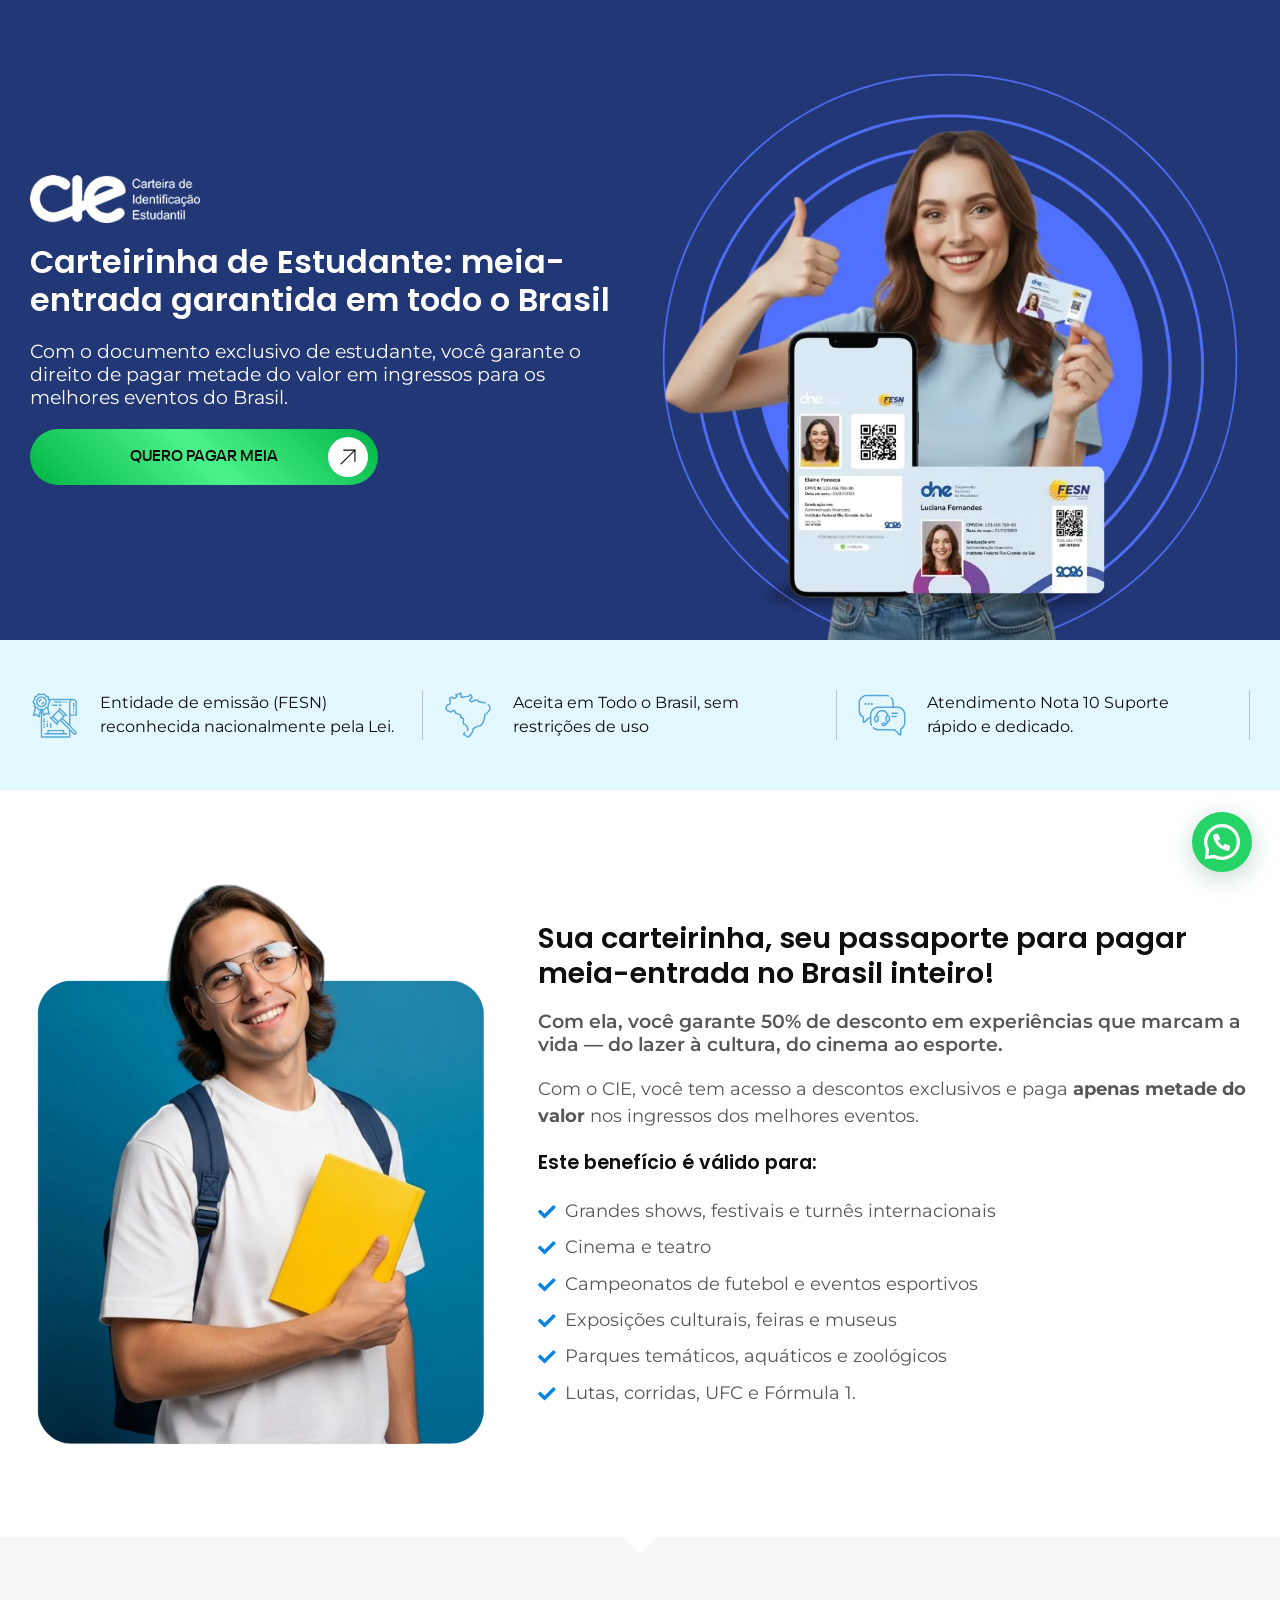
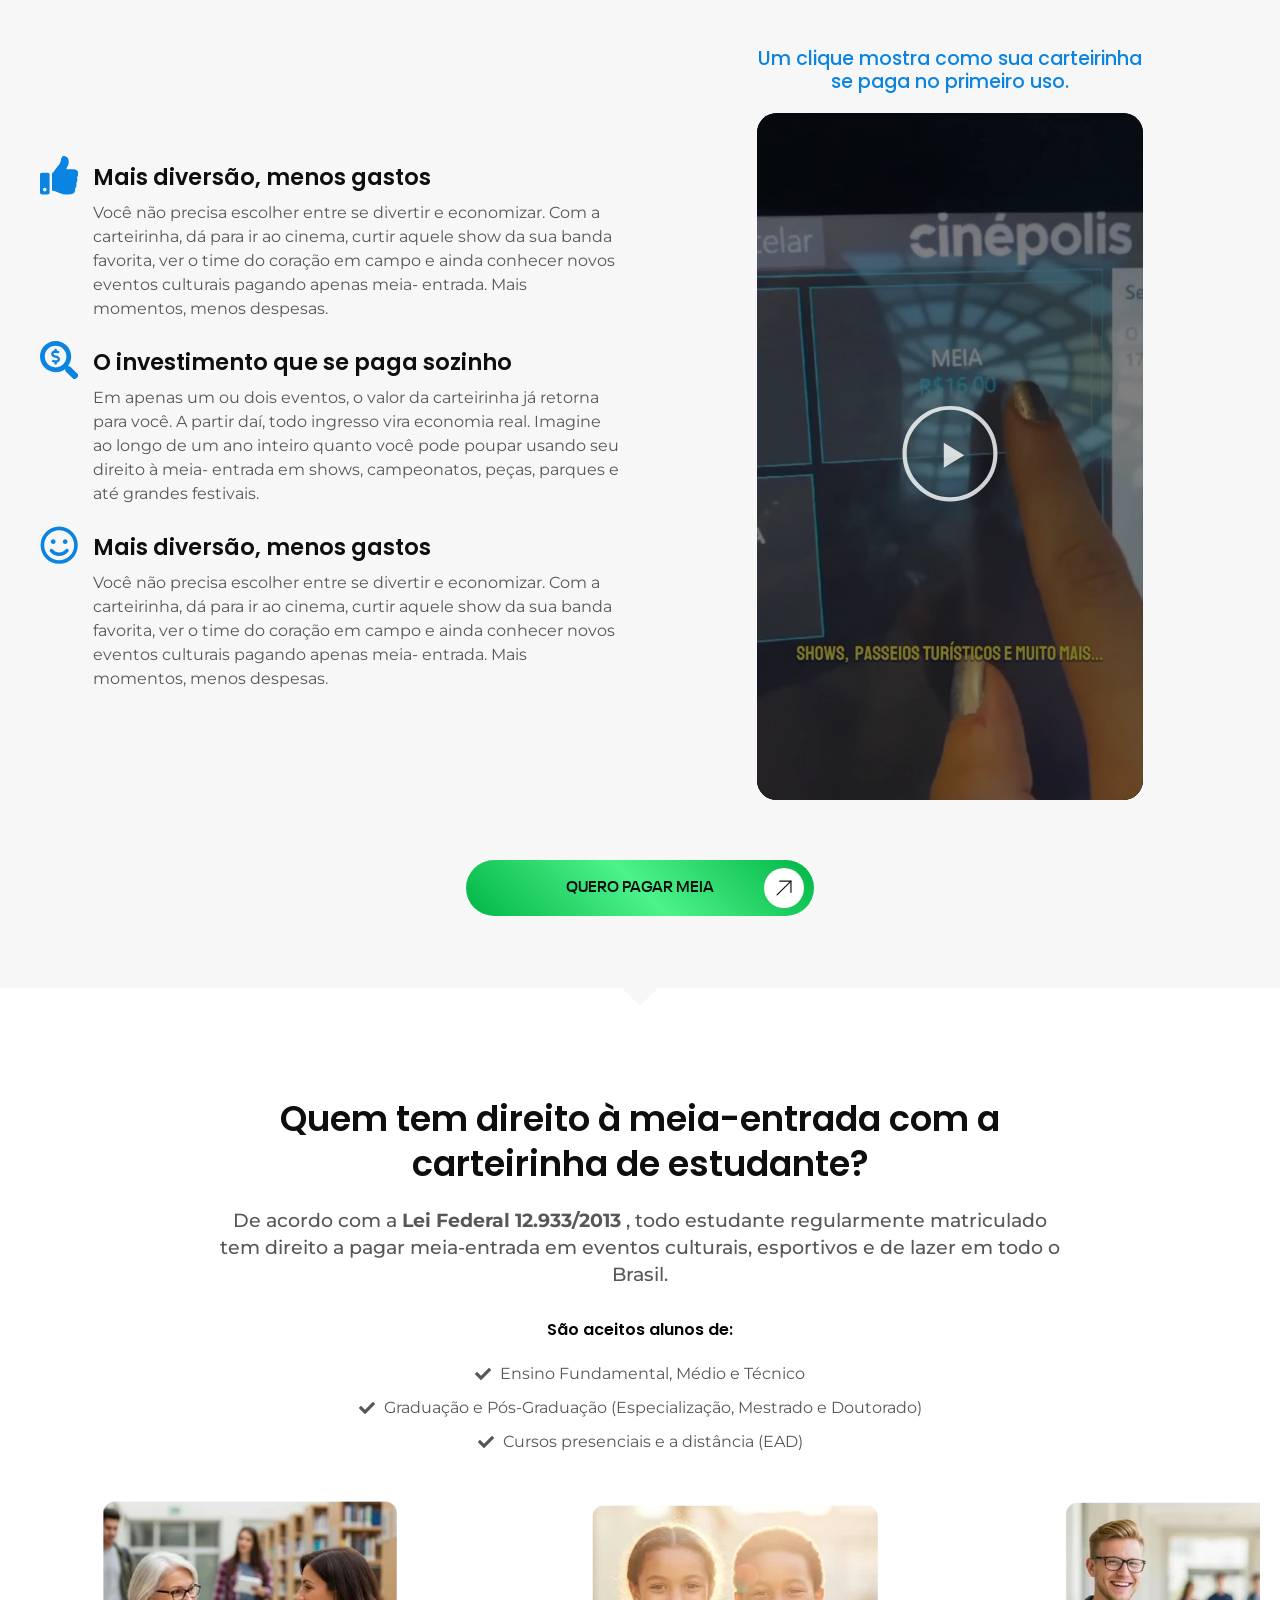
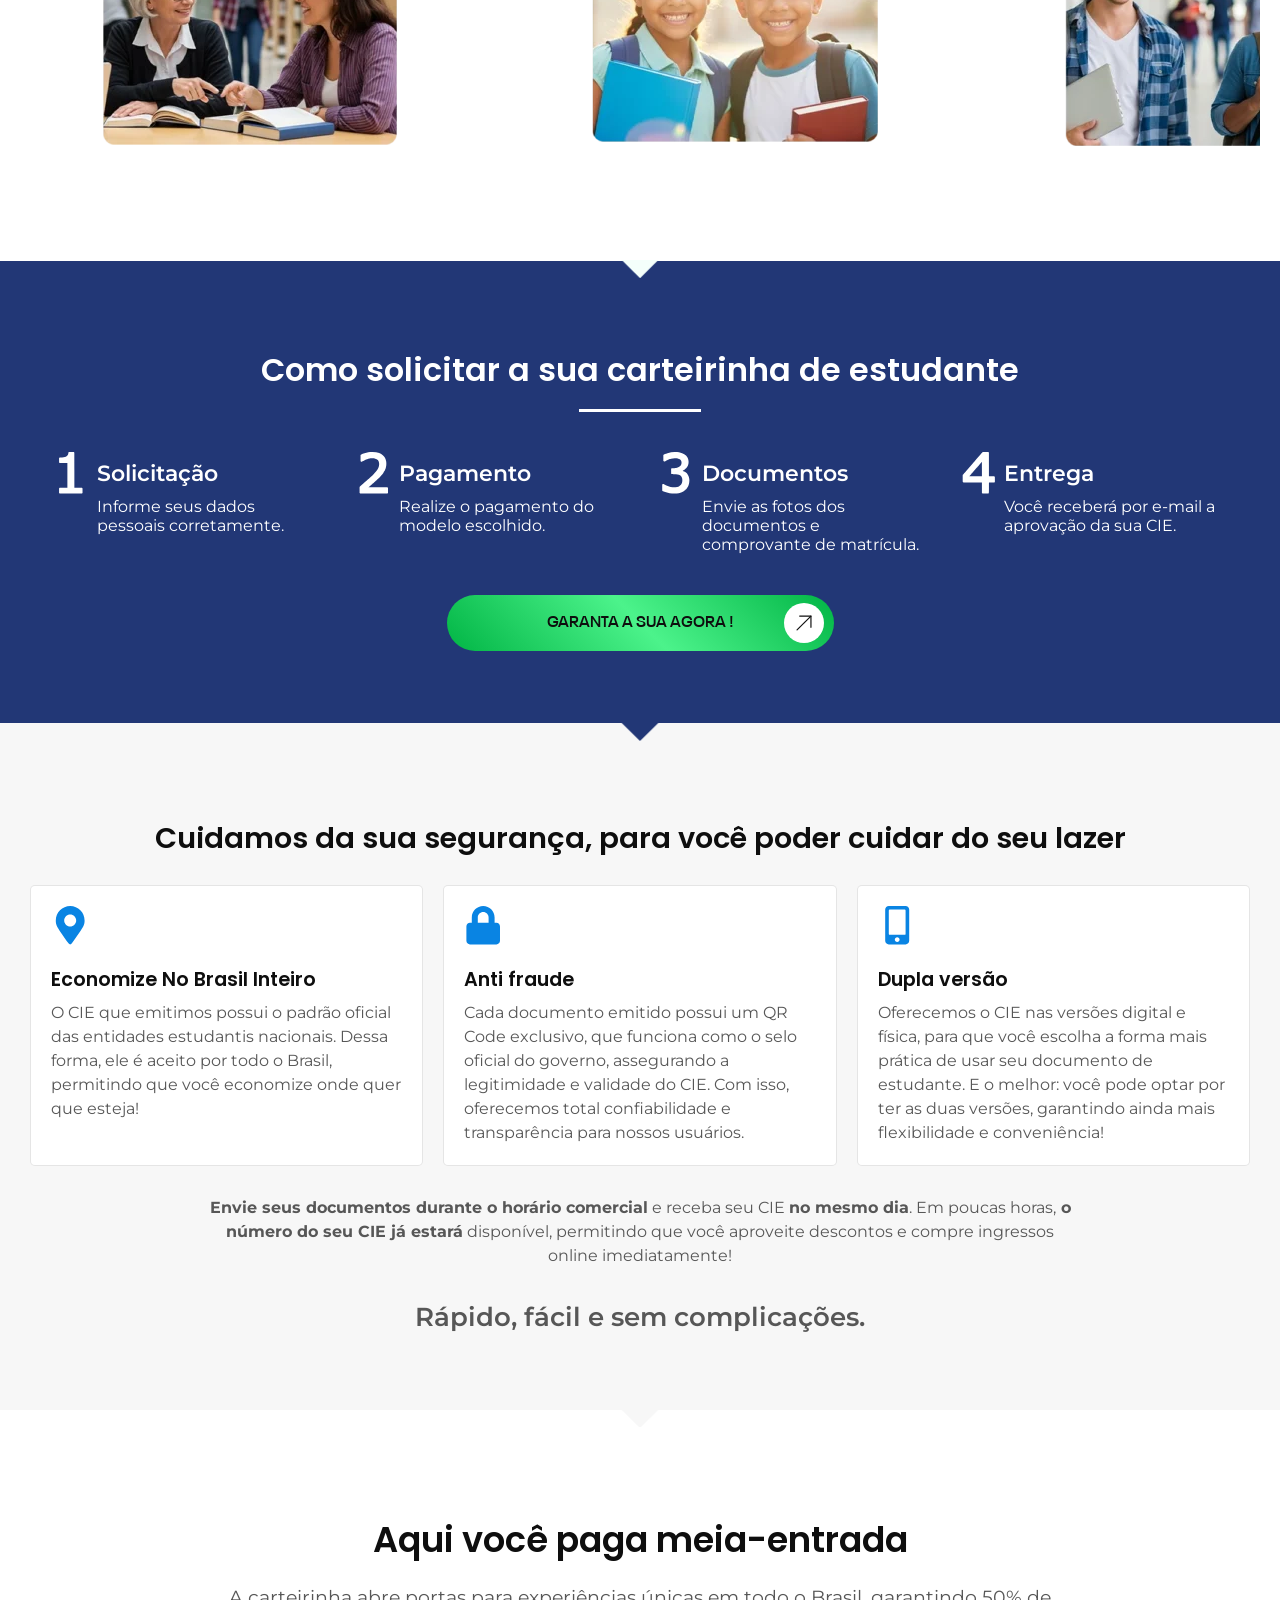
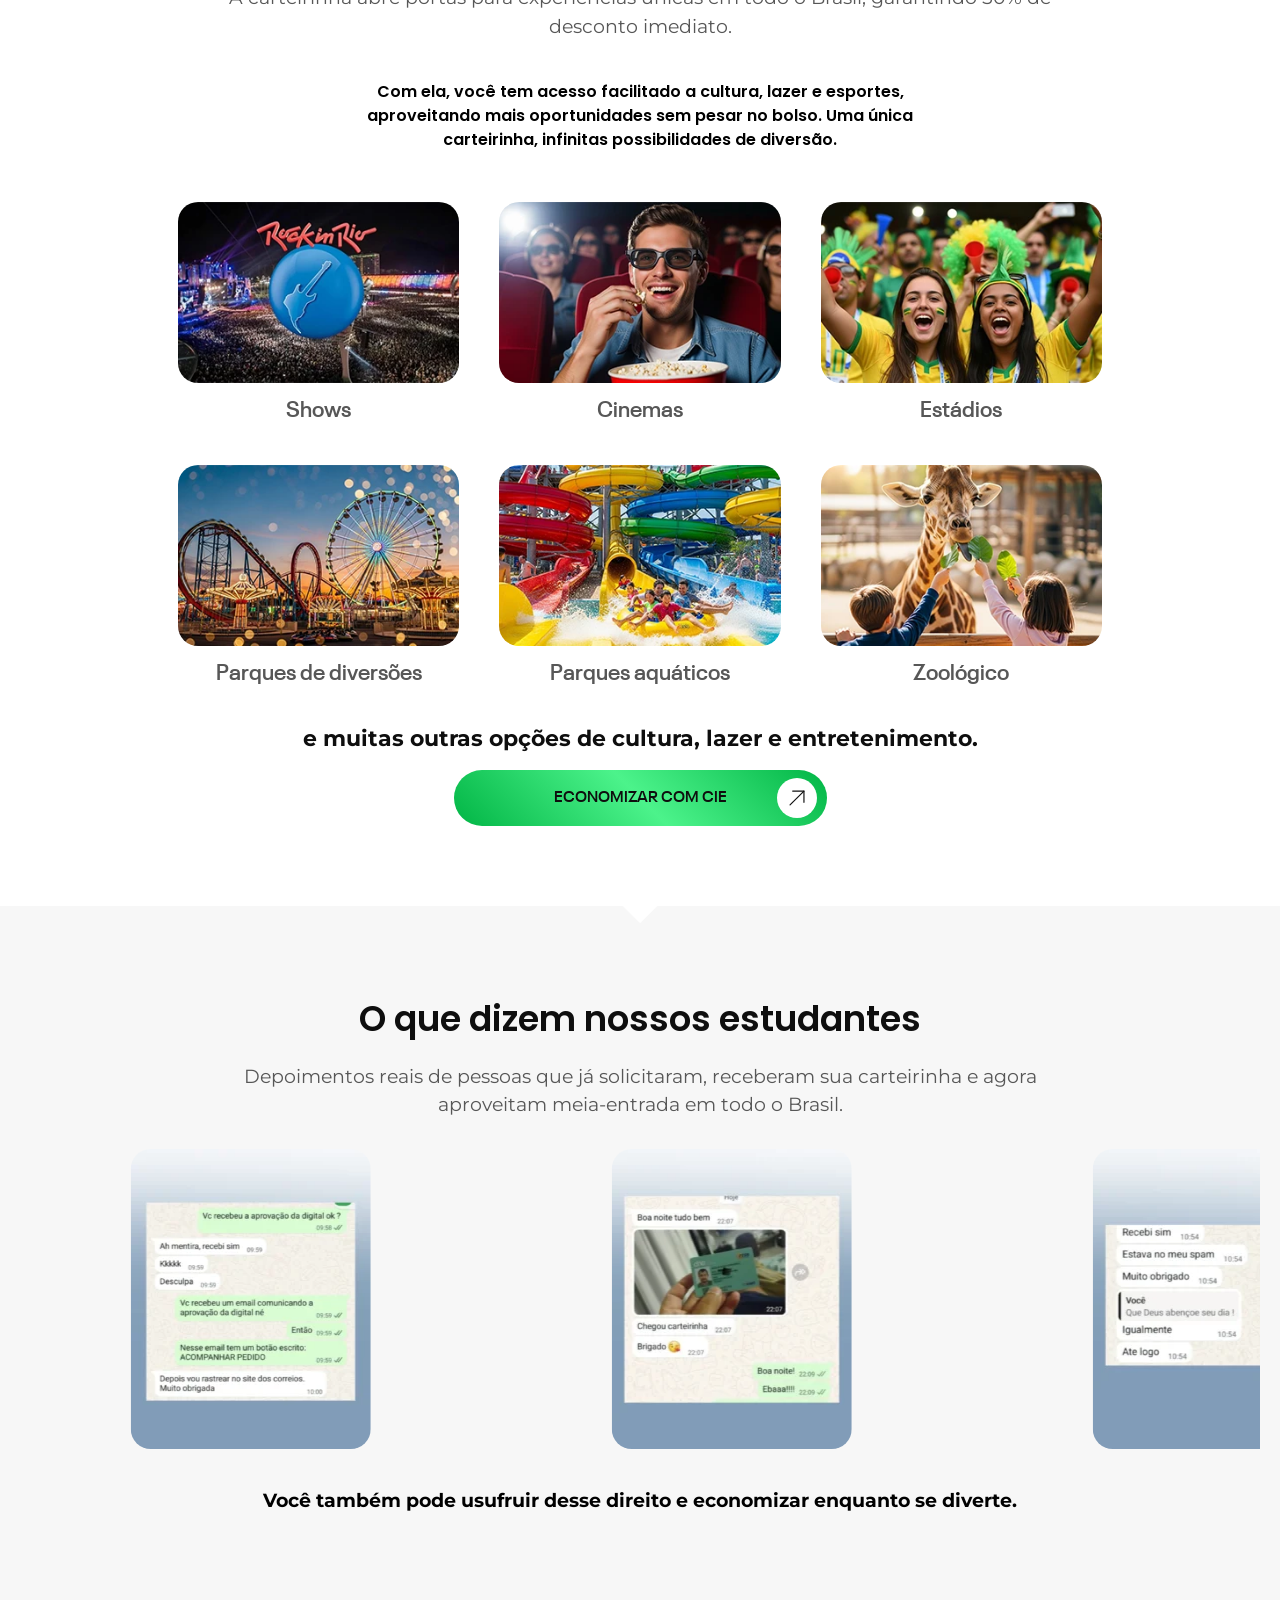
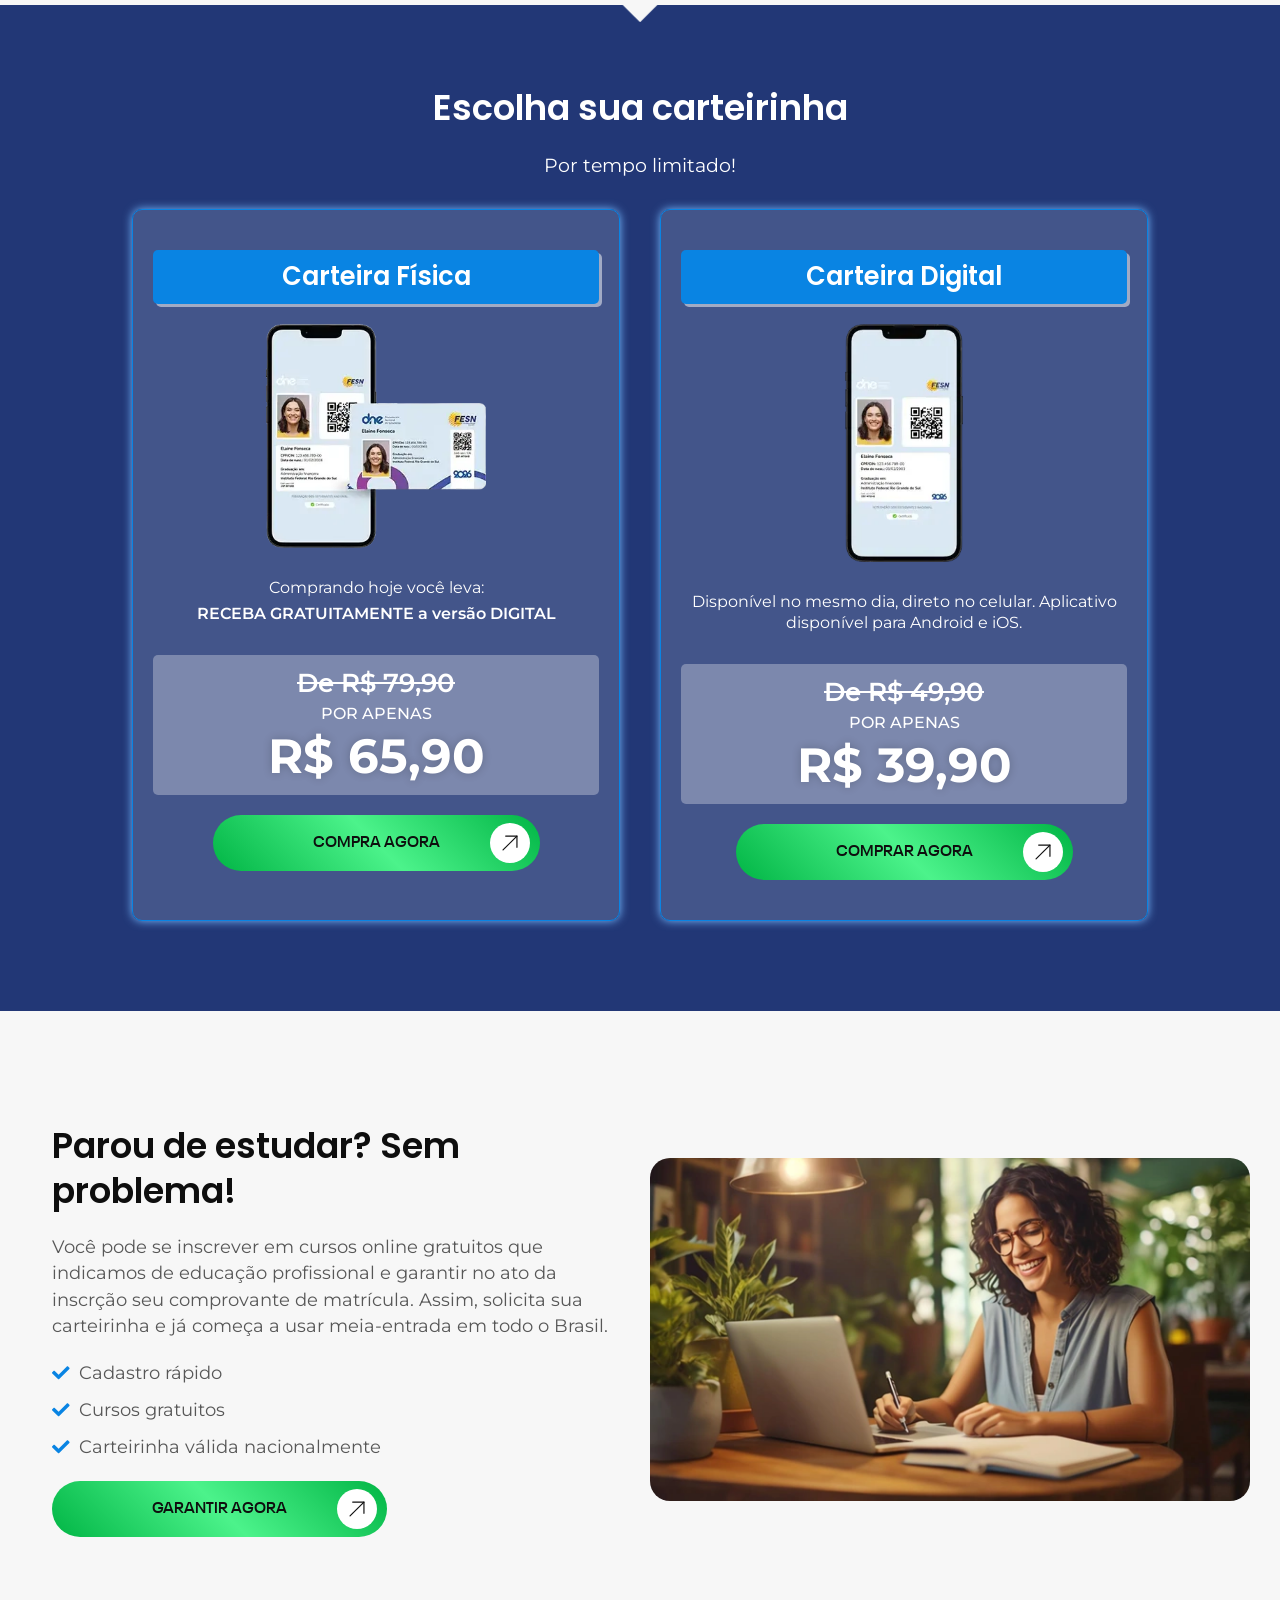
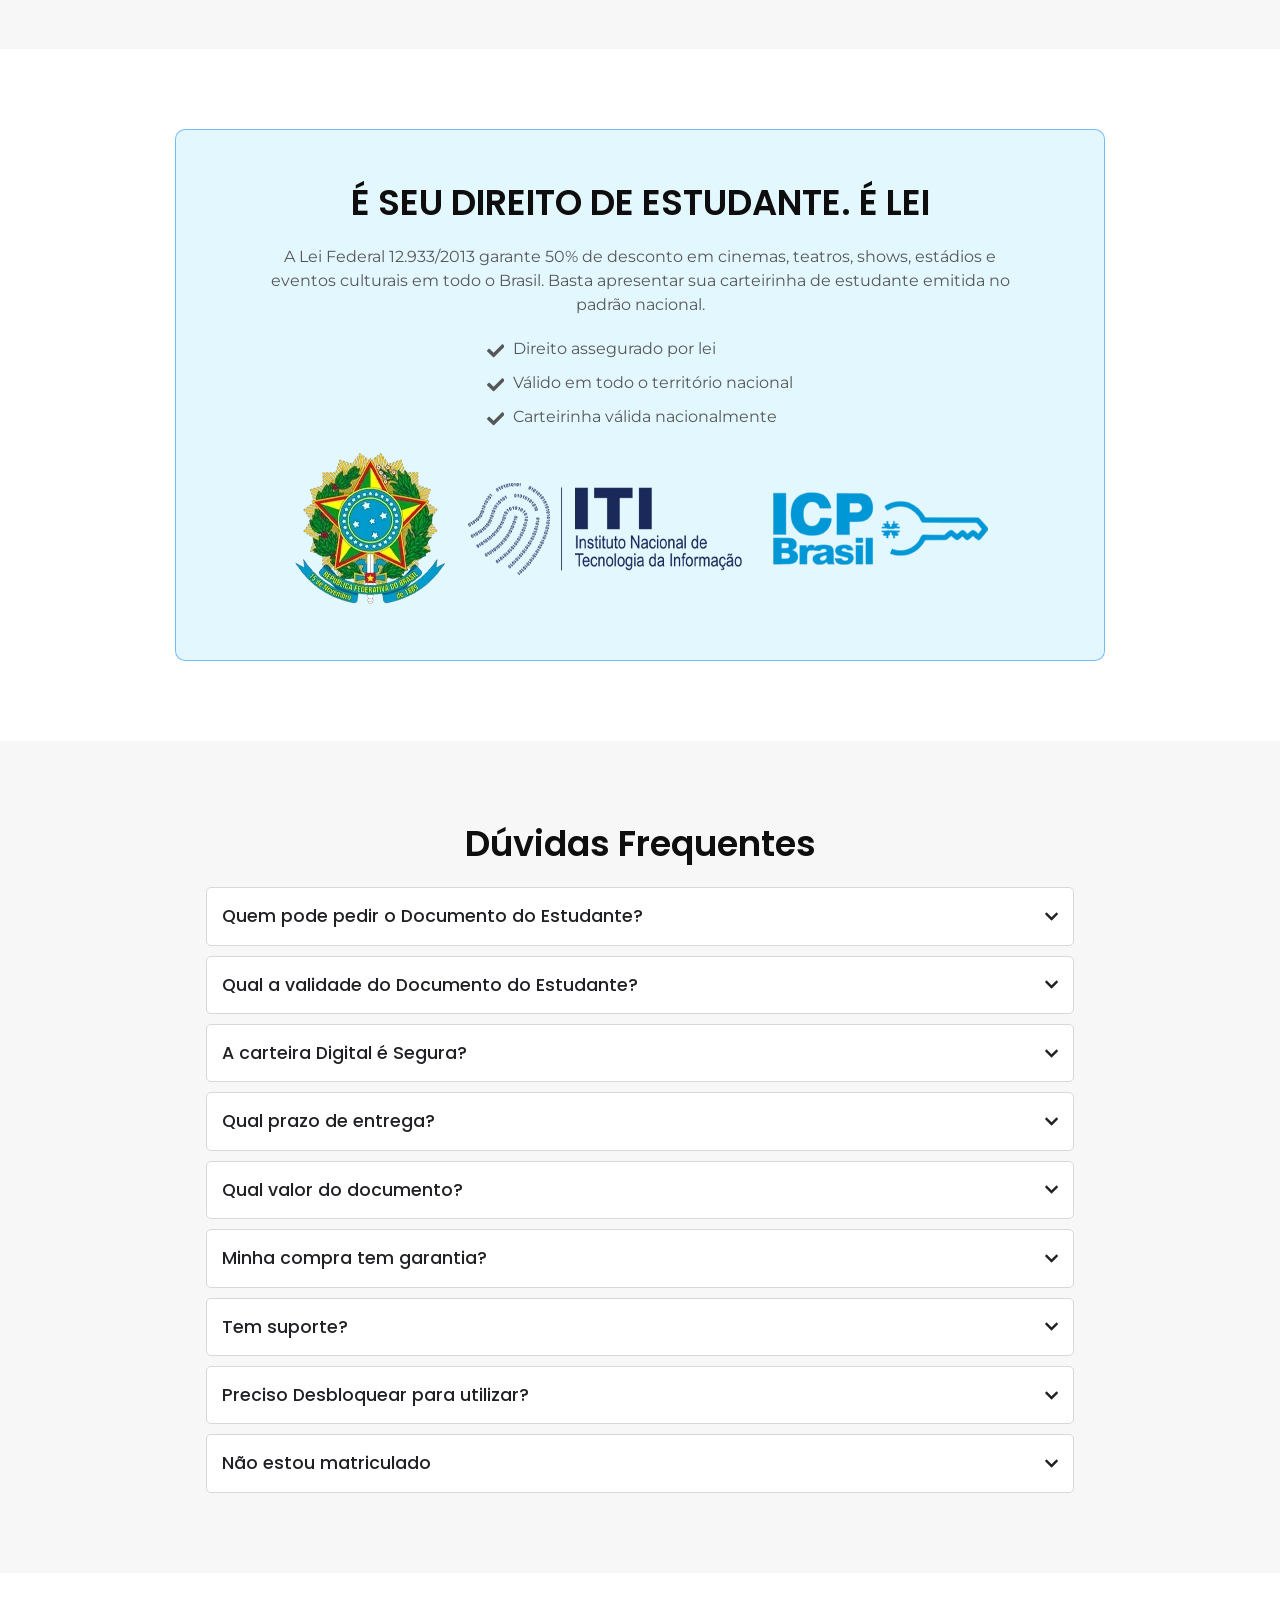
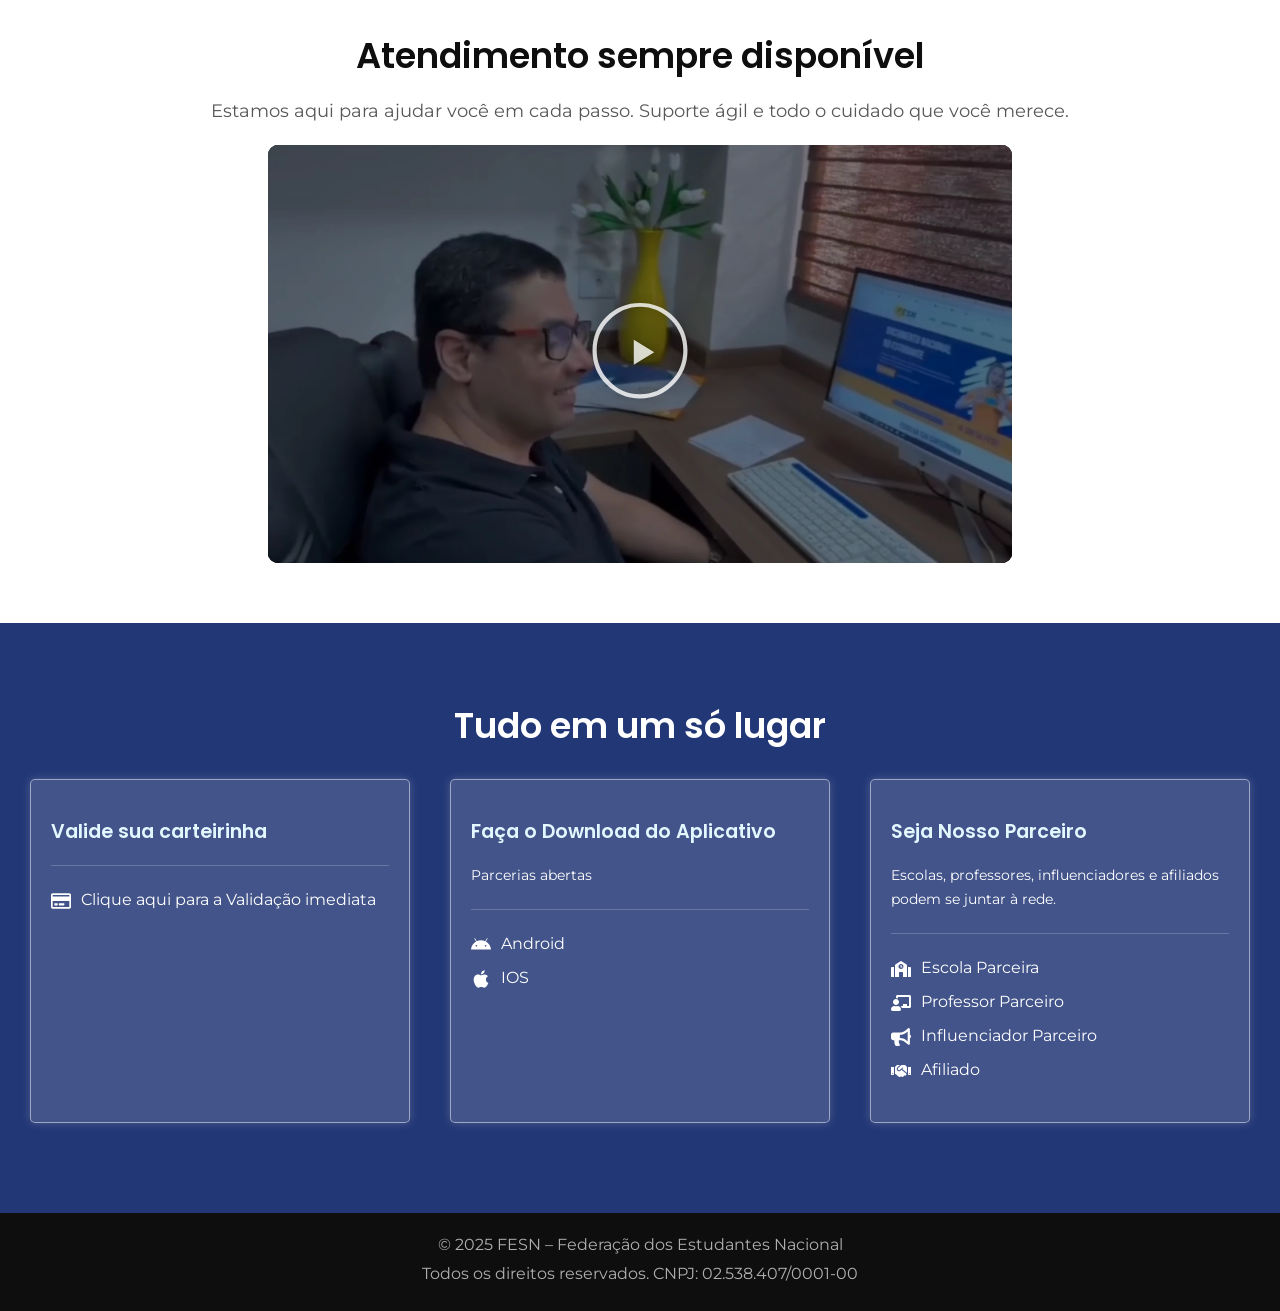
<file: carteirinha/index.html>
<!DOCTYPE html>
<html lang="pt-BR"><head><meta content="text/html; charset=utf-8" http-equiv="Content-Type"/>
  <!-- Microsoft Clarity -->
  <script type="text/javascript">
    (function(c,l,a,r,i,t,y){
        c[a]=c[a]||function(){(c[a].q=c[a].q||[]).push(arguments)};
        t=l.createElement(r);t.async=1;t.src="https://www.clarity.ms/tag/"+i;
        y=l.getElementsByTagName(r)[0];y.parentNode.insertBefore(t,y);
    })(window, document, "clarity", "script", "yu55s47sjh");
  </script>
<style rel="stylesheet" type="text/css">@charset "utf-8";



img:is([sizes="auto" i], [sizes^="auto," i]) { contain-intrinsic-size: 3000px 1500px; }</style><style rel="stylesheet" type="text/css">@charset "utf-8";



.wp-block-joinchat-button { align-items: center; display: flex; flex-flow: row; }



.wp-block-joinchat-button.is-vertical { flex-direction: column; }



.wp-block-joinchat-button.is-vertical.is-content-justification-left { align-items: flex-start; }



.wp-block-joinchat-button.is-vertical.is-content-justification-center { align-items: center; }



.wp-block-joinchat-button.is-vertical.is-content-justification-right { align-items: flex-end; }



.wp-block-joinchat-button:not(.is-vertical).is-content-justification-left { justify-content: flex-start; }



.wp-block-joinchat-button:not(.is-vertical).is-content-justification-center { justify-content: center; }



.wp-block-joinchat-button:not(.is-vertical).is-content-justification-right { justify-content: flex-end; }



.wp-block-joinchat-button:not(.is-vertical).is-content-justification-space-between { justify-content: space-between; }



.wp-block-joinchat-button figure { align-items: center; display: flex; flex-direction: column; flex-shrink: 0; margin: 0px; padding: 0px; }



.wp-block-joinchat-button figcaption { font: normal normal 400 .6em/2em var(--wp--preset--font-family--system-font,sans-serif); margin: 0px; padding: 0px; }



.wp-block-joinchat-button .joinchat-button__qr { background-color: rgb(255, 255, 255); box-sizing: content-box; display: block; height: 200px; overflow: hidden; padding: 10px; width: 200px; }



.wp-block-joinchat-button .joinchat-button__qr canvas, .wp-block-joinchat-button .joinchat-button__qr img { display: block; margin: auto; }



.wp-block-joinchat-button .wp-block-buttons { flex: 1 1 auto; margin: 0px; max-width: 100%; min-width: 0px; width: 100%; }



.wp-block-joinchat-button .wp-block-button.wp-block-button__width-25 { min-width: 25%; width: calc(25% - var(--wp--style--block-gap, .5em)*.75); }



.wp-block-joinchat-button .wp-block-button.wp-block-button__width-50 { min-width: 50%; width: calc(50% - var(--wp--style--block-gap, .5em)*.5); }



.wp-block-joinchat-button .wp-block-button.wp-block-button__width-75 { min-width: 75%; width: calc(75% - var(--wp--style--block-gap, .5em)*.25); }



.wp-block-joinchat-button .wp-block-button.wp-block-button__width-100 { min-width: 100%; width: 100%; }



.wp-block-joinchat-button .joinchat-button__link, .wp-block-joinchat-button .wp-block-button__link { align-items: center; display: inline-flex; flex-flow: row; justify-content: center; width: 100%; }



.wp-block-joinchat-button .joinchat-button__link::before, .wp-block-joinchat-button .wp-block-button__link::before { background-image: ; background-position-x: ; background-position-y: ; background-repeat: ; background-attachment: ; background-origin: ; background-clip: ; background-color: ; background-size: 100% auto; content: ""; display: block; height: 1.5em; margin: -0.75em 0.75em -0.75em 0px; width: 1.5em; }



.wp-block-joinchat-button .joinchat-button__link { width: auto; }



.wp-block-joinchat-button:has(.joinchat-button__link) { display: flex; flex-direction: column; border-width: medium !important; border-style: none !important; border-color: currentcolor !important; border-image: none !important; }



@media (orientation: landscape) and (height >= 481px), (orientation: portrait) and (width >= 481px) {

  .wp-block-joinchat-button.joinchat-button--qr-only .wp-block-buttons { display: none; }

}



@media (orientation: landscape) and (height <= 480px), (width <= 480px) {

  .wp-block-joinchat-button figure { display: none; }

}</style><style rel="stylesheet" type="text/css">@charset "utf-8";



:root { --wp--preset--aspect-ratio--square: 1; --wp--preset--aspect-ratio--4-3: 4/3; --wp--preset--aspect-ratio--3-4: 3/4; --wp--preset--aspect-ratio--3-2: 3/2; --wp--preset--aspect-ratio--2-3: 2/3; --wp--preset--aspect-ratio--16-9: 16/9; --wp--preset--aspect-ratio--9-16: 9/16; --wp--preset--color--black: #000000; --wp--preset--color--cyan-bluish-gray: #abb8c3; --wp--preset--color--white: #ffffff; --wp--preset--color--pale-pink: #f78da7; --wp--preset--color--vivid-red: #cf2e2e; --wp--preset--color--luminous-vivid-orange: #ff6900; --wp--preset--color--luminous-vivid-amber: #fcb900; --wp--preset--color--light-green-cyan: #7bdcb5; --wp--preset--color--vivid-green-cyan: #00d084; --wp--preset--color--pale-cyan-blue: #8ed1fc; --wp--preset--color--vivid-cyan-blue: #0693e3; --wp--preset--color--vivid-purple: #9b51e0; --wp--preset--gradient--vivid-cyan-blue-to-vivid-purple: linear-gradient(135deg,rgb(6,147,227) 0%,rgb(155,81,224) 100%); --wp--preset--gradient--light-green-cyan-to-vivid-green-cyan: linear-gradient(135deg,rgb(122,220,180) 0%,rgb(0,208,130) 100%); --wp--preset--gradient--luminous-vivid-amber-to-luminous-vivid-orange: linear-gradient(135deg,rgb(252,185,0) 0%,rgb(255,105,0) 100%); --wp--preset--gradient--luminous-vivid-orange-to-vivid-red: linear-gradient(135deg,rgb(255,105,0) 0%,rgb(207,46,46) 100%); --wp--preset--gradient--very-light-gray-to-cyan-bluish-gray: linear-gradient(135deg,rgb(238,238,238) 0%,rgb(169,184,195) 100%); --wp--preset--gradient--cool-to-warm-spectrum: linear-gradient(135deg,rgb(74,234,220) 0%,rgb(151,120,209) 20%,rgb(207,42,186) 40%,rgb(238,44,130) 60%,rgb(251,105,98) 80%,rgb(254,248,76) 100%); --wp--preset--gradient--blush-light-purple: linear-gradient(135deg,rgb(255,206,236) 0%,rgb(152,150,240) 100%); --wp--preset--gradient--blush-bordeaux: linear-gradient(135deg,rgb(254,205,165) 0%,rgb(254,45,45) 50%,rgb(107,0,62) 100%); --wp--preset--gradient--luminous-dusk: linear-gradient(135deg,rgb(255,203,112) 0%,rgb(199,81,192) 50%,rgb(65,88,208) 100%); --wp--preset--gradient--pale-ocean: linear-gradient(135deg,rgb(255,245,203) 0%,rgb(182,227,212) 50%,rgb(51,167,181) 100%); --wp--preset--gradient--electric-grass: linear-gradient(135deg,rgb(202,248,128) 0%,rgb(113,206,126) 100%); --wp--preset--gradient--midnight: linear-gradient(135deg,rgb(2,3,129) 0%,rgb(40,116,252) 100%); --wp--preset--font-size--small: 13px; --wp--preset--font-size--medium: 20px; --wp--preset--font-size--large: 36px; --wp--preset--font-size--x-large: 42px; --wp--preset--spacing--20: 0.44rem; --wp--preset--spacing--30: 0.67rem; --wp--preset--spacing--40: 1rem; --wp--preset--spacing--50: 1.5rem; --wp--preset--spacing--60: 2.25rem; --wp--preset--spacing--70: 3.38rem; --wp--preset--spacing--80: 5.06rem; --wp--preset--shadow--natural: 6px 6px 9px rgba(0, 0, 0, 0.2); --wp--preset--shadow--deep: 12px 12px 50px rgba(0, 0, 0, 0.4); --wp--preset--shadow--sharp: 6px 6px 0px rgba(0, 0, 0, 0.2); --wp--preset--shadow--outlined: 6px 6px 0px -3px rgb(255, 255, 255), 6px 6px rgb(0, 0, 0); --wp--preset--shadow--crisp: 6px 6px 0px rgb(0, 0, 0); }



.wp-block-button { --wp--preset--dimension--25: 25%; --wp--preset--dimension--50: 50%; --wp--preset--dimension--75: 75%; --wp--preset--dimension--100: 100%; }



:root { --wp--style--global--content-size: 800px; --wp--style--global--wide-size: 1200px; }



:where(body) { margin: 0px; }



.wp-site-blocks > .alignleft { float: left; margin-right: 2em; }



.wp-site-blocks > .alignright { float: right; margin-left: 2em; }



.wp-site-blocks > .aligncenter { justify-content: center; margin-left: auto; margin-right: auto; }



:where(.wp-site-blocks) > * { margin-block: 24px 0px; }



:where(.wp-site-blocks) > :first-child { margin-block-start: 0px; }



:where(.wp-site-blocks) > :last-child { margin-block-end: 0px; }



:root { --wp--style--block-gap: 24px; }



:root :where(.is-layout-flow) > :first-child { margin-block-start: 0px; }



:root :where(.is-layout-flow) > :last-child { margin-block-end: 0px; }



:root :where(.is-layout-flow) > * { margin-block: 24px 0px; }



:root :where(.is-layout-constrained) > :first-child { margin-block-start: 0px; }



:root :where(.is-layout-constrained) > :last-child { margin-block-end: 0px; }



:root :where(.is-layout-constrained) > * { margin-block: 24px 0px; }



:root :where(.is-layout-flex) { gap: 24px; }



:root :where(.is-layout-grid) { gap: 24px; }



.is-layout-flow > .alignleft { float: left; margin-inline: 0px 2em; }



.is-layout-flow > .alignright { float: right; margin-inline: 2em 0px; }



.is-layout-flow > .aligncenter { margin-left: auto !important; margin-right: auto !important; }



.is-layout-constrained > .alignleft { float: left; margin-inline: 0px 2em; }



.is-layout-constrained > .alignright { float: right; margin-inline: 2em 0px; }



.is-layout-constrained > .aligncenter { margin-left: auto !important; margin-right: auto !important; }



.is-layout-constrained > :where(:not(.alignleft):not(.alignright):not(.alignfull)) { max-width: var(--wp--style--global--content-size); margin-left: auto !important; margin-right: auto !important; }



.is-layout-constrained > .alignwide { max-width: var(--wp--style--global--wide-size); }



body .is-layout-flex { display: flex; }



.is-layout-flex { flex-wrap: wrap; align-items: center; }



.is-layout-flex > :is(*, div) { margin: 0px; }



body .is-layout-grid { display: grid; }



.is-layout-grid > :is(*, div) { margin: 0px; }



body { padding: 0px; }



:root :where(.wp-element-button, .wp-block-button__link) { background-color: rgb(50, 55, 60); border-width: 0px; color: rgb(255, 255, 255); font-family: inherit; font-size: inherit; font-style: inherit; font-weight: inherit; letter-spacing: inherit; line-height: inherit; padding: calc(0.667em + 2px) calc(1.333em + 2px); text-decoration: none; text-transform: inherit; }



.has-black-color { color: var(--wp--preset--color--black) !important; }



.has-cyan-bluish-gray-color { color: var(--wp--preset--color--cyan-bluish-gray) !important; }



.has-white-color { color: var(--wp--preset--color--white) !important; }



.has-pale-pink-color { color: var(--wp--preset--color--pale-pink) !important; }



.has-vivid-red-color { color: var(--wp--preset--color--vivid-red) !important; }



.has-luminous-vivid-orange-color { color: var(--wp--preset--color--luminous-vivid-orange) !important; }



.has-luminous-vivid-amber-color { color: var(--wp--preset--color--luminous-vivid-amber) !important; }



.has-light-green-cyan-color { color: var(--wp--preset--color--light-green-cyan) !important; }



.has-vivid-green-cyan-color { color: var(--wp--preset--color--vivid-green-cyan) !important; }



.has-pale-cyan-blue-color { color: var(--wp--preset--color--pale-cyan-blue) !important; }



.has-vivid-cyan-blue-color { color: var(--wp--preset--color--vivid-cyan-blue) !important; }



.has-vivid-purple-color { color: var(--wp--preset--color--vivid-purple) !important; }



.has-black-background-color { background-color: var(--wp--preset--color--black) !important; }



.has-cyan-bluish-gray-background-color { background-color: var(--wp--preset--color--cyan-bluish-gray) !important; }



.has-white-background-color { background-color: var(--wp--preset--color--white) !important; }



.has-pale-pink-background-color { background-color: var(--wp--preset--color--pale-pink) !important; }



.has-vivid-red-background-color { background-color: var(--wp--preset--color--vivid-red) !important; }



.has-luminous-vivid-orange-background-color { background-color: var(--wp--preset--color--luminous-vivid-orange) !important; }



.has-luminous-vivid-amber-background-color { background-color: var(--wp--preset--color--luminous-vivid-amber) !important; }



.has-light-green-cyan-background-color { background-color: var(--wp--preset--color--light-green-cyan) !important; }



.has-vivid-green-cyan-background-color { background-color: var(--wp--preset--color--vivid-green-cyan) !important; }



.has-pale-cyan-blue-background-color { background-color: var(--wp--preset--color--pale-cyan-blue) !important; }



.has-vivid-cyan-blue-background-color { background-color: var(--wp--preset--color--vivid-cyan-blue) !important; }



.has-vivid-purple-background-color { background-color: var(--wp--preset--color--vivid-purple) !important; }



.has-black-border-color { border-color: var(--wp--preset--color--black) !important; }



.has-cyan-bluish-gray-border-color { border-color: var(--wp--preset--color--cyan-bluish-gray) !important; }



.has-white-border-color { border-color: var(--wp--preset--color--white) !important; }



.has-pale-pink-border-color { border-color: var(--wp--preset--color--pale-pink) !important; }



.has-vivid-red-border-color { border-color: var(--wp--preset--color--vivid-red) !important; }



.has-luminous-vivid-orange-border-color { border-color: var(--wp--preset--color--luminous-vivid-orange) !important; }



.has-luminous-vivid-amber-border-color { border-color: var(--wp--preset--color--luminous-vivid-amber) !important; }



.has-light-green-cyan-border-color { border-color: var(--wp--preset--color--light-green-cyan) !important; }



.has-vivid-green-cyan-border-color { border-color: var(--wp--preset--color--vivid-green-cyan) !important; }



.has-pale-cyan-blue-border-color { border-color: var(--wp--preset--color--pale-cyan-blue) !important; }



.has-vivid-cyan-blue-border-color { border-color: var(--wp--preset--color--vivid-cyan-blue) !important; }



.has-vivid-purple-border-color { border-color: var(--wp--preset--color--vivid-purple) !important; }



.has-vivid-cyan-blue-to-vivid-purple-gradient-background { background: var(--wp--preset--gradient--vivid-cyan-blue-to-vivid-purple) !important; }



.has-light-green-cyan-to-vivid-green-cyan-gradient-background { background: var(--wp--preset--gradient--light-green-cyan-to-vivid-green-cyan) !important; }



.has-luminous-vivid-amber-to-luminous-vivid-orange-gradient-background { background: var(--wp--preset--gradient--luminous-vivid-amber-to-luminous-vivid-orange) !important; }



.has-luminous-vivid-orange-to-vivid-red-gradient-background { background: var(--wp--preset--gradient--luminous-vivid-orange-to-vivid-red) !important; }



.has-very-light-gray-to-cyan-bluish-gray-gradient-background { background: var(--wp--preset--gradient--very-light-gray-to-cyan-bluish-gray) !important; }



.has-cool-to-warm-spectrum-gradient-background { background: var(--wp--preset--gradient--cool-to-warm-spectrum) !important; }



.has-blush-light-purple-gradient-background { background: var(--wp--preset--gradient--blush-light-purple) !important; }



.has-blush-bordeaux-gradient-background { background: var(--wp--preset--gradient--blush-bordeaux) !important; }



.has-luminous-dusk-gradient-background { background: var(--wp--preset--gradient--luminous-dusk) !important; }



.has-pale-ocean-gradient-background { background: var(--wp--preset--gradient--pale-ocean) !important; }



.has-electric-grass-gradient-background { background: var(--wp--preset--gradient--electric-grass) !important; }



.has-midnight-gradient-background { background: var(--wp--preset--gradient--midnight) !important; }



.has-small-font-size { font-size: var(--wp--preset--font-size--small) !important; }



.has-medium-font-size { font-size: var(--wp--preset--font-size--medium) !important; }



.has-large-font-size { font-size: var(--wp--preset--font-size--large) !important; }



.has-x-large-font-size { font-size: var(--wp--preset--font-size--x-large) !important; }



:root :where(.wp-block-icon svg) { width: 24px; }



:root :where(.wp-block-pullquote) { font-size: 1.5em; line-height: 1.6; }</style><style rel="stylesheet" type="text/css">@charset "utf-8";



@font-face { font-family: "Neue Plak"; font-style: normal; font-weight: 300; font-display: swap; src: url("./assets/fonts/NeuePlak-Light.woff2") format("woff2"), url("./assets/fonts/NeuePlak-Light.woff") format("woff"), url("./assets/fonts/NeuePlak-Light.ttf") format("truetype"); }



@font-face { font-family: "Neue Plak"; font-style: normal; font-weight: 400; font-display: swap; src: url("./assets/fonts/NeuePlak-Regular.woff2") format("woff2"), url("./assets/fonts/NeuePlak-Regular.woff") format("woff"), url("./assets/fonts/NeuePlak-Regular.ttf") format("truetype"); }



@font-face { font-family: "Neue Plak"; font-style: normal; font-weight: 600; font-display: swap; src: url("./assets/fonts/NeuePlak-SemiBold.woff2") format("woff2"), url("./assets/fonts/NeuePlak-SemiBold.woff") format("woff"), url("./assets/fonts/NeuePlak-SemiBold.ttf") format("truetype"); }</style><style rel="stylesheet" type="text/css">@charset "utf-8";



.e-con.e-parent:nth-of-type(n+4):not(.e-lazyloaded):not(.e-no-lazyload), .e-con.e-parent:nth-of-type(n+4):not(.e-lazyloaded):not(.e-no-lazyload) * { background-image: none !important; }



@media screen and (max-height: 1024px) {

  .e-con.e-parent:nth-of-type(n+3):not(.e-lazyloaded):not(.e-no-lazyload), .e-con.e-parent:nth-of-type(n+3):not(.e-lazyloaded):not(.e-no-lazyload) * { background-image: none !important; }

}



@media screen and (max-height: 640px) {

  .e-con.e-parent:nth-of-type(n+2):not(.e-lazyloaded):not(.e-no-lazyload), .e-con.e-parent:nth-of-type(n+2):not(.e-lazyloaded):not(.e-no-lazyload) * { background-image: none !important; }

}</style><script data-no-optimize="1">var litespeed_docref=sessionStorage.getItem("litespeed_docref");litespeed_docref&&(Object.defineProperty(document,"referrer",{get:function(){return litespeed_docref}}),sessionStorage.removeItem("litespeed_docref"));</script> <meta content="index, follow, max-image-preview:large, max-snippet:-1, max-video-preview:-1" name="robots"/><title>Carteirinha de Estudante Digital com Meia Entrada em Todo Brasil</title><meta content="Com o documento exclusivo de estudante, você garante o direito de pagar metade do valor em ingressos para os melhores eventos do Brasil." name="description"/><link rel="canonical" href="https://emhdigital.site/carteirinha/" /><meta content="pt_BR" property="og:locale"/><meta content="article" property="og:type"/><meta content="Carteirinha de Estudante Digital com Meia Entrada em Todo Brasil" property="og:title"/><meta content="Com o documento exclusivo de estudante, você garante o direito de pagar metade do valor em ingressos para os melhores eventos do Brasil." property="og:description"/><meta property="og:url" content="https://emhdigital.site/carteirinha/" /><meta content="Meia Entrada Nacional" property="og:site_name"/><meta content="2026-09-29T19:52:16+00:00" property="article:modified_time"/><meta content="https://emhdigital.site/carteirinha/assets/images/logo25412.webp" property="og:image"/><meta content="200" property="og:image:width"/><meta content="56" property="og:image:height"/><meta content="image/webp" property="og:image:type"/><meta content="summary_large_image" name="twitter:card"/><meta content="Est. tempo de leitura" name="twitter:label1"/><meta content="18 minutos" name="twitter:data1"/> <script class="yoast-schema-graph" type="application/ld+json">{"@context":"https:\/\/schema.org","@graph":[{"@type":"WebPage","@id":"https:\/\/emhdigital.site\/carteirinha\/","url":"https:\/\/emhdigital.site\/carteirinha\/","name":"Carteirinha de Estudante Digital com Meia Entrada em Todo Brasil","isPartOf":{"@id":"https:\/\/emhdigital.site\/#website"},"primaryImageOfPage":{"@id":"https:\/\/emhdigital.site\/carteirinha\/#primaryimage"},"image":{"@id":"https:\/\/emhdigital.site\/carteirinha\/#primaryimage"},"thumbnailUrl":"https:\/\/emhdigital.site\/wp-content\/uploads\/2026\/02\/logo25412.webp","datePublished":"2026-04-08T23:57:35+00:00","dateModified":"2026-09-29T19:52:16+00:00","description":"Com o documento exclusivo de estudante, você garante o direito de pagar metade do valor em ingressos para os melhores eventos do Brasil.","breadcrumb":{"@id":"https:\/\/emhdigital.site\/carteirinha\/#breadcrumb"},"inLanguage":"pt-BR","potentialAction":[{"@type":"ReadAction","target":["https:\/\/emhdigital.site\/carteirinha\/"]}]},{"@type":"ImageObject","inLanguage":"pt-BR","@id":"https:\/\/emhdigital.site\/carteirinha\/#primaryimage","url":"https:\/\/emhdigital.site\/wp-content\/uploads\/2026\/02\/logo25412.webp","contentUrl":"https:\/\/emhdigital.site\/wp-content\/uploads\/2026\/02\/logo25412.webp","width":200,"height":56,"caption":"logo"},{"@type":"BreadcrumbList","@id":"https:\/\/emhdigital.site\/carteirinha\/#breadcrumb","itemListElement":[{"@type":"ListItem","position":1,"name":"Início","item":"https:\/\/emhdigital.site\/"},{"@type":"ListItem","position":2,"name":"home- DIGITAL_02"}]},{"@type":"WebSite","@id":"https:\/\/emhdigital.site\/#website","url":"https:\/\/emhdigital.site\/","name":"Meia Entrada Nacional","description":"Carteirinha de Estudante","publisher":{"@id":"https:\/\/emhdigital.site\/#organization"},"potentialAction":[{"@type":"SearchAction","target":{"@type":"EntryPoint","urlTemplate":"https:\/\/emhdigital.site\/?s={search_term_string}"},"query-input":{"@type":"PropertyValueSpecification","valueRequired":true,"valueName":"search_term_string"}}],"inLanguage":"pt-BR"},{"@type":"Organization","@id":"https:\/\/emhdigital.site\/#organization","name":"Meia Entrada Nacional","url":"https:\/\/emhdigital.site\/","logo":{"@type":"ImageObject","inLanguage":"pt-BR","@id":"https:\/\/emhdigital.site\/#\/schema\/logo\/image\/","url":"https:\/\/emhdigital.site\/wp-content\/uploads\/2025\/08\/Logo-Webp-1.webp","contentUrl":"https:\/\/emhdigital.site\/wp-content\/uploads\/2025\/08\/Logo-Webp-1.webp","width":1182,"height":330,"caption":"Meia Entrada Nacional"},"image":{"@id":"https:\/\/emhdigital.site\/#\/schema\/logo\/image\/"}}]}</script> <link href="https://emhdigital.site/feed/" rel="alternate" title="Feed para Meia Entrada Nacional »" type="application/rss+xml"/><link href="https://emhdigital.site/comments/feed/" rel="alternate" title="Feed de comentários para Meia Entrada Nacional »" type="application/rss+xml"/><link href="https://emhdigital.site/wp-json/oembed/1.0/embed?url=https%3A%2F%2Fmeiaentradanacional.org%2Fhome-digital_02%2F" rel="alternate" title="oEmbed (JSON)" type="application/json+oembed"/><link href="https://emhdigital.site/wp-json/oembed/1.0/embed?url=https%3A%2F%2Fmeiaentradanacional.org%2Fhome-digital_02%2F&amp;format=xml" rel="alternate" title="oEmbed (XML)" type="text/xml+oembed"/><link data-optimized="1" href="./assets/css/97a34aad38085510a64e83906aee7951.css" id="hello-elementor-css" media="all" rel="stylesheet"/><link data-optimized="1" href="./assets/css/bd500a460fb7ece6d446ad0db96eba5c.css" id="hello-elementor-theme-style-css" media="all" rel="stylesheet"/><link data-optimized="1" href="./assets/css/879ffd26a8c14bf63396b353deba95b5.css" id="hello-elementor-header-footer-css" media="all" rel="stylesheet"/><link href="./assets/css/dialog.min.css" rel="stylesheet"/><link data-optimized="1" href="./assets/css/b69f5bebe3e4e3c90bc72e20ff54907e.css" id="elementor-frontend-css" media="all" rel="stylesheet"/><link data-optimized="1" href="./assets/css/2c419e72a187761d871882d451a84654.css" id="elementor-post-7-css" media="all" rel="stylesheet"/><link data-optimized="1" href="./assets/css/623101183e160e7dffedcb976d29d0a3.css" id="widget-image-css" media="all" rel="stylesheet"/><link data-optimized="1" href="./assets/css/57abc157fe7babcfda9fb3b2230701eb.css" id="widget-heading-css" media="all" rel="stylesheet"/><link data-optimized="1" href="./assets/css/2276b9f313fa20007a73c6f782f1afb9.css" id="widget-icon-box-css" media="all" rel="stylesheet"/><link data-optimized="1" href="./assets/css/657e079ff7e7321fb943b27012c62d40.css" id="widget-icon-list-css" media="all" rel="stylesheet"/><link data-optimized="1" href="./assets/css/f60131f05f2991228bcbcf5067753a7d.css" id="e-animation-fadeInDown-css" media="all" rel="stylesheet"/><link data-optimized="1" href="./assets/css/3027ba58d0a56c6c1fab20d2b32fe814.css" id="e-animation-fadeIn-css" media="all" rel="stylesheet"/><link data-optimized="1" href="./assets/css/54c26458c857a541e2035a85298ed3e9.css" id="widget-video-css" media="all" rel="stylesheet"/><link data-optimized="1" href="./assets/css/1c1be92c0718ae703aa22a2df9137c76.css" id="e-shapes-css" media="all" rel="stylesheet"/><link data-optimized="1" href="./assets/css/e1f43fbb4547fa32a034e4497f8a6fcd.css" id="swiper-css" media="all" rel="stylesheet"/><link data-optimized="1" href="./assets/css/93d7702d8ebceb4d3d779c74003ed1f2.css" id="e-swiper-css" media="all" rel="stylesheet"/><link data-optimized="1" href="./assets/css/7d21f0c76bbdee0f2525247581a5a174.css" id="widget-image-carousel-css" media="all" rel="stylesheet"/><link data-optimized="1" href="./assets/css/3dfda41f34b3780e078d829e5bd66123.css" id="widget-divider-css" media="all" rel="stylesheet"/><link data-optimized="1" href="./assets/css/7768ca18d8a10047b340ded3b35cb4d4.css" id="widget-image-box-css" media="all" rel="stylesheet"/><link data-optimized="1" href="./assets/css/61ca92a4cf9d37783254a27e8ae4ca36.css" id="widget-nested-accordion-css" media="all" rel="stylesheet"/><link data-optimized="1" href="./assets/css/f1bb8f905e51e5daa62e0f24831dc856.css" id="elementor-post-1944-css" media="all" rel="stylesheet"/><link href="./assets/css/b29eafef.css" id="elementor-gf-poppins-css" media="all" rel="stylesheet"/><link href="./assets/css/2a8fc611.css" id="elementor-gf-montserrat-css" media="all" rel="stylesheet"/> <script id="jquery-core-js" src="./assets/js/jquery.min.js"></script> <script data-deferred="1" data-optimized="1" defer="" id="jquery-migrate-js" src="./assets/js/53417b1a115f3d88c921efb10e44d977.js"></script> <link href="https://emhdigital.site/wp-json/" rel="https://api.w.org/"/><link href="https://emhdigital.site/wp-json/wp/v2/pages/1944" rel="alternate" title="JSON" type="application/json"/><link href="https://emhdigital.site/xmlrpc.php?rsd" rel="EditURI" title="RSD" type="application/rsd+xml"/><meta content="WordPress 7.1.2" name="generator"/><link href="https://emhdigital.site/?p=1944" rel="shortlink"/>
<meta content="Elementor 4.2.4; features: e_font_icon_svg, additional_custom_breakpoints; settings: css_print_method-external, google_font-enabled, font_display-swap" name="generator"/><link href="./assets/images/icon_cropped-Favicon-32x32.webp" rel="icon" sizes="32x32"/><link href="./assets/images/icon_cropped-Favicon-192x192.webp" rel="icon" sizes="192x192"/><link href="./assets/images/icon_cropped-Favicon-180x180.webp" rel="apple-touch-icon"/><meta content="./assets/images/icon_cropped-Favicon-192x192.webp" name="msapplication-TileImage"/><meta content="width=device-width, initial-scale=1.0, viewport-fit=cover" name="viewport"/><link href="./assets/css/swiper.min.css" rel="stylesheet"/></head><body class="wp-singular page-template page-template-elementor_canvas page page-id-1944 wp-embed-responsive wp-theme-hello-elementor hello-elementor-default elementor-default elementor-template-canvas elementor-kit-7 elementor-page elementor-page-1944 e--ua-blink e--ua-chrome e--ua-webkit" data-elementor-device-mode="none">
<div class="elementor elementor-1944" data-elementor-id="1944" data-elementor-post-type="page" data-elementor-type="wp-page"><div class="elementor-element elementor-element-26dd542 e-flex e-con-boxed e-con e-parent e-lazyloaded" data-e-type="container" data-element_type="container" data-id="26dd542" data-settings='{"background_background":"classic"}'><div class="e-con-inner"><div class="elementor-element elementor-element-0c4c8f7 e-con-full e-flex e-con e-child" data-e-type="container" data-element_type="container" data-id="0c4c8f7"><div class="elementor-element elementor-element-0be097e elementor-widget elementor-widget-image" data-e-type="widget" data-element_type="widget" data-id="0be097e" data-widget_type="image.default">
<img alt="logo" class="attachment-large size-large wp-image-889" decoding="async" height="56" src="./assets/images/logo25412.webp" width="200"/></div><div class="elementor-element elementor-element-d79fccc elementor-widget elementor-widget-heading" data-e-type="widget" data-element_type="widget" data-id="d79fccc" data-widget_type="heading.default"><h1 class="elementor-heading-title elementor-size-default">Carteirinha de Estudante: meia- entrada garantida em todo o Brasil</h1></div><div class="elementor-element elementor-element-879f4ae elementor-widget elementor-widget-heading" data-e-type="widget" data-element_type="widget" data-id="879f4ae" data-widget_type="heading.default"><p class="elementor-heading-title elementor-size-default">Com o documento exclusivo de estudante, você garante o direito de pagar metade do valor em ingressos para os melhores eventos do Brasil.</p></div><div class="elementor-element elementor-element-88dc8fa elementor-align-left elementor-widget elementor-widget-button" data-e-type="widget" data-element_type="widget" data-id="88dc8fa" data-widget_type="button.default">
<a class="elementor-button elementor-button-link elementor-size-sm" href="#preco">
<span class="elementor-button-content-wrapper">
<span class="elementor-button-icon">
<svg fill="none" height="26" viewbox="0 0 26 26" width="26" xmlns="http://www.w3.org/2000/svg"><g clip-path="url(#clip0_157_249)" id="Seta 1"><g id="Clip path group"><mask height="26" id="mask0_157_249" maskunits="userSpaceOnUse" style="mask-type:luminance" width="26" x="0" y="0"><g id="clip0_55_290"><path d="M26 0H0V26H26V0Z" fill="white" id="Vector"></path></g></mask><g mask="url(#mask0_157_249)"><g id="Group"><path d="M24.9701 1.02999C24.5967 0.656697 23.9915 0.656657 23.6182 1.02995L1.02997 23.6181C0.656683 23.9914 0.656673 24.5967 1.02996 24.9701C1.40324 25.3433 2.00847 25.3433 2.38175 24.9701L24.9701 2.38177C25.3433 2.00849 25.3433 1.40327 24.9701 1.02999Z" fill="url(#paint0_linear_157_249)" id="Vector_2"></path><path d="M5.94123 0.75C5.41339 0.75 4.98535 1.17795 4.98535 1.70588C4.98535 2.23381 5.41339 2.66176 5.94123 2.66176H23.3383V20.0588C23.3383 20.5867 23.7664 21.0147 24.2942 21.0147C24.8221 21.0147 25.2501 20.5867 25.2501 20.0588V1.70588C25.2501 1.17795 24.8221 0.75 24.2942 0.75H5.94123Z" fill="url(#paint1_linear_157_249)" id="Vector_3"></path></g></g></g></g><defs><lineargradient gradientunits="userSpaceOnUse" id="paint0_linear_157_249" x1="13" x2="13" y1="0.75" y2="25.25"><stop stop-color="#0E0E0E"></stop><stop offset="1" stop-color="#0E0E0E"></stop></lineargradient><lineargradient gradientunits="userSpaceOnUse" id="paint1_linear_157_249" x1="15.1177" x2="15.1177" y1="0.75" y2="21.0147"><stop stop-color="#0E0E0E"></stop><stop offset="1" stop-color="#0E0E0E"></stop></lineargradient><clippath id="clip0_157_249"><rect fill="white" height="26" width="26"></rect></clippath></defs></svg> </span>
<span class="elementor-button-text">Quero pagar meia</span>
</span>
</a></div></div><div class="elementor-element elementor-element-4b3b86a e-con-full e-flex e-con e-child" data-e-type="container" data-element_type="container" data-id="4b3b86a"><div class="elementor-element elementor-element-1e6bead elementor-widget elementor-widget-image" data-e-type="widget" data-element_type="widget" data-id="1e6bead" data-widget_type="image.default">
<img alt="" class="attachment-large size-large wp-image-1412" decoding="async" fetchpriority="high" height="800" src="./assets/images/meiaentradanacional-1024x1024.webp" width="800"/></div></div></div></div><div class="elementor-element elementor-element-dfa4b21 e-flex e-con-boxed e-con e-parent e-lazyloaded" data-e-type="container" data-element_type="container" data-id="dfa4b21" data-settings='{"background_background":"classic"}'><div class="e-con-inner"><div class="elementor-element elementor-element-8218a0b e-con-full e-flex e-con e-child" data-e-type="container" data-element_type="container" data-id="8218a0b"><div class="elementor-element elementor-element-58e1f68 elementor-position-inline-start elementor-view-default elementor-mobile-position-block-start elementor-widget elementor-widget-icon-box" data-e-type="widget" data-element_type="widget" data-id="58e1f68" data-widget_type="icon-box.default"><div class="elementor-icon-box-wrapper"><div class="elementor-icon-box-icon">
<span class="elementor-icon">
<svg fill="none" height="64" viewbox="0 0 64 64" width="64" xmlns="http://www.w3.org/2000/svg"><g id="Frame 110"><g id="Black"><path d="M9.82294 5.42505L8.62051 6.83902L6.88367 7.55157L5.15796 8.25298L5.02436 10.1012L4.90189 11.9605L3.95554 13.4858C3.42112 14.3208 2.99805 15.0779 2.99805 15.1447C2.99805 15.2226 3.42112 15.9797 3.9444 16.8259L4.90189 18.3623L5.02436 20.1993L5.15796 22.0475L5.58104 22.2145C5.82598 22.3147 6.00412 22.4594 6.00412 22.5597C6.00412 22.6599 5.38064 25.2206 4.61242 28.2489C3.85533 31.2773 3.25412 33.7712 3.27639 33.7934C3.28752 33.8157 4.40088 33.4817 5.73691 33.0475L8.17517 32.2681L9.97881 34.1275C10.9697 35.1406 11.827 35.9422 11.8715 35.8866C11.9161 35.842 12.3725 34.1943 12.8735 32.2236L13.7754 28.6386L13.7865 44.8046L13.7976 60.9817H32.7804H51.7632V56.8957V52.7985L53.8563 54.8805C55.0031 56.0161 56.1053 57.0404 56.3168 57.1406C57.1853 57.5748 58.5324 57.3187 59.245 56.5617C59.8684 55.9048 60.0911 54.6578 59.7237 53.7671C59.6012 53.4888 58.2652 52.0748 55.6599 49.4584L51.7632 45.5617V39.2934V33.0364H55.8826H60.0021L59.9798 24.0404L59.9464 15.0556L59.5456 14.2206C58.8442 12.7732 57.5081 11.7155 56.0051 11.4372C55.6265 11.3704 49.8259 11.3259 39.9059 11.3259H24.3968L24.33 10.9028C24.2966 10.6801 24.2409 9.97869 24.1964 9.35521C24.1296 8.25298 24.1185 8.21958 23.829 8.11938C23.6731 8.06371 22.9049 7.75197 22.1144 7.4291L20.7005 6.85015L19.5092 5.43618C18.8523 4.66796 18.3179 4.02222 18.3067 4.01108C18.3067 3.99995 17.5051 4.18922 16.5254 4.44529L14.744 4.89064L13.9646 4.70136C13.5416 4.60116 12.6954 4.40076 12.1053 4.26715L11.0142 3.99995L9.82294 5.42505ZM16.1246 6.3714C17.3827 6.05966 17.6387 6.02626 17.7389 6.14873C17.8057 6.2378 18.2399 6.74995 18.6964 7.30663L19.5314 8.30865L20.9788 8.90986L22.4262 9.51108L22.5486 11.0586L22.66 12.6062L23.4282 13.8198C23.8401 14.4878 24.1853 15.089 24.1853 15.1558C24.1853 15.2226 23.8401 15.8238 23.4282 16.4918L22.66 17.7165L22.5486 19.2641L22.4262 20.8117L21.0122 21.3795L19.5871 21.9362L18.6296 23.0941C18.0952 23.7175 17.5942 24.2408 17.5051 24.2408C17.4161 24.2408 16.7369 24.085 15.991 23.8957L14.6438 23.5617L13.2298 23.9068C12.4393 24.1072 11.7602 24.2408 11.7045 24.2297C11.6488 24.2074 11.1701 23.6841 10.6468 23.0607L9.70047 21.9473L8.34217 21.3906C7.39582 21.0121 6.95047 20.7783 6.8948 20.6224C6.85027 20.4999 6.77234 19.7985 6.73893 19.0748L6.64987 17.7499L5.84825 16.4473L5.03549 15.1558L5.83711 13.8643L6.63873 12.5728L6.71667 11.3704C6.85027 9.33294 6.70553 9.55561 8.29764 8.921L9.68934 8.37545L10.6802 7.19529L11.6823 6.004L13.163 6.38254L14.6327 6.74995L16.1246 6.3714ZM50.9393 13.3522C50.8391 13.4969 50.661 13.7975 50.5274 14.0425C49.9595 15.089 49.9818 14.5101 49.9818 29.6406V43.7803L46.1407 39.9392L42.2996 36.0981L44.0253 34.3724L45.751 32.6467L46.2298 33.1254L46.7085 33.593L47.3432 32.9473L47.9778 32.3127L42.8563 27.1912L37.7349 22.0698L37.1002 22.7044L36.4656 23.3501L36.9332 23.8289L37.4009 24.2965L32.1124 29.585L26.8239 34.8623L26.4009 34.4503C26.1671 34.2277 25.9333 34.0384 25.8776 34.0384C25.7328 34.0384 24.7086 35.0627 24.7086 35.2074C24.7086 35.2631 26.9909 37.6011 29.7743 40.3845L34.8401 45.4503L35.4747 44.8157L36.1094 44.17L35.6417 43.6912L35.1741 43.2236L36.9332 41.4645L38.6812 39.7165L44.3371 45.3724L49.9818 51.0171V55.1143V59.2003H32.7804H15.579L15.5901 43.6355L15.6013 28.0819L16.325 30.921C16.7258 32.4797 17.0932 33.8046 17.1377 33.8603C17.2156 33.9382 18.5628 32.8137 20.6114 30.9432L20.912 30.676L23.2946 31.2439C24.6084 31.5556 25.6994 31.8117 25.7328 31.8117C25.7662 31.8117 25.2764 29.7408 24.6418 27.2135C24.0071 24.6973 23.4839 22.5597 23.4839 22.4929C23.4839 22.4149 23.6286 22.2813 23.8067 22.1811C24.1185 22.0252 24.1296 21.9918 24.2075 20.9341C24.3968 18.251 24.3411 18.4514 25.41 16.7034L26.3897 15.1335L25.8999 14.3653C25.6326 13.9534 25.3543 13.4969 25.2764 13.3522L25.1428 13.1072H38.1357H51.1174L50.9393 13.3522ZM56.1387 13.3299C56.8846 13.6082 57.6083 14.2985 57.9869 15.1001L58.2763 15.7236L58.3097 23.4837L58.3431 31.255H55.0476H51.7632V23.5171C51.7632 16.0688 51.7743 15.7682 51.9859 15.2003C52.2976 14.3431 53.1994 13.5414 54.2126 13.1852C54.6023 13.0516 55.582 13.1184 56.1387 13.3299ZM22.5486 26.1892C23.0385 28.1264 23.2946 29.3623 23.2167 29.3623C23.1499 29.3623 22.493 29.2175 21.7582 29.0394C20.5001 28.7277 20.411 28.7277 20.1995 28.8947C20.077 28.9949 19.5648 29.4513 19.0638 29.8967L18.1509 30.7206L18.0729 30.3977C18.0284 30.2307 17.7612 29.1619 17.4717 28.0485L16.9596 25.9999L17.2936 26.0779C18.3847 26.3005 18.2065 26.4007 19.4869 24.8754C20.3887 23.7843 20.7561 23.4281 21.1458 23.2611C21.4241 23.1386 21.6691 23.0273 21.7025 23.0273C21.7359 23.0161 22.1144 24.4412 22.5486 26.1892ZM8.60938 23.4615C8.62051 23.4615 9.15492 24.085 9.78954 24.8532C10.4242 25.6214 11.0254 26.2449 11.1256 26.2449C11.2146 26.2449 11.5709 26.1669 11.9049 26.0779C12.2389 25.9888 12.5284 25.9331 12.5507 25.9554C12.5841 25.9999 11.0142 32.2681 10.9363 32.3572C10.914 32.3906 10.4019 31.923 9.80067 31.3218L8.70958 30.2307L7.28448 30.6872C6.494 30.9432 5.83711 31.1214 5.80371 31.088C5.74804 31.0435 7.64076 23.4169 7.75209 23.2165C7.77436 23.172 7.97476 23.2054 8.19744 23.2945C8.40897 23.3835 8.59824 23.4615 8.60938 23.4615ZM43.9363 31.8896L43.413 32.424L40.5183 29.5293L37.6235 26.6345L38.1468 26.1113L38.6812 25.5769L41.576 28.4716L44.4707 31.3663L43.9363 31.8896ZM39.1822 36.6548L36.2318 39.6052L33.3371 36.7105L30.4424 33.8157L33.3928 30.8653L36.3432 27.9149L39.2379 30.8096L42.1326 33.7044L39.1822 36.6548ZM32.0901 38.0242L34.9515 40.8855L34.4171 41.42L33.8938 41.9432L30.999 39.0485L28.1043 36.1538L28.6053 35.6528C28.8725 35.3744 29.1286 35.1517 29.162 35.1517C29.1954 35.1517 30.5092 36.4432 32.0901 38.0242ZM58.1093 54.8137C58.1093 55.0141 58.0203 55.2368 57.8867 55.3592C57.3411 55.8491 57.6195 56.094 48.5233 46.9979L39.9616 38.4362L40.4849 37.9017L41.0193 37.3785L49.5587 45.9179C57.1853 53.5444 58.1093 54.5131 58.1093 54.8137Z" fill="#58A8DA" id="Vector"></path><path d="M13.9086 8.21948C12.0938 8.38649 10.4349 9.27717 9.23245 10.7245C7.46221 12.8622 7.17274 16.1132 8.53103 18.5515C9.05431 19.4978 10.3013 20.7448 11.2476 21.2681C12.7395 22.1031 14.699 22.3369 16.4025 21.9027C19.7982 21.0343 21.9693 17.8723 21.5796 14.343C21.3458 12.2498 20.2881 10.513 18.5179 9.33284C17.1818 8.44216 15.6231 8.06361 13.9086 8.21948ZM16.1909 10.1901C16.9146 10.4128 17.7163 10.9138 18.3063 11.4928C19.3195 12.5059 19.8094 13.7083 19.8205 15.1668C19.8205 17.516 18.2284 19.5869 15.9571 20.1658C14.1312 20.6334 12.3721 20.1436 11.0027 18.7853C8.95411 16.7478 8.94298 13.5859 10.9804 11.515C12.3387 10.1345 14.3539 9.62232 16.1909 10.1901Z" fill="#58A8DA" id="Vector_2"></path><path d="M14.0759 11.5484C12.4838 11.7823 11.0142 13.3521 11.0142 14.8329V15.2225H11.8937H12.7621L12.8401 14.7549C12.9291 14.2094 13.5749 13.4968 14.087 13.3855C14.2652 13.341 14.4767 13.2964 14.5546 13.263C14.6437 13.2408 14.6882 12.9513 14.6882 12.3278C14.6882 11.8379 14.6771 11.4482 14.666 11.4482C14.6437 11.4594 14.3765 11.5039 14.0759 11.5484Z" fill="#58A8DA" id="Vector_3"></path><path d="M16.5367 15.2448C16.5033 15.3227 16.4587 15.5343 16.4142 15.7124C16.3029 16.2246 15.5903 16.8703 15.0448 16.9594L14.5771 17.0373V17.9057V18.7853H14.9668C15.5792 18.7853 16.5255 18.3733 17.1156 17.8389C17.7057 17.3045 18.1844 16.3916 18.2846 15.5788L18.3403 15.1112H17.4607C16.8484 15.1112 16.5589 15.1557 16.5367 15.2448Z" fill="#58A8DA" id="Vector_4"></path><path d="M30.832 15.5566V16.4473H35.8421H40.8523V15.5566V14.6659H35.8421H30.832V15.5566Z" fill="#58A8DA" id="Vector_5"></path><path d="M42.4111 15.5566V16.4473H43.3018H44.1925V15.5566V14.6659H43.3018H42.4111V15.5566Z" fill="#58A8DA" id="Vector_6"></path><path d="M45.751 15.5566V16.4473H46.6417H47.5324V15.5566V14.6659H46.6417H45.751V15.5566Z" fill="#58A8DA" id="Vector_7"></path><path d="M28.2715 19.5646V20.4553H31.6672H35.063V19.5646V18.6739H31.6672H28.2715V19.5646Z" fill="#58A8DA" id="Vector_8"></path><path d="M36.6216 19.5646V20.4553H38.5143H40.407V19.5646V18.6739H38.5143H36.6216V19.5646Z" fill="#58A8DA" id="Vector_9"></path><path d="M17.1377 39.2156V41.9434H18.0284H18.9191V39.2156V36.4879H18.0284H17.1377V39.2156Z" fill="#58A8DA" id="Vector_10"></path><path d="M21.3687 40.1061V40.9412H22.2593H23.15V40.1061V39.2711H22.2593H21.3687V40.1061Z" fill="#58A8DA" id="Vector_11"></path><path d="M25.7104 45.4505V48.6235H26.5455H27.3805V45.4505V42.2774H26.5455H25.7104V45.4505Z" fill="#58A8DA" id="Vector_12"></path><path d="M21.3687 44.9493V47.3987H22.2593H23.15V44.9493V42.4999H22.2593H21.3687V44.9493Z" fill="#58A8DA" id="Vector_13"></path><path d="M17.1377 44.3928V45.2834H18.0284H18.9191V44.3928V43.5021H18.0284H17.1377V44.3928Z" fill="#58A8DA" id="Vector_14"></path><path d="M17.1377 47.7328V48.6235H18.0284H18.9191V47.7328V46.8422H18.0284H17.1377V47.7328Z" fill="#58A8DA" id="Vector_15"></path><path d="M22.1477 53.0769V55.0809H20.3107H18.4736V55.9716V56.8623H33.003H47.5323V55.9716V55.0809H45.6953H43.8582V53.0769V51.0728H33.003H22.1477V53.0769ZM42.0769 53.9676V55.0809H33.003H23.9291V53.9676V52.8542H33.003H42.0769V53.9676Z" fill="#58A8DA" id="Vector_16"></path><path d="M54.9917 19.175V22.014H55.8824H56.7731V19.175V16.3359H55.8824H54.9917V19.175Z" fill="#58A8DA" id="Vector_17"></path><path d="M54.9917 24.4634V25.3541H55.8824H56.7731V24.4634V23.5728H55.8824H54.9917V24.4634Z" fill="#58A8DA" id="Vector_18"></path><path d="M54.9917 27.8035V28.6942H55.8824H56.7731V27.8035V26.9128H55.8824H54.9917V27.8035Z" fill="#58A8DA" id="Vector_19"></path></g></g></svg> </span></div><div class="elementor-icon-box-content"><span class="elementor-icon-box-title">
<span>
Entidade de emissão (FESN) reconhecida nacionalmente pela Lei.						</span>
</span></div></div></div></div><div class="elementor-element elementor-element-1c806c9 e-con-full e-flex e-con e-child" data-e-type="container" data-element_type="container" data-id="1c806c9"><div class="elementor-element elementor-element-003b219 elementor-position-inline-start elementor-view-default elementor-mobile-position-block-start elementor-widget elementor-widget-icon-box" data-e-type="widget" data-element_type="widget" data-id="003b219" data-widget_type="icon-box.default"><div class="elementor-icon-box-wrapper"><div class="elementor-icon-box-icon">
<span class="elementor-icon">
<svg fill="none" height="64" viewbox="0 0 64 64" width="64" xmlns="http://www.w3.org/2000/svg"><g id="Frame 108"><g id="Black"><path d="M20.8258 3.7831C19.928 4.6695 19.0984 5.18088 18.5643 5.18088C18.4052 5.18088 17.9961 5.10133 17.6552 5.01042C16.4051 4.68086 15.7233 5.18088 15.7233 6.44229C15.7233 7.1355 15.871 7.69234 16.1892 8.1469L16.3938 8.44237L15.5756 9.09012C14.3142 10.0788 14.0301 10.0788 13.2005 9.04467C12.5186 8.19236 12.3368 8.15827 10.4163 8.48783C8.97304 8.72647 8.81394 8.77193 8.48438 9.11285C8.15482 9.43104 8.10937 9.54469 8.10937 10.0788C8.10937 10.4765 8.04118 10.7493 7.92754 10.8856C7.8139 10.9993 7.71162 11.3402 7.67753 11.6584C7.63208 12.1584 7.66617 12.3062 7.99573 12.8289C8.48438 13.6017 8.52984 14.1244 8.26846 15.7949C8.02982 17.3973 7.89345 17.6018 7.01842 17.7268C5.43881 17.9541 4.64332 18.545 4.08648 19.8974C3.90466 20.3406 3.5751 21.102 3.34782 21.5906C2.59779 23.2498 2.80234 24.4316 4.12058 26.0453C4.43877 26.4317 5.00697 26.9658 5.40472 27.2158C6.02974 27.6363 6.17747 27.6931 6.67749 27.6704C7.2116 27.6363 7.2457 27.6477 7.32525 27.9545C7.56389 28.8523 8.65484 29.3068 9.9958 29.0795C10.7345 28.9545 11.2799 28.7159 13.2232 27.6818C13.8141 27.3636 14.3482 27.1249 14.4164 27.1476C14.4732 27.1704 14.5528 27.5681 14.5869 28.0454C14.7005 29.6023 15.496 30.591 16.8256 30.8637C17.1893 30.9319 18.1211 31.2387 18.9052 31.5455C19.6894 31.841 20.5985 32.1706 20.928 32.2842C21.2803 32.3978 21.5758 32.5683 21.644 32.716C21.7235 32.841 21.8144 33.557 21.8485 34.2956C21.9281 35.6252 21.9394 35.648 22.2917 36.0116C22.644 36.3639 22.6895 36.3753 23.5872 36.3753H24.5191L25.0191 37.3185L25.5191 38.2731L25.2691 39.3186C25.0646 40.1936 25.0191 40.6141 25.0646 41.7278C25.0987 42.8869 25.1441 43.1596 25.3941 43.6369C25.5419 43.9437 25.8601 44.3529 26.0987 44.5347C26.451 44.8301 26.6442 44.887 27.3828 44.9438C28.3147 45.0233 28.5647 45.1938 28.5647 45.7279C28.5647 46.2734 29.167 47.0348 29.7693 47.228C30.1329 47.353 30.1329 47.353 30.0761 47.9553C29.9966 48.7394 30.1784 49.2849 30.6898 49.7281C31.0307 50.0349 31.0762 50.1258 31.0193 50.444C30.9739 50.6713 30.8034 50.9213 30.5534 51.1258C30.2125 51.3986 30.1557 51.5122 30.1557 51.9327C30.1557 52.535 30.4284 52.8191 30.9966 52.8191C31.883 52.8191 32.7694 51.66 32.8603 50.3985C32.9171 49.5803 32.7353 49.0235 32.2808 48.6371C31.9285 48.3303 31.9171 48.3189 31.9171 47.3302C31.9171 46.387 31.9057 46.3188 31.5762 45.9779C31.3716 45.762 31.0875 45.6029 30.8148 45.5688C30.4625 45.5006 30.383 45.4438 30.3148 45.137C30.042 43.8528 29.0875 43.1483 27.6215 43.1369C27.2351 43.1369 27.1669 43.0914 27.0078 42.7051C26.7692 42.1482 26.8487 40.1254 27.1442 39.3868C27.5419 38.364 27.5078 38.0685 26.8601 36.8185C25.826 34.8411 25.4169 34.4661 24.3259 34.5229L23.6782 34.557V33.9661C23.6782 33.6365 23.6213 33.1024 23.5531 32.7729C23.2804 31.5114 22.7804 30.9319 21.6326 30.5682C21.2917 30.466 20.303 30.1023 19.4507 29.7727C18.587 29.4318 17.7575 29.1591 17.5984 29.1591C17.1552 29.1591 16.6779 28.8636 16.5415 28.5113C16.4733 28.3409 16.3938 27.8068 16.3597 27.3408C16.2347 25.8294 15.7233 25.2385 14.5528 25.2385C13.8028 25.2385 13.155 25.5112 10.9958 26.7158C10.4845 26.9999 9.85943 27.2613 9.57533 27.2954L9.06395 27.3636L8.92758 26.909C8.84803 26.6476 8.62075 26.3067 8.3821 26.0908C8.00709 25.7726 7.91618 25.7385 7.25706 25.7612C6.41612 25.784 6.0752 25.6021 5.46154 24.7498C4.5865 23.5566 4.52968 23.1816 5.04107 22.2611C5.23426 21.9315 5.49563 21.3633 5.62063 21.0224C5.99565 20.011 6.32521 19.7269 7.30252 19.5451C8.35938 19.3405 8.80258 19.1246 9.29123 18.5905C9.74579 18.0791 9.83671 17.795 10.0867 15.8631C10.3481 13.8289 10.3367 13.2948 9.96171 12.5448L9.64352 11.9311L9.89353 11.5448C10.0413 11.3402 10.1549 10.9993 10.1549 10.7947C10.1549 10.3856 10.1208 10.397 11.1777 10.2038L11.6891 10.1129L12.2573 10.7379C12.5641 11.0788 12.9846 11.4198 13.1891 11.5107C13.7346 11.7266 14.7801 11.6925 15.371 11.4311C15.871 11.2038 17.4165 10.0447 18.1552 9.34013C18.7348 8.80602 18.7234 8.35146 18.1098 7.61279C17.8597 7.30596 17.6552 7.02186 17.6552 6.98777C17.6552 6.94231 18.0302 6.91958 18.4848 6.91958C19.5757 6.93095 20.2576 6.6923 21.269 5.90818C21.7349 5.55589 22.1326 5.29452 22.1554 5.32861C22.269 5.43089 22.2122 6.06728 22.0417 6.63548C21.8144 7.40824 21.9281 8.06736 22.4849 9.14694C22.9395 10.0561 23.1554 10.2379 23.9736 10.4084C24.6782 10.5561 25.2237 10.4424 27.6556 9.65833L29.3034 9.12421L31.0648 9.11285C32.6444 9.10149 32.8717 9.07876 33.2808 8.85148C33.8149 8.57874 34.5877 7.77189 34.8831 7.21505L35.0763 6.82867L35.2695 7.51052C35.4854 8.31737 35.7241 8.79466 36.0536 9.09012C36.2809 9.29468 36.2809 9.30604 35.1218 10.7038C33.5876 12.5675 33.3376 12.9653 33.3376 13.4994C33.3376 14.0221 33.5649 14.5903 33.8717 14.8631C34.1899 15.1585 36.2355 15.8631 36.7355 15.8631C37.0537 15.8631 37.656 15.6245 38.9174 14.9881C40.4402 14.238 40.7925 14.1017 41.6334 13.988L42.5993 13.8517L43.4516 14.2721C43.9176 14.5108 44.4176 14.7381 44.5653 14.7835C44.7358 14.829 44.8153 14.9426 44.8153 15.1472C44.8153 15.5336 45.1335 16.0449 45.4631 16.1927C45.8495 16.3745 46.4177 16.3518 46.9177 16.1359C47.4177 15.9313 47.5882 15.9654 48.9291 16.4995C49.8951 16.8859 49.9633 16.8972 51.2588 16.8632L52.5997 16.8291L53.3725 17.2495C54.3157 17.7723 54.8044 17.8177 55.1453 17.3859C55.6112 16.7836 55.3498 16.2381 54.3157 15.6472C53.4407 15.1358 52.4179 14.9085 51.5201 15.0108C50.4633 15.1244 50.4633 15.1244 49.3155 14.6585C48.4632 14.3062 48.1336 14.2267 47.4632 14.2267C46.8495 14.2153 46.6336 14.1699 46.6336 14.0676C46.6336 13.7721 45.9858 13.2721 45.3835 13.0903C45.054 12.988 44.3949 12.6925 43.9176 12.4312L43.0539 11.9652L41.6334 12.1471C40.247 12.3175 40.1674 12.3402 38.4401 13.1812L36.6673 14.0449L35.9968 13.7949C35.6218 13.6585 35.3036 13.5335 35.2809 13.5221C35.2581 13.4994 35.815 12.7948 36.5082 11.9539C37.9855 10.1697 38.1105 9.95379 38.1105 9.29468C38.1105 8.72647 37.9855 8.44237 37.531 7.96508C37.315 7.7378 37.1219 7.2946 36.94 6.68094C36.6218 5.60135 36.2582 5.12406 35.5763 4.94223C34.7013 4.70359 34.1217 5.04451 33.3149 6.27183C32.6558 7.26051 32.3717 7.38551 30.9512 7.2946C29.6897 7.20369 29.292 7.27187 26.3714 8.1469C25.3259 8.45373 24.4168 8.68102 24.36 8.64692C24.1668 8.53328 23.7918 7.70371 23.7918 7.4196C23.7918 7.26051 23.8713 6.94231 23.9736 6.70367C24.1895 6.18092 24.1327 5.46498 23.7804 4.32857C23.4509 3.26035 23.0872 2.90806 22.3145 2.90806C21.7349 2.90806 21.7122 2.91943 20.8258 3.7831Z" fill="#58A8DA" id="Vector"></path><path d="M57.1456 18.4199C56.8388 18.7154 56.7706 19.2268 57.0092 19.5336C57.0774 19.6359 57.3956 19.8973 57.7138 20.1018C58.4638 20.5905 58.7139 20.9996 59.0207 22.2269C59.5434 24.3293 59.2707 25.0566 57.1911 27.1135C56.4069 27.8976 55.5433 28.8294 55.2705 29.1931C54.9296 29.659 54.5773 29.9658 54.0659 30.2499C52.7363 31 52.3727 31.6477 52.4068 33.2955C52.4295 34.2387 52.3613 34.7274 52.0204 36.1933C51.2249 39.6139 50.7249 41.0231 49.8044 42.3868C49.0885 43.4664 47.7021 44.9437 47.2361 45.1369C47.0088 45.2392 46.4406 45.296 45.7702 45.296H44.6792L42.7814 46.1596C40.7132 47.0915 38.7358 48.2052 38.2131 48.7393C37.6108 49.3416 37.5085 49.6598 37.4289 51.3417L37.3494 52.8985L36.8607 53.5577C36.3266 54.2622 35.0993 55.785 33.3265 57.9215L32.2242 59.2511L29.9741 57.8306C28.724 57.0464 27.6672 56.3646 27.6104 56.3191C27.5536 56.2623 27.849 55.8987 28.2695 55.5009C29.0991 54.7054 29.19 54.41 28.7809 53.8872C28.599 53.6599 28.4513 53.5918 28.099 53.5918C27.7013 53.5918 27.5422 53.694 26.7126 54.4213C26.2012 54.8873 25.7126 55.3759 25.633 55.535C25.5421 55.6941 25.508 56.0578 25.5307 56.41C25.5648 56.8987 25.6444 57.0805 25.9058 57.3419C26.0876 57.5237 27.4626 58.4328 28.9627 59.3761C31.4742 60.967 31.7242 61.092 32.2242 61.092C32.5197 61.092 32.8947 61.0352 33.0538 60.9557C33.4288 60.7852 38.4403 54.7168 38.8381 53.9554C39.0767 53.4895 39.2472 52.4213 39.2472 51.3758C39.2472 50.6144 39.2926 50.3871 39.4745 50.1598C39.804 49.728 41.6564 48.6711 43.4746 47.8643C45.0656 47.1597 45.1224 47.1483 46.2929 47.0915C47.9748 47.0119 48.418 46.796 49.668 45.4778C51.8954 43.1254 52.5772 41.6936 53.7023 37.1138C54.0773 35.5911 54.1682 34.9888 54.2023 33.8978C54.225 33.1705 54.2932 32.4659 54.3614 32.3409C54.4296 32.2159 54.7023 32 54.9637 31.875C55.7251 31.4886 56.2365 31.0227 56.8388 30.1931C57.157 29.7726 57.8161 29.0453 58.3275 28.5908C59.4752 27.5453 60.1685 26.6703 60.6457 25.6702C60.9867 24.9429 61.0094 24.8293 60.998 23.6474C60.9867 21.761 60.4412 20.0223 59.623 19.2041C59.1116 18.6927 58.1343 18.1358 57.7365 18.1358C57.5547 18.1358 57.3047 18.2495 57.1456 18.4199Z" fill="#58A8DA" id="Vector_2"></path></g></g></svg> </span></div><div class="elementor-icon-box-content"><span class="elementor-icon-box-title">
<span>
Aceita em Todo o Brasil, sem restrições de uso						</span>
</span></div></div></div></div><div class="elementor-element elementor-element-e27cc00 e-con-full e-flex e-con e-child" data-e-type="container" data-element_type="container" data-id="e27cc00"><div class="elementor-element elementor-element-a43d2c8 elementor-position-inline-start elementor-view-default elementor-mobile-position-block-start elementor-widget elementor-widget-icon-box" data-e-type="widget" data-element_type="widget" data-id="a43d2c8" data-widget_type="icon-box.default"><div class="elementor-icon-box-wrapper"><div class="elementor-icon-box-icon">
<span class="elementor-icon">
<svg fill="none" height="64" viewbox="0 0 64 64" width="64" xmlns="http://www.w3.org/2000/svg"><g id="Frame 109"><g id="Black"><path d="M11.3866 6.1056C7.70234 6.46933 4.52264 8.73384 2.93866 12.1247C2.02347 14.0842 2 14.2602 2 21.3236C2 26.3454 2.0352 27.7182 2.176 28.3752C2.70399 30.8862 4.10025 33.092 6.13009 34.6291L7.10395 35.3565L7.16262 38.3015C7.23301 41.5634 7.24475 41.6572 8.01914 42.1266C8.5706 42.4668 9.23939 42.4316 9.87299 42.021C10.1546 41.8332 11.4922 40.5661 12.8532 39.205L15.3172 36.7293H15.986H16.6665V39.5335C16.6665 42.4903 16.7956 43.5932 17.2766 44.9308C17.5465 45.6935 17.8516 45.9985 18.3326 45.9985C18.802 45.9985 19.0718 45.8343 19.2361 45.4471C19.3534 45.1655 19.33 44.966 19.0718 44.1916C18.9076 43.6988 18.7198 42.9244 18.6612 42.502C18.4969 41.3874 18.5086 31.5315 18.6729 30.4755C18.978 28.5512 19.7641 27.0377 21.2425 25.5593C22.099 24.7145 22.4393 24.4681 23.3662 24.0222C25.3608 23.0601 24.3518 23.1188 39.3938 23.1188C52.312 23.1188 52.7931 23.1305 53.6731 23.3534C56.184 23.9988 58.1669 25.6179 59.3168 27.9881C60.1968 29.8184 60.2085 29.9592 60.1733 36.9053L60.1381 43.0066L59.8213 43.9452C59.2112 45.7287 58.12 47.1953 56.4656 48.439C55.0107 49.542 55.0928 49.2486 55.0576 53.0033L55.0224 56.2416L51.9366 53.1793C50.247 51.4897 48.839 50.0934 48.8155 50.0817C48.7803 50.07 43.5825 50.023 37.2583 49.9878C26.6632 49.9174 25.7011 49.9057 25.0558 49.7062C23.9294 49.3777 22.7678 48.791 21.8878 48.1105C21.2777 47.6412 20.9726 47.4769 20.691 47.4769C20.1513 47.4769 19.7876 47.8641 19.7876 48.4156C19.7876 48.791 19.8697 48.9318 20.3508 49.366C21.0782 50.023 22.2867 50.7388 23.4014 51.1729C25.1731 51.8651 25.2787 51.8651 37.1293 51.8651H47.9355L51.0448 54.9862C52.7579 56.6992 54.2832 58.1659 54.4475 58.2597C55.1163 58.6117 55.8789 58.5179 56.4187 58.0368L56.8528 57.6379L56.888 54.0475L56.9232 50.4572L57.6389 49.9761C59.2346 48.8849 60.6778 47.078 61.3701 45.2945C62.0623 43.4876 62.0741 43.2882 62.0741 36.4594C62.0741 30.6163 62.0623 30.1587 61.8394 29.2318C60.8186 24.9843 57.1696 21.7342 52.8518 21.2415C52.2768 21.1828 50.7985 21.1241 49.5547 21.1241H47.3137L47.2668 17.921C47.2198 14.8703 47.1964 14.6826 46.903 13.697C46.727 13.1338 46.3985 12.289 46.1638 11.8197C45.6241 10.752 44.6385 9.4261 44.2044 9.19144C43.782 8.98024 43.2423 9.08584 43.0076 9.4261C42.6791 9.90716 42.7847 10.353 43.4417 11.1626C43.7703 11.5733 44.2396 12.3359 44.486 12.8522C45.2604 14.4597 45.319 14.8586 45.3777 18.1556L45.4364 21.1124L35.5335 21.1593C25.7363 21.1945 25.6307 21.1945 24.6451 21.4526C21.3715 22.3209 18.626 24.7028 17.4292 27.7182C16.8425 29.2318 16.7604 29.7363 16.7017 32.3528L16.6431 34.852H15.7396C15.1177 34.852 14.7071 34.9224 14.3785 35.0749C14.0852 35.2157 13.0175 36.1896 11.5626 37.6562L9.21593 40.0146L9.15726 37.4685C9.08686 34.3592 9.07513 34.324 7.76101 33.3971C6.09489 32.2355 4.98024 30.7806 4.29971 28.9032L3.93598 27.8707L3.90078 21.7694C3.86558 14.9172 3.87731 14.7061 4.68691 12.9695C5.54343 11.1509 6.79889 9.8485 8.5706 8.93331C10.4362 7.97118 9.15726 8.04158 24.6451 8.04158H38.4316L39.4172 8.35838C40.262 8.63997 40.438 8.66344 40.7079 8.53438C41.318 8.24105 41.4705 7.45492 41.0129 6.99732C40.6962 6.68053 39.0183 6.23467 37.7042 6.1056C36.2493 5.9648 12.7828 5.9648 11.3866 6.1056Z" fill="#58A8DA" id="Vector"></path><path d="M10.2602 16.5482C9.93164 16.6773 9.54444 17.1818 9.45058 17.5924C9.29804 18.3082 10.049 19.2468 10.7764 19.2468C11.2458 19.2468 11.8324 18.9183 12.0201 18.5546C12.6537 17.3343 11.5156 16.0319 10.2602 16.5482Z" fill="#58A8DA" id="Vector_2"></path><path d="M14.1791 16.6068C13.2404 17.1348 13.2991 18.6836 14.2612 19.0825C14.8126 19.3055 15.1294 19.2937 15.587 19.0121C16.7252 18.3081 16.338 16.5951 15.0004 16.4778C14.6836 16.4426 14.3785 16.4895 14.1791 16.6068Z" fill="#58A8DA" id="Vector_3"></path><path d="M18.227 16.6185C18.0158 16.7241 17.7694 16.9822 17.6638 17.2169C17.0888 18.4137 18.3208 19.6457 19.5176 19.0707C20.5384 18.5897 20.5501 17.0174 19.5411 16.595C19.0248 16.3838 18.6963 16.3956 18.227 16.6185Z" fill="#58A8DA" id="Vector_4"></path><path d="M30.5703 25.6297C27.3672 26.2399 24.8915 28.6217 24.0584 31.8718C23.9645 32.259 23.8589 32.3881 23.5656 32.5171C22.979 32.7635 22.404 33.3267 22.1107 33.972C21.8526 34.5235 21.8291 34.6995 21.8291 36.7763C21.8291 38.1491 21.8878 39.1699 21.9699 39.4515C22.1576 40.0851 23.0024 41.0002 23.6126 41.2466C24.3048 41.5282 25.4077 41.5165 26.0648 41.2232C26.6984 40.9416 27.3672 40.2259 27.6253 39.5219C27.8013 39.076 27.8248 38.6419 27.7896 36.6472L27.7544 34.3006L27.4024 33.7256C27.1912 33.3854 26.8157 33.0099 26.4989 32.7987C25.9944 32.4819 25.9475 32.4115 26.0061 32.0947C26.1469 31.3673 26.9096 30.0297 27.5784 29.3374C30.2536 26.6271 34.5479 26.8383 37.0002 29.8068C37.4929 30.3934 38.1031 31.555 38.1969 32.0947C38.2556 32.4115 38.2204 32.4702 37.798 32.7166C37.2583 33.0099 36.6951 33.7726 36.5074 34.4414C36.437 34.6995 36.3783 35.8142 36.3783 36.9288C36.3783 39.4163 36.5308 39.9443 37.4577 40.7656C38.1148 41.3405 38.1148 41.4109 37.3991 42.1032L36.9884 42.5021L36.4487 42.0797C35.1228 41.0706 33.269 41.0824 32.1309 42.1032C30.2066 43.8279 31.5559 46.5266 34.325 46.5149C34.8882 46.5031 35.3106 46.4327 35.686 46.2685C36.2962 45.9986 37.0588 45.2711 37.1527 44.8605C37.1996 44.6845 37.5164 44.3911 38.0092 44.0743C38.8657 43.5229 39.3468 42.9832 39.8279 42.0445C40.0625 41.5634 40.2385 41.3874 40.6374 41.2114C41.2593 40.9416 41.8577 40.3432 42.1393 39.7213C42.327 39.3224 42.3622 38.9235 42.3622 36.9054C42.3622 34.6878 42.3388 34.5235 42.0806 33.972C41.7873 33.3267 41.2124 32.7635 40.6257 32.5171C40.3793 32.4115 40.2268 32.259 40.1799 32.0478C39.8279 30.4169 39.0887 29.0793 37.8567 27.8708C36.8124 26.8383 35.5335 26.0873 34.2076 25.7588C33.1986 25.5007 31.5442 25.442 30.5703 25.6297ZM25.4899 34.4883L25.8771 34.8286L25.9123 36.6707C25.9592 38.6301 25.8771 39.0525 25.4195 39.3693C25.1379 39.5688 24.6099 39.5923 24.2813 39.428C23.8003 39.1699 23.7064 38.724 23.7064 36.7763V34.9459L24.1053 34.547C24.5981 34.0542 24.9853 34.0307 25.4899 34.4883ZM39.8865 34.3123C40.4028 34.5822 40.4849 34.9224 40.4849 36.9757V38.8648L40.1447 39.2051C39.4876 39.8504 38.4903 39.5101 38.3143 38.5715C38.2673 38.3368 38.2556 37.4099 38.2791 36.4947L38.3143 34.8286L38.7015 34.4883C39.1239 34.1128 39.4055 34.0659 39.8865 34.3123ZM35.0642 43.4877C35.4866 43.7693 35.5218 44.0039 35.158 44.3207C34.7826 44.6375 34.0786 44.6845 33.5741 44.4146C33.1517 44.2034 33.0695 43.9805 33.2807 43.6637C33.6093 43.1944 34.4775 43.1122 35.0642 43.4877Z" fill="#58A8DA" id="Vector_5"></path><path d="M44.0753 28.9972C43.6998 29.3022 43.6529 29.9828 43.9932 30.4052L44.2161 30.6868H48.2289H52.2416L52.5232 30.3582C52.8987 29.9124 52.887 29.5134 52.4646 29.0911L52.1243 28.7508H48.2523C44.5212 28.7508 44.3804 28.7625 44.0753 28.9972Z" fill="#58A8DA" id="Vector_6"></path><path d="M44.0049 33.092C43.6412 33.4557 43.6882 34.1832 44.0753 34.4882C44.3687 34.7229 44.5329 34.7346 47.3606 34.7346C50.5051 34.7346 50.7985 34.6877 51.0331 34.1832C51.2209 33.7725 51.1974 33.5144 50.9158 33.1624L50.6811 32.8573H47.4545C44.3921 32.8573 44.2279 32.869 44.0049 33.092Z" fill="#58A8DA" id="Vector_7"></path></g></g></svg> </span></div><div class="elementor-icon-box-content"><span class="elementor-icon-box-title">
<span>
Atendimento Nota 10 Suporte rápido e dedicado.						</span>
</span></div></div></div></div></div></div><div class="elementor-element elementor-element-105363fd e-flex e-con-boxed e-con e-parent" data-e-type="container" data-element_type="container" data-id="105363fd" data-settings='{"background_background":"classic"}'><div class="e-con-inner"><div class="elementor-element elementor-element-4a2697ac e-con-full e-flex e-con e-child" data-e-type="container" data-element_type="container" data-id="4a2697ac"><div class="elementor-element elementor-element-58bb4c41 elementor-widget__width-initial elementor-widget-mobile__width-initial elementor-widget elementor-widget-image" data-e-type="widget" data-element_type="widget" data-id="58bb4c41" data-widget_type="image.default">
<img alt="Jovem estudante com livro" class="attachment-full size-full wp-image-180" decoding="async" height="1080" src="./assets/images/Jovem-estudante-com-livro-Webp.webp" width="891"/></div></div><div class="elementor-element elementor-element-47370c0a e-con-full e-flex e-con e-child" data-e-type="container" data-element_type="container" data-id="47370c0a"><div class="elementor-element elementor-element-6289ed9e elementor-widget elementor-widget-heading" data-e-type="widget" data-element_type="widget" data-id="6289ed9e" data-widget_type="heading.default"><h2 class="elementor-heading-title elementor-size-default">Sua carteirinha, seu passaporte para pagar meia-entrada no Brasil inteiro!</h2></div><div class="elementor-element elementor-element-c23c97b elementor-widget elementor-widget-heading" data-e-type="widget" data-element_type="widget" data-id="c23c97b" data-widget_type="heading.default"><h3 class="elementor-heading-title elementor-size-default">Com ela, você garante 50% de desconto em experiências que marcam a vida — do lazer à cultura, do cinema ao esporte.</h3></div><div class="elementor-element elementor-element-74e5f1b9 elementor-widget elementor-widget-text-editor" data-e-type="widget" data-element_type="widget" data-id="74e5f1b9" data-widget_type="text-editor.default"><p>Com o CIE, você tem acesso a descontos exclusivos e paga <strong>apenas metade do valor</strong> nos ingressos dos melhores eventos.</p></div><div class="elementor-element elementor-element-f100ecb elementor-widget elementor-widget-text-editor" data-e-type="widget" data-element_type="widget" data-id="f100ecb" data-widget_type="text-editor.default"><p>Este benefício é válido para:</p></div><div class="elementor-element elementor-element-50241ce9 elementor-widget-mobile__width-initial elementor-icon-list--layout-traditional elementor-list-item-link-full_width elementor-widget elementor-widget-icon-list" data-e-type="widget" data-element_type="widget" data-id="50241ce9" data-widget_type="icon-list.default"><ul class="elementor-icon-list-items"><li class="elementor-icon-list-item">
<span class="elementor-icon-list-icon">
<svg aria-hidden="true" class="e-font-icon-svg e-fas-check" viewbox="0 0 512 512" xmlns="http://www.w3.org/2000/svg"><path d="M173.898 439.404l-166.4-166.4c-9.997-9.997-9.997-26.206 0-36.204l36.203-36.204c9.997-9.998 26.207-9.998 36.204 0L192 312.69 432.095 72.596c9.997-9.997 26.207-9.997 36.204 0l36.203 36.204c9.997 9.997 9.997 26.206 0 36.204l-294.4 294.401c-9.998 9.997-26.207 9.997-36.204-.001z"></path></svg> </span>
<span class="elementor-icon-list-text">Grandes shows, festivais e turnês internacionais</span></li><li class="elementor-icon-list-item">
<span class="elementor-icon-list-icon">
<svg aria-hidden="true" class="e-font-icon-svg e-fas-check" viewbox="0 0 512 512" xmlns="http://www.w3.org/2000/svg"><path d="M173.898 439.404l-166.4-166.4c-9.997-9.997-9.997-26.206 0-36.204l36.203-36.204c9.997-9.998 26.207-9.998 36.204 0L192 312.69 432.095 72.596c9.997-9.997 26.207-9.997 36.204 0l36.203 36.204c9.997 9.997 9.997 26.206 0 36.204l-294.4 294.401c-9.998 9.997-26.207 9.997-36.204-.001z"></path></svg> </span>
<span class="elementor-icon-list-text">Cinema e teatro</span></li><li class="elementor-icon-list-item">
<span class="elementor-icon-list-icon">
<svg aria-hidden="true" class="e-font-icon-svg e-fas-check" viewbox="0 0 512 512" xmlns="http://www.w3.org/2000/svg"><path d="M173.898 439.404l-166.4-166.4c-9.997-9.997-9.997-26.206 0-36.204l36.203-36.204c9.997-9.998 26.207-9.998 36.204 0L192 312.69 432.095 72.596c9.997-9.997 26.207-9.997 36.204 0l36.203 36.204c9.997 9.997 9.997 26.206 0 36.204l-294.4 294.401c-9.998 9.997-26.207 9.997-36.204-.001z"></path></svg> </span>
<span class="elementor-icon-list-text">Campeonatos de futebol e eventos esportivos</span></li><li class="elementor-icon-list-item">
<span class="elementor-icon-list-icon">
<svg aria-hidden="true" class="e-font-icon-svg e-fas-check" viewbox="0 0 512 512" xmlns="http://www.w3.org/2000/svg"><path d="M173.898 439.404l-166.4-166.4c-9.997-9.997-9.997-26.206 0-36.204l36.203-36.204c9.997-9.998 26.207-9.998 36.204 0L192 312.69 432.095 72.596c9.997-9.997 26.207-9.997 36.204 0l36.203 36.204c9.997 9.997 9.997 26.206 0 36.204l-294.4 294.401c-9.998 9.997-26.207 9.997-36.204-.001z"></path></svg> </span>
<span class="elementor-icon-list-text">Exposições culturais, feiras e museus</span></li><li class="elementor-icon-list-item">
<span class="elementor-icon-list-icon">
<svg aria-hidden="true" class="e-font-icon-svg e-fas-check" viewbox="0 0 512 512" xmlns="http://www.w3.org/2000/svg"><path d="M173.898 439.404l-166.4-166.4c-9.997-9.997-9.997-26.206 0-36.204l36.203-36.204c9.997-9.998 26.207-9.998 36.204 0L192 312.69 432.095 72.596c9.997-9.997 26.207-9.997 36.204 0l36.203 36.204c9.997 9.997 9.997 26.206 0 36.204l-294.4 294.401c-9.998 9.997-26.207 9.997-36.204-.001z"></path></svg> </span>
<span class="elementor-icon-list-text">Parques temáticos, aquáticos e zoológicos</span></li><li class="elementor-icon-list-item">
<span class="elementor-icon-list-icon">
<svg aria-hidden="true" class="e-font-icon-svg e-fas-check" viewbox="0 0 512 512" xmlns="http://www.w3.org/2000/svg"><path d="M173.898 439.404l-166.4-166.4c-9.997-9.997-9.997-26.206 0-36.204l36.203-36.204c9.997-9.998 26.207-9.998 36.204 0L192 312.69 432.095 72.596c9.997-9.997 26.207-9.997 36.204 0l36.203 36.204c9.997 9.997 9.997 26.206 0 36.204l-294.4 294.401c-9.998 9.997-26.207 9.997-36.204-.001z"></path></svg> </span>
<span class="elementor-icon-list-text">Lutas, corridas, UFC e Fórmula 1.</span></li></ul></div></div></div></div><div class="elementor-element elementor-element-65139d1 e-flex e-con-boxed e-con e-parent" data-e-type="container" data-element_type="container" data-id="65139d1" data-settings='{"background_background":"classic","shape_divider_top":"arrow","shape_divider_bottom":"arrow","shape_divider_bottom_negative":"yes"}'><div class="e-con-inner"><div aria-hidden="true" class="elementor-shape elementor-shape-top" data-negative="false">
<svg preserveaspectratio="none" viewbox="0 0 700 10" xmlns="http://www.w3.org/2000/svg">
<path class="elementor-shape-fill" d="M350,10L340,0h20L350,10z"></path>
</svg></div><div aria-hidden="true" class="elementor-shape elementor-shape-bottom" data-negative="true">
<svg preserveaspectratio="none" viewbox="0 0 700 10" xmlns="http://www.w3.org/2000/svg">
<path class="elementor-shape-fill" d="M360 0L350 9.9 340 0 0 0 0 10 700 10 700 0"></path>
</svg></div><div class="elementor-element elementor-element-94be0e6 e-con-full e-flex e-con e-child" data-e-type="container" data-element_type="container" data-id="94be0e6"><div class="elementor-element elementor-element-43f2756 e-con-full e-flex e-con e-child" data-e-type="container" data-element_type="container" data-id="43f2756"><div class="elementor-element elementor-element-2e9989ee elementor-position-inline-start elementor-view-default elementor-mobile-position-block-start elementor-widget elementor-widget-icon-box" data-e-type="widget" data-element_type="widget" data-id="2e9989ee" data-widget_type="icon-box.default"><div class="elementor-icon-box-wrapper"><div class="elementor-icon-box-icon">
<span class="elementor-icon">
<svg aria-hidden="true" class="e-font-icon-svg e-fas-thumbs-up" viewbox="0 0 512 512" xmlns="http://www.w3.org/2000/svg"><path d="M104 224H24c-13.255 0-24 10.745-24 24v240c0 13.255 10.745 24 24 24h80c13.255 0 24-10.745 24-24V248c0-13.255-10.745-24-24-24zM64 472c-13.255 0-24-10.745-24-24s10.745-24 24-24 24 10.745 24 24-10.745 24-24 24zM384 81.452c0 42.416-25.97 66.208-33.277 94.548h101.723c33.397 0 59.397 27.746 59.553 58.098.084 17.938-7.546 37.249-19.439 49.197l-.11.11c9.836 23.337 8.237 56.037-9.308 79.469 8.681 25.895-.069 57.704-16.382 74.757 4.298 17.598 2.244 32.575-6.148 44.632C440.202 511.587 389.616 512 346.839 512l-2.845-.001c-48.287-.017-87.806-17.598-119.56-31.725-15.957-7.099-36.821-15.887-52.651-16.178-6.54-.12-11.783-5.457-11.783-11.998v-213.77c0-3.2 1.282-6.271 3.558-8.521 39.614-39.144 56.648-80.587 89.117-113.111 14.804-14.832 20.188-37.236 25.393-58.902C282.515 39.293 291.817 0 312 0c24 0 72 8 72 81.452z"></path></svg> </span></div><div class="elementor-icon-box-content"><h3 class="elementor-icon-box-title">
<span>
Mais diversão, menos gastos						</span></h3><p class="elementor-icon-box-description">
Você não precisa escolher entre se divertir e economizar. Com a carteirinha, dá para ir ao cinema, curtir aquele show da sua banda favorita, ver o time do coração em campo e ainda conhecer novos eventos culturais pagando apenas meia- entrada. Mais momentos, menos despesas.</p></div></div></div><div class="elementor-element elementor-element-5f11ee35 elementor-position-inline-start elementor-view-default elementor-mobile-position-block-start elementor-widget elementor-widget-icon-box" data-e-type="widget" data-element_type="widget" data-id="5f11ee35" data-widget_type="icon-box.default"><div class="elementor-icon-box-wrapper"><div class="elementor-icon-box-icon">
<span class="elementor-icon">
<svg aria-hidden="true" class="e-font-icon-svg e-fas-search-dollar" viewbox="0 0 512 512" xmlns="http://www.w3.org/2000/svg"><path d="M505.04 442.66l-99.71-99.69c-4.5-4.5-10.6-7-17-7h-16.3c27.6-35.3 44-79.69 44-127.99C416.03 93.09 322.92 0 208.02 0S0 93.09 0 207.98s93.11 207.98 208.02 207.98c48.3 0 92.71-16.4 128.01-44v16.3c0 6.4 2.5 12.5 7 17l99.71 99.69c9.4 9.4 24.6 9.4 33.9 0l28.3-28.3c9.4-9.4 9.4-24.59.1-33.99zm-297.02-90.7c-79.54 0-144-64.34-144-143.98 0-79.53 64.35-143.98 144-143.98 79.54 0 144 64.34 144 143.98 0 79.53-64.35 143.98-144 143.98zm27.11-152.54l-45.01-13.5c-5.16-1.55-8.77-6.78-8.77-12.73 0-7.27 5.3-13.19 11.8-13.19h28.11c4.56 0 8.96 1.29 12.82 3.72 3.24 2.03 7.36 1.91 10.13-.73l11.75-11.21c3.53-3.37 3.33-9.21-.57-12.14-9.1-6.83-20.08-10.77-31.37-11.35V112c0-4.42-3.58-8-8-8h-16c-4.42 0-8 3.58-8 8v16.12c-23.63.63-42.68 20.55-42.68 45.07 0 19.97 12.99 37.81 31.58 43.39l45.01 13.5c5.16 1.55 8.77 6.78 8.77 12.73 0 7.27-5.3 13.19-11.8 13.19h-28.1c-4.56 0-8.96-1.29-12.82-3.72-3.24-2.03-7.36-1.91-10.13.73l-11.75 11.21c-3.53 3.37-3.33 9.21.57 12.14 9.1 6.83 20.08 10.77 31.37 11.35V304c0 4.42 3.58 8 8 8h16c4.42 0 8-3.58 8-8v-16.12c23.63-.63 42.68-20.54 42.68-45.07 0-19.97-12.99-37.81-31.59-43.39z"></path></svg> </span></div><div class="elementor-icon-box-content"><h3 class="elementor-icon-box-title">
<span>
O investimento que se paga sozinho						</span></h3><p class="elementor-icon-box-description">
Em apenas um ou dois eventos, o valor da carteirinha já retorna para você. A partir daí, todo ingresso vira economia real. Imagine ao longo de um ano inteiro quanto você pode poupar usando seu direito à meia- entrada em shows, campeonatos, peças, parques e até grandes festivais.</p></div></div></div><div class="elementor-element elementor-element-413cdece elementor-position-inline-start elementor-view-default elementor-mobile-position-block-start elementor-widget elementor-widget-icon-box" data-e-type="widget" data-element_type="widget" data-id="413cdece" data-widget_type="icon-box.default"><div class="elementor-icon-box-wrapper"><div class="elementor-icon-box-icon">
<span class="elementor-icon">
<svg aria-hidden="true" class="e-font-icon-svg e-far-smile" viewbox="0 0 496 512" xmlns="http://www.w3.org/2000/svg"><path d="M248 8C111 8 0 119 0 256s111 248 248 248 248-111 248-248S385 8 248 8zm0 448c-110.3 0-200-89.7-200-200S137.7 56 248 56s200 89.7 200 200-89.7 200-200 200zm-80-216c17.7 0 32-14.3 32-32s-14.3-32-32-32-32 14.3-32 32 14.3 32 32 32zm160 0c17.7 0 32-14.3 32-32s-14.3-32-32-32-32 14.3-32 32 14.3 32 32 32zm4 72.6c-20.8 25-51.5 39.4-84 39.4s-63.2-14.3-84-39.4c-8.5-10.2-23.7-11.5-33.8-3.1-10.2 8.5-11.5 23.6-3.1 33.8 30 36 74.1 56.6 120.9 56.6s90.9-20.6 120.9-56.6c8.5-10.2 7.1-25.3-3.1-33.8-10.1-8.4-25.3-7.1-33.8 3.1z"></path></svg> </span></div><div class="elementor-icon-box-content"><h3 class="elementor-icon-box-title">
<span>
Mais diversão, menos gastos						</span></h3><p class="elementor-icon-box-description">
Você não precisa escolher entre se divertir e economizar. Com a carteirinha, dá para ir ao cinema, curtir aquele show da sua banda favorita, ver o time do coração em campo e ainda conhecer novos eventos culturais pagando apenas meia- entrada. Mais momentos, menos despesas.</p></div></div></div></div><div class="elementor-element elementor-element-6d8ac570 e-con-full e-flex e-con e-child" data-e-type="container" data-element_type="container" data-id="6d8ac570"><div class="elementor-element elementor-element-1be3b2d7 e-con-full e-flex e-con e-child" data-e-type="container" data-element_type="container" data-id="1be3b2d7"><div class="elementor-element elementor-element-512e5850 elementor-widget-mobile__width-initial animated-slow elementor-invisible elementor-widget elementor-widget-heading" data-e-type="widget" data-element_type="widget" data-id="512e5850" data-settings='{"_animation":"fadeInDown"}' data-widget_type="heading.default"><h2 class="elementor-heading-title elementor-size-default">Um clique mostra como sua carteirinha se paga no primeiro uso.</h2></div><div class="elementor-element elementor-element-66a4330 elementor-widget-mobile__width-initial animated-slow elementor-invisible elementor-widget elementor-widget-video" data-e-type="widget" data-element_type="widget" data-id="66a4330" data-settings='{"video_type":"hosted","show_image_overlay":"yes","image_overlay":{"url":"https:\/\/emhdigital.site\/wp-content\/uploads\/2025\/08\/Thumb-Cinema.webp","id":278,"size":"","alt":"","source":"library"},"_animation":"fadeIn","controls":"yes"}' data-widget_type="video.default"><div class="e-hosted-video elementor-wrapper elementor-open-inline"><video class="elementor-video" controls="" controlslist="nodownload" poster="https://meiaentradanacional.org/wp-content/uploads/2025/08/Thumb-Cinema-1.webp" preload="none" src="https://meiaentradanacional.org/wp-content/uploads/2025/08/Copia-de-criativo-cinema-.mp4"></video><div class="elementor-custom-embed-image-overlay" style="background-image: url('./assets/images/Thumb-Cinema.webp');"><div aria-label="Reproduzir vídeo" class="elementor-custom-embed-play" role="button" tabindex="0">
<svg aria-hidden="true" class="e-font-icon-svg e-eicon-play" viewbox="0 0 1000 1000" xmlns="http://www.w3.org/2000/svg"><path d="M838 162C746 71 633 25 500 25 371 25 258 71 163 162 71 254 25 367 25 500 25 633 71 746 163 837 254 929 367 979 500 979 633 979 746 933 838 837 929 746 975 633 975 500 975 367 929 254 838 162M808 192C892 279 933 379 933 500 933 621 892 725 808 808 725 892 621 938 500 938 379 938 279 896 196 808 113 725 67 621 67 500 67 379 108 279 196 192 279 108 383 62 500 62 621 62 721 108 808 192M438 392V642L642 517 438 392Z"></path></svg></div></div></div></div></div></div></div><div class="elementor-element elementor-element-50df9584 e-con-full e-flex e-con e-child" data-e-type="container" data-element_type="container" data-id="50df9584"><div class="elementor-element elementor-element-423b0930 elementor-align-center elementor-widget elementor-widget-button" data-e-type="widget" data-element_type="widget" data-id="423b0930" data-widget_type="button.default">
<a class="elementor-button elementor-button-link elementor-size-sm" href="#preco">
<span class="elementor-button-content-wrapper">
<span class="elementor-button-icon">
<svg fill="none" height="26" viewbox="0 0 26 26" width="26" xmlns="http://www.w3.org/2000/svg"><g clip-path="url(#clip0_157_249)" id="Seta 1"><g id="Clip path group"><mask height="26" id="mask0_157_249" maskunits="userSpaceOnUse" style="mask-type:luminance" width="26" x="0" y="0"><g id="clip0_55_290"><path d="M26 0H0V26H26V0Z" fill="white" id="Vector"></path></g></mask><g mask="url(#mask0_157_249)"><g id="Group"><path d="M24.9701 1.02999C24.5967 0.656697 23.9915 0.656657 23.6182 1.02995L1.02997 23.6181C0.656683 23.9914 0.656673 24.5967 1.02996 24.9701C1.40324 25.3433 2.00847 25.3433 2.38175 24.9701L24.9701 2.38177C25.3433 2.00849 25.3433 1.40327 24.9701 1.02999Z" fill="url(#paint0_linear_157_249)" id="Vector_2"></path><path d="M5.94123 0.75C5.41339 0.75 4.98535 1.17795 4.98535 1.70588C4.98535 2.23381 5.41339 2.66176 5.94123 2.66176H23.3383V20.0588C23.3383 20.5867 23.7664 21.0147 24.2942 21.0147C24.8221 21.0147 25.2501 20.5867 25.2501 20.0588V1.70588C25.2501 1.17795 24.8221 0.75 24.2942 0.75H5.94123Z" fill="url(#paint1_linear_157_249)" id="Vector_3"></path></g></g></g></g><defs><lineargradient gradientunits="userSpaceOnUse" id="paint0_linear_157_249" x1="13" x2="13" y1="0.75" y2="25.25"><stop stop-color="#0E0E0E"></stop><stop offset="1" stop-color="#0E0E0E"></stop></lineargradient><lineargradient gradientunits="userSpaceOnUse" id="paint1_linear_157_249" x1="15.1177" x2="15.1177" y1="0.75" y2="21.0147"><stop stop-color="#0E0E0E"></stop><stop offset="1" stop-color="#0E0E0E"></stop></lineargradient><clippath id="clip0_157_249"><rect fill="white" height="26" width="26"></rect></clippath></defs></svg> </span>
<span class="elementor-button-text">Quero pagar meia</span>
</span>
</a></div></div></div></div><div class="elementor-element elementor-element-60bf5d31 e-flex e-con-boxed e-con e-parent" data-e-type="container" data-element_type="container" data-id="60bf5d31" data-settings='{"background_background":"classic"}'><div class="e-con-inner"><div class="elementor-element elementor-element-6f73c816 e-con-full e-flex e-con e-child" data-e-type="container" data-element_type="container" data-id="6f73c816"><div class="elementor-element elementor-element-72549ad4 elementor-widget elementor-widget-heading" data-e-type="widget" data-element_type="widget" data-id="72549ad4" data-widget_type="heading.default"><h2 class="elementor-heading-title elementor-size-default">Quem tem direito à meia-entrada com a carteirinha de estudante?</h2></div><div class="elementor-element elementor-element-248fb1fd elementor-widget elementor-widget-heading" data-e-type="widget" data-element_type="widget" data-id="248fb1fd" data-widget_type="heading.default"><h3 class="elementor-heading-title elementor-size-default">De acordo com a <b>Lei Federal 12.933/2013</b> , todo estudante regularmente matriculado tem direito a pagar meia-entrada em eventos culturais, esportivos e de lazer em todo o Brasil.</h3></div></div><div class="elementor-element elementor-element-53a4a13c elementor-widget elementor-widget-text-editor" data-e-type="widget" data-element_type="widget" data-id="53a4a13c" data-widget_type="text-editor.default"><p>São aceitos alunos de:</p></div><div class="elementor-element elementor-element-6a4548db elementor-align-center elementor-mobile-align-start elementor-icon-list--layout-traditional elementor-list-item-link-full_width elementor-widget elementor-widget-icon-list" data-e-type="widget" data-element_type="widget" data-id="6a4548db" data-widget_type="icon-list.default"><ul class="elementor-icon-list-items"><li class="elementor-icon-list-item">
<span class="elementor-icon-list-icon">
<svg aria-hidden="true" class="e-font-icon-svg e-fas-check" viewbox="0 0 512 512" xmlns="http://www.w3.org/2000/svg"><path d="M173.898 439.404l-166.4-166.4c-9.997-9.997-9.997-26.206 0-36.204l36.203-36.204c9.997-9.998 26.207-9.998 36.204 0L192 312.69 432.095 72.596c9.997-9.997 26.207-9.997 36.204 0l36.203 36.204c9.997 9.997 9.997 26.206 0 36.204l-294.4 294.401c-9.998 9.997-26.207 9.997-36.204-.001z"></path></svg> </span>
<span class="elementor-icon-list-text">Ensino Fundamental, Médio e Técnico</span></li><li class="elementor-icon-list-item">
<span class="elementor-icon-list-icon">
<svg aria-hidden="true" class="e-font-icon-svg e-fas-check" viewbox="0 0 512 512" xmlns="http://www.w3.org/2000/svg"><path d="M173.898 439.404l-166.4-166.4c-9.997-9.997-9.997-26.206 0-36.204l36.203-36.204c9.997-9.998 26.207-9.998 36.204 0L192 312.69 432.095 72.596c9.997-9.997 26.207-9.997 36.204 0l36.203 36.204c9.997 9.997 9.997 26.206 0 36.204l-294.4 294.401c-9.998 9.997-26.207 9.997-36.204-.001z"></path></svg> </span>
<span class="elementor-icon-list-text">Graduação e Pós-Graduação (Especialização, Mestrado e Doutorado)</span></li><li class="elementor-icon-list-item">
<span class="elementor-icon-list-icon">
<svg aria-hidden="true" class="e-font-icon-svg e-fas-check" viewbox="0 0 512 512" xmlns="http://www.w3.org/2000/svg"><path d="M173.898 439.404l-166.4-166.4c-9.997-9.997-9.997-26.206 0-36.204l36.203-36.204c9.997-9.998 26.207-9.998 36.204 0L192 312.69 432.095 72.596c9.997-9.997 26.207-9.997 36.204 0l36.203 36.204c9.997 9.997 9.997 26.206 0 36.204l-294.4 294.401c-9.998 9.997-26.207 9.997-36.204-.001z"></path></svg> </span>
<span class="elementor-icon-list-text">Cursos presenciais e a distância (EAD)</span></li></ul></div><div class="elementor-element elementor-element-44cdd6bd elementor-widget elementor-widget-image-carousel e-widget-swiper" data-e-type="widget" data-element_type="widget" data-id="44cdd6bd" data-settings='{"slides_to_show":"4","navigation":"none","lazyload":"yes","autoplay":"yes","pause_on_hover":"yes","pause_on_interaction":"yes","autoplay_speed":5000,"infinite":"yes","speed":500,"image_spacing_custom":{"unit":"px","size":20,"sizes":[]},"image_spacing_custom_tablet":{"unit":"px","size":"","sizes":[]},"image_spacing_custom_mobile":{"unit":"px","size":"","sizes":[]}}' data-widget_type="image-carousel.default"><div aria-label="Carrossel de imagens" aria-roledescription="carousel" class="elementor-image-carousel-wrapper swiper swiper-initialized swiper-horizontal swiper-pointer-events" dir="ltr" role="region"><div aria-live="off" class="elementor-image-carousel swiper-wrapper" id="swiper-wrapper-bf5a9c96ac2453ef" style="transition-duration: 0ms; transform: translate3d(-1925px, 0px, 0px);"><div aria-hidden="true" aria-label="1 / 4" aria-roledescription="slide" class="swiper-slide swiper-slide-duplicate swiper-slide-duplicate-active" data-swiper-slide-index="0" inert="" role="group" style="width: 461.25px; margin-right: 20px;"><figure class="swiper-slide-inner"><img alt="Carteirinha de Estudante" class="swiper-slide-image swiper-lazy swiper-lazy-loaded" src="./assets/images/IMG4-1-300x300.webp"/></figure></div><div aria-hidden="true" aria-label="2 / 4" aria-roledescription="slide" class="swiper-slide swiper-slide-duplicate swiper-slide-duplicate-next" data-swiper-slide-index="1" inert="" role="group" style="width: 461.25px; margin-right: 20px;"><figure class="swiper-slide-inner"><img alt="Carteirinha de Estudante" class="swiper-slide-image swiper-lazy swiper-lazy-loaded" src="./assets/images/IMG3-1-300x300.webp"/></figure></div><div aria-hidden="true" aria-label="3 / 4" aria-roledescription="slide" class="swiper-slide swiper-slide-duplicate" data-swiper-slide-index="2" inert="" role="group" style="width: 461.25px; margin-right: 20px;"><figure class="swiper-slide-inner"><img alt="Carteirinha de Estudante" class="swiper-slide-image swiper-lazy swiper-lazy-loaded" src="./assets/images/IMG2-1-300x300.webp"/></figure></div><div aria-hidden="true" aria-label="4 / 4" aria-roledescription="slide" class="swiper-slide swiper-slide-duplicate swiper-slide-prev" data-swiper-slide-index="3" inert="" role="group" style="width: 461.25px; margin-right: 20px;"><figure class="swiper-slide-inner"><img alt="Carteirinha de Estudante" class="swiper-slide-image swiper-lazy swiper-lazy-loaded" src="./assets/images/IMG1-1-300x300.webp"/></figure></div><div aria-hidden="true" aria-label="1 / 4" aria-roledescription="slide" class="swiper-slide swiper-slide-active" data-swiper-slide-index="0" inert="" role="group" style="width: 461.25px; margin-right: 20px;"><figure class="swiper-slide-inner"><img alt="Carteirinha de Estudante" class="swiper-slide-image swiper-lazy swiper-lazy-loaded" src="./assets/images/IMG4-1-300x300.webp"/></figure></div><div aria-hidden="true" aria-label="2 / 4" aria-roledescription="slide" class="swiper-slide swiper-slide-next" data-swiper-slide-index="1" inert="" role="group" style="width: 461.25px; margin-right: 20px;"><figure class="swiper-slide-inner"><img alt="Carteirinha de Estudante" class="swiper-slide-image swiper-lazy swiper-lazy-loaded" src="./assets/images/IMG3-1-300x300.webp"/></figure></div><div aria-hidden="true" aria-label="3 / 4" aria-roledescription="slide" class="swiper-slide" data-swiper-slide-index="2" inert="" role="group" style="width: 461.25px; margin-right: 20px;"><figure class="swiper-slide-inner"><img alt="Carteirinha de Estudante" class="swiper-slide-image swiper-lazy swiper-lazy-loaded" src="./assets/images/IMG2-1-300x300.webp"/></figure></div><div aria-hidden="true" aria-label="4 / 4" aria-roledescription="slide" class="swiper-slide swiper-slide-duplicate-prev" data-swiper-slide-index="3" inert="" role="group" style="width: 461.25px; margin-right: 20px;"><figure class="swiper-slide-inner"><img alt="Carteirinha de Estudante" class="swiper-slide-image swiper-lazy swiper-lazy-loaded" src="./assets/images/IMG1-1-300x300.webp"/></figure></div><div aria-hidden="true" aria-label="1 / 4" aria-roledescription="slide" class="swiper-slide swiper-slide-duplicate swiper-slide-duplicate-active" data-swiper-slide-index="0" inert="" role="group" style="width: 461.25px; margin-right: 20px;"><figure class="swiper-slide-inner"><img alt="Carteirinha de Estudante" class="swiper-slide-image swiper-lazy swiper-lazy-loaded" src="./assets/images/IMG4-1-300x300.webp"/></figure></div><div aria-hidden="true" aria-label="2 / 4" aria-roledescription="slide" class="swiper-slide swiper-slide-duplicate swiper-slide-duplicate-next" data-swiper-slide-index="1" inert="" role="group" style="width: 461.25px; margin-right: 20px;"><figure class="swiper-slide-inner"><img alt="Carteirinha de Estudante" class="swiper-slide-image swiper-lazy swiper-lazy-loaded" src="./assets/images/IMG3-1-300x300.webp"/></figure></div><div aria-hidden="true" aria-label="3 / 4" aria-roledescription="slide" class="swiper-slide swiper-slide-duplicate" data-swiper-slide-index="2" inert="" role="group" style="width: 461.25px; margin-right: 20px;"><figure class="swiper-slide-inner"><img alt="Carteirinha de Estudante" class="swiper-slide-image swiper-lazy swiper-lazy-loaded" src="./assets/images/IMG2-1-300x300.webp"/></figure></div><div aria-hidden="true" aria-label="4 / 4" aria-roledescription="slide" class="swiper-slide swiper-slide-duplicate" data-swiper-slide-index="3" inert="" role="group" style="width: 461.25px; margin-right: 20px;"><figure class="swiper-slide-inner"><img alt="Carteirinha de Estudante" class="swiper-slide-image swiper-lazy swiper-lazy-loaded" src="./assets/images/IMG1-1-300x300.webp"/></figure></div></div><span aria-atomic="true" aria-live="assertive" class="swiper-notification"></span></div></div></div></div><div class="elementor-element elementor-element-ffc45ea e-flex e-con-boxed e-con e-parent" data-e-type="container" data-element_type="container" data-id="ffc45ea" data-settings='{"background_background":"classic","shape_divider_bottom_negative":"yes","shape_divider_top":"arrow","shape_divider_bottom":"arrow"}'><div class="e-con-inner"><div aria-hidden="true" class="elementor-shape elementor-shape-top" data-negative="false">
<svg preserveaspectratio="none" viewbox="0 0 700 10" xmlns="http://www.w3.org/2000/svg">
<path class="elementor-shape-fill" d="M350,10L340,0h20L350,10z"></path>
</svg></div><div aria-hidden="true" class="elementor-shape elementor-shape-bottom" data-negative="true">
<svg preserveaspectratio="none" viewbox="0 0 700 10" xmlns="http://www.w3.org/2000/svg">
<path class="elementor-shape-fill" d="M360 0L350 9.9 340 0 0 0 0 10 700 10 700 0"></path>
</svg></div><div class="elementor-element elementor-element-7028fd73 e-con-full e-flex e-con e-child" data-e-type="container" data-element_type="container" data-id="7028fd73"><div class="elementor-element elementor-element-7a9814e elementor-widget elementor-widget-heading" data-e-type="widget" data-element_type="widget" data-id="7a9814e" data-widget_type="heading.default"><h2 class="elementor-heading-title elementor-size-default">Como solicitar a sua carteirinha de estudante</h2></div><div class="elementor-element elementor-element-1f1e1218 elementor-widget-divider--view-line elementor-widget elementor-widget-divider" data-e-type="widget" data-element_type="widget" data-id="1f1e1218" data-widget_type="divider.default"><div class="elementor-divider">
<span class="elementor-divider-separator">
</span></div></div><div class="elementor-element elementor-element-3c083d31 e-con-full e-flex e-con e-child" data-e-type="container" data-element_type="container" data-id="3c083d31"><div class="elementor-element elementor-element-468bd0b8 e-con-full e-flex e-con e-child" data-e-type="container" data-element_type="container" data-id="468bd0b8"><div class="elementor-element elementor-element-743f94ad elementor-position-inline-start elementor-mobile-position-block-start elementor-view-default elementor-widget elementor-widget-icon-box" data-e-type="widget" data-element_type="widget" data-id="743f94ad" data-widget_type="icon-box.default"><div class="elementor-icon-box-wrapper"><div class="elementor-icon-box-icon">
<span class="elementor-icon">
<svg height="1196.5px" id="Layer_1" style="enable-background:new 0 0 674.5 1196.5;" viewbox="0 0 674.5 1196.5" width="674.5px" x="0px" xml:space="preserve" xmlns="http://www.w3.org/2000/svg" xmlns:xlink="http://www.w3.org/1999/xlink" y="0px"><g transform="translate(0.000000,1280.000000) scale(0.100000,-0.100000)"> <path d="M2822,12774c-59-29-105-80-127-139c-8-22-21-101-29-175c-25-224-82-409-165-538c-120-185-333-362-557-462  c-284-128-905-227-1537-246c-197-6-204-6-263-35c-37-17-73-43-88-64c-58-75-56-55-56-687v-583l24-50c29-61,65-97,131-127l50-23  l1093-3l1092-3V6080V2520H1298c-876-1-1100-3-1130-14c-57-21-114-72-142-128l-26-52v-645v-646l24-50c29-61,65-97,131-127l50-23  h3175h3175l45,23c60,32,92,63,121,120l24,47v646v645l-30,59c-34,66-93,118-153,135c-24,6-365,10-993,10c-526,0-1004,3-1062,7  l-107,6v5017c0,4525-2,5022-16,5069c-18,63-77,131-138,161c-41,20-57,20-707,20h-665L2822,12774z"></path></g></svg> </span></div><div class="elementor-icon-box-content"><h3 class="elementor-icon-box-title">
<span>
Solicitação						</span></h3><p class="elementor-icon-box-description">
Informe seus dados pessoais corretamente.</p></div></div></div></div><div class="elementor-element elementor-element-7bec0d23 e-con-full e-flex e-con e-child" data-e-type="container" data-element_type="container" data-id="7bec0d23"><div class="elementor-element elementor-element-2f2f9b3a elementor-position-inline-start elementor-mobile-position-block-start elementor-view-default elementor-widget elementor-widget-icon-box" data-e-type="widget" data-element_type="widget" data-id="2f2f9b3a" data-widget_type="icon-box.default"><div class="elementor-icon-box-wrapper"><div class="elementor-icon-box-icon">
<span class="elementor-icon">
<svg height="1198.3px" id="Layer_1" style="enable-background:new 0 0 818.9 1198.3;" viewbox="0 0 818.9 1198.3" width="818.9px" x="0px" xml:space="preserve" xmlns="http://www.w3.org/2000/svg" xmlns:xlink="http://www.w3.org/1999/xlink" y="0px"><g transform="translate(0.000000,1280.000000) scale(0.100000,-0.100000)"> <path d="M3500,12796.6c-340-10-634-40-995-100c-688-115-1530-361-2007-587c-124-58-158-86-192-154l-26-52v-850v-851l24-50  c25-55,81-110,134-132c49-21,159-28,221-14c37,8,98,38,190,94c152,93,334,193,520,286c243,122,591,267,618,257c8-3,12-2,8,3  c-7,12,181,75,201,67c10-4,13-2,8,6c-5,7,0,9,14,6c12-4,20-3,17,1c-7,12,143,53,168,46c16-5,18-4,8,3c-9,7,37,22,155,50  c453,109,733,145,1129,145c344,1,566-26,817-98c299-87,528-217,723-411c300-299,433-721,396-1262c-38-559-195-1017-515-1497  c-352-530-1047-1297-1997-2205c-659-631-860-806-2620-2296c-228-193-428-366-443-384c-59-70-56-27-56-955v-853l28-53  c30-59,95-111,160-129c57-15,7772-14,7824,2c56,17,131,87,157,148c22,50,22,51,19,753l-3,702l-31,55c-33,60-99,112-162,130  c-25,7-915,10-2687,10c-1457,0-2667,4-2687,9c-23,6-40,5-47-2c-6-6-13-9-15-6c-3,2,28,31,67,64s194,165,344,293  c150,127,276,232,279,232c4,0,0-8-7-17c-7-10,1-5,19,11c36,34,44,49,10,20c-13-10-10-4,6,14c31,33,58,45,35,14c-7-9,1-4,19,12  c36,34,44,49,10,20c-21-17-21-16,1,9c25,27,48,37,35,15c-4-7,6-1,22,13s94,81,174,150c225,192,530,460,530,464c0,3-139-115-308-263  c-351-304-412-356-412-349c0,3,62,58,138,123c75,65,239,207,364,316s230,198,233,198s3-6-1-12c-4-7,12,5,35,27c51,49,55,61,4,15  c-30-28-28-25,7,13c42,45,78,66,49,30c-17-23,119,100,426,383c132,121,247,229,254,240c8,10-10-3-40-31c-31-29-20-15,26,33  c44,45,84,82,90,82c5,0-5-14-23-31c-19-17-32-32-30-34c2-3,49,42,104,98c79,81,84,88,24,32c-59-55-54-49,25,33  c55,56,104,102,109,102c6,0-5-17-24-38c-19-20,31,26,110,104c377,366,533,521,542,539c6,11-17-9-50-45c-34-36-61-60-62-55  c0,6,69,78,152,160c84,83,119,115,78,73c-41-43-72-78-70-78c3,0,46,41,95,92c50,51,80,84,68,74c-29-24-30-5-2,20  c12,10,89,93,172,184c82,91,161,176,175,190c53,52-61-81-193-225c-76-82-104-116-64-75c65,66,214,229,288,315c15,16,18,23,9,16  c-33-25-18,0,43,72c105,123,112,120,11-5l-44-53l42,45c54,58,109,127,93,117c-21-13-15,5,11,32c13,15,70,87,126,161  s106,135,110,135c5,0,12,4,17,9s3,6-4,2c-21-12-15,2,25,57c92,125,287,429,336,525c10,19,21,30,28,26s8-3,4,4c-4,6,27,78,67,159  c41,81,91,189,112,240s43,89,48,86c6-3,7-1,3,6c-10,16,13,83,26,75c7-4,8-2,4,5c-10,16,13,83,26,75c7-4,8-2,4,4s-4,23,0,37  c5,20,9,24,16,13c5-8,6-2,2,16c-5,20-4,27,4,22s10-2,6,8c-3,8,3,44,15,78c53,162,117,464,145,688c53,421,46,897-19,1269  c-152,878-639,1593-1417,2082c-135,84-428,230-588,292C5041,12716.6,4333,12820.6,3500,12796.6z M5690,5444.6c0-2-116-115-257-251  l-258-248l255,251C5672,5435.6,5690,5452.6,5690,5444.6z M4774,4559.6c-17-15-134-121-260-236s-243-221-259-235  c-66-56,71,74,270,255c116,106,221,204,234,218c14,14,29,26,35,26C4800,4586.6,4791,4574.6,4774,4559.6z"></path> <path d="M1920,10617.6c-8-5-10-10-5-10c6,0,17,5,25,10s11,10,5,10C1940,10627.6,1928,10622.6,1920,10617.6z"></path> <path d="M1830,10582.6c-14-8-20-14-15-14c6,0,21,6,35,14s21,14,15,14C1860,10596.6,1844,10590.6,1830,10582.6z"></path> <path d="M1770,10557.6c-8-5-10-10-5-10c6,0,17,5,25,10s11,10,5,10C1790,10567.6,1778,10562.6,1770,10557.6z"></path> <path d="M1720,10537.6c-8-5-10-10-5-10c6,0,17,5,25,10s11,10,5,10C1740,10547.6,1728,10542.6,1720,10537.6z"></path> <path d="M1660,10512.6c-14-8-20-14-15-14c6,0,21,6,35,14s21,14,15,14C1690,10526.6,1674,10520.6,1660,10512.6z"></path> <path d="M1580,10477.6c-19-11-30-19-25-19c6,0,26,8,45,19s31,19,25,19C1620,10496.6,1599,10488.6,1580,10477.6z"></path> <path d="M1378,10381.6c-71-35-128-66-128-69c0-5,259,122,269,131C1535,10458.6,1488,10437.6,1378,10381.6z"></path> <path d="M7392,7742.6c-17-37-14-45,4-12c9,16,14,31,11,33C7405,7765.6,7398,7756.6,7392,7742.6z"></path> <path d="M7356,7662.6c-9-26-7-32,5-12c6,10,9,21,6,23C7365,7676.6,7360,7671.6,7356,7662.6z"></path> <path d="M7302,7541.6c-18-35-32-68-32-72c1-4,17,24,36,62c19,37,34,70,32,72S7320,7577.6,7302,7541.6z"></path> <path d="M7230,7397.6c-17-33-28-60-25-60c2,0,18,27,35,60s28,60,25,60C7263,7457.6,7247,7430.6,7230,7397.6z"></path> <path d="M7165,7277.6c-9-16-13-30-11-30c3,0,12,14,21,30c9,17,13,30,11,30C7183,7307.6,7174,7294.6,7165,7277.6z"></path> <path d="M7130,7217.6c-6-11-8-20-6-20c3,0,10,9,16,20s8,20,6,20C7143,7237.6,7136,7228.6,7130,7217.6z"></path> <path d="M7100,7167.6c-6-11-8-20-6-20c3,0,10,9,16,20s8,20,6,20C7113,7187.6,7106,7178.6,7100,7167.6z"></path> <path d="M7041,7070.6c-23-38-31-56-19-41c25,30,71,108,64,108C7084,7137.6,7064,7107.6,7041,7070.6z"></path> <path d="M6936,6912.6c-31-47-54-85-51-85c2,0,26,33,53,73c58,86,64,97,59,97C6995,6997.6,6968,6959.6,6936,6912.6z"></path> <path d="M6840,6772.6c-17-25-29-45-26-45s19,20,36,45s29,45,26,45S6857,6797.6,6840,6772.6z"></path> <path d="M6705,6587.6c-42-55-73-100-71-100c3,0,39,45,81,100s73,100,71,100C6783,6687.6,6747,6642.6,6705,6587.6z"></path> <path d="M6584,6430.6c-21-26-33-44-27-40c14,9,77,87,70,87C6624,6477.6,6605,6456.6,6584,6430.6z"></path> <path d="M5820,5582.6c-8-9-8-15-2-15c12,0,26,19,19,26C5835,5595.6,5827,5591.6,5820,5582.6z"></path> <path d="M3110,3095.6c-58-49-190-162-295-251c-104-88-199-169-210-181l-20-20l20,15c64,49,615,519,615,525  C3220,3190.6,3217,3188.6,3110,3095.6z"></path></g></svg> </span></div><div class="elementor-icon-box-content"><h3 class="elementor-icon-box-title">
<span>
Pagamento						</span></h3><p class="elementor-icon-box-description">
Realize o pagamento do modelo escolhido.</p></div></div></div></div><div class="elementor-element elementor-element-2a67531e e-con-full e-flex e-con e-child" data-e-type="container" data-element_type="container" data-id="2a67531e"><div class="elementor-element elementor-element-4b0ba346 elementor-position-inline-start elementor-mobile-position-block-start elementor-view-default elementor-widget elementor-widget-icon-box" data-e-type="widget" data-element_type="widget" data-id="4b0ba346" data-widget_type="icon-box.default"><div class="elementor-icon-box-wrapper"><div class="elementor-icon-box-icon">
<span class="elementor-icon">
<svg height="1200px" id="Layer_1" style="enable-background:new 0 0 784.1 1200;" viewbox="0 0 784.1 1200" width="784.1px" x="0px" xml:space="preserve" xmlns="http://www.w3.org/2000/svg" xmlns:xlink="http://www.w3.org/1999/xlink" y="0px"><g transform="translate(0.000000,1280.000000) scale(0.100000,-0.100000)"> <path d="M3565,12798.5c-627-12-1318-124-2047-333c-521-150-1031-348-1119-436c-79-78-75-25-72-970l3-841l30-49  c58-93,185-140,319-117c52,9,90,27,212,100c207,125,341,196,355,187c8-5,9-3,4,6c-6,10-4,12,9,7c11-5,15-3,10,5s-2,9,10,5  c11-5,15-3,10,5s-2,9,10,5c10-4,15-3,11,3c-8,12,33,33,51,26c10-4,12-2,8,6c-5,8-2,9,10,5c11-5,15-3,10,5s-2,9,10,5c11-5,15-3,10,5  s-2,9,10,5c11-5,15-3,10,5s-2,9,10,5c11-5,15-3,10,5s-2,9,10,5c9-4,15-3,12,2c-8,12,90,55,105,46c8-6,10-4,4,5c-6,10-4,12,9,7  c9-4,15-3,12,2c-8,12,70,45,85,36c7-5,10-4,5,3c-8,13,29,26,45,16c7-4,9-3,6,3c-9,14,48,37,64,27c7-4,10-3,5,4c-8,13,29,26,45,16  c7-4,9-3,5,4c-8,13,59,36,75,26c7-4,9-3,5,4c-8,13,89,47,105,36c7-4,9-3,5,4c-8,13,178,76,200,68c8-3,13-2,10,3c-5,8,134,51,309,95  c373,93,660,134,1015,143c667,17,1154-88,1509-324c161-108,314-286,392-459c74-162,106-389,89-618c-18-239-59-396-148-570  c-219-429-728-731-1414-841c-207-33-293-38-758-44c-462-6-487-7-530-27c-56-26-107-76-131-129c-17-37-19-83-19-718v-678l24-47  c30-59,68-95,126-120c42-18,81-20,550-26c658-9,929-28,1250-92c697-137,1109-521,1235-1149c64-321,58-774-15-1109  c-107-488-473-952-925-1170c-268-130-635-230-995-272c-176-20-595-15-810,10c-801,94-1686,396-2373,810c-95,57-190,109-212,115  c-57,16-193,14-251-4c-66-19-126-72-155-137l-24-53v-825v-825l28-58c36-71,67-96,206-157c474-210,1269-442,1911-559  c679-124,1432-159,2050-95c389,40,749,114,1088,225c83,28,157,47,164,43c6-4,8-3,4,4c-8,13,59,36,75,26c7-4,9-3,6,3  c-9,14,48,37,64,27c7-4,10-3,5,4c-8,13,29,26,45,16c8-5,9-3,4,6c-6,10-4,12,9,7c9-4,15-3,12,2c-8,12,50,35,65,25c8-5,9-3,4,6  c-6,10-4,12,9,7c11-5,15-3,10,5s-2,9,10,5c11-5,15-3,10,5s-2,9,10,5c11-5,15-3,10,5s-2,9,10,5c11-5,15-3,10,5s-2,9,10,5  c11-5,15-3,10,5s-2,9,10,5c11-5,15-3,10,5s-2,9,10,5c11-5,15-3,10,5s-2,9,10,5c11-5,15-3,10,5s-2,9,10,5c11-5,15-3,10,5s-2,9,10,5  c11-5,15-3,10,4c-4,7-1,10,7,7c13-5,89,27,89,37c0,3-19-4-42-15c-56-26-37-14,100,68c254,151,452,305,692,536l145,140l-155-155  c-85-85-200-191-255-234c-165-131-176-140-121-103c94,64,253,201,390,336c177,175,406,447,399,473c-2,5,26,53,61,106  c35,54,87,140,116,190c29,51,56,90,61,87s6,3,2,12c-4,12-3,15,5,10s10-1,5,10c-4,12-3,15,5,10s10-1,5,10c-4,12-3,15,5,10s10-1,5,10  c-4,12-3,15,5,10s10-1,5,10c-4,12-3,15,5,10s10-1,5,10c-4,12-3,15,5,10s10-1,5,10c-4,12-3,15,5,10s10-1,5,10c-4,12-3,15,5,10  s10-1,5,10c-5,13-3,15,7,9c9-6,11-4,5,4c-9,15,24,93,36,85c5-3,6,3,2,12c-5,13-3,15,7,9c9-5,11-4,6,4c-10,16,24,102,37,94  c6-3,7-1,3,5s7,51,24,99c155,438,225,943,201,1444c-27,541-105,871-293,1240c-243,479-563,828-1004,1094c-138,84-395,211-541,268  l-112,43l45,22c25,12,50,19,56,16c7-5,8-2,3,6c-6,10-4,12,9,7c11-5,15-3,10,5s-2,9,10,5c11-5,15-3,10,5s-2,9,10,5c10-4,15-3,11,3  c-8,12,72,53,87,44c7-4,8-3,4,4c-4,6,6,18,24,27c47,25,167,103,247,162c75,54,90,62,77,41c-5-9-2-9,9,1c20,16,23,26,5,15  c-9-5-9-2,1,9c15,20,36,23,25,5c-20-32,166,131,291,257c128,127,275,290,232,256c-25-20-21,2,5,25c13,12,18,13,13,4c-8-13-7-13,8-1  c18,15,23,26,7,16c-19-12-10,12,12,31s23,19,8-1c-14-18-14-19,2-7c9,8,15,19,12,25c-2,7,8,26,22,42c14,17,22,24,18,16  c-5-9-3-12,5-7c6,4,9,11,6,16s19,46,49,92c29,46,63,103,75,126c12,24,26,40,31,37c6-4,7,1,3,11c-4,12-3,15,5,10s10-1,5,10  c-4,12-3,15,5,10s10-1,5,10c-4,12-3,15,5,10s10-1,5,10c-4,12-3,15,5,10s10-1,5,10c-4,12-3,15,5,10s10-1,5,10c-4,12-3,15,5,10  s10-1,5,10c-5,13-3,15,7,9c9-5,11-4,6,4c-9,15,3,53,15,46c5-3,6,2,2,11c-3,10-2,15,3,12c5-4,10,4,10,15c1,12,18,68,38,124  c46,128,81,263,107,418c27,154,37,527,20,713c-60,638-296,1150-730,1582c-311,309-668,538-1121,718  C5172,12701.5,4418,12814.5,3565,12798.5z M7019,8243.5c-130-153-334-353-445-437l-44-33l35,32c19,18,88,80,154,138  c65,59,161,155,214,214c53,60,98,108,100,108C7036,8265.5,7030,8255.5,7019,8243.5z M7156,2373.5c-60-82-224-279-228-274  c-3,3,26,40,65,84c38,44,95,114,127,156s60,76,62,76C7185,2415.5,7173,2396.5,7156,2373.5z"></path> <path d="M1525,10480.5c-14-8-20-14-15-14c6,0,21,6,35,14s21,14,15,14C1555,10494.5,1539,10488.5,1525,10480.5z"></path> <path d="M7299,8643.5c-9-18-24-44-32-58c-14-24-13-24,3-5c19,23,58,95,50,95C7318,8675.5,7308,8660.5,7299,8643.5z"></path> <path d="M7200,8483.5c-16-24-22-38-14-31c15,12,53,73,46,73C7230,8525.5,7215,8506.5,7200,8483.5z"></path> <path d="M7134,8388.5c-13-16-12-17,4-4c9,7,17,15,17,17C7155,8409.5,7147,8404.5,7134,8388.5z"></path> <path d="M6415,7684.5c-78-57-87-70-12-19c54,37,82,61,70,60C6471,7724.5,6445,7706.5,6415,7684.5z"></path> <path d="M6305,7604.5c-22-18-22-19-3-10c12,6,25,16,28,21C6339,7630.5,6333,7627.5,6305,7604.5z"></path> <path d="M6238,7564.5c-35-22-46-37-15-20c22,13,58,40,52,41C6272,7585.5,6255,7575.5,6238,7564.5z"></path> <path d="M6169,7519.5c-18-14-18-15,4-4c12,6,22,13,22,15C6195,7538.5,6190,7536.5,6169,7519.5z"></path> <path d="M6093,7479.5c-38-20-36-28,2-9c17,9,30,18,30,20C6125,7497.5,6124,7496.5,6093,7479.5z"></path> <path d="M7395,2745.5c-11-22-18-40-15-40c2,0,14,18,25,40s18,40,15,40C7418,2785.5,7406,2767.5,7395,2745.5z"></path> <path d="M7355,2675.5c-6-11-8-20-6-20c3,0,10,9,16,20s8,20,6,20C7368,2695.5,7361,2686.5,7355,2675.5z"></path> <path d="M7325,2625.5c-6-11-8-20-6-20c3,0,10,9,16,20s8,20,6,20C7338,2645.5,7331,2636.5,7325,2625.5z"></path> <path d="M7261,2525.5c-25-38-44-70-41-70c2,0,22,26,43,58c47,70,54,82,49,82C7310,2595.5,7287,2564.5,7261,2525.5z"></path> <path d="M6310,1549.5l-30-26l33,22c17,12,32,23,32,26C6345,1578.5,6341,1576.5,6310,1549.5z"></path> <path d="M6215,1489.5c-60-40-94-69-45-39c82,50,115,75,102,75C6271,1525.5,6245,1509.5,6215,1489.5z"></path> <path d="M6092,1411.5c-48-29-61-43-22-23c31,16,74,46,65,46C6132,1434.5,6113,1424.5,6092,1411.5z"></path></g></svg> </span></div><div class="elementor-icon-box-content"><h3 class="elementor-icon-box-title">
<span>
Documentos						</span></h3><p class="elementor-icon-box-description">
Envie as fotos dos documentos e comprovante de matrícula.</p></div></div></div></div><div class="elementor-element elementor-element-12415093 e-con-full e-flex e-con e-child" data-e-type="container" data-element_type="container" data-id="12415093"><div class="elementor-element elementor-element-723a4ee0 elementor-position-inline-start elementor-mobile-position-block-start elementor-view-default elementor-widget elementor-widget-icon-box" data-e-type="widget" data-element_type="widget" data-id="723a4ee0" data-widget_type="icon-box.default"><div class="elementor-icon-box-wrapper"><div class="elementor-icon-box-icon">
<span class="elementor-icon">
<svg height="1196.4px" id="Layer_1" style="enable-background:new 0 0 926.4 1196.4;" viewbox="0 0 926.4 1196.4" width="926.4px" x="0px" xml:space="preserve" xmlns="http://www.w3.org/2000/svg" xmlns:xlink="http://www.w3.org/1999/xlink" y="0px"><g transform="translate(0.000000,1280.000000) scale(0.100000,-0.100000)"> <path d="M5760.9,12787.8c-18-7-48-25-67-40c-30-24-551-622-2305-2647c-251-289-1013-1168-1695-1955c-1699-1959-1652-1904-1672-1944  c-17-34-18-97-21-987c-2-921-2-953,17-997c24-56,81-113,140-141l46-21l2662-3l2663-3l2-1512l3-1512l22-40c29-54,78-100,136-125  c47-21,57-21,855-23l807-2l53,29c30,17,67,47,83,67c63,79,59-23,59,1620v1499h738c820,0,802-1,880,66c24,20,55,59,70,88l27,51  l-3,675c-3,649-4,676-23,720c-24,55-70,104-124,133c-40,22-45,22-800,28c-418,3-761,6-762,7c-2,1-4,1529-5,3395l-3,3392l-27,51  c-30,58-73,98-133,125c-38,17-86,19-815,18C5998.9,12799.8,5784.9,12795.8,5760.9,12787.8z M5527.9,7753.8l1-1943l-1617,1  c-890,1-1705,4-1811,8l-193,6l511,590c282,325,526,604,543,620c28,26,28,27,7,3c-33-38-20-35,16,4c16,17,23,28,17,24  c-7-4-13-4-13-1s296,347,657,763c362,416,930,1071,1263,1455l605,699l6-144C5523.9,9760.8,5526.9,8821.8,5527.9,7753.8z"></path> <path d="M5458.9,9906.8c-25-29-87-101-138-160c-52-58-91-106-88-106c2,0,62,66,133,146c116,133,128,144,134,123c6-20,7-17,8,14  c1,20,0,37-1,36C5504.9,9959.8,5483.9,9935.8,5458.9,9906.8z"></path> <path d="M5158.9,9560.8c-34-38-60-70-57-70s33,32,67,70c34,39,60,70,57,70S5192.9,9599.8,5158.9,9560.8z"></path> <path d="M5027.9,9408.8c-35-40-93-106-129-147s-60-72-54-68c14,8,257,287,251,287C5092.9,9480.8,5062.9,9447.8,5027.9,9408.8z"></path> <path d="M4768.9,9110.8c-34-38-60-70-57-70s33,32,67,70c34,39,60,70,57,70S4802.9,9149.8,4768.9,9110.8z"></path> <path d="M4637.9,8958.8c-35-40-93-106-129-147s-60-72-54-68c14,8,257,287,251,287C4702.9,9030.8,4672.9,8997.8,4637.9,8958.8z"></path> <path d="M4285.9,8553.8c-301-347-442-510-566-653c-70-79-120-141-114-137c7,5,142,157,300,340c158,183,345,398,416,480  c70,81,126,147,123,147S4369.9,8650.8,4285.9,8553.8z"></path> <path d="M3528.9,7680.8c-34-38-60-70-57-70s33,32,67,70c34,39,60,70,57,70S3562.9,7719.8,3528.9,7680.8z"></path> <path d="M3398.9,7530.8c-34-38-60-70-57-70s33,32,67,70c34,39,60,70,57,70S3432.9,7569.8,3398.9,7530.8z"></path> <path d="M3267.9,7378.8c-35-40-93-106-129-147s-60-72-54-68c14,8,257,287,251,287C3332.9,7450.8,3302.9,7417.8,3267.9,7378.8z"></path> <path d="M3042.9,7118.8l-29-33l33,29c30,28,37,36,29,36C3073.9,7150.8,3059.9,7135.8,3042.9,7118.8z"></path> <path d="M2878.9,6930.8c-34-38-60-70-57-70s33,32,67,70c34,39,60,70,57,70S2912.9,6969.8,2878.9,6930.8z"></path> <path d="M2747.9,6778.8c-35-40-93-106-129-147s-60-72-54-68c14,8,257,287,251,287C2812.9,6850.8,2782.9,6817.8,2747.9,6778.8z"></path> <path d="M2517.9,6513.8l-34-38l38,34c20,19,37,36,37,38C2558.9,6555.8,2550.9,6547.8,2517.9,6513.8z"></path> <path d="M2452.9,6438.8l-29-33l33,29c30,28,37,36,29,36C2483.9,6470.8,2469.9,6455.8,2452.9,6438.8z"></path> <path d="M2252.9,6208.8c-92-106-181-208-198-225c-16-18-27-33-24-33c4,0,82,87,174,193c92,105,181,207,198,225c16,17,27,32,24,32  C2422.9,6400.8,2344.9,6313.8,2252.9,6208.8z"></path> <path d="M1992.9,5908.8l-29-33l33,29c17,17,32,31,32,33C2028.9,5945.8,2020.9,5938.8,1992.9,5908.8z"></path> <path d="M1943.9,5850.8c-18-20-17-20,21-19c31,2,33,3,11,6c-23,4-26,7-16,19C1977.9,5878.8,1964.9,5873.8,1943.9,5850.8z"></path></g></svg> </span></div><div class="elementor-icon-box-content"><h3 class="elementor-icon-box-title">
<span>
Entrega						</span></h3><p class="elementor-icon-box-description">
Você receberá por e-mail a aprovação da sua CIE.</p></div></div></div></div></div><div class="elementor-element elementor-element-4191259b elementor-align-center elementor-widget elementor-widget-button" data-e-type="widget" data-element_type="widget" data-id="4191259b" data-widget_type="button.default">
<a class="elementor-button elementor-button-link elementor-size-sm" href="#preco">
<span class="elementor-button-content-wrapper">
<span class="elementor-button-icon">
<svg fill="none" height="26" viewbox="0 0 26 26" width="26" xmlns="http://www.w3.org/2000/svg"><g clip-path="url(#clip0_157_249)" id="Seta 1"><g id="Clip path group"><mask height="26" id="mask0_157_249" maskunits="userSpaceOnUse" style="mask-type:luminance" width="26" x="0" y="0"><g id="clip0_55_290"><path d="M26 0H0V26H26V0Z" fill="white" id="Vector"></path></g></mask><g mask="url(#mask0_157_249)"><g id="Group"><path d="M24.9701 1.02999C24.5967 0.656697 23.9915 0.656657 23.6182 1.02995L1.02997 23.6181C0.656683 23.9914 0.656673 24.5967 1.02996 24.9701C1.40324 25.3433 2.00847 25.3433 2.38175 24.9701L24.9701 2.38177C25.3433 2.00849 25.3433 1.40327 24.9701 1.02999Z" fill="url(#paint0_linear_157_249)" id="Vector_2"></path><path d="M5.94123 0.75C5.41339 0.75 4.98535 1.17795 4.98535 1.70588C4.98535 2.23381 5.41339 2.66176 5.94123 2.66176H23.3383V20.0588C23.3383 20.5867 23.7664 21.0147 24.2942 21.0147C24.8221 21.0147 25.2501 20.5867 25.2501 20.0588V1.70588C25.2501 1.17795 24.8221 0.75 24.2942 0.75H5.94123Z" fill="url(#paint1_linear_157_249)" id="Vector_3"></path></g></g></g></g><defs><lineargradient gradientunits="userSpaceOnUse" id="paint0_linear_157_249" x1="13" x2="13" y1="0.75" y2="25.25"><stop stop-color="#0E0E0E"></stop><stop offset="1" stop-color="#0E0E0E"></stop></lineargradient><lineargradient gradientunits="userSpaceOnUse" id="paint1_linear_157_249" x1="15.1177" x2="15.1177" y1="0.75" y2="21.0147"><stop stop-color="#0E0E0E"></stop><stop offset="1" stop-color="#0E0E0E"></stop></lineargradient><clippath id="clip0_157_249"><rect fill="white" height="26" width="26"></rect></clippath></defs></svg> </span>
<span class="elementor-button-text">Garanta a sua agora !</span>
</span>
</a></div></div></div></div><div class="elementor-element elementor-element-463817eb e-flex e-con-boxed e-con e-parent" data-e-type="container" data-element_type="container" data-id="463817eb" data-settings='{"background_background":"classic","shape_divider_bottom":"arrow","shape_divider_bottom_negative":"yes"}'><div class="e-con-inner"><div aria-hidden="true" class="elementor-shape elementor-shape-bottom" data-negative="true">
<svg preserveaspectratio="none" viewbox="0 0 700 10" xmlns="http://www.w3.org/2000/svg">
<path class="elementor-shape-fill" d="M360 0L350 9.9 340 0 0 0 0 10 700 10 700 0"></path>
</svg></div><div class="elementor-element elementor-element-355b0037 elementor-widget__width-initial elementor-widget elementor-widget-heading" data-e-type="widget" data-element_type="widget" data-id="355b0037" data-widget_type="heading.default"><h2 class="elementor-heading-title elementor-size-default">Cuidamos da sua segurança, para você poder cuidar do seu lazer</h2></div><div class="elementor-element elementor-element-d0921b6 e-con-full e-flex e-con e-child" data-e-type="container" data-element_type="container" data-id="d0921b6"><div class="elementor-element elementor-element-390356be e-con-full e-flex e-con e-child" data-e-type="container" data-element_type="container" data-id="390356be" data-settings='{"background_background":"classic"}'><div class="elementor-element elementor-element-39e33164 elementor-view-default elementor-mobile-position-block-start elementor-widget elementor-widget-icon-box" data-e-type="widget" data-element_type="widget" data-id="39e33164" data-widget_type="icon-box.default"><div class="elementor-icon-box-wrapper"><div class="elementor-icon-box-icon">
<span class="elementor-icon">
<svg aria-hidden="true" class="e-font-icon-svg e-fas-map-marker-alt" viewbox="0 0 384 512" xmlns="http://www.w3.org/2000/svg"><path d="M172.268 501.67C26.97 291.031 0 269.413 0 192 0 85.961 85.961 0 192 0s192 85.961 192 192c0 77.413-26.97 99.031-172.268 309.67-9.535 13.774-29.93 13.773-39.464 0zM192 272c44.183 0 80-35.817 80-80s-35.817-80-80-80-80 35.817-80 80 35.817 80 80 80z"></path></svg> </span></div><div class="elementor-icon-box-content"><h3 class="elementor-icon-box-title">
<span>
Economize No Brasil Inteiro						</span></h3><p class="elementor-icon-box-description">
O CIE que emitimos possui o padrão oficial das entidades estudantis nacionais. Dessa forma, ele é aceito por todo o Brasil, permitindo que você economize onde quer que esteja!</p></div></div></div></div><div class="elementor-element elementor-element-3bd8ea61 e-con-full e-flex e-con e-child" data-e-type="container" data-element_type="container" data-id="3bd8ea61" data-settings='{"background_background":"classic"}'><div class="elementor-element elementor-element-b4f2f65 elementor-view-default elementor-mobile-position-block-start elementor-widget elementor-widget-icon-box" data-e-type="widget" data-element_type="widget" data-id="b4f2f65" data-widget_type="icon-box.default"><div class="elementor-icon-box-wrapper"><div class="elementor-icon-box-icon">
<span class="elementor-icon">
<svg aria-hidden="true" class="e-font-icon-svg e-fas-lock" viewbox="0 0 448 512" xmlns="http://www.w3.org/2000/svg"><path d="M400 224h-24v-72C376 68.2 307.8 0 224 0S72 68.2 72 152v72H48c-26.5 0-48 21.5-48 48v192c0 26.5 21.5 48 48 48h352c26.5 0 48-21.5 48-48V272c0-26.5-21.5-48-48-48zm-104 0H152v-72c0-39.7 32.3-72 72-72s72 32.3 72 72v72z"></path></svg> </span></div><div class="elementor-icon-box-content"><h3 class="elementor-icon-box-title">
<span>
Anti fraude						</span></h3><p class="elementor-icon-box-description">
Cada documento emitido possui um QR Code exclusivo, que funciona como o selo oficial do governo, assegurando a legitimidade e validade do CIE. Com isso, oferecemos total confiabilidade e transparência para nossos usuários.</p></div></div></div></div><div class="elementor-element elementor-element-4629c3ed e-con-full e-flex e-con e-child" data-e-type="container" data-element_type="container" data-id="4629c3ed" data-settings='{"background_background":"classic"}'><div class="elementor-element elementor-element-10453a89 elementor-view-default elementor-mobile-position-block-start elementor-widget elementor-widget-icon-box" data-e-type="widget" data-element_type="widget" data-id="10453a89" data-widget_type="icon-box.default"><div class="elementor-icon-box-wrapper"><div class="elementor-icon-box-icon">
<span class="elementor-icon">
<svg aria-hidden="true" class="e-font-icon-svg e-fas-mobile-alt" viewbox="0 0 320 512" xmlns="http://www.w3.org/2000/svg"><path d="M272 0H48C21.5 0 0 21.5 0 48v416c0 26.5 21.5 48 48 48h224c26.5 0 48-21.5 48-48V48c0-26.5-21.5-48-48-48zM160 480c-17.7 0-32-14.3-32-32s14.3-32 32-32 32 14.3 32 32-14.3 32-32 32zm112-108c0 6.6-5.4 12-12 12H60c-6.6 0-12-5.4-12-12V60c0-6.6 5.4-12 12-12h200c6.6 0 12 5.4 12 12v312z"></path></svg> </span></div><div class="elementor-icon-box-content"><h3 class="elementor-icon-box-title">
<span>
Dupla versão						</span></h3><p class="elementor-icon-box-description">
Oferecemos o CIE nas versões digital e física, para que você escolha a forma mais prática de usar seu documento de estudante. E o melhor: você pode optar por ter as duas versões, garantindo ainda mais flexibilidade e conveniência!</p></div></div></div></div></div><div class="elementor-element elementor-element-4c363ca2 elementor-widget__width-initial elementor-widget-mobile__width-initial elementor-widget elementor-widget-text-editor" data-e-type="widget" data-element_type="widget" data-id="4c363ca2" data-widget_type="text-editor.default"><p><strong>Envie seus documentos durante o horário comercial</strong> e receba seu CIE <strong>no mesmo dia</strong>. Em poucas horas,<strong> o número do seu CIE já estará</strong> disponível, permitindo que você aproveite descontos e compre ingressos online imediatamente!</p></div><div class="elementor-element elementor-element-7a8407d elementor-widget__width-initial elementor-widget-mobile__width-initial elementor-widget elementor-widget-text-editor" data-e-type="widget" data-element_type="widget" data-id="7a8407d" data-widget_type="text-editor.default"><p>Rápido, fácil e sem complicações.</p></div></div></div><div class="elementor-element elementor-element-7a78730b e-flex e-con-boxed e-con e-parent" data-e-type="container" data-element_type="container" data-id="7a78730b" data-settings='{"background_background":"classic"}'><div class="e-con-inner"><div class="elementor-element elementor-element-f205655 e-con-full e-flex e-con e-child" data-e-type="container" data-element_type="container" data-id="f205655"><div class="elementor-element elementor-element-68a78fb2 elementor-widget elementor-widget-heading" data-e-type="widget" data-element_type="widget" data-id="68a78fb2" data-widget_type="heading.default"><h2 class="elementor-heading-title elementor-size-default">Aqui você paga meia-entrada</h2></div><div class="elementor-element elementor-element-49de2e23 elementor-widget elementor-widget-heading" data-e-type="widget" data-element_type="widget" data-id="49de2e23" data-widget_type="heading.default"><h3 class="elementor-heading-title elementor-size-default">A carteirinha abre portas para experiências únicas em todo o Brasil, garantindo 50% de desconto imediato.</h3></div></div><div class="elementor-element elementor-element-1f1ac25c e-con-full e-flex e-con e-child" data-e-type="container" data-element_type="container" data-id="1f1ac25c"><div class="elementor-element elementor-element-205cd781 elementor-widget elementor-widget-text-editor" data-e-type="widget" data-element_type="widget" data-id="205cd781" data-widget_type="text-editor.default">
Com ela, você tem acesso facilitado a cultura, lazer e esportes, aproveitando mais oportunidades sem pesar no bolso. Uma única carteirinha, infinitas possibilidades de diversão.</div></div><div class="elementor-element elementor-element-71ee3b4b e-con-full e-flex e-con e-child" data-e-type="container" data-element_type="container" data-id="71ee3b4b"><div class="elementor-element elementor-element-42a0a0a9 e-con-full e-flex e-con e-child" data-e-type="container" data-element_type="container" data-id="42a0a0a9"><div class="elementor-element elementor-element-5889255e elementor-widget-mobile__width-initial elementor-position-top elementor-widget elementor-widget-image-box" data-e-type="widget" data-element_type="widget" data-id="5889255e" data-widget_type="image-box.default"><div class="elementor-image-box-wrapper"><figure class="elementor-image-box-img"><img alt="Rock in Rio" class="attachment-full size-full wp-image-177" decoding="async" height="206" loading="lazy" src="./assets/images/Rock-in-Rio.webp" width="320"/></figure><div class="elementor-image-box-content"><h3 class="elementor-image-box-title">Shows</h3></div></div></div></div><div class="elementor-element elementor-element-37337f47 e-con-full e-flex e-con e-child" data-e-type="container" data-element_type="container" data-id="37337f47"><div class="elementor-element elementor-element-3dba8ee4 elementor-widget-mobile__width-initial elementor-position-top elementor-widget elementor-widget-image-box" data-e-type="widget" data-element_type="widget" data-id="3dba8ee4" data-widget_type="image-box.default"><div class="elementor-image-box-wrapper"><figure class="elementor-image-box-img"><img alt="Cinema" class="attachment-full size-full wp-image-174" decoding="async" height="206" loading="lazy" src="./assets/images/Cinema.webp" width="320"/></figure><div class="elementor-image-box-content"><h3 class="elementor-image-box-title">Cinemas</h3></div></div></div></div><div class="elementor-element elementor-element-bfdec23 e-con-full e-flex e-con e-child" data-e-type="container" data-element_type="container" data-id="bfdec23"><div class="elementor-element elementor-element-842b68b elementor-widget-mobile__width-initial elementor-position-top elementor-widget elementor-widget-image-box" data-e-type="widget" data-element_type="widget" data-id="842b68b" data-widget_type="image-box.default"><div class="elementor-image-box-wrapper"><figure class="elementor-image-box-img"><img alt="Torcedora" class="attachment-full size-full wp-image-178" decoding="async" height="206" loading="lazy" src="./assets/images/Torcedora.webp" width="320"/></figure><div class="elementor-image-box-content"><h3 class="elementor-image-box-title">Estádios</h3></div></div></div></div><div class="elementor-element elementor-element-5ac30dba e-con-full e-flex e-con e-child" data-e-type="container" data-element_type="container" data-id="5ac30dba"><div class="elementor-element elementor-element-63dc1bfd elementor-widget-mobile__width-initial elementor-position-top elementor-widget elementor-widget-image-box" data-e-type="widget" data-element_type="widget" data-id="63dc1bfd" data-widget_type="image-box.default"><div class="elementor-image-box-wrapper"><figure class="elementor-image-box-img"><img alt="Parque de diversao" class="attachment-full size-full wp-image-176" decoding="async" height="206" loading="lazy" src="./assets/images/Parque-de-diversao.webp" width="320"/></figure><div class="elementor-image-box-content"><h3 class="elementor-image-box-title">Parques de diversões</h3></div></div></div></div><div class="elementor-element elementor-element-2515b85e e-con-full e-flex e-con e-child" data-e-type="container" data-element_type="container" data-id="2515b85e"><div class="elementor-element elementor-element-6d71fa38 elementor-widget-mobile__width-initial elementor-position-top elementor-widget elementor-widget-image-box" data-e-type="widget" data-element_type="widget" data-id="6d71fa38" data-widget_type="image-box.default"><div class="elementor-image-box-wrapper"><figure class="elementor-image-box-img"><img alt="Parque aquático" class="attachment-full size-full wp-image-175" decoding="async" height="206" loading="lazy" src="./assets/images/Parque-aquatico.webp" width="320"/></figure><div class="elementor-image-box-content"><h3 class="elementor-image-box-title">Parques aquáticos</h3></div></div></div></div><div class="elementor-element elementor-element-2c12247e e-con-full e-flex e-con e-child" data-e-type="container" data-element_type="container" data-id="2c12247e"><div class="elementor-element elementor-element-79431ad9 elementor-widget-mobile__width-initial elementor-position-top elementor-widget elementor-widget-image-box" data-e-type="widget" data-element_type="widget" data-id="79431ad9" data-widget_type="image-box.default"><div class="elementor-image-box-wrapper"><figure class="elementor-image-box-img"><img alt="Zoologico" class="attachment-full size-full wp-image-179" decoding="async" height="206" loading="lazy" src="./assets/images/Zoologico.webp" width="320"/></figure><div class="elementor-image-box-content"><h3 class="elementor-image-box-title">Zoológico</h3></div></div></div></div></div><div class="elementor-element elementor-element-47b9fb1f elementor-widget__width-initial elementor-widget elementor-widget-heading" data-e-type="widget" data-element_type="widget" data-id="47b9fb1f" data-widget_type="heading.default"><p class="elementor-heading-title elementor-size-default">e muitas outras opções de cultura, lazer e entretenimento.</p></div><div class="elementor-element elementor-element-418be0c1 elementor-align-left elementor-widget elementor-widget-button" data-e-type="widget" data-element_type="widget" data-id="418be0c1" data-widget_type="button.default">
<a class="elementor-button elementor-button-link elementor-size-sm" href="#preco">
<span class="elementor-button-content-wrapper">
<span class="elementor-button-icon">
<svg fill="none" height="26" viewbox="0 0 26 26" width="26" xmlns="http://www.w3.org/2000/svg"><g clip-path="url(#clip0_157_249)" id="Seta 1"><g id="Clip path group"><mask height="26" id="mask0_157_249" maskunits="userSpaceOnUse" style="mask-type:luminance" width="26" x="0" y="0"><g id="clip0_55_290"><path d="M26 0H0V26H26V0Z" fill="white" id="Vector"></path></g></mask><g mask="url(#mask0_157_249)"><g id="Group"><path d="M24.9701 1.02999C24.5967 0.656697 23.9915 0.656657 23.6182 1.02995L1.02997 23.6181C0.656683 23.9914 0.656673 24.5967 1.02996 24.9701C1.40324 25.3433 2.00847 25.3433 2.38175 24.9701L24.9701 2.38177C25.3433 2.00849 25.3433 1.40327 24.9701 1.02999Z" fill="url(#paint0_linear_157_249)" id="Vector_2"></path><path d="M5.94123 0.75C5.41339 0.75 4.98535 1.17795 4.98535 1.70588C4.98535 2.23381 5.41339 2.66176 5.94123 2.66176H23.3383V20.0588C23.3383 20.5867 23.7664 21.0147 24.2942 21.0147C24.8221 21.0147 25.2501 20.5867 25.2501 20.0588V1.70588C25.2501 1.17795 24.8221 0.75 24.2942 0.75H5.94123Z" fill="url(#paint1_linear_157_249)" id="Vector_3"></path></g></g></g></g><defs><lineargradient gradientunits="userSpaceOnUse" id="paint0_linear_157_249" x1="13" x2="13" y1="0.75" y2="25.25"><stop stop-color="#0E0E0E"></stop><stop offset="1" stop-color="#0E0E0E"></stop></lineargradient><lineargradient gradientunits="userSpaceOnUse" id="paint1_linear_157_249" x1="15.1177" x2="15.1177" y1="0.75" y2="21.0147"><stop stop-color="#0E0E0E"></stop><stop offset="1" stop-color="#0E0E0E"></stop></lineargradient><clippath id="clip0_157_249"><rect fill="white" height="26" width="26"></rect></clippath></defs></svg> </span>
<span class="elementor-button-text">Economizar com CIE</span>
</span>
</a></div></div></div><div class="elementor-element elementor-element-5838b868 e-con-full e-flex e-con e-parent" data-e-type="container" data-element_type="container" data-id="5838b868" data-settings='{"background_background":"classic","shape_divider_top":"arrow"}'><div aria-hidden="true" class="elementor-shape elementor-shape-top" data-negative="false">
<svg preserveaspectratio="none" viewbox="0 0 700 10" xmlns="http://www.w3.org/2000/svg">
<path class="elementor-shape-fill" d="M350,10L340,0h20L350,10z"></path>
</svg></div><div class="elementor-element elementor-element-504356a0 e-con-full e-flex e-con e-child" data-e-type="container" data-element_type="container" data-id="504356a0"><div class="elementor-element elementor-element-56a89eac elementor-widget elementor-widget-heading" data-e-type="widget" data-element_type="widget" data-id="56a89eac" data-widget_type="heading.default"><h2 class="elementor-heading-title elementor-size-default">O que dizem nossos estudantes</h2></div><div class="elementor-element elementor-element-236952ca elementor-widget elementor-widget-text-editor" data-e-type="widget" data-element_type="widget" data-id="236952ca" data-widget_type="text-editor.default"><p>Depoimentos reais de pessoas que já solicitaram, receberam sua carteirinha e agora aproveitam meia-entrada em todo o Brasil.</p></div></div><div class="elementor-element elementor-element-7e99823b elementor-widget__width-inherit elementor-widget elementor-widget-image-carousel e-widget-swiper" data-e-type="widget" data-element_type="widget" data-id="7e99823b" data-settings='{"slides_to_show":"4","navigation":"none","autoplay_speed":0,"speed":8000,"slides_to_show_tablet":"3","slides_to_show_mobile":"1","autoplay":"yes","infinite":"yes","image_spacing_custom":{"unit":"px","size":20,"sizes":[]},"image_spacing_custom_tablet":{"unit":"px","size":"","sizes":[]}}' data-widget_type="image-carousel.default"><div aria-label="Carrossel de imagens" aria-roledescription="carousel" class="elementor-image-carousel-wrapper swiper swiper-initialized swiper-horizontal swiper-pointer-events" dir="ltr" role="region"><div aria-live="off" class="elementor-image-carousel swiper-wrapper" id="swiper-wrapper-f2f9a311710ef41d2" style="transform: translate3d(-2406.25px, 0px, 0px); transition-duration: 8000ms;"><div aria-hidden="true" aria-label="4 / 7" aria-roledescription="slide" class="swiper-slide swiper-slide-duplicate" data-swiper-slide-index="3" inert="" role="group" style="width: 461.25px; margin-right: 20px;"><a data-e-action-hash="#elementor-action%3Aaction%3Dlightbox%26settings%3DeyJpZCI6MzU4LCJ1cmwiOiIvY2FydGVpcmluaGEvYXNzZXRzL2ltYWdlcy9EZXA0LndlYnAiLCJzbGlkZXNob3ciOiI3ZTk5ODIzYiJ9" data-elementor-lightbox-description="Depoimento" data-elementor-lightbox-slideshow="7e99823b" data-elementor-lightbox-title="Depoimento" data-elementor-open-lightbox="yes" href="/carteirinha/assets/images/Dep4.webp"><figure class="swiper-slide-inner"><img alt="Depoimento" class="swiper-slide-image" decoding="async" src="./assets/images/Dep4-240x300.webp"/></figure></a></div><div aria-hidden="true" aria-label="5 / 7" aria-roledescription="slide" class="swiper-slide swiper-slide-duplicate" data-swiper-slide-index="4" inert="" role="group" style="width: 461.25px; margin-right: 20px;"><a data-e-action-hash="#elementor-action%3Aaction%3Dlightbox%26settings%3DeyJpZCI6MzYwLCJ1cmwiOiIvY2FydGVpcmluaGEvYXNzZXRzL2ltYWdlcy9EZXA2LndlYnAiLCJzbGlkZXNob3ciOiI3ZTk5ODIzYiJ9" data-elementor-lightbox-description="Depoimento" data-elementor-lightbox-slideshow="7e99823b" data-elementor-lightbox-title="Depoimento" data-elementor-open-lightbox="yes" href="/carteirinha/assets/images/Dep6.webp"><figure class="swiper-slide-inner"><img alt="Depoimento" class="swiper-slide-image" decoding="async" src="./assets/images/Dep6-240x300.webp"/></figure></a></div><div aria-hidden="true" aria-label="6 / 7" aria-roledescription="slide" class="swiper-slide swiper-slide-duplicate" data-swiper-slide-index="5" inert="" role="group" style="width: 461.25px; margin-right: 20px;"><a data-e-action-hash="#elementor-action%3Aaction%3Dlightbox%26settings%3DeyJpZCI6MzYxLCJ1cmwiOiIvY2FydGVpcmluaGEvYXNzZXRzL2ltYWdlcy9EZXA3LndlYnAiLCJzbGlkZXNob3ciOiI3ZTk5ODIzYiJ9" data-elementor-lightbox-description="Depoimento" data-elementor-lightbox-slideshow="7e99823b" data-elementor-lightbox-title="Depoimento" data-elementor-open-lightbox="yes" href="/carteirinha/assets/images/Dep7.webp"><figure class="swiper-slide-inner"><img alt="Depoimento" class="swiper-slide-image" decoding="async" src="./assets/images/Dep7-240x300.webp"/></figure></a></div><div aria-hidden="true" aria-label="7 / 7" aria-roledescription="slide" class="swiper-slide swiper-slide-duplicate" data-swiper-slide-index="6" inert="" role="group" style="width: 461.25px; margin-right: 20px;"><a data-e-action-hash="#elementor-action%3Aaction%3Dlightbox%26settings%3DeyJpZCI6MzYyLCJ1cmwiOiIvY2FydGVpcmluaGEvYXNzZXRzL2ltYWdlcy9EZXA4LndlYnAiLCJzbGlkZXNob3ciOiI3ZTk5ODIzYiJ9" data-elementor-lightbox-description="Depoimento" data-elementor-lightbox-slideshow="7e99823b" data-elementor-lightbox-title="Depoimento" data-elementor-open-lightbox="yes" href="/carteirinha/assets/images/Dep8.webp"><figure class="swiper-slide-inner"><img alt="Depoimento" class="swiper-slide-image" decoding="async" src="./assets/images/Dep8-240x300.webp"/></figure></a></div><div aria-hidden="true" aria-label="1 / 7" aria-roledescription="slide" class="swiper-slide swiper-slide-prev" data-swiper-slide-index="0" inert="" role="group" style="width: 461.25px; margin-right: 20px;"><a data-e-action-hash="#elementor-action%3Aaction%3Dlightbox%26settings%3DeyJpZCI6MzU1LCJ1cmwiOiIvY2FydGVpcmluaGEvYXNzZXRzL2ltYWdlcy9EZXAxLndlYnAiLCJzbGlkZXNob3ciOiI3ZTk5ODIzYiJ9" data-elementor-lightbox-description="Depoimento" data-elementor-lightbox-slideshow="7e99823b" data-elementor-lightbox-title="Depoimento" data-elementor-open-lightbox="yes" href="/carteirinha/assets/images/Dep1.webp"><figure class="swiper-slide-inner"><img alt="Depoimento" class="swiper-slide-image" decoding="async" src="./assets/images/Dep1-240x300.webp"/></figure></a></div><div aria-hidden="true" aria-label="2 / 7" aria-roledescription="slide" class="swiper-slide swiper-slide-active" data-swiper-slide-index="1" inert="" role="group" style="width: 461.25px; margin-right: 20px;"><a data-e-action-hash="#elementor-action%3Aaction%3Dlightbox%26settings%3DeyJpZCI6MzU2LCJ1cmwiOiIvY2FydGVpcmluaGEvYXNzZXRzL2ltYWdlcy9EZXAyLndlYnAiLCJzbGlkZXNob3ciOiI3ZTk5ODIzYiJ9" data-elementor-lightbox-description="Depoimento" data-elementor-lightbox-slideshow="7e99823b" data-elementor-lightbox-title="Depoimento" data-elementor-open-lightbox="yes" href="/carteirinha/assets/images/Dep2.webp"><figure class="swiper-slide-inner"><img alt="Depoimento" class="swiper-slide-image" decoding="async" src="./assets/images/Dep2-240x300.webp"/></figure></a></div><div aria-hidden="true" aria-label="3 / 7" aria-roledescription="slide" class="swiper-slide swiper-slide-next" data-swiper-slide-index="2" inert="" role="group" style="width: 461.25px; margin-right: 20px;"><a data-e-action-hash="#elementor-action%3Aaction%3Dlightbox%26settings%3DeyJpZCI6MzU3LCJ1cmwiOiIvY2FydGVpcmluaGEvYXNzZXRzL2ltYWdlcy9EZXAzLndlYnAiLCJzbGlkZXNob3ciOiI3ZTk5ODIzYiJ9" data-elementor-lightbox-description="Depoimento" data-elementor-lightbox-slideshow="7e99823b" data-elementor-lightbox-title="Depoimento" data-elementor-open-lightbox="yes" href="/carteirinha/assets/images/Dep3.webp"><figure class="swiper-slide-inner"><img alt="Depoimento" class="swiper-slide-image" decoding="async" src="./assets/images/Dep3-240x300.webp"/></figure></a></div><div aria-hidden="true" aria-label="4 / 7" aria-roledescription="slide" class="swiper-slide" data-swiper-slide-index="3" inert="" role="group" style="width: 461.25px; margin-right: 20px;"><a data-e-action-hash="#elementor-action%3Aaction%3Dlightbox%26settings%3DeyJpZCI6MzU4LCJ1cmwiOiIvY2FydGVpcmluaGEvYXNzZXRzL2ltYWdlcy9EZXA0LndlYnAiLCJzbGlkZXNob3ciOiI3ZTk5ODIzYiJ9" data-elementor-lightbox-description="Depoimento" data-elementor-lightbox-slideshow="7e99823b" data-elementor-lightbox-title="Depoimento" data-elementor-open-lightbox="yes" href="/carteirinha/assets/images/Dep4.webp"><figure class="swiper-slide-inner"><img alt="Depoimento" class="swiper-slide-image" decoding="async" src="./assets/images/Dep4-240x300.webp"/></figure></a></div><div aria-hidden="true" aria-label="5 / 7" aria-roledescription="slide" class="swiper-slide" data-swiper-slide-index="4" inert="" role="group" style="width: 461.25px; margin-right: 20px;"><a data-e-action-hash="#elementor-action%3Aaction%3Dlightbox%26settings%3DeyJpZCI6MzYwLCJ1cmwiOiIvY2FydGVpcmluaGEvYXNzZXRzL2ltYWdlcy9EZXA2LndlYnAiLCJzbGlkZXNob3ciOiI3ZTk5ODIzYiJ9" data-elementor-lightbox-description="Depoimento" data-elementor-lightbox-slideshow="7e99823b" data-elementor-lightbox-title="Depoimento" data-elementor-open-lightbox="yes" href="/carteirinha/assets/images/Dep6.webp"><figure class="swiper-slide-inner"><img alt="Depoimento" class="swiper-slide-image" decoding="async" src="./assets/images/Dep6-240x300.webp"/></figure></a></div><div aria-hidden="true" aria-label="6 / 7" aria-roledescription="slide" class="swiper-slide" data-swiper-slide-index="5" inert="" role="group" style="width: 461.25px; margin-right: 20px;"><a data-e-action-hash="#elementor-action%3Aaction%3Dlightbox%26settings%3DeyJpZCI6MzYxLCJ1cmwiOiIvY2FydGVpcmluaGEvYXNzZXRzL2ltYWdlcy9EZXA3LndlYnAiLCJzbGlkZXNob3ciOiI3ZTk5ODIzYiJ9" data-elementor-lightbox-description="Depoimento" data-elementor-lightbox-slideshow="7e99823b" data-elementor-lightbox-title="Depoimento" data-elementor-open-lightbox="yes" href="/carteirinha/assets/images/Dep7.webp"><figure class="swiper-slide-inner"><img alt="Depoimento" class="swiper-slide-image" decoding="async" src="./assets/images/Dep7-240x300.webp"/></figure></a></div><div aria-hidden="true" aria-label="7 / 7" aria-roledescription="slide" class="swiper-slide" data-swiper-slide-index="6" inert="" role="group" style="width: 461.25px; margin-right: 20px;"><a data-e-action-hash="#elementor-action%3Aaction%3Dlightbox%26settings%3DeyJpZCI6MzYyLCJ1cmwiOiIvY2FydGVpcmluaGEvYXNzZXRzL2ltYWdlcy9EZXA4LndlYnAiLCJzbGlkZXNob3ciOiI3ZTk5ODIzYiJ9" data-elementor-lightbox-description="Depoimento" data-elementor-lightbox-slideshow="7e99823b" data-elementor-lightbox-title="Depoimento" data-elementor-open-lightbox="yes" href="/carteirinha/assets/images/Dep8.webp"><figure class="swiper-slide-inner"><img alt="Depoimento" class="swiper-slide-image" decoding="async" src="./assets/images/Dep8-240x300.webp"/></figure></a></div><div aria-hidden="true" aria-label="1 / 7" aria-roledescription="slide" class="swiper-slide swiper-slide-duplicate swiper-slide-duplicate-prev" data-swiper-slide-index="0" inert="" role="group" style="width: 461.25px; margin-right: 20px;"><a data-e-action-hash="#elementor-action%3Aaction%3Dlightbox%26settings%3DeyJpZCI6MzU1LCJ1cmwiOiIvY2FydGVpcmluaGEvYXNzZXRzL2ltYWdlcy9EZXAxLndlYnAiLCJzbGlkZXNob3ciOiI3ZTk5ODIzYiJ9" data-elementor-lightbox-description="Depoimento" data-elementor-lightbox-slideshow="7e99823b" data-elementor-lightbox-title="Depoimento" data-elementor-open-lightbox="yes" href="/carteirinha/assets/images/Dep1.webp"><figure class="swiper-slide-inner"><img alt="Depoimento" class="swiper-slide-image" decoding="async" src="./assets/images/Dep1-240x300.webp"/></figure></a></div><div aria-hidden="true" aria-label="2 / 7" aria-roledescription="slide" class="swiper-slide swiper-slide-duplicate swiper-slide-duplicate-active" data-swiper-slide-index="1" inert="" role="group" style="width: 461.25px; margin-right: 20px;"><a data-e-action-hash="#elementor-action%3Aaction%3Dlightbox%26settings%3DeyJpZCI6MzU2LCJ1cmwiOiIvY2FydGVpcmluaGEvYXNzZXRzL2ltYWdlcy9EZXAyLndlYnAiLCJzbGlkZXNob3ciOiI3ZTk5ODIzYiJ9" data-elementor-lightbox-description="Depoimento" data-elementor-lightbox-slideshow="7e99823b" data-elementor-lightbox-title="Depoimento" data-elementor-open-lightbox="yes" href="/carteirinha/assets/images/Dep2.webp"><figure class="swiper-slide-inner"><img alt="Depoimento" class="swiper-slide-image" decoding="async" src="./assets/images/Dep2-240x300.webp"/></figure></a></div><div aria-hidden="true" aria-label="3 / 7" aria-roledescription="slide" class="swiper-slide swiper-slide-duplicate swiper-slide-duplicate-next" data-swiper-slide-index="2" inert="" role="group" style="width: 461.25px; margin-right: 20px;"><a data-e-action-hash="#elementor-action%3Aaction%3Dlightbox%26settings%3DeyJpZCI6MzU3LCJ1cmwiOiIvY2FydGVpcmluaGEvYXNzZXRzL2ltYWdlcy9EZXAzLndlYnAiLCJzbGlkZXNob3ciOiI3ZTk5ODIzYiJ9" data-elementor-lightbox-description="Depoimento" data-elementor-lightbox-slideshow="7e99823b" data-elementor-lightbox-title="Depoimento" data-elementor-open-lightbox="yes" href="/carteirinha/assets/images/Dep3.webp"><figure class="swiper-slide-inner"><img alt="Depoimento" class="swiper-slide-image" decoding="async" src="./assets/images/Dep3-240x300.webp"/></figure></a></div><div aria-hidden="true" aria-label="4 / 7" aria-roledescription="slide" class="swiper-slide swiper-slide-duplicate" data-swiper-slide-index="3" inert="" role="group" style="width: 461.25px; margin-right: 20px;"><a data-e-action-hash="#elementor-action%3Aaction%3Dlightbox%26settings%3DeyJpZCI6MzU4LCJ1cmwiOiIvY2FydGVpcmluaGEvYXNzZXRzL2ltYWdlcy9EZXA0LndlYnAiLCJzbGlkZXNob3ciOiI3ZTk5ODIzYiJ9" data-elementor-lightbox-description="Depoimento" data-elementor-lightbox-slideshow="7e99823b" data-elementor-lightbox-title="Depoimento" data-elementor-open-lightbox="yes" href="/carteirinha/assets/images/Dep4.webp"><figure class="swiper-slide-inner"><img alt="Depoimento" class="swiper-slide-image" decoding="async" src="./assets/images/Dep4-240x300.webp"/></figure></a></div></div><span aria-atomic="true" aria-live="assertive" class="swiper-notification"></span></div></div><div class="elementor-element elementor-element-5a3864ad e-con-full e-flex e-con e-child" data-e-type="container" data-element_type="container" data-id="5a3864ad"><div class="elementor-element elementor-element-7825993b elementor-widget elementor-widget-text-editor" data-e-type="widget" data-element_type="widget" data-id="7825993b" data-widget_type="text-editor.default"><p>Você também pode usufruir desse direito e economizar enquanto se diverte.</p></div></div></div><div class="elementor-element elementor-element-1c7b8d7d e-con-full e-flex e-con e-parent" data-e-type="container" data-element_type="container" data-id="1c7b8d7d" data-settings='{"background_background":"classic","shape_divider_top":"arrow"}' id="preco"><div aria-hidden="true" class="elementor-shape elementor-shape-top" data-negative="false">
<svg preserveaspectratio="none" viewbox="0 0 700 10" xmlns="http://www.w3.org/2000/svg">
<path class="elementor-shape-fill" d="M350,10L340,0h20L350,10z"></path>
</svg></div><div class="elementor-element elementor-element-a589505 elementor-widget elementor-widget-heading" data-e-type="widget" data-element_type="widget" data-id="a589505" data-widget_type="heading.default"><h2 class="elementor-heading-title elementor-size-default">Escolha sua carteirinha</h2></div><div class="elementor-element elementor-element-3e297b98 elementor-widget elementor-widget-text-editor" data-e-type="widget" data-element_type="widget" data-id="3e297b98" data-widget_type="text-editor.default"><p>Por tempo limitado!</p></div><div class="elementor-element elementor-element-25e6b273 e-flex e-con-boxed e-con e-child" data-e-type="container" data-element_type="container" data-id="25e6b273"><div class="e-con-inner"><div class="elementor-element elementor-element-3ed2405d e-con-full e-flex e-con e-child" data-e-type="container" data-element_type="container" data-id="3ed2405d" data-settings='{"background_background":"classic"}'><div class="elementor-element elementor-element-3dc82865 e-con-full e-flex e-con e-child" data-e-type="container" data-element_type="container" data-id="3dc82865" data-settings='{"background_background":"classic"}'><div class="elementor-element elementor-element-1a457ec9 elementor-widget elementor-widget-heading" data-e-type="widget" data-element_type="widget" data-id="1a457ec9" data-widget_type="heading.default"><h3 class="elementor-heading-title elementor-size-default">Carteira Física</h3></div></div><div class="elementor-element elementor-element-313e4b1a elementor-widget elementor-widget-image" data-e-type="widget" data-element_type="widget" data-id="313e4b1a" data-widget_type="image.default">
<img alt="carteirinha-fisica" class="attachment-large size-large wp-image-1132" decoding="async" height="321" loading="lazy" src="./assets/images/carteirinha-fisica.webp" width="315"/></div><div class="elementor-element elementor-element-7a047dc6 e-con-full e-flex e-con e-child" data-e-type="container" data-element_type="container" data-id="7a047dc6"><div class="elementor-element elementor-element-7578af34 elementor-widget elementor-widget-heading" data-e-type="widget" data-element_type="widget" data-id="7578af34" data-widget_type="heading.default"><p class="elementor-heading-title elementor-size-default">Comprando hoje você leva:</p></div><div class="elementor-element elementor-element-7412e9b5 elementor-widget elementor-widget-heading" data-e-type="widget" data-element_type="widget" data-id="7412e9b5" data-widget_type="heading.default"><p class="elementor-heading-title elementor-size-default">RECEBA GRATUITAMENTE a versão DIGITAL</p></div></div><div class="elementor-element elementor-element-4035ede1 e-con-full e-flex e-con e-child" data-e-type="container" data-element_type="container" data-id="4035ede1" data-settings='{"background_background":"classic"}'><div class="elementor-element elementor-element-95a254a elementor-widget elementor-widget-heading" data-e-type="widget" data-element_type="widget" data-id="95a254a" data-widget_type="heading.default"><p class="elementor-heading-title elementor-size-default">De R$ 79,90</p></div><div class="elementor-element elementor-element-1828f2a1 elementor-widget elementor-widget-heading" data-e-type="widget" data-element_type="widget" data-id="1828f2a1" data-widget_type="heading.default"><p class="elementor-heading-title elementor-size-default">POR APENAS</p></div><div class="elementor-element elementor-element-163681f elementor-widget elementor-widget-heading" data-e-type="widget" data-element_type="widget" data-id="163681f" data-widget_type="heading.default"><p class="elementor-heading-title elementor-size-default"><a href="https://payment.ticto.app/O7BF2F445?pid=AF101C8E95">R$ 65,90</a></p></div></div><div class="elementor-element elementor-element-65e38523 elementor-align-left elementor-widget elementor-widget-button" data-e-type="widget" data-element_type="widget" data-id="65e38523" data-widget_type="button.default">
<a class="elementor-button elementor-button-link elementor-size-sm" href="https://payment.ticto.app/O7BF2F445?pid=AF101C8E95">
<span class="elementor-button-content-wrapper">
<span class="elementor-button-icon">
<svg fill="none" height="26" viewbox="0 0 26 26" width="26" xmlns="http://www.w3.org/2000/svg"><g clip-path="url(#clip0_157_249)" id="Seta 1"><g id="Clip path group"><mask height="26" id="mask0_157_249" maskunits="userSpaceOnUse" style="mask-type:luminance" width="26" x="0" y="0"><g id="clip0_55_290"><path d="M26 0H0V26H26V0Z" fill="white" id="Vector"></path></g></mask><g mask="url(#mask0_157_249)"><g id="Group"><path d="M24.9701 1.02999C24.5967 0.656697 23.9915 0.656657 23.6182 1.02995L1.02997 23.6181C0.656683 23.9914 0.656673 24.5967 1.02996 24.9701C1.40324 25.3433 2.00847 25.3433 2.38175 24.9701L24.9701 2.38177C25.3433 2.00849 25.3433 1.40327 24.9701 1.02999Z" fill="url(#paint0_linear_157_249)" id="Vector_2"></path><path d="M5.94123 0.75C5.41339 0.75 4.98535 1.17795 4.98535 1.70588C4.98535 2.23381 5.41339 2.66176 5.94123 2.66176H23.3383V20.0588C23.3383 20.5867 23.7664 21.0147 24.2942 21.0147C24.8221 21.0147 25.2501 20.5867 25.2501 20.0588V1.70588C25.2501 1.17795 24.8221 0.75 24.2942 0.75H5.94123Z" fill="url(#paint1_linear_157_249)" id="Vector_3"></path></g></g></g></g><defs><lineargradient gradientunits="userSpaceOnUse" id="paint0_linear_157_249" x1="13" x2="13" y1="0.75" y2="25.25"><stop stop-color="#0E0E0E"></stop><stop offset="1" stop-color="#0E0E0E"></stop></lineargradient><lineargradient gradientunits="userSpaceOnUse" id="paint1_linear_157_249" x1="15.1177" x2="15.1177" y1="0.75" y2="21.0147"><stop stop-color="#0E0E0E"></stop><stop offset="1" stop-color="#0E0E0E"></stop></lineargradient><clippath id="clip0_157_249"><rect fill="white" height="26" width="26"></rect></clippath></defs></svg> </span>
<span class="elementor-button-text">Compra agora</span>
</span>
</a></div></div><div class="elementor-element elementor-element-cd9f069 e-con-full e-flex e-con e-child" data-e-type="container" data-element_type="container" data-id="cd9f069" data-settings='{"background_background":"classic"}'><div class="elementor-element elementor-element-74136e70 e-con-full e-flex e-con e-child" data-e-type="container" data-element_type="container" data-id="74136e70" data-settings='{"background_background":"classic"}'><div class="elementor-element elementor-element-302525af elementor-widget elementor-widget-heading" data-e-type="widget" data-element_type="widget" data-id="302525af" data-widget_type="heading.default"><h3 class="elementor-heading-title elementor-size-default">Carteira Digital</h3></div></div><div class="elementor-element elementor-element-2396644e elementor-widget elementor-widget-image" data-e-type="widget" data-element_type="widget" data-id="2396644e" data-widget_type="image.default">
<img alt="carteirinha-digital" class="attachment-large size-large wp-image-1142" decoding="async" height="341" loading="lazy" src="./assets/images/carteirinha-digital.webp" width="169"/></div><div class="elementor-element elementor-element-11261902 e-con-full e-flex e-con e-child" data-e-type="container" data-element_type="container" data-id="11261902"><div class="elementor-element elementor-element-5889b102 elementor-widget elementor-widget-heading" data-e-type="widget" data-element_type="widget" data-id="5889b102" data-widget_type="heading.default"><p class="elementor-heading-title elementor-size-default">Disponível no mesmo dia, direto no celular.
Aplicativo disponível para Android e iOS.</p></div></div><div class="elementor-element elementor-element-38c84557 e-con-full e-flex e-con e-child" data-e-type="container" data-element_type="container" data-id="38c84557" data-settings='{"background_background":"classic"}'><div class="elementor-element elementor-element-7708d05e elementor-widget elementor-widget-heading" data-e-type="widget" data-element_type="widget" data-id="7708d05e" data-widget_type="heading.default"><p class="elementor-heading-title elementor-size-default">De R$ 49,90</p></div><div class="elementor-element elementor-element-10adf657 elementor-widget elementor-widget-heading" data-e-type="widget" data-element_type="widget" data-id="10adf657" data-widget_type="heading.default"><p class="elementor-heading-title elementor-size-default">POR APENAS</p></div><div class="elementor-element elementor-element-37c0bd6 elementor-widget elementor-widget-heading" data-e-type="widget" data-element_type="widget" data-id="37c0bd6" data-widget_type="heading.default"><p class="elementor-heading-title elementor-size-default"><a href="https://payment.ticto.app/O2B4D11CF?pid=AF907BCB8C">R$ 39,90</a></p></div></div><div class="elementor-element elementor-element-49cc309e elementor-align-left elementor-widget elementor-widget-button" data-e-type="widget" data-element_type="widget" data-id="49cc309e" data-widget_type="button.default">
<a class="elementor-button elementor-button-link elementor-size-sm" href="https://payment.ticto.app/O2B4D11CF?pid=AF907BCB8C">
<span class="elementor-button-content-wrapper">
<span class="elementor-button-icon">
<svg fill="none" height="26" viewbox="0 0 26 26" width="26" xmlns="http://www.w3.org/2000/svg"><g clip-path="url(#clip0_157_249)" id="Seta 1"><g id="Clip path group"><mask height="26" id="mask0_157_249" maskunits="userSpaceOnUse" style="mask-type:luminance" width="26" x="0" y="0"><g id="clip0_55_290"><path d="M26 0H0V26H26V0Z" fill="white" id="Vector"></path></g></mask><g mask="url(#mask0_157_249)"><g id="Group"><path d="M24.9701 1.02999C24.5967 0.656697 23.9915 0.656657 23.6182 1.02995L1.02997 23.6181C0.656683 23.9914 0.656673 24.5967 1.02996 24.9701C1.40324 25.3433 2.00847 25.3433 2.38175 24.9701L24.9701 2.38177C25.3433 2.00849 25.3433 1.40327 24.9701 1.02999Z" fill="url(#paint0_linear_157_249)" id="Vector_2"></path><path d="M5.94123 0.75C5.41339 0.75 4.98535 1.17795 4.98535 1.70588C4.98535 2.23381 5.41339 2.66176 5.94123 2.66176H23.3383V20.0588C23.3383 20.5867 23.7664 21.0147 24.2942 21.0147C24.8221 21.0147 25.2501 20.5867 25.2501 20.0588V1.70588C25.2501 1.17795 24.8221 0.75 24.2942 0.75H5.94123Z" fill="url(#paint1_linear_157_249)" id="Vector_3"></path></g></g></g></g><defs><lineargradient gradientunits="userSpaceOnUse" id="paint0_linear_157_249" x1="13" x2="13" y1="0.75" y2="25.25"><stop stop-color="#0E0E0E"></stop><stop offset="1" stop-color="#0E0E0E"></stop></lineargradient><lineargradient gradientunits="userSpaceOnUse" id="paint1_linear_157_249" x1="15.1177" x2="15.1177" y1="0.75" y2="21.0147"><stop stop-color="#0E0E0E"></stop><stop offset="1" stop-color="#0E0E0E"></stop></lineargradient><clippath id="clip0_157_249"><rect fill="white" height="26" width="26"></rect></clippath></defs></svg> </span>
<span class="elementor-button-text">Comprar agora</span>
</span>
</a></div></div></div></div></div><div class="elementor-element elementor-element-537c9eb7 e-flex e-con-boxed e-con e-parent" data-e-type="container" data-element_type="container" data-id="537c9eb7" data-settings='{"background_background":"classic"}'><div class="e-con-inner"><div class="elementor-element elementor-element-378b2f62 e-con-full e-flex e-con e-child" data-e-type="container" data-element_type="container" data-id="378b2f62"><div class="elementor-element elementor-element-10157cae elementor-widget elementor-widget-heading" data-e-type="widget" data-element_type="widget" data-id="10157cae" data-widget_type="heading.default"><h2 class="elementor-heading-title elementor-size-default">Parou de estudar? Sem problema!</h2></div><div class="elementor-element elementor-element-2911182 elementor-widget elementor-widget-text-editor" data-e-type="widget" data-element_type="widget" data-id="2911182" data-widget_type="text-editor.default">
Você pode se inscrever em cursos online gratuitos que indicamos de educação profissional e garantir no ato da inscrção seu comprovante de matrícula. Assim, solicita sua carteirinha e já começa a usar meia-entrada em todo o Brasil.</div><div class="elementor-element elementor-element-6844fe9 elementor-widget-mobile__width-initial elementor-icon-list--layout-traditional elementor-list-item-link-full_width elementor-widget elementor-widget-icon-list" data-e-type="widget" data-element_type="widget" data-id="6844fe9" data-widget_type="icon-list.default"><ul class="elementor-icon-list-items"><li class="elementor-icon-list-item">
<span class="elementor-icon-list-icon">
<svg aria-hidden="true" class="e-font-icon-svg e-fas-check" viewbox="0 0 512 512" xmlns="http://www.w3.org/2000/svg"><path d="M173.898 439.404l-166.4-166.4c-9.997-9.997-9.997-26.206 0-36.204l36.203-36.204c9.997-9.998 26.207-9.998 36.204 0L192 312.69 432.095 72.596c9.997-9.997 26.207-9.997 36.204 0l36.203 36.204c9.997 9.997 9.997 26.206 0 36.204l-294.4 294.401c-9.998 9.997-26.207 9.997-36.204-.001z"></path></svg> </span>
<span class="elementor-icon-list-text">Cadastro rápido</span></li><li class="elementor-icon-list-item">
<span class="elementor-icon-list-icon">
<svg aria-hidden="true" class="e-font-icon-svg e-fas-check" viewbox="0 0 512 512" xmlns="http://www.w3.org/2000/svg"><path d="M173.898 439.404l-166.4-166.4c-9.997-9.997-9.997-26.206 0-36.204l36.203-36.204c9.997-9.998 26.207-9.998 36.204 0L192 312.69 432.095 72.596c9.997-9.997 26.207-9.997 36.204 0l36.203 36.204c9.997 9.997 9.997 26.206 0 36.204l-294.4 294.401c-9.998 9.997-26.207 9.997-36.204-.001z"></path></svg> </span>
<span class="elementor-icon-list-text">Cursos gratuitos</span></li><li class="elementor-icon-list-item">
<span class="elementor-icon-list-icon">
<svg aria-hidden="true" class="e-font-icon-svg e-fas-check" viewbox="0 0 512 512" xmlns="http://www.w3.org/2000/svg"><path d="M173.898 439.404l-166.4-166.4c-9.997-9.997-9.997-26.206 0-36.204l36.203-36.204c9.997-9.998 26.207-9.998 36.204 0L192 312.69 432.095 72.596c9.997-9.997 26.207-9.997 36.204 0l36.203 36.204c9.997 9.997 9.997 26.206 0 36.204l-294.4 294.401c-9.998 9.997-26.207 9.997-36.204-.001z"></path></svg> </span>
<span class="elementor-icon-list-text">Carteirinha válida nacionalmente</span></li></ul></div><div class="elementor-element elementor-element-2c31eee1 elementor-align-left elementor-widget elementor-widget-button" data-e-type="widget" data-element_type="widget" data-id="2c31eee1" data-widget_type="button.default">
<a class="elementor-button elementor-button-link elementor-size-sm" href="#preco">
<span class="elementor-button-content-wrapper">
<span class="elementor-button-icon">
<svg fill="none" height="26" viewbox="0 0 26 26" width="26" xmlns="http://www.w3.org/2000/svg"><g clip-path="url(#clip0_157_249)" id="Seta 1"><g id="Clip path group"><mask height="26" id="mask0_157_249" maskunits="userSpaceOnUse" style="mask-type:luminance" width="26" x="0" y="0"><g id="clip0_55_290"><path d="M26 0H0V26H26V0Z" fill="white" id="Vector"></path></g></mask><g mask="url(#mask0_157_249)"><g id="Group"><path d="M24.9701 1.02999C24.5967 0.656697 23.9915 0.656657 23.6182 1.02995L1.02997 23.6181C0.656683 23.9914 0.656673 24.5967 1.02996 24.9701C1.40324 25.3433 2.00847 25.3433 2.38175 24.9701L24.9701 2.38177C25.3433 2.00849 25.3433 1.40327 24.9701 1.02999Z" fill="url(#paint0_linear_157_249)" id="Vector_2"></path><path d="M5.94123 0.75C5.41339 0.75 4.98535 1.17795 4.98535 1.70588C4.98535 2.23381 5.41339 2.66176 5.94123 2.66176H23.3383V20.0588C23.3383 20.5867 23.7664 21.0147 24.2942 21.0147C24.8221 21.0147 25.2501 20.5867 25.2501 20.0588V1.70588C25.2501 1.17795 24.8221 0.75 24.2942 0.75H5.94123Z" fill="url(#paint1_linear_157_249)" id="Vector_3"></path></g></g></g></g><defs><lineargradient gradientunits="userSpaceOnUse" id="paint0_linear_157_249" x1="13" x2="13" y1="0.75" y2="25.25"><stop stop-color="#0E0E0E"></stop><stop offset="1" stop-color="#0E0E0E"></stop></lineargradient><lineargradient gradientunits="userSpaceOnUse" id="paint1_linear_157_249" x1="15.1177" x2="15.1177" y1="0.75" y2="21.0147"><stop stop-color="#0E0E0E"></stop><stop offset="1" stop-color="#0E0E0E"></stop></lineargradient><clippath id="clip0_157_249"><rect fill="white" height="26" width="26"></rect></clippath></defs></svg> </span>
<span class="elementor-button-text">GARANTIR AGORA</span>
</span>
</a></div></div><div class="elementor-element elementor-element-4081d1d6 e-con-full e-flex e-con e-child" data-e-type="container" data-element_type="container" data-id="4081d1d6"><div class="elementor-element elementor-element-786e042e elementor-widget elementor-widget-image" data-e-type="widget" data-element_type="widget" data-id="786e042e" data-widget_type="image.default">
<img alt="meia-entrada" class="attachment-full size-full wp-image-187" decoding="async" height="360" loading="lazy" src="./assets/images/img-bonus-quero-meia.webp" width="630"/></div></div></div></div><div class="elementor-element elementor-element-51945ff4 e-flex e-con-boxed e-con e-parent" data-e-type="container" data-element_type="container" data-id="51945ff4"><div class="e-con-inner"><div class="elementor-element elementor-element-75ef73c6 e-con-full e-flex e-con e-child" data-e-type="container" data-element_type="container" data-id="75ef73c6" data-settings='{"background_background":"classic"}'><div class="elementor-element elementor-element-182d0bd0 e-con-full e-flex e-con e-child" data-e-type="container" data-element_type="container" data-id="182d0bd0"><div class="elementor-element elementor-element-1fac7bc9 elementor-widget elementor-widget-heading" data-e-type="widget" data-element_type="widget" data-id="1fac7bc9" data-widget_type="heading.default"><h2 class="elementor-heading-title elementor-size-default">É SEU DIREITO DE ESTUDANTE. É LEI</h2></div><div class="elementor-element elementor-element-67f28b9a elementor-widget elementor-widget-text-editor" data-e-type="widget" data-element_type="widget" data-id="67f28b9a" data-widget_type="text-editor.default">
A Lei Federal 12.933/2013 garante 50% de desconto em cinemas, teatros, shows, estádios e eventos culturais em todo o Brasil. Basta apresentar sua carteirinha de estudante emitida no padrão nacional.</div><div class="elementor-element elementor-element-52d13c13 elementor-widget-mobile__width-initial elementor-icon-list--layout-traditional elementor-list-item-link-full_width elementor-widget elementor-widget-icon-list" data-e-type="widget" data-element_type="widget" data-id="52d13c13" data-widget_type="icon-list.default"><ul class="elementor-icon-list-items"><li class="elementor-icon-list-item">
<span class="elementor-icon-list-icon">
<svg aria-hidden="true" class="e-font-icon-svg e-fas-check" viewbox="0 0 512 512" xmlns="http://www.w3.org/2000/svg"><path d="M173.898 439.404l-166.4-166.4c-9.997-9.997-9.997-26.206 0-36.204l36.203-36.204c9.997-9.998 26.207-9.998 36.204 0L192 312.69 432.095 72.596c9.997-9.997 26.207-9.997 36.204 0l36.203 36.204c9.997 9.997 9.997 26.206 0 36.204l-294.4 294.401c-9.998 9.997-26.207 9.997-36.204-.001z"></path></svg> </span>
<span class="elementor-icon-list-text">Direito assegurado por lei</span></li><li class="elementor-icon-list-item">
<span class="elementor-icon-list-icon">
<svg aria-hidden="true" class="e-font-icon-svg e-fas-check" viewbox="0 0 512 512" xmlns="http://www.w3.org/2000/svg"><path d="M173.898 439.404l-166.4-166.4c-9.997-9.997-9.997-26.206 0-36.204l36.203-36.204c9.997-9.998 26.207-9.998 36.204 0L192 312.69 432.095 72.596c9.997-9.997 26.207-9.997 36.204 0l36.203 36.204c9.997 9.997 9.997 26.206 0 36.204l-294.4 294.401c-9.998 9.997-26.207 9.997-36.204-.001z"></path></svg> </span>
<span class="elementor-icon-list-text">Válido em todo o território nacional</span></li><li class="elementor-icon-list-item">
<span class="elementor-icon-list-icon">
<svg aria-hidden="true" class="e-font-icon-svg e-fas-check" viewbox="0 0 512 512" xmlns="http://www.w3.org/2000/svg"><path d="M173.898 439.404l-166.4-166.4c-9.997-9.997-9.997-26.206 0-36.204l36.203-36.204c9.997-9.998 26.207-9.998 36.204 0L192 312.69 432.095 72.596c9.997-9.997 26.207-9.997 36.204 0l36.203 36.204c9.997 9.997 9.997 26.206 0 36.204l-294.4 294.401c-9.998 9.997-26.207 9.997-36.204-.001z"></path></svg> </span>
<span class="elementor-icon-list-text">Carteirinha válida nacionalmente</span></li></ul></div><div class="elementor-element elementor-element-11f25e6c elementor-widget elementor-widget-image" data-e-type="widget" data-element_type="widget" data-id="11f25e6c" data-widget_type="image.default">
<img alt="Imagem Lei" class="attachment-large size-large wp-image-108" decoding="async" height="161" loading="lazy" src="./assets/images/Imagem-Lei.webp" width="707"/></div></div></div></div></div><section class="elementor-element elementor-element-8d59847 e-flex e-con-boxed e-con e-parent" data-e-type="container" data-element_type="container" data-id="8d59847" data-settings='{"background_background":"classic"}'><div class="e-con-inner"><div class="elementor-element elementor-element-e4306cd elementor-widget elementor-widget-heading" data-e-type="widget" data-element_type="widget" data-id="e4306cd" data-widget_type="heading.default"><h2 class="elementor-heading-title elementor-size-default">Dúvidas Frequentes</h2></div><div class="elementor-element elementor-element-6f227f3 elementor-widget__width-initial elementor-widget elementor-widget-n-accordion" data-e-type="widget" data-element_type="widget" data-id="6f227f3" data-settings='{"default_state":"all_collapsed","max_items_expended":"one","n_accordion_animation_duration":{"unit":"ms","size":400,"sizes":[]}}' data-widget_type="nested-accordion.default"><div aria-label="Accordion. Open links with Enter or Space, close with Escape, and navigate with Arrow Keys" class="e-n-accordion">
<details class="e-n-accordion-item" id="e-n-accordion-item-1160">
<summary aria-controls="e-n-accordion-item-1160" aria-expanded="false" class="e-n-accordion-item-title" data-accordion-index="1" tabindex="0">
<span class="e-n-accordion-item-title-header"><div class="e-n-accordion-item-title-text"> Quem pode pedir o Documento do Estudante?</div></span>
<span class="e-n-accordion-item-title-icon">
<span class="e-opened"><svg aria-hidden="true" class="e-font-icon-svg e-fas-chevron-up" viewbox="0 0 448 512" xmlns="http://www.w3.org/2000/svg"><path d="M240.971 130.524l194.343 194.343c9.373 9.373 9.373 24.569 0 33.941l-22.667 22.667c-9.357 9.357-24.522 9.375-33.901.04L224 227.495 69.255 381.516c-9.379 9.335-24.544 9.317-33.901-.04l-22.667-22.667c-9.373-9.373-9.373-24.569 0-33.941L207.03 130.525c9.372-9.373 24.568-9.373 33.941-.001z"></path></svg></span>
<span class="e-closed"><svg aria-hidden="true" class="e-font-icon-svg e-fas-chevron-down" viewbox="0 0 448 512" xmlns="http://www.w3.org/2000/svg"><path d="M207.029 381.476L12.686 187.132c-9.373-9.373-9.373-24.569 0-33.941l22.667-22.667c9.357-9.357 24.522-9.375 33.901-.04L224 284.505l154.745-154.021c9.379-9.335 24.544-9.317 33.901.04l22.667 22.667c9.373 9.373 9.373 24.569 0 33.941L240.971 381.476c-9.373 9.372-24.569 9.372-33.942 0z"></path></svg></span>
</span></summary><div aria-labelledby="e-n-accordion-item-1160" class="elementor-element elementor-element-23f0124 e-con-full e-flex e-con e-child" data-e-type="container" data-element_type="container" data-id="23f0124" role="region"><div class="elementor-element elementor-element-9229a7c elementor-widget elementor-widget-text-editor" data-e-type="widget" data-element_type="widget" data-id="9229a7c" data-widget_type="text-editor.default"><p>Estudantes dos cursos de ensino presencial ou do ensino a distância (EAD), podem solicitar o Documento do Estudante para garantir meia-entrada no ingresso de shows, eventos e cinemas. Basta estar regularmente matriculado em uma destas modalidades de ensino: Infantil,  <strong>Fundamental</strong> ,  <strong>Médio</strong>  e  <strong>Técnico</strong> , <strong>Cursos de graduação</strong> ,  <strong>Especialização</strong> ,  <strong>Mestrado</strong> e <strong>Doutorado</strong> .</p><p>Atenção: Não se enquadram no Título V da lei 9394/96 os estudantes matriculados em cursos preparatórios, de idiomas e/ou de informática.</p></div></div>
</details>
<details class="e-n-accordion-item" id="e-n-accordion-item-1161">
<summary aria-controls="e-n-accordion-item-1161" aria-expanded="false" class="e-n-accordion-item-title" data-accordion-index="2" tabindex="-1">
<span class="e-n-accordion-item-title-header"><div class="e-n-accordion-item-title-text"> Qual a validade do Documento do Estudante?</div></span>
<span class="e-n-accordion-item-title-icon">
<span class="e-opened"><svg aria-hidden="true" class="e-font-icon-svg e-fas-chevron-up" viewbox="0 0 448 512" xmlns="http://www.w3.org/2000/svg"><path d="M240.971 130.524l194.343 194.343c9.373 9.373 9.373 24.569 0 33.941l-22.667 22.667c-9.357 9.357-24.522 9.375-33.901.04L224 227.495 69.255 381.516c-9.379 9.335-24.544 9.317-33.901-.04l-22.667-22.667c-9.373-9.373-9.373-24.569 0-33.941L207.03 130.525c9.372-9.373 24.568-9.373 33.941-.001z"></path></svg></span>
<span class="e-closed"><svg aria-hidden="true" class="e-font-icon-svg e-fas-chevron-down" viewbox="0 0 448 512" xmlns="http://www.w3.org/2000/svg"><path d="M207.029 381.476L12.686 187.132c-9.373-9.373-9.373-24.569 0-33.941l22.667-22.667c9.357-9.357 24.522-9.375 33.901-.04L224 284.505l154.745-154.021c9.379-9.335 24.544-9.317 33.901.04l22.667 22.667c9.373 9.373 9.373 24.569 0 33.941L240.971 381.476c-9.373 9.372-24.569 9.372-33.942 0z"></path></svg></span>
</span></summary><div aria-labelledby="e-n-accordion-item-1161" class="elementor-element elementor-element-c8ad34b e-con-full e-flex e-con e-child" data-e-type="container" data-element_type="container" data-id="c8ad34b" role="region"><div class="elementor-element elementor-element-3be6dc1 elementor-widget elementor-widget-text-editor" data-e-type="widget" data-element_type="widget" data-id="3be6dc1" data-widget_type="text-editor.default"><p>A validade do Documento do Estudante é até dia 31 de março do ano seguinte à emissão, de acordo com o 6º parágrafo do artigo 1º da Lei nº 12.933/2013.<br/>Ou seja, s<span style="font-size: 1rem;">ua carteirinha 2026 é válida </span><strong style="font-size: 1rem;">até 31/03/2027</strong><span style="font-size: 1rem;">, permitindo aproveitar o benefício da meia-entrada durante todo o período de validade</span></p></div></div>
</details>
<details class="e-n-accordion-item" id="e-n-accordion-item-1162">
<summary aria-controls="e-n-accordion-item-1162" aria-expanded="false" class="e-n-accordion-item-title" data-accordion-index="3" tabindex="-1">
<span class="e-n-accordion-item-title-header"><div class="e-n-accordion-item-title-text"> A carteira Digital é Segura?</div></span>
<span class="e-n-accordion-item-title-icon">
<span class="e-opened"><svg aria-hidden="true" class="e-font-icon-svg e-fas-chevron-up" viewbox="0 0 448 512" xmlns="http://www.w3.org/2000/svg"><path d="M240.971 130.524l194.343 194.343c9.373 9.373 9.373 24.569 0 33.941l-22.667 22.667c-9.357 9.357-24.522 9.375-33.901.04L224 227.495 69.255 381.516c-9.379 9.335-24.544 9.317-33.901-.04l-22.667-22.667c-9.373-9.373-9.373-24.569 0-33.941L207.03 130.525c9.372-9.373 24.568-9.373 33.941-.001z"></path></svg></span>
<span class="e-closed"><svg aria-hidden="true" class="e-font-icon-svg e-fas-chevron-down" viewbox="0 0 448 512" xmlns="http://www.w3.org/2000/svg"><path d="M207.029 381.476L12.686 187.132c-9.373-9.373-9.373-24.569 0-33.941l22.667-22.667c9.357-9.357 24.522-9.375 33.901-.04L224 284.505l154.745-154.021c9.379-9.335 24.544-9.317 33.901.04l22.667 22.667c9.373 9.373 9.373 24.569 0 33.941L240.971 381.476c-9.373 9.372-24.569 9.372-33.942 0z"></path></svg></span>
</span></summary><div aria-labelledby="e-n-accordion-item-1162" class="elementor-element elementor-element-dccf9d1 e-con-full e-flex e-con e-child" data-e-type="container" data-element_type="container" data-id="dccf9d1" role="region"><div class="elementor-element elementor-element-17308b1 elementor-widget elementor-widget-text-editor" data-e-type="widget" data-element_type="widget" data-id="17308b1" data-widget_type="text-editor.default"><p><strong>Sim! A carteira digital oferece segurança e a mesma validade do cartão físico.</strong></p><p>Ela é equipada com recursos avançados de proteção, como o QR Code de validação, assinatura digital e registro oficial pelos sistemas ITI e ICP-Brasil, uma autarquia do governo federal. Isso garante autenticidade, confiabilidade e validade jurídica equivalente ao cartão físico.</p></div></div>
</details>
<details class="e-n-accordion-item" id="e-n-accordion-item-1163">
<summary aria-controls="e-n-accordion-item-1163" aria-expanded="false" class="e-n-accordion-item-title" data-accordion-index="4" tabindex="-1">
<span class="e-n-accordion-item-title-header"><div class="e-n-accordion-item-title-text"> Qual prazo de entrega?</div></span>
<span class="e-n-accordion-item-title-icon">
<span class="e-opened"><svg aria-hidden="true" class="e-font-icon-svg e-fas-chevron-up" viewbox="0 0 448 512" xmlns="http://www.w3.org/2000/svg"><path d="M240.971 130.524l194.343 194.343c9.373 9.373 9.373 24.569 0 33.941l-22.667 22.667c-9.357 9.357-24.522 9.375-33.901.04L224 227.495 69.255 381.516c-9.379 9.335-24.544 9.317-33.901-.04l-22.667-22.667c-9.373-9.373-9.373-24.569 0-33.941L207.03 130.525c9.372-9.373 24.568-9.373 33.941-.001z"></path></svg></span>
<span class="e-closed"><svg aria-hidden="true" class="e-font-icon-svg e-fas-chevron-down" viewbox="0 0 448 512" xmlns="http://www.w3.org/2000/svg"><path d="M207.029 381.476L12.686 187.132c-9.373-9.373-9.373-24.569 0-33.941l22.667-22.667c9.357-9.357 24.522-9.375 33.901-.04L224 284.505l154.745-154.021c9.379-9.335 24.544-9.317 33.901.04l22.667 22.667c9.373 9.373 9.373 24.569 0 33.941L240.971 381.476c-9.373 9.372-24.569 9.372-33.942 0z"></path></svg></span>
</span></summary><div aria-labelledby="e-n-accordion-item-1163" class="elementor-element elementor-element-7bbb6b7 e-con-full e-flex e-con e-child" data-e-type="container" data-element_type="container" data-id="7bbb6b7" role="region"><div class="elementor-element elementor-element-f0b3b29 elementor-widget elementor-widget-text-editor" data-e-type="widget" data-element_type="widget" data-id="f0b3b29" data-widget_type="text-editor.default"><p><strong>Carteira Digital:</strong></p><ul><li>Pode ser entregue <strong>NO MESMO DIA</strong> dentro do horário comercial.</li><li>O prazo médio para entrega é de até 4 HORAS dependendo da demanda.</li><li>O prazo máximo para conferência dos documentos e entrega é de 24 horas.</li></ul><p><strong>Carteira Física:</strong></p><ul><li>Após receber o documento digital, você poderá acompanhar o status do pedido através de um código de rastreio.</li><li>O código de rastreio é disponibilizado em até 72 horas no mesmo e-mail em que você recebeu a carteira digital.</li><li>O prazo médio de entrega é de 7 a 15 dias úteis</li></ul></div></div>
</details>
<details class="e-n-accordion-item" id="e-n-accordion-item-1164">
<summary aria-controls="e-n-accordion-item-1164" aria-expanded="false" class="e-n-accordion-item-title" data-accordion-index="5" tabindex="-1">
<span class="e-n-accordion-item-title-header"><div class="e-n-accordion-item-title-text"> Qual valor do documento?</div></span>
<span class="e-n-accordion-item-title-icon">
<span class="e-opened"><svg aria-hidden="true" class="e-font-icon-svg e-fas-chevron-up" viewbox="0 0 448 512" xmlns="http://www.w3.org/2000/svg"><path d="M240.971 130.524l194.343 194.343c9.373 9.373 9.373 24.569 0 33.941l-22.667 22.667c-9.357 9.357-24.522 9.375-33.901.04L224 227.495 69.255 381.516c-9.379 9.335-24.544 9.317-33.901-.04l-22.667-22.667c-9.373-9.373-9.373-24.569 0-33.941L207.03 130.525c9.372-9.373 24.568-9.373 33.941-.001z"></path></svg></span>
<span class="e-closed"><svg aria-hidden="true" class="e-font-icon-svg e-fas-chevron-down" viewbox="0 0 448 512" xmlns="http://www.w3.org/2000/svg"><path d="M207.029 381.476L12.686 187.132c-9.373-9.373-9.373-24.569 0-33.941l22.667-22.667c9.357-9.357 24.522-9.375 33.901-.04L224 284.505l154.745-154.021c9.379-9.335 24.544-9.317 33.901.04l22.667 22.667c9.373 9.373 9.373 24.569 0 33.941L240.971 381.476c-9.373 9.372-24.569 9.372-33.942 0z"></path></svg></span>
</span></summary><div aria-labelledby="e-n-accordion-item-1164" class="elementor-element elementor-element-415ad46 e-con-full e-flex e-con e-child" data-e-type="container" data-element_type="container" data-id="415ad46" role="region"><div class="elementor-element elementor-element-e9e86fc elementor-widget elementor-widget-text-editor" data-e-type="widget" data-element_type="widget" data-id="e9e86fc" data-widget_type="text-editor.default"><p>O Documento do Estudante possui um custo de confecção PROMOCIONAL de R$ 65,90 o FÍSICO , E a versão digital R$39,90 seu pagamento pode ser feito por Pix ou Cartão de crédito .</p><p>A confirmação de pagamento realizada por Pix e Cartão de Crédito é imediata.</p></div></div>
</details>
<details class="e-n-accordion-item" id="e-n-accordion-item-1165">
<summary aria-controls="e-n-accordion-item-1165" aria-expanded="false" class="e-n-accordion-item-title" data-accordion-index="6" tabindex="-1">
<span class="e-n-accordion-item-title-header"><div class="e-n-accordion-item-title-text"> Minha compra tem garantia?</div></span>
<span class="e-n-accordion-item-title-icon">
<span class="e-opened"><svg aria-hidden="true" class="e-font-icon-svg e-fas-chevron-up" viewbox="0 0 448 512" xmlns="http://www.w3.org/2000/svg"><path d="M240.971 130.524l194.343 194.343c9.373 9.373 9.373 24.569 0 33.941l-22.667 22.667c-9.357 9.357-24.522 9.375-33.901.04L224 227.495 69.255 381.516c-9.379 9.335-24.544 9.317-33.901-.04l-22.667-22.667c-9.373-9.373-9.373-24.569 0-33.941L207.03 130.525c9.372-9.373 24.568-9.373 33.941-.001z"></path></svg></span>
<span class="e-closed"><svg aria-hidden="true" class="e-font-icon-svg e-fas-chevron-down" viewbox="0 0 448 512" xmlns="http://www.w3.org/2000/svg"><path d="M207.029 381.476L12.686 187.132c-9.373-9.373-9.373-24.569 0-33.941l22.667-22.667c9.357-9.357 24.522-9.375 33.901-.04L224 284.505l154.745-154.021c9.379-9.335 24.544-9.317 33.901.04l22.667 22.667c9.373 9.373 9.373 24.569 0 33.941L240.971 381.476c-9.373 9.372-24.569 9.372-33.942 0z"></path></svg></span>
</span></summary><div aria-labelledby="e-n-accordion-item-1165" class="elementor-element elementor-element-47f9093 e-con-full e-flex e-con e-child" data-e-type="container" data-element_type="container" data-id="47f9093" role="region"><div class="elementor-element elementor-element-8d92e8a elementor-widget elementor-widget-text-editor" data-e-type="widget" data-element_type="widget" data-id="8d92e8a" data-widget_type="text-editor.default"><p>Nossa garantia de 7 dias é uma demonstração do nosso compromisso com a sua satisfação total. Entendemos que cada cliente é único e suas necessidades podem variar. É por isso que estamos sempre prontos para ouvir e entender suas demandas individuais.</p></div></div>
</details>
<details class="e-n-accordion-item" id="e-n-accordion-item-1166">
<summary aria-controls="e-n-accordion-item-1166" aria-expanded="false" class="e-n-accordion-item-title" data-accordion-index="7" tabindex="-1">
<span class="e-n-accordion-item-title-header"><div class="e-n-accordion-item-title-text"> Tem suporte?</div></span>
<span class="e-n-accordion-item-title-icon">
<span class="e-opened"><svg aria-hidden="true" class="e-font-icon-svg e-fas-chevron-up" viewbox="0 0 448 512" xmlns="http://www.w3.org/2000/svg"><path d="M240.971 130.524l194.343 194.343c9.373 9.373 9.373 24.569 0 33.941l-22.667 22.667c-9.357 9.357-24.522 9.375-33.901.04L224 227.495 69.255 381.516c-9.379 9.335-24.544 9.317-33.901-.04l-22.667-22.667c-9.373-9.373-9.373-24.569 0-33.941L207.03 130.525c9.372-9.373 24.568-9.373 33.941-.001z"></path></svg></span>
<span class="e-closed"><svg aria-hidden="true" class="e-font-icon-svg e-fas-chevron-down" viewbox="0 0 448 512" xmlns="http://www.w3.org/2000/svg"><path d="M207.029 381.476L12.686 187.132c-9.373-9.373-9.373-24.569 0-33.941l22.667-22.667c9.357-9.357 24.522-9.375 33.901-.04L224 284.505l154.745-154.021c9.379-9.335 24.544-9.317 33.901.04l22.667 22.667c9.373 9.373 9.373 24.569 0 33.941L240.971 381.476c-9.373 9.372-24.569 9.372-33.942 0z"></path></svg></span>
</span></summary><div aria-labelledby="e-n-accordion-item-1166" class="elementor-element elementor-element-451093f e-con-full e-flex e-con e-child" data-e-type="container" data-element_type="container" data-id="451093f" role="region"><div class="elementor-element elementor-element-d0cdb03 elementor-widget elementor-widget-text-editor" data-e-type="widget" data-element_type="widget" data-id="d0cdb03" data-widget_type="text-editor.default"><p><strong>Sim! Contamos com suporte humanizado para atender você.</strong></p><p>Oferecemos um atendimento personalizado e eficiente, disponível dentro do horário comercial, para esclarecer dúvidas e ajudar em cada etapa do processo.</p><p>Acompanhe sua solicitação com tranquilidade e conte com a nossa equipe sempre que precisar!</p></div></div>
</details>
<details class="e-n-accordion-item" id="e-n-accordion-item-1167">
<summary aria-controls="e-n-accordion-item-1167" aria-expanded="false" class="e-n-accordion-item-title" data-accordion-index="8" tabindex="-1">
<span class="e-n-accordion-item-title-header"><div class="e-n-accordion-item-title-text"> Preciso Desbloquear para utilizar?</div></span>
<span class="e-n-accordion-item-title-icon">
<span class="e-opened"><svg aria-hidden="true" class="e-font-icon-svg e-fas-chevron-up" viewbox="0 0 448 512" xmlns="http://www.w3.org/2000/svg"><path d="M240.971 130.524l194.343 194.343c9.373 9.373 9.373 24.569 0 33.941l-22.667 22.667c-9.357 9.357-24.522 9.375-33.901.04L224 227.495 69.255 381.516c-9.379 9.335-24.544 9.317-33.901-.04l-22.667-22.667c-9.373-9.373-9.373-24.569 0-33.941L207.03 130.525c9.372-9.373 24.568-9.373 33.941-.001z"></path></svg></span>
<span class="e-closed"><svg aria-hidden="true" class="e-font-icon-svg e-fas-chevron-down" viewbox="0 0 448 512" xmlns="http://www.w3.org/2000/svg"><path d="M207.029 381.476L12.686 187.132c-9.373-9.373-9.373-24.569 0-33.941l22.667-22.667c9.357-9.357 24.522-9.375 33.901-.04L224 284.505l154.745-154.021c9.379-9.335 24.544-9.317 33.901.04l22.667 22.667c9.373 9.373 9.373 24.569 0 33.941L240.971 381.476c-9.373 9.372-24.569 9.372-33.942 0z"></path></svg></span>
</span></summary><div aria-labelledby="e-n-accordion-item-1167" class="elementor-element elementor-element-1336973 e-con-full e-flex e-con e-child" data-e-type="container" data-element_type="container" data-id="1336973" role="region"><div class="elementor-element elementor-element-a1a28d3 elementor-widget elementor-widget-text-editor" data-e-type="widget" data-element_type="widget" data-id="a1a28d3" data-widget_type="text-editor.default"><p><strong>NÃO!!</strong> Aproveite a Meia-Entrada com Facilidade!</p><p>Aqui, tornamos tudo mais simples para você! O documento vem desbloqueado e pronto para ser <strong>UTILIZADO NA MESMA HORA. </strong> aprimorando sua experiência. Assim que receber tanto a versão digital quanto a física, você poderá aproveitar todos os benefícios da meia-entrada.  </p></div></div>
</details>
<details class="e-n-accordion-item" id="e-n-accordion-item-1168">
<summary aria-controls="e-n-accordion-item-1168" aria-expanded="false" class="e-n-accordion-item-title" data-accordion-index="9" tabindex="-1">
<span class="e-n-accordion-item-title-header"><div class="e-n-accordion-item-title-text"> Não estou matriculado</div></span>
<span class="e-n-accordion-item-title-icon">
<span class="e-opened"><svg aria-hidden="true" class="e-font-icon-svg e-fas-chevron-up" viewbox="0 0 448 512" xmlns="http://www.w3.org/2000/svg"><path d="M240.971 130.524l194.343 194.343c9.373 9.373 9.373 24.569 0 33.941l-22.667 22.667c-9.357 9.357-24.522 9.375-33.901.04L224 227.495 69.255 381.516c-9.379 9.335-24.544 9.317-33.901-.04l-22.667-22.667c-9.373-9.373-9.373-24.569 0-33.941L207.03 130.525c9.372-9.373 24.568-9.373 33.941-.001z"></path></svg></span>
<span class="e-closed"><svg aria-hidden="true" class="e-font-icon-svg e-fas-chevron-down" viewbox="0 0 448 512" xmlns="http://www.w3.org/2000/svg"><path d="M207.029 381.476L12.686 187.132c-9.373-9.373-9.373-24.569 0-33.941l22.667-22.667c9.357-9.357 24.522-9.375 33.901-.04L224 284.505l154.745-154.021c9.379-9.335 24.544-9.317 33.901.04l22.667 22.667c9.373 9.373 9.373 24.569 0 33.941L240.971 381.476c-9.373 9.372-24.569 9.372-33.942 0z"></path></svg></span>
</span></summary><div aria-labelledby="e-n-accordion-item-1168" class="elementor-element elementor-element-3b8c963 e-con-full e-flex e-con e-child" data-e-type="container" data-element_type="container" data-id="3b8c963" role="region"><div class="elementor-element elementor-element-a277a40 elementor-widget elementor-widget-text-editor" data-e-type="widget" data-element_type="widget" data-id="a277a40" data-widget_type="text-editor.default"><p>Aproveite o benefício oferecido pelo governo federal, ainda pouco conhecido, que facilita o acesso a plataformas de cursos gratuitos e de qualidade. Com isso, você pode estudar no conforto da sua casa e no seu próprio ritmo, desenvolvendo habilidades para novas oportunidades de emprego.</p><p>Ao se matricular em qualquer curso, você também se torna elegível para obter o documento relacionado à formação escolhida, sem custo adicional. Além disso, oferecemos suporte humanizado e direcionamento em todas as etapas do processo, para garantir que você aproveite ao máximo esse direito.</p><p>Solicite sua carteira agora mesmo e comece a transformar seu futuro!</p></div></div>
</details></div></div></div></section><div class="elementor-element elementor-element-cc1f486 e-flex e-con-boxed e-con e-parent" data-e-type="container" data-element_type="container" data-id="cc1f486" data-settings='{"background_background":"classic"}'><div class="e-con-inner"><div class="elementor-element elementor-element-4e6bbf0c elementor-widget elementor-widget-heading" data-e-type="widget" data-element_type="widget" data-id="4e6bbf0c" data-widget_type="heading.default"><h2 class="elementor-heading-title elementor-size-default">Atendimento sempre disponível</h2></div><div class="elementor-element elementor-element-7f76cb59 elementor-widget elementor-widget-text-editor" data-e-type="widget" data-element_type="widget" data-id="7f76cb59" data-widget_type="text-editor.default"><p>Estamos aqui para ajudar você em cada passo. Suporte ágil e todo o cuidado que você merece.</p></div><div class="elementor-element elementor-element-1dc988fe elementor-widget__width-initial elementor-widget-mobile__width-initial elementor-widget elementor-widget-video" data-e-type="widget" data-element_type="widget" data-id="1dc988fe" data-settings='{"video_type":"hosted","show_image_overlay":"yes","image_overlay":{"url":"https:\/\/emhdigital.site\/wp-content\/uploads\/2025\/08\/Thumb-Rodape.webp","id":258,"size":"","alt":"","source":"library"},"_animation_mobile":"fadeInDown","controls":"yes"}' data-widget_type="video.default"><div class="e-hosted-video elementor-wrapper elementor-open-inline"><video class="elementor-video" controls="" controlslist="nodownload" preload="metadata" src="https://meiaentradanacional.org/wp-content/uploads/2025/08/Confecc-AO-1-Rodape.mp4"></video><div class="elementor-custom-embed-image-overlay" style="background-image: url('./assets/images/Thumb-Rodape.webp');"><div aria-label="Reproduzir vídeo" class="elementor-custom-embed-play" role="button" tabindex="0">
<svg aria-hidden="true" class="e-font-icon-svg e-eicon-play" viewbox="0 0 1000 1000" xmlns="http://www.w3.org/2000/svg"><path d="M838 162C746 71 633 25 500 25 371 25 258 71 163 162 71 254 25 367 25 500 25 633 71 746 163 837 254 929 367 979 500 979 633 979 746 933 838 837 929 746 975 633 975 500 975 367 929 254 838 162M808 192C892 279 933 379 933 500 933 621 892 725 808 808 725 892 621 938 500 938 379 938 279 896 196 808 113 725 67 621 67 500 67 379 108 279 196 192 279 108 383 62 500 62 621 62 721 108 808 192M438 392V642L642 517 438 392Z"></path></svg></div></div></div></div></div></div><div class="elementor-element elementor-element-1d2819b e-con-full e-flex e-con e-parent" data-e-type="container" data-element_type="container" data-id="1d2819b" data-settings='{"background_background":"classic"}'><div class="elementor-element elementor-element-8bf5878 elementor-widget elementor-widget-heading" data-e-type="widget" data-element_type="widget" data-id="8bf5878" data-widget_type="heading.default"><h2 class="elementor-heading-title elementor-size-default">Tudo em um só lugar</h2></div><div class="elementor-element elementor-element-48f8d400 e-flex e-con-boxed e-con e-child" data-e-type="container" data-element_type="container" data-id="48f8d400"><div class="e-con-inner"><div class="elementor-element elementor-element-9ea1abb e-con-full e-flex e-con e-child" data-e-type="container" data-element_type="container" data-id="9ea1abb" data-settings='{"background_background":"classic"}'><div class="elementor-element elementor-element-462bc774 elementor-widget elementor-widget-heading" data-e-type="widget" data-element_type="widget" data-id="462bc774" data-widget_type="heading.default"><h3 class="elementor-heading-title elementor-size-default">Valide sua carteirinha</h3></div><div class="elementor-element elementor-element-13967c2b elementor-widget-divider--view-line elementor-widget elementor-widget-divider" data-e-type="widget" data-element_type="widget" data-id="13967c2b" data-widget_type="divider.default"><div class="elementor-divider">
<span class="elementor-divider-separator">
</span></div></div><div class="elementor-element elementor-element-211b3b7c elementor-align-start elementor-icon-list--layout-traditional elementor-list-item-link-full_width elementor-widget elementor-widget-icon-list" data-e-type="widget" data-element_type="widget" data-id="211b3b7c" data-widget_type="icon-list.default"><ul class="elementor-icon-list-items"><li class="elementor-icon-list-item">
<a href="https://validadordnefesn.org.br/"><span class="elementor-icon-list-icon">
<svg aria-hidden="true" class="e-font-icon-svg e-far-credit-card" viewbox="0 0 576 512" xmlns="http://www.w3.org/2000/svg"><path d="M527.9 32H48.1C21.5 32 0 53.5 0 80v352c0 26.5 21.5 48 48.1 48h479.8c26.6 0 48.1-21.5 48.1-48V80c0-26.5-21.5-48-48.1-48zM54.1 80h467.8c3.3 0 6 2.7 6 6v42H48.1V86c0-3.3 2.7-6 6-6zm467.8 352H54.1c-3.3 0-6-2.7-6-6V256h479.8v170c0 3.3-2.7 6-6 6zM192 332v40c0 6.6-5.4 12-12 12h-72c-6.6 0-12-5.4-12-12v-40c0-6.6 5.4-12 12-12h72c6.6 0 12 5.4 12 12zm192 0v40c0 6.6-5.4 12-12 12H236c-6.6 0-12-5.4-12-12v-40c0-6.6 5.4-12 12-12h136c6.6 0 12 5.4 12 12z"></path></svg> </span>
<span class="elementor-icon-list-text">Clique aqui para a Validação imediata</span>
</a></li></ul></div></div><div class="elementor-element elementor-element-78463f3f e-con-full e-flex e-con e-child" data-e-type="container" data-element_type="container" data-id="78463f3f" data-settings='{"background_background":"classic"}'><div class="elementor-element elementor-element-3fb82260 elementor-widget elementor-widget-heading" data-e-type="widget" data-element_type="widget" data-id="3fb82260" data-widget_type="heading.default"><h3 class="elementor-heading-title elementor-size-default">Faça o Download do Aplicativo</h3></div><div class="elementor-element elementor-element-1dcaae8d elementor-widget elementor-widget-heading" data-e-type="widget" data-element_type="widget" data-id="1dcaae8d" data-widget_type="heading.default">
<span class="elementor-heading-title elementor-size-default">Parcerias abertas</span></div><div class="elementor-element elementor-element-25eea318 elementor-widget-divider--view-line elementor-widget elementor-widget-divider" data-e-type="widget" data-element_type="widget" data-id="25eea318" data-widget_type="divider.default"><div class="elementor-divider">
<span class="elementor-divider-separator">
</span></div></div><div class="elementor-element elementor-element-219f0efe elementor-align-start elementor-icon-list--layout-traditional elementor-list-item-link-full_width elementor-widget elementor-widget-icon-list" data-e-type="widget" data-element_type="widget" data-id="219f0efe" data-widget_type="icon-list.default"><ul class="elementor-icon-list-items"><li class="elementor-icon-list-item">
<a href="https://play.google.com/store/search?q=fesn&amp;c=apps"><span class="elementor-icon-list-icon">
<svg aria-hidden="true" class="e-font-icon-svg e-fab-android" viewbox="0 0 576 512" xmlns="http://www.w3.org/2000/svg"><path d="M420.55,301.93a24,24,0,1,1,24-24,24,24,0,0,1-24,24m-265.1,0a24,24,0,1,1,24-24,24,24,0,0,1-24,24m273.7-144.48,47.94-83a10,10,0,1,0-17.27-10h0l-48.54,84.07a301.25,301.25,0,0,0-246.56,0L116.18,64.45a10,10,0,1,0-17.27,10h0l47.94,83C64.53,202.22,8.24,285.55,0,384H576c-8.24-98.45-64.54-181.78-146.85-226.55"></path></svg> </span>
<span class="elementor-icon-list-text">Android</span>
</a></li><li class="elementor-icon-list-item">
<a href="https://apps.apple.com/br/app/dne-fesn/id6473456067"><span class="elementor-icon-list-icon">
<svg aria-hidden="true" class="e-font-icon-svg e-fab-apple" viewbox="0 0 384 512" xmlns="http://www.w3.org/2000/svg"><path d="M318.7 268.7c-.2-36.7 16.4-64.4 50-84.8-18.8-26.9-47.2-41.7-84.7-44.6-35.5-2.8-74.3 20.7-88.5 20.7-15 0-49.4-19.7-76.4-19.7C63.3 141.2 4 184.8 4 273.5q0 39.3 14.4 81.2c12.8 36.7 59 126.7 107.2 125.2 25.2-.6 43-17.9 75.8-17.9 31.8 0 48.3 17.9 76.4 17.9 48.6-.7 90.4-82.5 102.6-119.3-65.2-30.7-61.7-90-61.7-91.9zm-56.6-164.2c27.3-32.4 24.8-61.9 24-72.5-24.1 1.4-52 16.4-67.9 34.9-17.5 19.8-27.8 44.3-25.6 71.9 26.1 2 49.9-11.4 69.5-34.3z"></path></svg> </span>
<span class="elementor-icon-list-text">IOS</span>
</a></li></ul></div></div><div class="elementor-element elementor-element-76dec8e9 e-con-full e-flex e-con e-child" data-e-type="container" data-element_type="container" data-id="76dec8e9" data-settings='{"background_background":"classic"}'><div class="elementor-element elementor-element-bd318e9 elementor-widget elementor-widget-heading" data-e-type="widget" data-element_type="widget" data-id="bd318e9" data-widget_type="heading.default"><h3 class="elementor-heading-title elementor-size-default">Seja Nosso Parceiro</h3></div><div class="elementor-element elementor-element-2951bd19 elementor-widget elementor-widget-heading" data-e-type="widget" data-element_type="widget" data-id="2951bd19" data-widget_type="heading.default">
<span class="elementor-heading-title elementor-size-default">Escolas, professores, influenciadores e afiliados podem se juntar à rede.</span></div><div class="elementor-element elementor-element-3500d094 elementor-widget-divider--view-line elementor-widget elementor-widget-divider" data-e-type="widget" data-element_type="widget" data-id="3500d094" data-widget_type="divider.default"><div class="elementor-divider">
<span class="elementor-divider-separator">
</span></div></div><div class="elementor-element elementor-element-7b68cb96 elementor-align-start elementor-icon-list--layout-traditional elementor-list-item-link-full_width elementor-widget elementor-widget-icon-list" data-e-type="widget" data-element_type="widget" data-id="7b68cb96" data-widget_type="icon-list.default"><ul class="elementor-icon-list-items"><li class="elementor-icon-list-item">
<a href="https://api.whatsapp.com/send/?phone=5511921720001&amp;text&amp;type=phone_number&amp;app_absent=0"><span class="elementor-icon-list-icon">
<svg aria-hidden="true" class="e-font-icon-svg e-fas-school" viewbox="0 0 640 512" xmlns="http://www.w3.org/2000/svg"><path d="M0 224v272c0 8.84 7.16 16 16 16h80V192H32c-17.67 0-32 14.33-32 32zm360-48h-24v-40c0-4.42-3.58-8-8-8h-16c-4.42 0-8 3.58-8 8v64c0 4.42 3.58 8 8 8h48c4.42 0 8-3.58 8-8v-16c0-4.42-3.58-8-8-8zm137.75-63.96l-160-106.67a32.02 32.02 0 0 0-35.5 0l-160 106.67A32.002 32.002 0 0 0 128 138.66V512h128V368c0-8.84 7.16-16 16-16h96c8.84 0 16 7.16 16 16v144h128V138.67c0-10.7-5.35-20.7-14.25-26.63zM320 256c-44.18 0-80-35.82-80-80s35.82-80 80-80 80 35.82 80 80-35.82 80-80 80zm288-64h-64v320h80c8.84 0 16-7.16 16-16V224c0-17.67-14.33-32-32-32z"></path></svg> </span>
<span class="elementor-icon-list-text">Escola Parceira</span>
</a></li><li class="elementor-icon-list-item">
<a href="https://api.whatsapp.com/send/?phone=5511921720001&amp;text&amp;type=phone_number&amp;app_absent=0"><span class="elementor-icon-list-icon">
<svg aria-hidden="true" class="e-font-icon-svg e-fas-chalkboard-teacher" viewbox="0 0 640 512" xmlns="http://www.w3.org/2000/svg"><path d="M208 352c-2.39 0-4.78.35-7.06 1.09C187.98 357.3 174.35 360 160 360c-14.35 0-27.98-2.7-40.95-6.91-2.28-.74-4.66-1.09-7.05-1.09C49.94 352-.33 402.48 0 464.62.14 490.88 21.73 512 48 512h224c26.27 0 47.86-21.12 48-47.38.33-62.14-49.94-112.62-112-112.62zm-48-32c53.02 0 96-42.98 96-96s-42.98-96-96-96-96 42.98-96 96 42.98 96 96 96zM592 0H208c-26.47 0-48 22.25-48 49.59V96c23.42 0 45.1 6.78 64 17.8V64h352v288h-64v-64H384v64h-76.24c19.1 16.69 33.12 38.73 39.69 64H592c26.47 0 48-22.25 48-49.59V49.59C640 22.25 618.47 0 592 0z"></path></svg> </span>
<span class="elementor-icon-list-text">Professor Parceiro</span>
</a></li><li class="elementor-icon-list-item">
<a href="https://api.whatsapp.com/send/?phone=5511921720001&amp;text&amp;type=phone_number&amp;app_absent=0"><span class="elementor-icon-list-icon">
<svg aria-hidden="true" class="e-font-icon-svg e-fas-bullhorn" viewbox="0 0 576 512" xmlns="http://www.w3.org/2000/svg"><path d="M576 240c0-23.63-12.95-44.04-32-55.12V32.01C544 23.26 537.02 0 512 0c-7.12 0-14.19 2.38-19.98 7.02l-85.03 68.03C364.28 109.19 310.66 128 256 128H64c-35.35 0-64 28.65-64 64v96c0 35.35 28.65 64 64 64h33.7c-1.39 10.48-2.18 21.14-2.18 32 0 39.77 9.26 77.35 25.56 110.94 5.19 10.69 16.52 17.06 28.4 17.06h74.28c26.05 0 41.69-29.84 25.9-50.56-16.4-21.52-26.15-48.36-26.15-77.44 0-11.11 1.62-21.79 4.41-32H256c54.66 0 108.28 18.81 150.98 52.95l85.03 68.03a32.023 32.023 0 0 0 19.98 7.02c24.92 0 32-22.78 32-32V295.13C563.05 284.04 576 263.63 576 240zm-96 141.42l-33.05-26.44C392.95 311.78 325.12 288 256 288v-96c69.12 0 136.95-23.78 190.95-66.98L480 98.58v282.84z"></path></svg> </span>
<span class="elementor-icon-list-text">Influenciador Parceiro</span>
</a></li><li class="elementor-icon-list-item">
<a href="https://wa.me/5511921720001"><span class="elementor-icon-list-icon">
<svg aria-hidden="true" class="e-font-icon-svg e-fas-handshake" viewbox="0 0 640 512" xmlns="http://www.w3.org/2000/svg"><path d="M434.7 64h-85.9c-8 0-15.7 3-21.6 8.4l-98.3 90c-.1.1-.2.3-.3.4-16.6 15.6-16.3 40.5-2.1 56 12.7 13.9 39.4 17.6 56.1 2.7.1-.1.3-.1.4-.2l79.9-73.2c6.5-5.9 16.7-5.5 22.6 1 6 6.5 5.5 16.6-1 22.6l-26.1 23.9L504 313.8c2.9 2.4 5.5 5 7.9 7.7V128l-54.6-54.6c-5.9-6-14.1-9.4-22.6-9.4zM544 128.2v223.9c0 17.7 14.3 32 32 32h64V128.2h-96zm48 223.9c-8.8 0-16-7.2-16-16s7.2-16 16-16 16 7.2 16 16-7.2 16-16 16zM0 384h64c17.7 0 32-14.3 32-32V128.2H0V384zm48-63.9c8.8 0 16 7.2 16 16s-7.2 16-16 16-16-7.2-16-16c0-8.9 7.2-16 16-16zm435.9 18.6L334.6 217.5l-30 27.5c-29.7 27.1-75.2 24.5-101.7-4.4-26.9-29.4-24.8-74.9 4.4-101.7L289.1 64h-83.8c-8.5 0-16.6 3.4-22.6 9.4L128 128v223.9h18.3l90.5 81.9c27.4 22.3 67.7 18.1 90-9.3l.2-.2 17.9 15.5c15.9 13 39.4 10.5 52.3-5.4l31.4-38.6 5.4 4.4c13.7 11.1 33.9 9.1 45-4.7l9.5-11.7c11.2-13.8 9.1-33.9-4.6-45.1z"></path></svg> </span>
<span class="elementor-icon-list-text">Afiliado</span>
</a></li></ul></div></div></div></div></div><div class="elementor-element elementor-element-67b7c4bb e-flex e-con-boxed e-con e-parent" data-e-type="container" data-element_type="container" data-id="67b7c4bb" data-settings='{"background_background":"classic"}'><div class="e-con-inner"><div class="elementor-element elementor-element-12897723 elementor-widget elementor-widget-text-editor" data-e-type="widget" data-element_type="widget" data-id="12897723" data-widget_type="text-editor.default"><p>© 2025 FESN – Federação dos Estudantes Nacional</p><p>Todos os direitos reservados. CNPJ: 02.538.407/0001-00</p></div></div></div></div> <script type="speculationrules">{"prefetch":[{"source":"document","where":{"and":[{"href_matches":"/*"},{"not":{"href_matches":["/wp-*.php","/wp-admin/*","/wp-content/uploads/*","/wp-content/*","/wp-content/plugins/*","/wp-content/themes/hello-elementor/*","/*\\?(.+)"]}},{"not":{"selector_matches":"a[rel~=\"nofollow\"]"}},{"not":{"selector_matches":".no-prefetch, .no-prefetch a"}}]},"eagerness":"conservative"}]}</script> <div aria-hidden="false" class="joinchat joinchat--right" data-settings='{"telephone":"5511921720001","mobile_only":false,"button_delay":3,"whatsapp_web":false,"qr":false,"message_views":2,"message_delay":-10,"message_badge":false,"message_send":"Olá, acessei o site e tenho dúvidas.","message_hash":"38ebe57a"}'><div aria-label="Abrir bate-papo" class="joinchat__button" role="button" tabindex="0"></div><div aria-labelledby="joinchat__label" aria-modal="true" class="joinchat__chatbox" role="dialog"><div class="joinchat__header"><div id="joinchat__label">
<svg class="joinchat__wa" height="28" viewbox="0 0 120 28" width="120"><title>WhatsApp</title><path d="M117.2 17c0 .4-.2.7-.4 1-.1.3-.4.5-.7.7l-1 .2c-.5 0-.9 0-1.2-.2l-.7-.7a3 3 0 0 1-.4-1 5.4 5.4 0 0 1 0-2.3c0-.4.2-.7.4-1l.7-.7a2 2 0 0 1 1.1-.3 2 2 0 0 1 1.8 1l.4 1a5.3 5.3 0 0 1 0 2.3m2.5-3c-.1-.7-.4-1.3-.8-1.7a4 4 0 0 0-1.3-1.2c-.6-.3-1.3-.4-2-.4-.6 0-1.2.1-1.7.4a3 3 0 0 0-1.2 1.1V11H110v13h2.7v-4.5c.4.4.8.8 1.3 1 .5.3 1 .4 1.6.4a4 4 0 0 0 3.2-1.5c.4-.5.7-1 .8-1.6.2-.6.3-1.2.3-1.9s0-1.3-.3-2zm-13.1 3c0 .4-.2.7-.4 1l-.7.7-1.1.2c-.4 0-.8 0-1-.2-.4-.2-.6-.4-.8-.7a3 3 0 0 1-.4-1 5.4 5.4 0 0 1 0-2.3c0-.4.2-.7.4-1 .1-.3.4-.5.7-.7a2 2 0 0 1 1-.3 2 2 0 0 1 1.9 1l.4 1a5.4 5.4 0 0 1 0 2.3m1.7-4.7a4 4 0 0 0-3.3-1.6c-.6 0-1.2.1-1.7.4a3 3 0 0 0-1.2 1.1V11h-2.6v13h2.7v-4.5c.3.4.7.8 1.2 1 .6.3 1.1.4 1.7.4a4 4 0 0 0 3.2-1.5c.4-.5.6-1 .8-1.6s.3-1.2.3-1.9-.1-1.3-.3-2c-.2-.6-.4-1.2-.8-1.6m-17.5 3.2 1.7-5 1.7 5zm.2-8.2-5 13.4h3l1-3h5l1 3h3L94 7.3zm-5.3 9.1-.6-.8-1-.5a11.6 11.6 0 0 0-2.3-.5l-1-.3a2 2 0 0 1-.6-.3.7.7 0 0 1-.3-.6c0-.2 0-.4.2-.5l.3-.3h.5l.5-.1c.5 0 .9 0 1.2.3.4.1.6.5.6 1h2.5c0-.6-.2-1.1-.4-1.5a3 3 0 0 0-1-1 4 4 0 0 0-1.3-.5 7.7 7.7 0 0 0-3 0c-.6.1-1 .3-1.4.5l-1 1a3 3 0 0 0-.4 1.5 2 2 0 0 0 1 1.8l1 .5 1.1.3 2.2.6c.6.2.8.5.8 1l-.1.5-.4.4a2 2 0 0 1-.6.2 2.8 2.8 0 0 1-1.4 0 2 2 0 0 1-.6-.3l-.5-.5-.2-.8H77c0 .7.2 1.2.5 1.6.2.5.6.8 1 1 .4.3.9.5 1.4.6a8 8 0 0 0 3.3 0c.5 0 1-.2 1.4-.5a3 3 0 0 0 1-1c.3-.5.4-1 .4-1.6 0-.5 0-.9-.3-1.2M74.7 8h-2.6v3h-1.7v1.7h1.7v5.8c0 .5 0 .9.2 1.2l.7.7 1 .3a7.8 7.8 0 0 0 2 0h.7v-2.1a3.4 3.4 0 0 1-.8 0l-1-.1-.2-1v-4.8h2V11h-2zm-7.6 9v.5l-.3.8-.7.6c-.2.2-.7.2-1.2.2h-.6l-.5-.2a1 1 0 0 1-.4-.4l-.1-.6.1-.6.4-.4.5-.3a4.8 4.8 0 0 1 1.2-.2 8 8 0 0 0 1.2-.2l.4-.3v1zm2.6 1.5v-5c0-.6 0-1.1-.3-1.5l-1-.8-1.4-.4a10.9 10.9 0 0 0-3.1 0l-1.5.6c-.4.2-.7.6-1 1a3 3 0 0 0-.5 1.5h2.7c0-.5.2-.9.5-1a2 2 0 0 1 1.3-.4h.6l.6.2.3.4.2.7c0 .3 0 .5-.3.6-.1.2-.4.3-.7.4l-1 .1a22 22 0 0 0-2.4.4l-1 .5c-.3.2-.6.5-.8.9-.2.3-.3.8-.3 1.3s.1 1 .3 1.3c.1.4.4.7.7 1l1 .4c.4.2.9.2 1.3.2a6 6 0 0 0 1.8-.2c.6-.2 1-.5 1.5-1a4 4 0 0 0 .2 1H70l-.3-1zm-11-6.7c-.2-.4-.6-.6-1-.8-.5-.2-1-.3-1.8-.3-.5 0-1 .1-1.5.4a3 3 0 0 0-1.3 1.2v-5h-2.7v13.4H53v-5.1c0-1 .2-1.7.5-2.2.3-.4.9-.6 1.6-.6.6 0 1 .2 1.3.6s.4 1 .4 1.8v5.5h2.7v-6c0-.6 0-1.2-.2-1.6 0-.5-.3-1-.5-1.3zm-14 4.7-2.3-9.2h-2.8l-2.3 9-2.2-9h-3l3.6 13.4h3l2.2-9.2 2.3 9.2h3l3.6-13.4h-3zm-24.5.2L18 15.6c-.3-.1-.6-.2-.8.2A20 20 0 0 1 16 17c-.2.2-.4.3-.7.1-.4-.2-1.5-.5-2.8-1.7-1-1-1.7-2-2-2.4-.1-.4 0-.5.2-.7l.5-.6.4-.6v-.6L10.4 8c-.3-.6-.6-.5-.8-.6H9c-.2 0-.6.1-.9.5C7.8 8.2 7 9 7 10.7s1.3 3.4 1.4 3.6c.2.3 2.5 3.7 6 5.2l1.9.8c.8.2 1.6.2 2.2.1s2-.8 2.3-1.6c.3-.9.3-1.5.2-1.7l-.7-.4zM14 25.3c-2 0-4-.5-5.8-1.6l-.4-.2-4.4 1.1 1.2-4.2-.3-.5A11.5 11.5 0 0 1 22.1 5.7 11.5 11.5 0 0 1 14 25.3M14 0A13.8 13.8 0 0 0 2 20.7L0 28l7.3-2A13.8 13.8 0 1 0 14 0"></path></svg></div><div aria-label="Fechar" class="joinchat__close" role="button" tabindex="0"></div></div><div class="joinchat__scroll"><div class="joinchat__content"><div class="joinchat__chat"><div class="joinchat__bubble">Dúvidas sobre como fazer !</div></div><div class="joinchat__open" role="button" tabindex="0"><div class="joinchat__open__text">Abrir bate-papo</div>
<svg class="joinchat__open__icon" height="60" viewbox="0 0 400 400" width="60">
<path class="joinchat__pa" d="M168.83 200.504H79.218L33.04 44.284a1 1 0 0 1 1.386-1.188L365.083 199.04a1 1 0 0 1 .003 1.808L34.432 357.903a1 1 0 0 1-1.388-1.187l29.42-99.427"></path>
<path class="joinchat__pb" d="M318.087 318.087c-52.982 52.982-132.708 62.922-195.725 29.82l-80.449 10.18 10.358-80.112C18.956 214.905 28.836 134.99 81.913 81.913c65.218-65.217 170.956-65.217 236.174 0 42.661 42.661 57.416 102.661 44.265 157.316"></path>
</svg></div></div></div></div></div> <script defer="" src="[data-uri]"></script> <script data-deferred="1" data-optimized="1" defer="" id="hello-theme-frontend-js" src="./assets/js/8b067f6e5e55baa46be0df2a903479b0.js"></script> <script data-optimized="1" data-wp-strategy="defer" defer="" fetchpriority="low" id="joinchat-js" src="./assets/js/cd25658e998448dc6322683537f6418b.js"></script> <script data-deferred="1" data-optimized="1" defer="" id="elementor-webpack-runtime-js" src="./assets/js/0bbbe0314fc4873377e875fc8448ccb7.js"></script> <script data-deferred="1" data-optimized="1" defer="" id="elementor-frontend-modules-js" src="./assets/js/22fa1d8c8c00fbe14e7ac8b6209dc4f3.js"></script> <script defer="" id="jquery-ui-core-js-before" src="[data-uri]"></script> <script data-deferred="1" data-optimized="1" defer="" id="jquery-ui-core-js" src="./assets/js/a74ca1da2c23742e4687029585296ddd.js"></script> <script defer="" id="elementor-frontend-js-before" src="[data-uri]"></script> <script data-deferred="1" data-optimized="1" defer="" id="elementor-frontend-js" src="./assets/js/245622aa848906d279f942f9f9e597d2.js"></script> <script data-deferred="1" data-optimized="1" defer="" id="swiper-js" src="./assets/js/70400d0175dd19836abeaa7deed73b8c.js"></script> <script data-deferred="1" data-optimized="1" defer="" id="elementor-pro-webpack-runtime-js" src="./assets/js/585b09f9753e365dbecaf23ee15d4d15.js"></script> <script data-deferred="1" data-optimized="1" defer="" id="wp-hooks-js" src="./assets/js/b0a3f83997ace7ed8d4fc758c177b8e6.js"></script> <script data-deferred="1" data-optimized="1" defer="" id="wp-i18n-js" src="./assets/js/73701530ca6cd42b0e8c2042d817e0a4.js"></script> <script defer="" id="wp-i18n-js-after" src="[data-uri]"></script> <script defer="" id="elementor-pro-frontend-js-before" src="[data-uri]"></script> <script data-deferred="1" data-optimized="1" defer="" id="elementor-pro-frontend-js" src="./assets/js/1b4a140c0b43458e0c326633296afdb0.js"></script> <script data-deferred="1" data-optimized="1" defer="" id="pro-elements-handlers-js" src="./assets/js/14e543d59e9e59d2ae7cf2240687b58d.js"></script> <link data-optimized="1" href="./assets/css/8d864549ecd0f08d6ab1a7631dbc9707.css" id="joinchat-css" media="all" rel="stylesheet"/>
<span class="elementor-screen-only" id="elementor-device-mode"></span><svg class="e-font-icon-svg-symbols" style="display: none;"></svg><script src="./assets/js/dialog.min.js"></script><script src="./assets/js/share-link.min.js"></script><link href="./assets/css/lightbox.min.css" rel="stylesheet"/><svg class="e-font-icon-svg-symbols" style="display: none;"></svg></body></html><!-- Page optimized by LiteSpeed Cache @2026-10-01 20:28:24 --><!-- Page cached by LiteSpeed Cache 7.9.1 on 2026-10-01 20:28:24 -->
</file>
<file: carteirinha/assets/css/97a34aad38085510a64e83906aee7951.css>
html{line-height:1.15;-webkit-text-size-adjust:100%}*,:after,:before{box-sizing:border-box}body{background-color:#fff;color:#333;font-family:-apple-system,BlinkMacSystemFont,Segoe UI,Roboto,Helvetica Neue,Arial,Noto Sans,sans-serif,Apple Color Emoji,Segoe UI Emoji,Segoe UI Symbol,Noto Color Emoji;font-size:1rem;font-weight:400;line-height:1.5;margin:0;-webkit-font-smoothing:antialiased;-moz-osx-font-smoothing:grayscale;overflow-x:clip}h1,h2,h3,h4,h5,h6{color:inherit;font-family:inherit;font-weight:500;line-height:1.2;margin-block-end:1rem;margin-block-start:.5rem}h1{font-size:2.5rem}h2{font-size:2rem}h3{font-size:1.75rem}h4{font-size:1.5rem}h5{font-size:1.25rem}h6{font-size:1rem}p{margin-block-end:.9rem;margin-block-start:0}hr{box-sizing:content-box;height:0;overflow:visible}pre{font-family:monospace;font-size:1em;white-space:pre-wrap}a{background-color:#fff0;color:#c36;text-decoration:none}a:active,a:hover{color:#336}a:not([href]):not([tabindex]),a:not([href]):not([tabindex]):focus,a:not([href]):not([tabindex]):hover{color:inherit;text-decoration:none}a:not([href]):not([tabindex]):focus{outline:0}abbr[title]{border-block-end:none;-webkit-text-decoration:underline dotted;text-decoration:underline dotted}b,strong{font-weight:bolder}code,kbd,samp{font-family:monospace;font-size:1em}small{font-size:80%}sub,sup{font-size:75%;line-height:0;position:relative;vertical-align:baseline}sub{bottom:-.25em}sup{top:-.5em}img{border-style:none;height:auto;max-width:100%}details{display:block}summary{display:list-item}figcaption{color:#333;font-size:16px;font-style:italic;font-weight:400;line-height:1.4}[hidden],template{display:none}@media print{*,:after,:before{background:transparent!important;box-shadow:none!important;color:#000!important;text-shadow:none!important}a,a:visited{text-decoration:underline}a[href]:after{content:" (" attr(href) ")"}abbr[title]:after{content:" (" attr(title) ")"}a[href^="#"]:after,a[href^="javascript:"]:after{content:""}pre{white-space:pre-wrap!important}blockquote,pre{-moz-column-break-inside:avoid;border:1px solid #ccc;break-inside:avoid}thead{display:table-header-group}img,tr{-moz-column-break-inside:avoid;break-inside:avoid}h2,h3,p{orphans:3;widows:3}h2,h3{-moz-column-break-after:avoid;break-after:avoid}}label{display:inline-block;line-height:1;vertical-align:middle}button,input,optgroup,select,textarea{font-family:inherit;font-size:1rem;line-height:1.5;margin:0}input[type=date],input[type=email],input[type=number],input[type=password],input[type=search],input[type=tel],input[type=text],input[type=time],input[type=url],select,textarea{border:1px solid #666;border-radius:3px;padding:.5rem 1rem;transition:all .3s;width:100%}input[type=date]:focus,input[type=email]:focus,input[type=number]:focus,input[type=password]:focus,input[type=search]:focus,input[type=tel]:focus,input[type=text]:focus,input[type=time]:focus,input[type=url]:focus,select:focus,textarea:focus{border-color:#333}button,input{overflow:visible}button,select{text-transform:none}[type=button],[type=reset],[type=submit],button{-webkit-appearance:button;width:auto}[type=button],[type=submit],button{background-color:#fff0;border:1px solid #c36;border-radius:3px;color:#c36;display:inline-block;font-size:1rem;font-weight:400;padding:.5rem 1rem;text-align:center;transition:all .3s;-webkit-user-select:none;-moz-user-select:none;user-select:none;white-space:nowrap}[type=button]:focus,[type=button]:hover,[type=submit]:focus,[type=submit]:hover,button:focus,button:hover{background-color:#c36;color:#fff;text-decoration:none}[type=button]:not(:disabled),[type=submit]:not(:disabled),button:not(:disabled){cursor:pointer}fieldset{padding:.35em .75em .625em}legend{box-sizing:border-box;color:inherit;display:table;max-width:100%;padding:0;white-space:normal}progress{vertical-align:baseline}textarea{overflow:auto;resize:vertical}[type=checkbox],[type=radio]{box-sizing:border-box;padding:0}[type=number]::-webkit-inner-spin-button,[type=number]::-webkit-outer-spin-button{height:auto}[type=search]{-webkit-appearance:textfield;outline-offset:-2px}[type=search]::-webkit-search-decoration{-webkit-appearance:none}::-webkit-file-upload-button{-webkit-appearance:button;font:inherit}select{display:block}table{background-color:#fff0;border-collapse:collapse;border-spacing:0;font-size:.9em;margin-block-end:15px;width:100%}table td,table th{border:1px solid hsl(0 0% 50% / .502);line-height:1.5;padding:15px;vertical-align:top}table th{font-weight:700}table tfoot th,table thead th{font-size:1em}table caption+thead tr:first-child td,table caption+thead tr:first-child th,table colgroup+thead tr:first-child td,table colgroup+thead tr:first-child th,table thead:first-child tr:first-child td,table thead:first-child tr:first-child th{border-block-start:1px solid hsl(0 0% 50% / .502)}table tbody>tr:nth-child(odd)>td,table tbody>tr:nth-child(odd)>th{background-color:hsl(0 0% 50% / .071)}table tbody tr:hover>td,table tbody tr:hover>th{background-color:hsl(0 0% 50% / .102)}table tbody+tbody{border-block-start:2px solid hsl(0 0% 50% / .502)}@media(max-width:767px){table table{font-size:.8em}table table td,table table th{line-height:1.3;padding:7px}table table th{font-weight:400}}dd,dl,dt,li,ol,ul{background:#fff0;border:0;font-size:100%;margin-block-end:0;margin-block-start:0;outline:0;vertical-align:baseline}[tabindex]:not([tabindex="-1"]):focus-visible,a:focus-visible,button:focus-visible,input:focus-visible,select:focus-visible,textarea:focus-visible{box-shadow:0 0 0 4px #fff;outline:2px solid #000;outline-offset:2px}[tabindex]:not([tabindex="-1"]):focus:not(:focus-visible),a:focus:not(:focus-visible),button:focus:not(:focus-visible),input:focus:not(:focus-visible),select:focus:not(:focus-visible),textarea:focus:not(:focus-visible){box-shadow:none;outline:none}
</file>
<file: carteirinha/assets/css/bd500a460fb7ece6d446ad0db96eba5c.css>
.comments-area a,.page-content a{text-decoration:underline}.alignright{float:right;margin-left:1rem}.alignleft{float:left;margin-right:1rem}.aligncenter{clear:both;display:block;margin-inline:auto}.alignwide{margin-inline:-80px}.alignfull{margin-inline:calc(50% - 50vw);max-width:100vw;overflow-x:hidden;width:100vw}.alignfull img{width:100%}.wp-caption{margin-block-end:1.25rem;max-width:100%}.wp-caption.alignleft{margin:5px 20px 20px 0}.wp-caption.alignright{margin:5px 0 20px 20px}.wp-caption img{display:block;margin-inline:auto}.wp-caption-text{margin:0}.gallery-caption{display:block;font-size:.8125rem;line-height:1.5;margin:0;padding:.75rem}.pagination{display:flex;justify-content:space-between;margin:20px auto}.sticky{display:block;position:relative}.bypostauthor{font-size:inherit}.hide{display:none!important}.post-password-form{margin:50px auto;max-width:500px}.post-password-form p{align-items:flex-end;display:flex;width:100%}.post-password-form [type=submit]{margin-inline-start:3px}.screen-reader-text{clip:rect(1px,1px,1px,1px);height:1px;overflow:hidden;position:absolute!important;width:1px;word-wrap:normal!important}.screen-reader-text:focus{background-color:#eee;clip:auto!important;clip-path:none;color:#333;display:block;font-size:1rem;height:auto;left:5px;line-height:normal;padding:12px 24px;text-decoration:none;top:5px;width:auto;z-index:100000}.post .entry-title a{text-decoration:none}.post .wp-post-image{max-height:500px;-o-object-fit:cover;object-fit:cover;width:100%}@media(max-width:991px){.post .wp-post-image{max-height:400px}}@media(max-width:575px){.post .wp-post-image{max-height:300px}}#comments .comment-list{font-size:.9em;list-style:none;margin:0;padding:0}#comments .comment,#comments .pingback{position:relative}#comments .comment .comment-body,#comments .pingback .comment-body{border-block-end:1px solid #ccc;display:flex;flex-direction:column;padding-block-end:30px;padding-block-start:30px;padding-inline-end:0;padding-inline-start:60px}#comments .comment .avatar,#comments .pingback .avatar{border-radius:50%;left:0;margin-inline-end:10px;position:absolute}body.rtl #comments .comment .avatar,body.rtl #comments .pingback .avatar,html[dir=rtl] #comments .comment .avatar,html[dir=rtl] #comments .pingback .avatar{left:auto;right:0}#comments .comment-meta{display:flex;justify-content:space-between;margin-block-end:.9rem}#comments .comment-metadata,#comments .reply{font-size:11px;line-height:1}#comments .children{list-style:none;margin:0;padding-inline-start:30px;position:relative}#comments .children li:last-child{padding-block-end:0}#comments ol.comment-list .children:before{content:"↪";display:inline-block;font-size:1em;font-weight:400;left:0;line-height:1;position:absolute;top:45px;width:auto}body.rtl #comments ol.comment-list .children:before,html[dir=rtl] #comments ol.comment-list .children:before{content:"↩";left:auto;right:0}@media(min-width:768px){#comments .comment-author,#comments .comment-metadata{line-height:1}}@media(max-width:767px){#comments .comment .comment-body{padding:30px 0}#comments .children{padding-inline-start:20px}#comments .comment .avatar{float:left;position:inherit}body.rtl #comments .comment .avatar,html[dir=rtl] #comments .comment .avatar{float:right}}.page-header .entry-title,.site-footer .footer-inner,.site-footer:not(.dynamic-footer),.site-header .header-inner,.site-header:not(.dynamic-header),body:not([class*=elementor-page-]) .site-main{margin-inline-end:auto;margin-inline-start:auto;width:100%}@custom-media --hello-screen-xs-and-below (width < 576px);@custom-media --hello-screen-xs-and-above (width>=576px);@custom-media --hello-screen-xs-only (0 <=width < 576px);@custom-media --hello-screen-sm-and-below (width < 768px);@custom-media --hello-screen-sm-and-above (width>=768px);@custom-media --hello-screen-sm-only (576px <=width < 768px);@custom-media --hello-screen-md-and-below (width < 992px);@custom-media --hello-screen-md-and-above (width>=992px);@custom-media --hello-screen-md-only (768px <=width < 992px);@custom-media --hello-screen-xl-and-below (width < 1200px);@custom-media --hello-screen-xl-and-above (width>=1200px);@custom-media --hello-screen-xl-only (992px <=width < 1200px);@media(max-width:575px){.page-header .entry-title,.site-footer .footer-inner,.site-footer:not(.dynamic-footer),.site-header .header-inner,.site-header:not(.dynamic-header),body:not([class*=elementor-page-]) .site-main{padding-inline-end:10px;padding-inline-start:10px}}@media(min-width:576px){.page-header .entry-title,.site-footer .footer-inner,.site-footer:not(.dynamic-footer),.site-header .header-inner,.site-header:not(.dynamic-header),body:not([class*=elementor-page-]) .site-main{max-width:500px}.site-footer.footer-full-width .footer-inner,.site-header.header-full-width .header-inner{max-width:100%}}@media(min-width:768px){.page-header .entry-title,.site-footer .footer-inner,.site-footer:not(.dynamic-footer),.site-header .header-inner,.site-header:not(.dynamic-header),body:not([class*=elementor-page-]) .site-main{max-width:600px}.site-footer.footer-full-width,.site-header.header-full-width{max-width:100%}}@media(min-width:992px){.page-header .entry-title,.site-footer .footer-inner,.site-footer:not(.dynamic-footer),.site-header .header-inner,.site-header:not(.dynamic-header),body:not([class*=elementor-page-]) .site-main{max-width:800px}.site-footer.footer-full-width,.site-header.header-full-width{max-width:100%}}@media(min-width:1200px){.page-header .entry-title,.site-footer .footer-inner,.site-footer:not(.dynamic-footer),.site-header .header-inner,.site-header:not(.dynamic-header),body:not([class*=elementor-page-]) .site-main{max-width:1140px}.site-footer.footer-full-width,.site-header.header-full-width{max-width:100%}}.site-header+.elementor{min-height:calc(100vh - 320px)}
</file>
<file: carteirinha/assets/css/879ffd26a8c14bf63396b353deba95b5.css>
.site-header{display:flex;flex-wrap:wrap;justify-content:space-between;padding-block-end:1rem;padding-block-start:1rem;position:relative}.site-header .site-title{font-size:2.5rem;font-weight:500;line-height:1.2}.site-header .site-branding{display:flex;flex-direction:column;gap:.5rem;justify-content:center}.site-header .header-inner{display:flex;flex-wrap:wrap;justify-content:space-between}.site-header .header-inner .custom-logo-link{display:block}.site-header .header-inner .site-branding .site-description,.site-header .header-inner .site-branding .site-title{margin:0}.site-header .header-inner .site-branding .site-logo img{display:block}.site-header .header-inner .site-branding.show-logo .site-title,.site-header .header-inner .site-branding.show-title .site-logo{display:none!important}.site-header.header-inverted .header-inner{flex-direction:row-reverse}.site-header.header-inverted .header-inner .site-branding{text-align:end}.site-header.header-stacked .header-inner{align-items:center;flex-direction:column;text-align:center}.site-footer{padding-block-end:1rem;padding-block-start:1rem;position:relative}.site-footer .site-title{font-size:1.5rem;font-weight:500;line-height:1.2}.site-footer .site-branding{display:flex;flex-direction:column;gap:.5rem;justify-content:center}.site-footer .footer-inner{display:flex;flex-wrap:wrap;justify-content:space-between}.site-footer .footer-inner .custom-logo-link{display:block}.site-footer .footer-inner .site-branding .site-description,.site-footer .footer-inner .site-branding .site-title{margin:0}.site-footer .footer-inner .site-branding .site-logo img{display:block}.site-footer .footer-inner .site-branding.show-logo .site-title,.site-footer .footer-inner .site-branding.show-title .site-logo{display:none!important}.site-footer .footer-inner .copyright{align-items:center;display:flex;justify-content:flex-end}.site-footer .footer-inner .copyright p{margin:0}.site-footer.footer-inverted .footer-inner{flex-direction:row-reverse}.site-footer.footer-inverted .footer-inner .site-branding{text-align:end}.site-footer.footer-stacked .footer-inner{align-items:center;flex-direction:column;text-align:center}.site-footer.footer-stacked .footer-inner .site-branding .site-title{text-align:center}.site-footer.footer-stacked .footer-inner .site-navigation .menu{padding:0}@media(max-width:576px){.site-footer:not(.footer-stacked) .footer-inner .copyright,.site-footer:not(.footer-stacked) .footer-inner .site-branding,.site-footer:not(.footer-stacked) .footer-inner .site-navigation{display:block;max-width:none;text-align:center;width:100%}.site-footer .footer-inner .site-navigation ul.menu{justify-content:center}.site-footer .footer-inner .site-navigation ul.menu li{display:inline-block}}.site-header.header-stacked .site-navigation-toggle-holder{justify-content:center;max-width:100%}.site-header.menu-layout-dropdown .site-navigation{display:none}.site-navigation-toggle-holder{align-items:center;display:flex;padding:8px 15px}.site-navigation-toggle-holder .site-navigation-toggle{align-items:center;background-color:rgb(0 0 0 / .05);border:0 solid;border-radius:3px;color:#494c4f;cursor:pointer;display:flex;justify-content:center;padding:.5rem}.site-navigation-toggle-holder .site-navigation-toggle-icon{display:block;width:1.25rem}.site-navigation-toggle-holder .site-navigation-toggle-icon:after,.site-navigation-toggle-holder .site-navigation-toggle-icon:before{background-color:currentcolor;border-radius:3px;content:"";display:block;height:3px;transition:all .2s ease-in-out}.site-navigation-toggle-holder .site-navigation-toggle-icon:before{box-shadow:0 .35rem 0 currentcolor;margin-block-end:.5rem}.site-navigation-toggle-holder .site-navigation-toggle[aria-expanded=true] .site-navigation-toggle-icon:before{box-shadow:none;transform:translateY(.35rem) rotate(45deg)}.site-navigation-toggle-holder .site-navigation-toggle[aria-expanded=true] .site-navigation-toggle-icon:after{transform:translateY(-.35rem) rotate(-45deg)}.site-navigation{align-items:center;display:flex}.site-navigation ul.menu,.site-navigation ul.menu ul{list-style-type:none;padding:0}.site-navigation ul.menu{display:flex;flex-wrap:wrap}.site-navigation ul.menu li{display:flex;position:relative}.site-navigation ul.menu li a{display:block;padding:8px 15px}.site-navigation ul.menu li ul a{color:#333}.site-navigation ul.menu li ul a:focus,.site-navigation ul.menu li ul a:hover{color:#222}.site-navigation ul.menu li.menu-item-has-children{padding-inline-end:15px}.site-navigation ul.menu li.menu-item-has-children:after{align-items:center;color:#666;content:"▾";display:flex;font-size:1.5em;justify-content:center;text-decoration:none}.site-navigation ul.menu li.menu-item-has-children:focus-within>ul{display:block}.site-navigation ul.menu li ul{background:#fff;display:none;inset-block-start:100%;inset-inline-start:0;max-width:calc(100vw - 2rem);min-width:150px;position:absolute;z-index:2}.site-navigation ul.menu li ul li{border-block-end:1px solid #eee}.site-navigation ul.menu li ul li:last-child{border-block-end:none}.site-navigation ul.menu li ul li.menu-item-has-children a{flex-grow:1}.site-navigation ul.menu li ul li.menu-item-has-children:after{transform:translateY(-50%) rotate(-90deg)}.site-navigation ul.menu li ul ul{inset-block-start:0;inset-inline-start:100%}.site-navigation ul.menu li:last-child>ul,.site-navigation ul.menu li:nth-last-child(2)>ul{inset-inline-end:0;inset-inline-start:auto}.site-navigation ul.menu li:hover>ul{display:block}footer .site-navigation ul.menu li ul{bottom:100%;top:auto}footer .site-navigation ul.menu li ul ul{bottom:0}footer .site-navigation ul.menu a{padding:5px 15px}.site-navigation-dropdown{bottom:0;left:0;margin-block-start:10px;position:absolute;transform-origin:top;transition:max-height .3s,transform .3s;width:100%;z-index:10000}.site-navigation-toggle-holder:not(.elementor-active)+.site-navigation-dropdown{max-height:0;transform:scaleY(0)}.site-navigation-toggle-holder.elementor-active+.site-navigation-dropdown{max-height:100vh;transform:scaleY(1)}.site-navigation-dropdown ul{padding:0}.site-navigation-dropdown ul.menu{background:#fff;margin:0;padding:0;position:absolute;width:100%}.site-navigation-dropdown ul.menu li{display:block;position:relative;width:100%}.site-navigation-dropdown ul.menu li a{background:#fff;box-shadow:inset 0 -1px 0 rgb(0 0 0 / .102);color:#55595c;display:block;padding:20px}.site-navigation-dropdown ul.menu li.current-menu-item a{background:#55595c;color:#fff}.site-navigation-dropdown ul.menu>li li{max-height:0;transform:scaleY(0);transform-origin:top;transition:max-height .3s,transform .3s}.site-navigation-dropdown ul.menu li.elementor-active>ul>li{max-height:100vh;transform:scaleY(1)}@media(max-width:576px){.site-header.menu-dropdown-mobile:not(.menu-layout-dropdown) .site-navigation{display:none!important}}@media(min-width:768px){.site-header.menu-dropdown-mobile:not(.menu-layout-dropdown) .site-navigation-toggle-holder{display:none!important}}@media(min-width:576px)and (max-width:767px){.site-header.menu-dropdown-mobile:not(.menu-layout-dropdown) .site-navigation{display:none!important}}@media(min-width:992px){.site-header.menu-dropdown-tablet:not(.menu-layout-dropdown) .site-navigation-toggle-holder{display:none!important}}@media(max-width:992px){.site-header.menu-dropdown-tablet:not(.menu-layout-dropdown) .site-navigation{display:none!important}}.site-header.menu-dropdown-none:not(.menu-layout-dropdown) .site-navigation-toggle-holder{display:none!important}
</file>
<file: carteirinha/assets/css/b69f5bebe3e4e3c90bc72e20ff54907e.css>
:root{--direction-multiplier:1}body.rtl,html[dir=rtl]{--direction-multiplier:-1}.elementor-hidden{display:none}.elementor-visibility-hidden{visibility:hidden}.elementor-screen-only,.screen-reader-text,.screen-reader-text span,.ui-helper-hidden-accessible{height:1px;margin:-1px;overflow:hidden;padding:0;position:absolute;top:-10000em;width:1px;clip:rect(0,0,0,0);border:0}.elementor-clearfix:after{clear:both;content:"";display:block;height:0;width:0}.e-logo-wrapper{display:inline-block;line-height:1}.e-logo-wrapper i{color:var(--e-a-color-circle-logo);font-size:2.5em}.elementor *,.elementor :after,.elementor :before{box-sizing:border-box}.elementor a{box-shadow:none;text-decoration:none}.elementor hr{background-color:transparent;margin:0}.elementor img{border:none;border-radius:0;box-shadow:none;height:auto;max-width:100%}.elementor .elementor-widget:not(.elementor-widget-text-editor):not(.elementor-widget-theme-post-content) figure{margin:0}.elementor embed,.elementor iframe,.elementor object,.elementor video{border:none;line-height:1;margin:0;max-width:100%;width:100%}.elementor .elementor-background,.elementor .elementor-background-holder,.elementor .elementor-background-video-container{direction:ltr;inset:0;overflow:hidden;position:absolute;z-index:0}.elementor .elementor-background-video-container{pointer-events:none;transition:opacity 1s}.elementor .elementor-background-video-container.elementor-loading{opacity:0}.elementor .elementor-background-video,.elementor .elementor-background-video-embed{max-width:none}.elementor .elementor-background-video,.elementor .elementor-background-video-embed,.elementor .elementor-background-video-hosted{inset-block-start:50%;inset-inline-start:50%;position:absolute;transform:translate(-50%,-50%)}.elementor .elementor-background-video-hosted{-o-object-fit:cover;object-fit:cover}.elementor .elementor-background-overlay{inset:0;position:absolute}.elementor .elementor-background-slideshow{inset:0;position:absolute;z-index:0}.elementor .elementor-background-slideshow__slide__image{background-position:50%;background-size:cover;height:100%;width:100%}.e-con-inner>.elementor-element.elementor-absolute,.e-con>.elementor-element.elementor-absolute,.elementor-widget-wrap>.elementor-element.elementor-absolute{position:absolute}.e-con-inner>.elementor-element.elementor-fixed,.e-con>.elementor-element.elementor-fixed,.elementor-widget-wrap>.elementor-element.elementor-fixed{position:fixed}.elementor-widget-wrap .elementor-element.elementor-widget__width-auto,.elementor-widget-wrap .elementor-element.elementor-widget__width-initial{max-width:100%}@media (max-width:1024px){.elementor-widget-wrap .elementor-element.elementor-widget-tablet__width-auto,.elementor-widget-wrap .elementor-element.elementor-widget-tablet__width-initial{max-width:100%}}@media (max-width:767px){.elementor-widget-wrap .elementor-element.elementor-widget-mobile__width-auto,.elementor-widget-wrap .elementor-element.elementor-widget-mobile__width-initial{max-width:100%}}.elementor-element.elementor-absolute,.elementor-element.elementor-fixed{z-index:1}.elementor-element{--flex-direction:initial;--flex-wrap:initial;--justify-content:initial;--align-items:initial;--align-content:initial;--gap:initial;--flex-basis:initial;--flex-grow:initial;--flex-shrink:initial;--order:initial;--align-self:initial;align-self:var(--align-self);flex-basis:var(--flex-basis);flex-grow:var(--flex-grow);flex-shrink:var(--flex-shrink);order:var(--order)}.elementor-element:where(.e-con-full,.elementor-widget){align-content:var(--align-content);align-items:var(--align-items);flex-direction:var(--flex-direction);flex-wrap:var(--flex-wrap);gap:var(--row-gap) var(--column-gap);justify-content:var(--justify-content)}.elementor-invisible{visibility:hidden}.elementor-custom-embed-play{inset-block-start:50%;inset-inline-start:50%;position:absolute;transform:translate(calc(-50% * var(--direction-multiplier)),-50%)}.elementor-custom-embed-play i{color:#fff;font-size:100px;text-shadow:1px 0 6px rgba(0,0,0,.3)}.elementor-custom-embed-play svg{fill:#fff;filter:drop-shadow(1px 0 6px rgba(0,0,0,.3));height:100px;width:100px}.elementor-custom-embed-play i,.elementor-custom-embed-play svg{opacity:.8;transition:all .5s}.elementor-custom-embed-play.elementor-playing i{font-family:eicons}.elementor-custom-embed-play.elementor-playing i:before{content:"\e8fb"}.elementor-custom-embed-play.elementor-playing i,.elementor-custom-embed-play.elementor-playing svg{animation:eicon-spin 2s linear infinite}.elementor-tag{display:inline-flex}.elementor-ken-burns{transition-duration:10s;transition-property:transform;transition-timing-function:linear}.elementor-ken-burns--out{transform:scale(1.3)}.elementor-ken-burns--active{transition-duration:20s}.elementor-ken-burns--active.elementor-ken-burns--out{transform:scale(1)}.elementor-ken-burns--active.elementor-ken-burns--in{transform:scale(1.3)}.elementor-align-center{text-align:center}.elementor-align-right{text-align:right}.elementor-align-left{text-align:left}.elementor-align-center .elementor-button,.elementor-align-left .elementor-button,.elementor-align-right .elementor-button{width:auto}.elementor-align-justify .elementor-button{width:100%}@media (min-width:-1){.elementor-widescreen-align-center{text-align:center}.elementor-widescreen-align-right{text-align:right}.elementor-widescreen-align-left{text-align:left}.elementor-widescreen-align-center .elementor-button,.elementor-widescreen-align-left .elementor-button,.elementor-widescreen-align-right .elementor-button{width:auto}.elementor-widescreen-align-justify .elementor-button{width:100%}}@media (max-width:-1){.elementor-laptop-align-center{text-align:center}.elementor-laptop-align-right{text-align:right}.elementor-laptop-align-left{text-align:left}.elementor-laptop-align-center .elementor-button,.elementor-laptop-align-left .elementor-button,.elementor-laptop-align-right .elementor-button{width:auto}.elementor-laptop-align-justify .elementor-button{width:100%}.elementor-tablet_extra-align-center{text-align:center}.elementor-tablet_extra-align-right{text-align:right}.elementor-tablet_extra-align-left{text-align:left}.elementor-tablet_extra-align-center .elementor-button,.elementor-tablet_extra-align-left .elementor-button,.elementor-tablet_extra-align-right .elementor-button{width:auto}.elementor-tablet_extra-align-justify .elementor-button{width:100%}}@media (max-width:1024px){.elementor-tablet-align-center{text-align:center}.elementor-tablet-align-right{text-align:right}.elementor-tablet-align-left{text-align:left}.elementor-tablet-align-center .elementor-button,.elementor-tablet-align-left .elementor-button,.elementor-tablet-align-right .elementor-button{width:auto}.elementor-tablet-align-justify .elementor-button{width:100%}}@media (max-width:-1){.elementor-mobile_extra-align-center{text-align:center}.elementor-mobile_extra-align-right{text-align:right}.elementor-mobile_extra-align-left{text-align:left}.elementor-mobile_extra-align-center .elementor-button,.elementor-mobile_extra-align-left .elementor-button,.elementor-mobile_extra-align-right .elementor-button{width:auto}.elementor-mobile_extra-align-justify .elementor-button{width:100%}}@media (max-width:767px){.elementor-mobile-align-center{text-align:center}.elementor-mobile-align-right{text-align:right}.elementor-mobile-align-left{text-align:left}.elementor-mobile-align-center .elementor-button,.elementor-mobile-align-left .elementor-button,.elementor-mobile-align-right .elementor-button{width:auto}.elementor-mobile-align-justify .elementor-button{width:100%}}:root{--page-title-display:block}.elementor-page-title,h1.entry-title{display:var(--page-title-display)}@keyframes eicon-spin{0%{transform:rotate(0deg)}to{transform:rotate(359deg)}}.eicon-animation-spin{animation:eicon-spin 2s linear infinite}.elementor-section{position:relative}.elementor-section .elementor-container{display:flex;margin-inline:auto;position:relative}@media (max-width:1024px){.elementor-section .elementor-container{flex-wrap:wrap}}.elementor-section.elementor-section-boxed>.elementor-container{max-width:1140px}.elementor-section.elementor-section-stretched{position:relative;width:100%}.elementor-section.elementor-section-items-top>.elementor-container{align-items:flex-start}.elementor-section.elementor-section-items-middle>.elementor-container{align-items:center}.elementor-section.elementor-section-items-bottom>.elementor-container{align-items:flex-end}@media (min-width:768px){.elementor-section.elementor-section-height-full{height:100vh}.elementor-section.elementor-section-height-full>.elementor-container{height:100%}}.elementor-bc-flex-widget .elementor-section-content-top>.elementor-container>.elementor-column>.elementor-widget-wrap{align-items:flex-start}.elementor-bc-flex-widget .elementor-section-content-middle>.elementor-container>.elementor-column>.elementor-widget-wrap{align-items:center}.elementor-bc-flex-widget .elementor-section-content-bottom>.elementor-container>.elementor-column>.elementor-widget-wrap{align-items:flex-end}.elementor-widget-wrap{align-content:flex-start;flex-wrap:wrap;position:relative;width:100%}.elementor:not(.elementor-bc-flex-widget) .elementor-widget-wrap{display:flex}.elementor-widget-wrap>.elementor-element{width:100%}.elementor-widget-wrap.e-swiper-container{width:calc(100% - (var(--e-column-margin-left, 0px) + var(--e-column-margin-right, 0px)))}.elementor-widget{position:relative}.elementor-widget:not(:last-child){margin-block-end:var(--kit-widget-spacing,20px)}.elementor-widget:not(:last-child).elementor-absolute,.elementor-widget:not(:last-child).elementor-widget__width-auto,.elementor-widget:not(:last-child).elementor-widget__width-initial{margin-block-end:0}.elementor-column{display:flex;min-height:1px;position:relative}.elementor-column-gap-narrow>.elementor-column>.elementor-element-populated{padding:5px}.elementor-column-gap-default>.elementor-column>.elementor-element-populated{padding:10px}.elementor-column-gap-extended>.elementor-column>.elementor-element-populated{padding:15px}.elementor-column-gap-wide>.elementor-column>.elementor-element-populated{padding:20px}.elementor-column-gap-wider>.elementor-column>.elementor-element-populated{padding:30px}.elementor-inner-section .elementor-column-gap-no .elementor-element-populated{padding:0}@media (min-width:768px){.elementor-column.elementor-col-10,.elementor-column[data-col="10"]{width:10%}.elementor-column.elementor-col-11,.elementor-column[data-col="11"]{width:11.111%}.elementor-column.elementor-col-12,.elementor-column[data-col="12"]{width:12.5%}.elementor-column.elementor-col-14,.elementor-column[data-col="14"]{width:14.285%}.elementor-column.elementor-col-16,.elementor-column[data-col="16"]{width:16.666%}.elementor-column.elementor-col-20,.elementor-column[data-col="20"]{width:20%}.elementor-column.elementor-col-25,.elementor-column[data-col="25"]{width:25%}.elementor-column.elementor-col-30,.elementor-column[data-col="30"]{width:30%}.elementor-column.elementor-col-33,.elementor-column[data-col="33"]{width:33.333%}.elementor-column.elementor-col-40,.elementor-column[data-col="40"]{width:40%}.elementor-column.elementor-col-50,.elementor-column[data-col="50"]{width:50%}.elementor-column.elementor-col-60,.elementor-column[data-col="60"]{width:60%}.elementor-column.elementor-col-66,.elementor-column[data-col="66"]{width:66.666%}.elementor-column.elementor-col-70,.elementor-column[data-col="70"]{width:70%}.elementor-column.elementor-col-75,.elementor-column[data-col="75"]{width:75%}.elementor-column.elementor-col-80,.elementor-column[data-col="80"]{width:80%}.elementor-column.elementor-col-83,.elementor-column[data-col="83"]{width:83.333%}.elementor-column.elementor-col-90,.elementor-column[data-col="90"]{width:90%}.elementor-column.elementor-col-100,.elementor-column[data-col="100"]{width:100%}}@media (max-width:479px){.elementor-column.elementor-xs-10{width:10%}.elementor-column.elementor-xs-11{width:11.111%}.elementor-column.elementor-xs-12{width:12.5%}.elementor-column.elementor-xs-14{width:14.285%}.elementor-column.elementor-xs-16{width:16.666%}.elementor-column.elementor-xs-20{width:20%}.elementor-column.elementor-xs-25{width:25%}.elementor-column.elementor-xs-30{width:30%}.elementor-column.elementor-xs-33{width:33.333%}.elementor-column.elementor-xs-40{width:40%}.elementor-column.elementor-xs-50{width:50%}.elementor-column.elementor-xs-60{width:60%}.elementor-column.elementor-xs-66{width:66.666%}.elementor-column.elementor-xs-70{width:70%}.elementor-column.elementor-xs-75{width:75%}.elementor-column.elementor-xs-80{width:80%}.elementor-column.elementor-xs-83{width:83.333%}.elementor-column.elementor-xs-90{width:90%}.elementor-column.elementor-xs-100{width:100%}}@media (max-width:767px){.elementor-column.elementor-sm-10{width:10%}.elementor-column.elementor-sm-11{width:11.111%}.elementor-column.elementor-sm-12{width:12.5%}.elementor-column.elementor-sm-14{width:14.285%}.elementor-column.elementor-sm-16{width:16.666%}.elementor-column.elementor-sm-20{width:20%}.elementor-column.elementor-sm-25{width:25%}.elementor-column.elementor-sm-30{width:30%}.elementor-column.elementor-sm-33{width:33.333%}.elementor-column.elementor-sm-40{width:40%}.elementor-column.elementor-sm-50{width:50%}.elementor-column.elementor-sm-60{width:60%}.elementor-column.elementor-sm-66{width:66.666%}.elementor-column.elementor-sm-70{width:70%}.elementor-column.elementor-sm-75{width:75%}.elementor-column.elementor-sm-80{width:80%}.elementor-column.elementor-sm-83{width:83.333%}.elementor-column.elementor-sm-90{width:90%}.elementor-column.elementor-sm-100{width:100%}}@media (min-width:768px) and (max-width:1024px){.elementor-column.elementor-md-10{width:10%}.elementor-column.elementor-md-11{width:11.111%}.elementor-column.elementor-md-12{width:12.5%}.elementor-column.elementor-md-14{width:14.285%}.elementor-column.elementor-md-16{width:16.666%}.elementor-column.elementor-md-20{width:20%}.elementor-column.elementor-md-25{width:25%}.elementor-column.elementor-md-30{width:30%}.elementor-column.elementor-md-33{width:33.333%}.elementor-column.elementor-md-40{width:40%}.elementor-column.elementor-md-50{width:50%}.elementor-column.elementor-md-60{width:60%}.elementor-column.elementor-md-66{width:66.666%}.elementor-column.elementor-md-70{width:70%}.elementor-column.elementor-md-75{width:75%}.elementor-column.elementor-md-80{width:80%}.elementor-column.elementor-md-83{width:83.333%}.elementor-column.elementor-md-90{width:90%}.elementor-column.elementor-md-100{width:100%}}@media (min-width:-1){.elementor-reverse-widescreen>.elementor-container>:first-child{order:10}.elementor-reverse-widescreen>.elementor-container>:nth-child(2){order:9}.elementor-reverse-widescreen>.elementor-container>:nth-child(3){order:8}.elementor-reverse-widescreen>.elementor-container>:nth-child(4){order:7}.elementor-reverse-widescreen>.elementor-container>:nth-child(5){order:6}.elementor-reverse-widescreen>.elementor-container>:nth-child(6){order:5}.elementor-reverse-widescreen>.elementor-container>:nth-child(7){order:4}.elementor-reverse-widescreen>.elementor-container>:nth-child(8){order:3}.elementor-reverse-widescreen>.elementor-container>:nth-child(9){order:2}.elementor-reverse-widescreen>.elementor-container>:nth-child(10){order:1}}@media (min-width:1025px) and (max-width:-1){.elementor-reverse-laptop>.elementor-container>:first-child{order:10}.elementor-reverse-laptop>.elementor-container>:nth-child(2){order:9}.elementor-reverse-laptop>.elementor-container>:nth-child(3){order:8}.elementor-reverse-laptop>.elementor-container>:nth-child(4){order:7}.elementor-reverse-laptop>.elementor-container>:nth-child(5){order:6}.elementor-reverse-laptop>.elementor-container>:nth-child(6){order:5}.elementor-reverse-laptop>.elementor-container>:nth-child(7){order:4}.elementor-reverse-laptop>.elementor-container>:nth-child(8){order:3}.elementor-reverse-laptop>.elementor-container>:nth-child(9){order:2}.elementor-reverse-laptop>.elementor-container>:nth-child(10){order:1}}@media (min-width:-1) and (max-width:-1){.elementor-reverse-laptop>.elementor-container>:first-child{order:10}.elementor-reverse-laptop>.elementor-container>:nth-child(2){order:9}.elementor-reverse-laptop>.elementor-container>:nth-child(3){order:8}.elementor-reverse-laptop>.elementor-container>:nth-child(4){order:7}.elementor-reverse-laptop>.elementor-container>:nth-child(5){order:6}.elementor-reverse-laptop>.elementor-container>:nth-child(6){order:5}.elementor-reverse-laptop>.elementor-container>:nth-child(7){order:4}.elementor-reverse-laptop>.elementor-container>:nth-child(8){order:3}.elementor-reverse-laptop>.elementor-container>:nth-child(9){order:2}.elementor-reverse-laptop>.elementor-container>:nth-child(10){order:1}}@media (min-width:1025px) and (max-width:-1){.elementor-reverse-laptop>.elementor-container>:first-child,.elementor-reverse-laptop>.elementor-container>:nth-child(10),.elementor-reverse-laptop>.elementor-container>:nth-child(2),.elementor-reverse-laptop>.elementor-container>:nth-child(3),.elementor-reverse-laptop>.elementor-container>:nth-child(4),.elementor-reverse-laptop>.elementor-container>:nth-child(5),.elementor-reverse-laptop>.elementor-container>:nth-child(6),.elementor-reverse-laptop>.elementor-container>:nth-child(7),.elementor-reverse-laptop>.elementor-container>:nth-child(8),.elementor-reverse-laptop>.elementor-container>:nth-child(9){order:0}.elementor-reverse-tablet_extra>.elementor-container>:first-child{order:10}.elementor-reverse-tablet_extra>.elementor-container>:nth-child(2){order:9}.elementor-reverse-tablet_extra>.elementor-container>:nth-child(3){order:8}.elementor-reverse-tablet_extra>.elementor-container>:nth-child(4){order:7}.elementor-reverse-tablet_extra>.elementor-container>:nth-child(5){order:6}.elementor-reverse-tablet_extra>.elementor-container>:nth-child(6){order:5}.elementor-reverse-tablet_extra>.elementor-container>:nth-child(7){order:4}.elementor-reverse-tablet_extra>.elementor-container>:nth-child(8){order:3}.elementor-reverse-tablet_extra>.elementor-container>:nth-child(9){order:2}.elementor-reverse-tablet_extra>.elementor-container>:nth-child(10){order:1}}@media (min-width:768px) and (max-width:1024px){.elementor-reverse-tablet>.elementor-container>:first-child{order:10}.elementor-reverse-tablet>.elementor-container>:nth-child(2){order:9}.elementor-reverse-tablet>.elementor-container>:nth-child(3){order:8}.elementor-reverse-tablet>.elementor-container>:nth-child(4){order:7}.elementor-reverse-tablet>.elementor-container>:nth-child(5){order:6}.elementor-reverse-tablet>.elementor-container>:nth-child(6){order:5}.elementor-reverse-tablet>.elementor-container>:nth-child(7){order:4}.elementor-reverse-tablet>.elementor-container>:nth-child(8){order:3}.elementor-reverse-tablet>.elementor-container>:nth-child(9){order:2}.elementor-reverse-tablet>.elementor-container>:nth-child(10){order:1}}@media (min-width:-1) and (max-width:1024px){.elementor-reverse-tablet>.elementor-container>:first-child{order:10}.elementor-reverse-tablet>.elementor-container>:nth-child(2){order:9}.elementor-reverse-tablet>.elementor-container>:nth-child(3){order:8}.elementor-reverse-tablet>.elementor-container>:nth-child(4){order:7}.elementor-reverse-tablet>.elementor-container>:nth-child(5){order:6}.elementor-reverse-tablet>.elementor-container>:nth-child(6){order:5}.elementor-reverse-tablet>.elementor-container>:nth-child(7){order:4}.elementor-reverse-tablet>.elementor-container>:nth-child(8){order:3}.elementor-reverse-tablet>.elementor-container>:nth-child(9){order:2}.elementor-reverse-tablet>.elementor-container>:nth-child(10){order:1}}@media (min-width:768px) and (max-width:-1){.elementor-reverse-tablet>.elementor-container>:first-child,.elementor-reverse-tablet>.elementor-container>:nth-child(10),.elementor-reverse-tablet>.elementor-container>:nth-child(2),.elementor-reverse-tablet>.elementor-container>:nth-child(3),.elementor-reverse-tablet>.elementor-container>:nth-child(4),.elementor-reverse-tablet>.elementor-container>:nth-child(5),.elementor-reverse-tablet>.elementor-container>:nth-child(6),.elementor-reverse-tablet>.elementor-container>:nth-child(7),.elementor-reverse-tablet>.elementor-container>:nth-child(8),.elementor-reverse-tablet>.elementor-container>:nth-child(9){order:0}.elementor-reverse-mobile_extra>.elementor-container>:first-child{order:10}.elementor-reverse-mobile_extra>.elementor-container>:nth-child(2){order:9}.elementor-reverse-mobile_extra>.elementor-container>:nth-child(3){order:8}.elementor-reverse-mobile_extra>.elementor-container>:nth-child(4){order:7}.elementor-reverse-mobile_extra>.elementor-container>:nth-child(5){order:6}.elementor-reverse-mobile_extra>.elementor-container>:nth-child(6){order:5}.elementor-reverse-mobile_extra>.elementor-container>:nth-child(7){order:4}.elementor-reverse-mobile_extra>.elementor-container>:nth-child(8){order:3}.elementor-reverse-mobile_extra>.elementor-container>:nth-child(9){order:2}.elementor-reverse-mobile_extra>.elementor-container>:nth-child(10){order:1}}@media (max-width:767px){.elementor-reverse-mobile>.elementor-container>:first-child{order:10}.elementor-reverse-mobile>.elementor-container>:nth-child(2){order:9}.elementor-reverse-mobile>.elementor-container>:nth-child(3){order:8}.elementor-reverse-mobile>.elementor-container>:nth-child(4){order:7}.elementor-reverse-mobile>.elementor-container>:nth-child(5){order:6}.elementor-reverse-mobile>.elementor-container>:nth-child(6){order:5}.elementor-reverse-mobile>.elementor-container>:nth-child(7){order:4}.elementor-reverse-mobile>.elementor-container>:nth-child(8){order:3}.elementor-reverse-mobile>.elementor-container>:nth-child(9){order:2}.elementor-reverse-mobile>.elementor-container>:nth-child(10){order:1}.elementor-column{width:100%}}.elementor-grid{display:grid;grid-column-gap:var(--grid-column-gap);grid-row-gap:var(--grid-row-gap)}.elementor-grid .elementor-grid-item{min-width:0}.elementor-grid-0 .elementor-grid{display:inline-block;margin-block-end:calc(-1 * var(--grid-row-gap));width:100%;word-spacing:var(--grid-column-gap)}.elementor-grid-0 .elementor-grid .elementor-grid-item{display:inline-block;margin-block-end:var(--grid-row-gap);word-break:break-word}.elementor-grid-1 .elementor-grid{grid-template-columns:repeat(1,1fr)}.elementor-grid-2 .elementor-grid{grid-template-columns:repeat(2,1fr)}.elementor-grid-3 .elementor-grid{grid-template-columns:repeat(3,1fr)}.elementor-grid-4 .elementor-grid{grid-template-columns:repeat(4,1fr)}.elementor-grid-5 .elementor-grid{grid-template-columns:repeat(5,1fr)}.elementor-grid-6 .elementor-grid{grid-template-columns:repeat(6,1fr)}.elementor-grid-7 .elementor-grid{grid-template-columns:repeat(7,1fr)}.elementor-grid-8 .elementor-grid{grid-template-columns:repeat(8,1fr)}.elementor-grid-9 .elementor-grid{grid-template-columns:repeat(9,1fr)}.elementor-grid-10 .elementor-grid{grid-template-columns:repeat(10,1fr)}.elementor-grid-11 .elementor-grid{grid-template-columns:repeat(11,1fr)}.elementor-grid-12 .elementor-grid{grid-template-columns:repeat(12,1fr)}@media (min-width:-1){.elementor-grid-widescreen-0 .elementor-grid{display:inline-block;margin-block-end:calc(-1 * var(--grid-row-gap));width:100%;word-spacing:var(--grid-column-gap)}.elementor-grid-widescreen-0 .elementor-grid .elementor-grid-item{display:inline-block;margin-block-end:var(--grid-row-gap);word-break:break-word}.elementor-grid-widescreen-1 .elementor-grid{grid-template-columns:repeat(1,1fr)}.elementor-grid-widescreen-2 .elementor-grid{grid-template-columns:repeat(2,1fr)}.elementor-grid-widescreen-3 .elementor-grid{grid-template-columns:repeat(3,1fr)}.elementor-grid-widescreen-4 .elementor-grid{grid-template-columns:repeat(4,1fr)}.elementor-grid-widescreen-5 .elementor-grid{grid-template-columns:repeat(5,1fr)}.elementor-grid-widescreen-6 .elementor-grid{grid-template-columns:repeat(6,1fr)}.elementor-grid-widescreen-7 .elementor-grid{grid-template-columns:repeat(7,1fr)}.elementor-grid-widescreen-8 .elementor-grid{grid-template-columns:repeat(8,1fr)}.elementor-grid-widescreen-9 .elementor-grid{grid-template-columns:repeat(9,1fr)}.elementor-grid-widescreen-10 .elementor-grid{grid-template-columns:repeat(10,1fr)}.elementor-grid-widescreen-11 .elementor-grid{grid-template-columns:repeat(11,1fr)}.elementor-grid-widescreen-12 .elementor-grid{grid-template-columns:repeat(12,1fr)}}@media (max-width:-1){.elementor-grid-laptop-0 .elementor-grid{display:inline-block;margin-block-end:calc(-1 * var(--grid-row-gap));width:100%;word-spacing:var(--grid-column-gap)}.elementor-grid-laptop-0 .elementor-grid .elementor-grid-item{display:inline-block;margin-block-end:var(--grid-row-gap);word-break:break-word}.elementor-grid-laptop-1 .elementor-grid{grid-template-columns:repeat(1,1fr)}.elementor-grid-laptop-2 .elementor-grid{grid-template-columns:repeat(2,1fr)}.elementor-grid-laptop-3 .elementor-grid{grid-template-columns:repeat(3,1fr)}.elementor-grid-laptop-4 .elementor-grid{grid-template-columns:repeat(4,1fr)}.elementor-grid-laptop-5 .elementor-grid{grid-template-columns:repeat(5,1fr)}.elementor-grid-laptop-6 .elementor-grid{grid-template-columns:repeat(6,1fr)}.elementor-grid-laptop-7 .elementor-grid{grid-template-columns:repeat(7,1fr)}.elementor-grid-laptop-8 .elementor-grid{grid-template-columns:repeat(8,1fr)}.elementor-grid-laptop-9 .elementor-grid{grid-template-columns:repeat(9,1fr)}.elementor-grid-laptop-10 .elementor-grid{grid-template-columns:repeat(10,1fr)}.elementor-grid-laptop-11 .elementor-grid{grid-template-columns:repeat(11,1fr)}.elementor-grid-laptop-12 .elementor-grid{grid-template-columns:repeat(12,1fr)}.elementor-grid-tablet_extra-0 .elementor-grid{display:inline-block;margin-block-end:calc(-1 * var(--grid-row-gap));width:100%;word-spacing:var(--grid-column-gap)}.elementor-grid-tablet_extra-0 .elementor-grid .elementor-grid-item{display:inline-block;margin-block-end:var(--grid-row-gap);word-break:break-word}.elementor-grid-tablet_extra-1 .elementor-grid{grid-template-columns:repeat(1,1fr)}.elementor-grid-tablet_extra-2 .elementor-grid{grid-template-columns:repeat(2,1fr)}.elementor-grid-tablet_extra-3 .elementor-grid{grid-template-columns:repeat(3,1fr)}.elementor-grid-tablet_extra-4 .elementor-grid{grid-template-columns:repeat(4,1fr)}.elementor-grid-tablet_extra-5 .elementor-grid{grid-template-columns:repeat(5,1fr)}.elementor-grid-tablet_extra-6 .elementor-grid{grid-template-columns:repeat(6,1fr)}.elementor-grid-tablet_extra-7 .elementor-grid{grid-template-columns:repeat(7,1fr)}.elementor-grid-tablet_extra-8 .elementor-grid{grid-template-columns:repeat(8,1fr)}.elementor-grid-tablet_extra-9 .elementor-grid{grid-template-columns:repeat(9,1fr)}.elementor-grid-tablet_extra-10 .elementor-grid{grid-template-columns:repeat(10,1fr)}.elementor-grid-tablet_extra-11 .elementor-grid{grid-template-columns:repeat(11,1fr)}.elementor-grid-tablet_extra-12 .elementor-grid{grid-template-columns:repeat(12,1fr)}}@media (max-width:1024px){.elementor-grid-tablet-0 .elementor-grid{display:inline-block;margin-block-end:calc(-1 * var(--grid-row-gap));width:100%;word-spacing:var(--grid-column-gap)}.elementor-grid-tablet-0 .elementor-grid .elementor-grid-item{display:inline-block;margin-block-end:var(--grid-row-gap);word-break:break-word}.elementor-grid-tablet-1 .elementor-grid{grid-template-columns:repeat(1,1fr)}.elementor-grid-tablet-2 .elementor-grid{grid-template-columns:repeat(2,1fr)}.elementor-grid-tablet-3 .elementor-grid{grid-template-columns:repeat(3,1fr)}.elementor-grid-tablet-4 .elementor-grid{grid-template-columns:repeat(4,1fr)}.elementor-grid-tablet-5 .elementor-grid{grid-template-columns:repeat(5,1fr)}.elementor-grid-tablet-6 .elementor-grid{grid-template-columns:repeat(6,1fr)}.elementor-grid-tablet-7 .elementor-grid{grid-template-columns:repeat(7,1fr)}.elementor-grid-tablet-8 .elementor-grid{grid-template-columns:repeat(8,1fr)}.elementor-grid-tablet-9 .elementor-grid{grid-template-columns:repeat(9,1fr)}.elementor-grid-tablet-10 .elementor-grid{grid-template-columns:repeat(10,1fr)}.elementor-grid-tablet-11 .elementor-grid{grid-template-columns:repeat(11,1fr)}.elementor-grid-tablet-12 .elementor-grid{grid-template-columns:repeat(12,1fr)}}@media (max-width:-1){.elementor-grid-mobile_extra-0 .elementor-grid{display:inline-block;margin-block-end:calc(-1 * var(--grid-row-gap));width:100%;word-spacing:var(--grid-column-gap)}.elementor-grid-mobile_extra-0 .elementor-grid .elementor-grid-item{display:inline-block;margin-block-end:var(--grid-row-gap);word-break:break-word}.elementor-grid-mobile_extra-1 .elementor-grid{grid-template-columns:repeat(1,1fr)}.elementor-grid-mobile_extra-2 .elementor-grid{grid-template-columns:repeat(2,1fr)}.elementor-grid-mobile_extra-3 .elementor-grid{grid-template-columns:repeat(3,1fr)}.elementor-grid-mobile_extra-4 .elementor-grid{grid-template-columns:repeat(4,1fr)}.elementor-grid-mobile_extra-5 .elementor-grid{grid-template-columns:repeat(5,1fr)}.elementor-grid-mobile_extra-6 .elementor-grid{grid-template-columns:repeat(6,1fr)}.elementor-grid-mobile_extra-7 .elementor-grid{grid-template-columns:repeat(7,1fr)}.elementor-grid-mobile_extra-8 .elementor-grid{grid-template-columns:repeat(8,1fr)}.elementor-grid-mobile_extra-9 .elementor-grid{grid-template-columns:repeat(9,1fr)}.elementor-grid-mobile_extra-10 .elementor-grid{grid-template-columns:repeat(10,1fr)}.elementor-grid-mobile_extra-11 .elementor-grid{grid-template-columns:repeat(11,1fr)}.elementor-grid-mobile_extra-12 .elementor-grid{grid-template-columns:repeat(12,1fr)}}@media (max-width:767px){.elementor-grid-mobile-0 .elementor-grid{display:inline-block;margin-block-end:calc(-1 * var(--grid-row-gap));width:100%;word-spacing:var(--grid-column-gap)}.elementor-grid-mobile-0 .elementor-grid .elementor-grid-item{display:inline-block;margin-block-end:var(--grid-row-gap);word-break:break-word}.elementor-grid-mobile-1 .elementor-grid{grid-template-columns:repeat(1,1fr)}.elementor-grid-mobile-2 .elementor-grid{grid-template-columns:repeat(2,1fr)}.elementor-grid-mobile-3 .elementor-grid{grid-template-columns:repeat(3,1fr)}.elementor-grid-mobile-4 .elementor-grid{grid-template-columns:repeat(4,1fr)}.elementor-grid-mobile-5 .elementor-grid{grid-template-columns:repeat(5,1fr)}.elementor-grid-mobile-6 .elementor-grid{grid-template-columns:repeat(6,1fr)}.elementor-grid-mobile-7 .elementor-grid{grid-template-columns:repeat(7,1fr)}.elementor-grid-mobile-8 .elementor-grid{grid-template-columns:repeat(8,1fr)}.elementor-grid-mobile-9 .elementor-grid{grid-template-columns:repeat(9,1fr)}.elementor-grid-mobile-10 .elementor-grid{grid-template-columns:repeat(10,1fr)}.elementor-grid-mobile-11 .elementor-grid{grid-template-columns:repeat(11,1fr)}.elementor-grid-mobile-12 .elementor-grid{grid-template-columns:repeat(12,1fr)}}@media (min-width:1025px){#elementor-device-mode:after{content:"desktop"}}@media (min-width:-1){#elementor-device-mode:after{content:"widescreen"}}@media (max-width:-1){#elementor-device-mode:after{content:"laptop";content:"tablet_extra"}}@media (max-width:1024px){#elementor-device-mode:after{content:"tablet"}}@media (max-width:-1){#elementor-device-mode:after{content:"mobile_extra"}}@media (max-width:767px){#elementor-device-mode:after{content:"mobile"}}@media (prefers-reduced-motion:no-preference){html{scroll-behavior:smooth}}.e-con{--border-radius:0;--border-top-width:0px;--border-right-width:0px;--border-bottom-width:0px;--border-left-width:0px;--border-style:initial;--border-color:initial;--container-widget-width:100%;--container-widget-height:initial;--container-widget-flex-grow:0;--container-widget-align-self:initial;--content-width:min(100%,var(--container-max-width,1140px));--width:100%;--min-height:initial;--height:auto;--text-align:initial;--margin-top:0px;--margin-right:0px;--margin-bottom:0px;--margin-left:0px;--padding-top:var(--container-default-padding-top,10px);--padding-right:var(--container-default-padding-right,10px);--padding-bottom:var(--container-default-padding-bottom,10px);--padding-left:var(--container-default-padding-left,10px);--position:relative;--z-index:revert;--overflow:visible;--gap:var(--widgets-spacing,20px);--row-gap:var(--widgets-spacing-row,20px);--column-gap:var(--widgets-spacing-column,20px);--overlay-mix-blend-mode:initial;--overlay-opacity:1;--overlay-transition:0.3s;--e-con-grid-template-columns:repeat(3,1fr);--e-con-grid-template-rows:repeat(2,1fr);border-radius:var(--border-radius);height:var(--height);min-height:var(--min-height);min-width:0;overflow:var(--overflow);position:var(--position);width:var(--width);z-index:var(--z-index);--flex-wrap-mobile:wrap}.e-con:where(:not(.e-div-block-base)){transition:background var(--background-transition,.3s),border var(--border-transition,.3s),box-shadow var(--border-transition,.3s),transform var(--e-con-transform-transition-duration,.4s)}.e-con{--margin-block-start:var(--margin-top);--margin-block-end:var(--margin-bottom);--margin-inline-start:var(--margin-left);--margin-inline-end:var(--margin-right);--padding-inline-start:var(--padding-left);--padding-inline-end:var(--padding-right);--padding-block-start:var(--padding-top);--padding-block-end:var(--padding-bottom);--border-block-start-width:var(--border-top-width);--border-block-end-width:var(--border-bottom-width);--border-inline-start-width:var(--border-left-width);--border-inline-end-width:var(--border-right-width)}body.rtl .e-con{--padding-inline-start:var(--padding-right);--padding-inline-end:var(--padding-left);--margin-inline-start:var(--margin-right);--margin-inline-end:var(--margin-left);--border-inline-start-width:var(--border-right-width);--border-inline-end-width:var(--border-left-width)}.e-con{margin-block-end:var(--margin-block-end);margin-block-start:var(--margin-block-start);margin-inline-end:var(--margin-inline-end);margin-inline-start:var(--margin-inline-start);padding-inline-end:var(--padding-inline-end);padding-inline-start:var(--padding-inline-start)}.e-con.e-flex{--flex-direction:column;--flex-basis:auto;--flex-grow:0;--flex-shrink:1;flex:var(--flex-grow) var(--flex-shrink) var(--flex-basis)}.e-con-full,.e-con>.e-con-inner{padding-block-end:var(--padding-block-end);padding-block-start:var(--padding-block-start);text-align:var(--text-align)}.e-con-full.e-flex,.e-con.e-flex>.e-con-inner{flex-direction:var(--flex-direction)}.e-con,.e-con>.e-con-inner{display:var(--display)}.e-con.e-grid{--grid-justify-content:start;--grid-align-content:start;--grid-auto-flow:row}.e-con.e-grid,.e-con.e-grid>.e-con-inner{align-content:var(--grid-align-content);align-items:var(--align-items);grid-auto-flow:var(--grid-auto-flow);grid-template-columns:var(--e-con-grid-template-columns);grid-template-rows:var(--e-con-grid-template-rows);justify-content:var(--grid-justify-content);justify-items:var(--justify-items)}.e-con-boxed.e-flex{align-content:normal;align-items:normal;flex-direction:column;flex-wrap:nowrap;justify-content:normal}.e-con-boxed.e-grid{grid-template-columns:1fr;grid-template-rows:1fr;justify-items:legacy}.e-con-boxed{gap:initial;text-align:initial}.e-con.e-flex>.e-con-inner{align-content:var(--align-content);align-items:var(--align-items);align-self:auto;flex-basis:auto;flex-grow:1;flex-shrink:1;flex-wrap:var(--flex-wrap);justify-content:var(--justify-content)}.e-con.e-grid>.e-con-inner{align-items:var(--align-items);justify-items:var(--justify-items)}.e-con>.e-con-inner{gap:var(--row-gap) var(--column-gap);height:100%;margin:0 auto;max-width:var(--content-width);padding-inline-end:0;padding-inline-start:0;width:100%}:is(.elementor-section-wrap,[data-elementor-id])>.e-con{--margin-left:auto;--margin-right:auto;max-width:min(100%,var(--width))}:is([data-widget_type="e-component.default"],[data-widget_type="e-component.default"]>.elementor-section-wrap)>.e-con{--margin-right:0px;--margin-left:0px}.e-con .elementor-widget.elementor-widget{margin-block-end:0}.e-con:before,.e-con>.elementor-background-slideshow:before,.e-con>.elementor-motion-effects-container>.elementor-motion-effects-layer:before,:is(.e-con,.e-con>.e-con-inner)>.elementor-background-video-container:before{border-block-end-width:var(--border-block-end-width);border-block-start-width:var(--border-block-start-width);border-color:var(--border-color);border-inline-end-width:var(--border-inline-end-width);border-inline-start-width:var(--border-inline-start-width);border-radius:var(--border-radius);border-style:var(--border-style);content:var(--background-overlay);display:block;height:max(100% + var(--border-top-width) + var(--border-bottom-width),100%);left:calc(0px - var(--border-left-width));mix-blend-mode:var(--overlay-mix-blend-mode);opacity:var(--overlay-opacity);position:absolute;top:calc(0px - var(--border-top-width));transition:var(--overlay-transition,.3s);width:max(100% + var(--border-left-width) + var(--border-right-width),100%)}.e-con:before{transition:background var(--overlay-transition,.3s),border-radius var(--border-transition,.3s),opacity var(--overlay-transition,.3s)}.e-con>.elementor-background-slideshow,:is(.e-con,.e-con>.e-con-inner)>.elementor-background-video-container{border-block-end-width:var(--border-block-end-width);border-block-start-width:var(--border-block-start-width);border-color:var(--border-color);border-inline-end-width:var(--border-inline-end-width);border-inline-start-width:var(--border-inline-start-width);border-radius:var(--border-radius);border-style:var(--border-style);height:max(100% + var(--border-top-width) + var(--border-bottom-width),100%);left:calc(0px - var(--border-left-width));top:calc(0px - var(--border-top-width));width:max(100% + var(--border-left-width) + var(--border-right-width),100%)}@media (max-width:767px){:is(.e-con,.e-con>.e-con-inner)>.elementor-background-video-container.elementor-hidden-mobile{display:none}}:is(.e-con,.e-con>.e-con-inner)>.elementor-background-video-container:before{z-index:1}:is(.e-con,.e-con>.e-con-inner)>.elementor-background-slideshow:before{z-index:2}.e-con .elementor-widget{min-width:0}.e-con .elementor-widget-empty,.e-con .elementor-widget-google_maps,.e-con .elementor-widget-video,.e-con .elementor-widget.e-widget-swiper{width:100%}.e-con>.e-con-inner>.elementor-widget>.elementor-widget-container,.e-con>.elementor-widget>.elementor-widget-container{height:100%}.e-con.e-con>.e-con-inner>.elementor-widget,.elementor.elementor .e-con>.elementor-widget{max-width:100%}.e-con .elementor-widget:not(:last-child){--kit-widget-spacing:0px}@media (max-width:767px){.e-con.e-flex{--width:100%;--flex-wrap:var(--flex-wrap-mobile)}.e-con.e-flex .elementor-widget-archive-posts{width:100%}}.elementor-form-fields-wrapper{display:flex;flex-wrap:wrap}.elementor-form-fields-wrapper.elementor-labels-above .elementor-field-group .elementor-field-subgroup,.elementor-form-fields-wrapper.elementor-labels-above .elementor-field-group>.elementor-select-wrapper,.elementor-form-fields-wrapper.elementor-labels-above .elementor-field-group>input,.elementor-form-fields-wrapper.elementor-labels-above .elementor-field-group>textarea{flex-basis:100%;max-width:100%}.elementor-form-fields-wrapper.elementor-labels-inline>.elementor-field-group .elementor-select-wrapper,.elementor-form-fields-wrapper.elementor-labels-inline>.elementor-field-group>input{flex-grow:1}.elementor-field-group{align-items:center;flex-wrap:wrap}.elementor-field-group.elementor-field-type-submit{align-items:flex-end}.elementor-field-group .elementor-field-textual{background-color:transparent;border:1px solid #69727d;color:#1f2124;flex-grow:1;max-width:100%;vertical-align:middle;width:100%}.elementor-field-group .elementor-field-textual:focus{box-shadow:inset 0 0 0 1px rgba(0,0,0,.1);outline:0}.elementor-field-group .elementor-field-textual::-moz-placeholder{color:inherit;font-family:inherit;opacity:.6}.elementor-field-group .elementor-field-textual::placeholder{color:inherit;font-family:inherit;opacity:.6}.elementor-field-group .elementor-select-wrapper{display:flex;position:relative;width:100%}.elementor-field-group .elementor-select-wrapper select{-webkit-appearance:none;-moz-appearance:none;appearance:none;color:inherit;flex-basis:100%;font-family:inherit;font-size:inherit;font-style:inherit;font-weight:inherit;letter-spacing:inherit;line-height:inherit;padding-inline-end:20px;text-transform:inherit}.elementor-field-group .elementor-select-wrapper:before{content:"\e92a";font-family:eicons;font-size:15px;inset-block-start:50%;inset-inline-end:10px;pointer-events:none;position:absolute;text-shadow:0 0 3px rgba(0,0,0,.3);transform:translateY(-50%)}.elementor-field-group.elementor-field-type-select-multiple .elementor-select-wrapper:before{content:""}.elementor-field-subgroup{display:flex;flex-wrap:wrap}.elementor-field-subgroup .elementor-field-option label{display:inline-block}.elementor-field-subgroup.elementor-subgroup-inline .elementor-field-option{padding-inline-end:10px}.elementor-field-subgroup:not(.elementor-subgroup-inline) .elementor-field-option{flex-basis:100%}.elementor-field-type-acceptance .elementor-field-subgroup .elementor-field-option input,.elementor-field-type-acceptance .elementor-field-subgroup .elementor-field-option label,.elementor-field-type-checkbox .elementor-field-subgroup .elementor-field-option input,.elementor-field-type-checkbox .elementor-field-subgroup .elementor-field-option label,.elementor-field-type-radio .elementor-field-subgroup .elementor-field-option input,.elementor-field-type-radio .elementor-field-subgroup .elementor-field-option label{display:inline}.elementor-field-label{cursor:pointer}.elementor-mark-required .elementor-field-label:after{color:red;content:"*";padding-inline-start:.2em}.elementor-field-textual{border-radius:3px;font-size:15px;line-height:1.4;min-height:40px;padding:5px 14px}.elementor-field-textual.elementor-size-xs{border-radius:2px;font-size:13px;min-height:33px;padding:4px 12px}.elementor-field-textual.elementor-size-md{border-radius:4px;font-size:16px;min-height:47px;padding:6px 16px}.elementor-field-textual.elementor-size-lg{border-radius:5px;font-size:18px;min-height:59px;padding:7px 20px}.elementor-field-textual.elementor-size-xl{border-radius:6px;font-size:20px;min-height:72px;padding:8px 24px}.elementor-button-align-stretch .elementor-field-type-submit:not(.e-form__buttons__wrapper) .elementor-button{flex-basis:100%}.elementor-button-align-stretch .e-form__buttons__wrapper{flex-basis:50%;flex-grow:1}.elementor-button-align-stretch .e-form__buttons__wrapper__button{flex-basis:100%}.elementor-button-align-center .e-form__buttons,.elementor-button-align-center .elementor-field-type-submit{justify-content:center}.elementor-button-align-start .e-form__buttons,.elementor-button-align-start .elementor-field-type-submit{justify-content:flex-start}.elementor-button-align-end .e-form__buttons,.elementor-button-align-end .elementor-field-type-submit,[dir=rtl] .elementor-button-align-start .e-form__buttons,[dir=rtl] .elementor-button-align-start .elementor-field-type-submit{justify-content:flex-end}[dir=rtl] .elementor-button-align-end .e-form__buttons,[dir=rtl] .elementor-button-align-end .elementor-field-type-submit{justify-content:flex-start}.elementor-button-align-center .elementor-field-type-submit:not(.e-form__buttons__wrapper) .elementor-button,.elementor-button-align-end .elementor-field-type-submit:not(.e-form__buttons__wrapper) .elementor-button,.elementor-button-align-start .elementor-field-type-submit:not(.e-form__buttons__wrapper) .elementor-button{flex-basis:auto}.elementor-button-align-center .e-form__buttons__wrapper,.elementor-button-align-end .e-form__buttons__wrapper,.elementor-button-align-start .e-form__buttons__wrapper{flex-grow:0}.elementor-button-align-center .e-form__buttons__wrapper,.elementor-button-align-center .e-form__buttons__wrapper__button,.elementor-button-align-end .e-form__buttons__wrapper,.elementor-button-align-end .e-form__buttons__wrapper__button,.elementor-button-align-start .e-form__buttons__wrapper,.elementor-button-align-start .e-form__buttons__wrapper__button{flex-basis:auto}@media screen and (max-width:1024px){.elementor-tablet-button-align-stretch .elementor-field-type-submit:not(.e-form__buttons__wrapper) .elementor-button{flex-basis:100%}.elementor-tablet-button-align-stretch .e-form__buttons__wrapper{flex-basis:50%;flex-grow:1}.elementor-tablet-button-align-stretch .e-form__buttons__wrapper__button{flex-basis:100%}.elementor-tablet-button-align-center .e-form__buttons,.elementor-tablet-button-align-center .elementor-field-type-submit{justify-content:center}.elementor-tablet-button-align-start .e-form__buttons,.elementor-tablet-button-align-start .elementor-field-type-submit{justify-content:flex-start}.elementor-tablet-button-align-end .e-form__buttons,.elementor-tablet-button-align-end .elementor-field-type-submit,[dir=rtl] .elementor-tablet-button-align-start .e-form__buttons,[dir=rtl] .elementor-tablet-button-align-start .elementor-field-type-submit{justify-content:flex-end}[dir=rtl] .elementor-tablet-button-align-end .e-form__buttons,[dir=rtl] .elementor-tablet-button-align-end .elementor-field-type-submit{justify-content:flex-start}.elementor-tablet-button-align-center .elementor-field-type-submit:not(.e-form__buttons__wrapper) .elementor-button,.elementor-tablet-button-align-end .elementor-field-type-submit:not(.e-form__buttons__wrapper) .elementor-button,.elementor-tablet-button-align-start .elementor-field-type-submit:not(.e-form__buttons__wrapper) .elementor-button{flex-basis:auto}.elementor-tablet-button-align-center .e-form__buttons__wrapper,.elementor-tablet-button-align-end .e-form__buttons__wrapper,.elementor-tablet-button-align-start .e-form__buttons__wrapper{flex-grow:0}.elementor-tablet-button-align-center .e-form__buttons__wrapper,.elementor-tablet-button-align-center .e-form__buttons__wrapper__button,.elementor-tablet-button-align-end .e-form__buttons__wrapper,.elementor-tablet-button-align-end .e-form__buttons__wrapper__button,.elementor-tablet-button-align-start .e-form__buttons__wrapper,.elementor-tablet-button-align-start .e-form__buttons__wrapper__button{flex-basis:auto}}@media screen and (max-width:767px){.elementor-mobile-button-align-stretch .elementor-field-type-submit:not(.e-form__buttons__wrapper) .elementor-button{flex-basis:100%}.elementor-mobile-button-align-stretch .e-form__buttons__wrapper{flex-basis:50%;flex-grow:1}.elementor-mobile-button-align-stretch .e-form__buttons__wrapper__button{flex-basis:100%}.elementor-mobile-button-align-center .e-form__buttons,.elementor-mobile-button-align-center .elementor-field-type-submit{justify-content:center}.elementor-mobile-button-align-start .e-form__buttons,.elementor-mobile-button-align-start .elementor-field-type-submit{justify-content:flex-start}.elementor-mobile-button-align-end .e-form__buttons,.elementor-mobile-button-align-end .elementor-field-type-submit,[dir=rtl] .elementor-mobile-button-align-start .e-form__buttons,[dir=rtl] .elementor-mobile-button-align-start .elementor-field-type-submit{justify-content:flex-end}[dir=rtl] .elementor-mobile-button-align-end .e-form__buttons,[dir=rtl] .elementor-mobile-button-align-end .elementor-field-type-submit{justify-content:flex-start}.elementor-mobile-button-align-center .elementor-field-type-submit:not(.e-form__buttons__wrapper) .elementor-button,.elementor-mobile-button-align-end .elementor-field-type-submit:not(.e-form__buttons__wrapper) .elementor-button,.elementor-mobile-button-align-start .elementor-field-type-submit:not(.e-form__buttons__wrapper) .elementor-button{flex-basis:auto}.elementor-mobile-button-align-center .e-form__buttons__wrapper,.elementor-mobile-button-align-end .e-form__buttons__wrapper,.elementor-mobile-button-align-start .e-form__buttons__wrapper{flex-grow:0}.elementor-mobile-button-align-center .e-form__buttons__wrapper,.elementor-mobile-button-align-center .e-form__buttons__wrapper__button,.elementor-mobile-button-align-end .e-form__buttons__wrapper,.elementor-mobile-button-align-end .e-form__buttons__wrapper__button,.elementor-mobile-button-align-start .e-form__buttons__wrapper,.elementor-mobile-button-align-start .e-form__buttons__wrapper__button{flex-basis:auto}}.elementor-error .elementor-field{border-color:#d9534f}.elementor-error .help-inline{color:#d9534f;font-size:.9em}.elementor-message{font-size:1em;line-height:1;margin:10px 0}.elementor-message:before{content:"\e90e";display:inline-block;font-family:eicons;font-style:normal;font-weight:400;margin-inline-end:5px;vertical-align:middle}.elementor-message.elementor-message-danger{color:#d9534f}.elementor-message.elementor-message-danger:before{content:"\e87f"}.elementor-message.form-message-success{color:#5cb85c}.elementor-form .elementor-button{border:none;padding-block-end:0;padding-block-start:0}.elementor-form .elementor-button-content-wrapper,.elementor-form .elementor-button>span{display:flex;flex-direction:row;gap:5px;justify-content:center}.elementor-form .elementor-button.elementor-size-xs{min-height:33px}.elementor-form .elementor-button.elementor-size-sm{min-height:40px}.elementor-form .elementor-button.elementor-size-md{min-height:47px}.elementor-form .elementor-button.elementor-size-lg{min-height:59px}.elementor-form .elementor-button.elementor-size-xl{min-height:72px}.elementor-element:where(:not(.e-con)):where(:not(.e-div-block-base)) .elementor-widget-container,.elementor-element:where(:not(.e-con)):where(:not(.e-div-block-base)):not(:has(.elementor-widget-container)){transition:background .3s,border .3s,border-radius .3s,box-shadow .3s,transform var(--e-transform-transition-duration,.4s)}.elementor-heading-title{line-height:1;margin:0;padding:0}.elementor-button{background-color:#69727d;border-radius:3px;color:#fff;display:inline-block;fill:#fff;font-size:15px;line-height:1;padding:12px 24px;text-align:center;transition:all .3s}.elementor-button:focus,.elementor-button:hover,.elementor-button:visited{color:#fff}.elementor-button-content-wrapper{display:flex;flex-direction:row;gap:5px;justify-content:center}.elementor-button-icon{align-items:center;display:flex}.elementor-button-icon svg{height:auto;width:1em}.elementor-button-icon .e-font-icon-svg{height:1em}.elementor-button-text{display:inline-block}.elementor-button.elementor-size-xs{border-radius:2px;font-size:13px;padding:10px 20px}.elementor-button.elementor-size-md{border-radius:4px;font-size:16px;padding:15px 30px}.elementor-button.elementor-size-lg{border-radius:5px;font-size:18px;padding:20px 40px}.elementor-button.elementor-size-xl{border-radius:6px;font-size:20px;padding:25px 50px}.elementor-button span{text-decoration:inherit}.elementor-element.elementor-button-info .elementor-button{background-color:#5bc0de}.elementor-element.elementor-button-success .elementor-button{background-color:#5cb85c}.elementor-element.elementor-button-warning .elementor-button{background-color:#f0ad4e}.elementor-element.elementor-button-danger .elementor-button{background-color:#d9534f}.elementor-widget-button .elementor-button .elementor-button-info{background-color:#5bc0de}.elementor-widget-button .elementor-button .elementor-button-success{background-color:#5cb85c}.elementor-widget-button .elementor-button .elementor-button-warning{background-color:#f0ad4e}.elementor-widget-button .elementor-button .elementor-button-danger{background-color:#d9534f}.elementor-view-stacked .elementor-icon{background-color:#69727d;color:#fff;fill:#fff;padding:.5em}.elementor-view-framed .elementor-icon{background-color:transparent;border:3px solid #69727d;color:#69727d;padding:.5em}.elementor-icon{color:#69727d;display:inline-block;font-size:50px;line-height:1;text-align:center;transition:all .3s}.elementor-icon:hover{color:#69727d}.elementor-icon i,.elementor-icon svg{display:block;height:1em;position:relative;width:1em}.elementor-icon i:before,.elementor-icon svg:before{left:50%;position:absolute;transform:translateX(-50%)}.elementor-icon i.fad{width:auto}.elementor-shape-square .elementor-icon{border-radius:0}.elementor-shape-rounded .elementor-icon{border-radius:10%}.elementor-shape-circle .elementor-icon{border-radius:50%}.e-transform .elementor-widget-container,.e-transform:not(:has(.elementor-widget-container)){transform:perspective(var(--e-transform-perspective,0)) rotate(var(--e-transform-rotateZ,0)) rotateX(var(--e-transform-rotateX,0)) rotateY(var(--e-transform-rotateY,0)) translate(var(--e-transform-translate,0)) translateX(var(--e-transform-translateX,0)) translateY(var(--e-transform-translateY,0)) scaleX(calc(var(--e-transform-flipX, 1) * var(--e-transform-scaleX, var(--e-transform-scale, 1)))) scaleY(calc(var(--e-transform-flipY, 1) * var(--e-transform-scaleY, var(--e-transform-scale, 1)))) skewX(var(--e-transform-skewX,0)) skewY(var(--e-transform-skewY,0));transform-origin:var(--e-transform-origin-y) var(--e-transform-origin-x)}.e-con.e-transform{transform:perspective(var(--e-con-transform-perspective,0)) rotate(var(--e-con-transform-rotateZ,0)) rotateX(var(--e-con-transform-rotateX,0)) rotateY(var(--e-con-transform-rotateY,0)) translate(var(--e-con-transform-translate,0)) translateX(var(--e-con-transform-translateX,0)) translateY(var(--e-con-transform-translateY,0)) scaleX(calc(var(--e-con-transform-flipX, 1) * var(--e-con-transform-scaleX, var(--e-con-transform-scale, 1)))) scaleY(calc(var(--e-con-transform-flipY, 1) * var(--e-con-transform-scaleY, var(--e-con-transform-scale, 1)))) skewX(var(--e-con-transform-skewX,0)) skewY(var(--e-con-transform-skewY,0));transform-origin:var(--e-con-transform-origin-y) var(--e-con-transform-origin-x)}.animated{animation-duration:1.25s}.animated.animated-slow{animation-duration:2s}.animated.animated-fast{animation-duration:.75s}.animated.infinite{animation-iteration-count:infinite}.animated.reverse{animation-direction:reverse;animation-fill-mode:forwards}@media (prefers-reduced-motion:reduce){.animated{animation:none!important}html *{transition-delay:0s!important;transition-duration:0s!important}}@media (max-width:767px){.elementor .elementor-hidden-mobile,.elementor .elementor-hidden-phone{display:none}}@media (min-width:-1) and (max-width:-1){.elementor .elementor-hidden-mobile_extra{display:none}}@media (min-width:768px) and (max-width:1024px){.elementor .elementor-hidden-tablet{display:none}}@media (min-width:-1) and (max-width:-1){.elementor .elementor-hidden-laptop,.elementor .elementor-hidden-tablet_extra{display:none}}@media (min-width:1025px) and (max-width:99999px){.elementor .elementor-hidden-desktop{display:none}}@media (min-width:-1){.elementor .elementor-hidden-widescreen{display:none}}
</file>
<file: carteirinha/assets/css/2c419e72a187761d871882d451a84654.css>
.elementor-kit-7{--e-global-color-primary:#6EC1E4;--e-global-color-secondary:#54595F;--e-global-color-text:#7A7A7A;--e-global-color-accent:#61CE70;--e-global-typography-primary-font-family:"Neue Plak";--e-global-typography-primary-font-size:32px;--e-global-typography-primary-font-weight:600;--e-global-typography-secondary-font-family:"Neue Plak";--e-global-typography-secondary-font-size:18px;--e-global-typography-secondary-font-weight:400;--e-global-typography-text-font-family:"Neue Plak";--e-global-typography-text-font-size:16px;--e-global-typography-text-font-weight:400;--e-global-typography-text-line-height:1.5em;--e-global-typography-accent-font-family:"Neue Plak";--e-global-typography-accent-font-size:16px;--e-global-typography-accent-font-weight:400}.elementor-kit-7 e-page-transition{background-color:#FFBC7D}.elementor-section.elementor-section-boxed>.elementor-container{max-width:1280px}.e-con{--container-max-width:1280px}.elementor-widget:not(:last-child){--kit-widget-spacing:20px}.elementor-element{--widgets-spacing:20px 20px;--widgets-spacing-row:20px;--widgets-spacing-column:20px}{}h1.entry-title{display:var(--page-title-display)}.site-header .site-branding{flex-direction:column;align-items:stretch}.site-header{padding-inline-end:0;padding-inline-start:0}.site-footer .site-branding{flex-direction:column;align-items:stretch}@media(max-width:1024px){.elementor-section.elementor-section-boxed>.elementor-container{max-width:1024px}.e-con{--container-max-width:1024px}}@media(max-width:767px){.elementor-section.elementor-section-boxed>.elementor-container{max-width:767px}.e-con{--container-max-width:767px}}@font-face{font-family:'Neue Plak';font-style:normal;font-weight:300;font-display:swap;src:url('../fonts/NeuePlak-Light.eot');src:url('../fonts/NeuePlak-Light.eot') format('embedded-opentype'),url('../fonts/NeuePlak-Light.woff2') format('woff2'),url('../fonts/NeuePlak-Light.woff') format('woff'),url('../fonts/NeuePlak-Light.ttf') format('truetype'),url('../images/NeuePlak-Light.svg') format('svg')}@font-face{font-family:'Neue Plak';font-style:normal;font-weight:400;font-display:swap;src:url('../fonts/NeuePlak-Regular.eot');src:url('../fonts/NeuePlak-Regular.eot') format('embedded-opentype'),url('../fonts/NeuePlak-Regular.woff2') format('woff2'),url('../fonts/NeuePlak-Regular.woff') format('woff'),url('../fonts/NeuePlak-Regular.ttf') format('truetype'),url('../images/NeuePlak-Regular.svg') format('svg')}@font-face{font-family:'Neue Plak';font-style:normal;font-weight:600;font-display:swap;src:url('../fonts/NeuePlak-SemiBold.eot');src:url('../fonts/NeuePlak-SemiBold.eot') format('embedded-opentype'),url('../fonts/NeuePlak-SemiBold.woff2') format('woff2'),url('../fonts/NeuePlak-SemiBold.woff') format('woff'),url('../fonts/NeuePlak-SemiBold.ttf') format('truetype'),url('../images/NeuePlak-SemiBold.svg') format('svg')}
</file>
<file: carteirinha/assets/css/623101183e160e7dffedcb976d29d0a3.css>
.elementor-widget-image{text-align:center}.elementor-widget-image a{display:inline-block}.elementor-widget-image a img[src$=".svg"]{width:48px}.elementor-widget-image img{display:inline-block;vertical-align:middle}
</file>
<file: carteirinha/assets/css/57abc157fe7babcfda9fb3b2230701eb.css>
.elementor-widget-heading .elementor-heading-title[class*=elementor-size-]>a{color:inherit;font-size:inherit;line-height:inherit}.elementor-widget-heading .elementor-heading-title.elementor-size-small{font-size:15px}.elementor-widget-heading .elementor-heading-title.elementor-size-medium{font-size:19px}.elementor-widget-heading .elementor-heading-title.elementor-size-large{font-size:29px}.elementor-widget-heading .elementor-heading-title.elementor-size-xl{font-size:39px}.elementor-widget-heading .elementor-heading-title.elementor-size-xxl{font-size:59px}
</file>
<file: carteirinha/assets/css/2276b9f313fa20007a73c6f782f1afb9.css>
.elementor-widget-icon-box .elementor-icon-box-wrapper{display:flex;flex-direction:column;text-align:center}.elementor-widget-icon-box .elementor-icon-box-icon{display:inline-block;flex:0 0 auto;line-height:0}.elementor-widget-icon-box .elementor-icon-box-content{flex-grow:1;width:100%}.elementor-widget-icon-box .elementor-icon-box-title a{color:inherit}.elementor-widget-icon-box .elementor-icon-box-description{margin:0}.elementor-widget-icon-box.elementor-position-inline-end .elementor-icon-box-wrapper{flex-direction:row-reverse;text-align:end}.elementor-widget-icon-box.elementor-position-inline-start .elementor-icon-box-wrapper{flex-direction:row;text-align:start}.elementor-widget-icon-box.elementor-position-block-start .elementor-icon-box-wrapper{align-items:unset!important;flex-direction:column;text-align:center}.elementor-widget-icon-box.elementor-position-block-end .elementor-icon-box-wrapper{align-items:unset!important;flex-direction:column-reverse;text-align:center}@media (min-width:-1){.elementor-widget-icon-box.elementor-widescreen-position-inline-end .elementor-icon-box-wrapper{flex-direction:row-reverse;text-align:end}.elementor-widget-icon-box.elementor-widescreen-position-inline-start .elementor-icon-box-wrapper{flex-direction:row;text-align:start}.elementor-widget-icon-box.elementor-widescreen-position-block-start .elementor-icon-box-wrapper{align-items:unset!important;flex-direction:column;text-align:center}.elementor-widget-icon-box.elementor-widescreen-position-block-end .elementor-icon-box-wrapper{align-items:unset!important;flex-direction:column-reverse;text-align:center}}@media (max-width:-1){.elementor-widget-icon-box.elementor-laptop-position-inline-end .elementor-icon-box-wrapper{flex-direction:row-reverse;text-align:end}.elementor-widget-icon-box.elementor-laptop-position-inline-start .elementor-icon-box-wrapper{flex-direction:row;text-align:start}.elementor-widget-icon-box.elementor-laptop-position-block-start .elementor-icon-box-wrapper{align-items:unset!important;flex-direction:column;text-align:center}.elementor-widget-icon-box.elementor-laptop-position-block-end .elementor-icon-box-wrapper{align-items:unset!important;flex-direction:column-reverse;text-align:center}.elementor-widget-icon-box.elementor-tablet_extra-position-inline-end .elementor-icon-box-wrapper{flex-direction:row-reverse;text-align:end}.elementor-widget-icon-box.elementor-tablet_extra-position-inline-start .elementor-icon-box-wrapper{flex-direction:row;text-align:start}.elementor-widget-icon-box.elementor-tablet_extra-position-block-start .elementor-icon-box-wrapper{align-items:unset!important;flex-direction:column;text-align:center}.elementor-widget-icon-box.elementor-tablet_extra-position-block-end .elementor-icon-box-wrapper{align-items:unset!important;flex-direction:column-reverse;text-align:center}}@media (max-width:1024px){.elementor-widget-icon-box.elementor-tablet-position-inline-end .elementor-icon-box-wrapper{flex-direction:row-reverse;text-align:end}.elementor-widget-icon-box.elementor-tablet-position-inline-start .elementor-icon-box-wrapper{flex-direction:row;text-align:start}.elementor-widget-icon-box.elementor-tablet-position-block-start .elementor-icon-box-wrapper{align-items:unset!important;flex-direction:column;text-align:center}.elementor-widget-icon-box.elementor-tablet-position-block-end .elementor-icon-box-wrapper{align-items:unset!important;flex-direction:column-reverse;text-align:center}}@media (max-width:-1){.elementor-widget-icon-box.elementor-mobile_extra-position-inline-end .elementor-icon-box-wrapper{flex-direction:row-reverse;text-align:end}.elementor-widget-icon-box.elementor-mobile_extra-position-inline-start .elementor-icon-box-wrapper{flex-direction:row;text-align:start}.elementor-widget-icon-box.elementor-mobile_extra-position-block-start .elementor-icon-box-wrapper{align-items:unset!important;flex-direction:column;text-align:center}.elementor-widget-icon-box.elementor-mobile_extra-position-block-end .elementor-icon-box-wrapper{align-items:unset!important;flex-direction:column-reverse;text-align:center}}@media (max-width:767px){.elementor-widget-icon-box.elementor-mobile-position-inline-end .elementor-icon-box-wrapper{flex-direction:row-reverse;text-align:end}.elementor-widget-icon-box.elementor-mobile-position-inline-start .elementor-icon-box-wrapper{flex-direction:row;text-align:start}.elementor-widget-icon-box.elementor-mobile-position-block-start .elementor-icon-box-wrapper{align-items:unset!important;flex-direction:column;text-align:center}.elementor-widget-icon-box.elementor-mobile-position-block-end .elementor-icon-box-wrapper{align-items:unset!important;flex-direction:column-reverse;text-align:center}}
</file>
<file: carteirinha/assets/css/657e079ff7e7321fb943b27012c62d40.css>
.elementor-widget.elementor-icon-list--layout-inline .elementor-widget-container,.elementor-widget:not(:has(.elementor-widget-container)) .elementor-widget-container{overflow:hidden}.elementor-widget .elementor-icon-list-items.elementor-inline-items{display:flex;flex-wrap:wrap;margin-inline:-8px}.elementor-widget .elementor-icon-list-items.elementor-inline-items .elementor-inline-item{word-break:break-word}.elementor-widget .elementor-icon-list-items.elementor-inline-items .elementor-icon-list-item{margin-inline:8px}.elementor-widget .elementor-icon-list-items.elementor-inline-items .elementor-icon-list-item:after{border-width:0;border-inline-start-width:1px;border-style:solid;height:100%;inset-inline-end:-8px;inset-inline-start:auto;position:relative;width:auto}.elementor-widget .elementor-icon-list-items{list-style-type:none;margin:0;padding:0}.elementor-widget .elementor-icon-list-item{margin:0;padding:0;position:relative}.elementor-widget .elementor-icon-list-item:after{inset-block-end:0;position:absolute;width:100%}.elementor-widget .elementor-icon-list-item,.elementor-widget .elementor-icon-list-item a{align-items:var(--icon-vertical-align,center);display:flex;font-size:inherit}.elementor-widget .elementor-icon-list-icon+.elementor-icon-list-text{align-self:center;padding-inline-start:5px}.elementor-widget .elementor-icon-list-icon{display:flex;inset-block-start:var(--icon-vertical-offset,initial);position:relative}.elementor-widget .elementor-icon-list-icon svg{height:var(--e-icon-list-icon-size,1em);width:var(--e-icon-list-icon-size,1em)}.elementor-widget .elementor-icon-list-icon i{font-size:var(--e-icon-list-icon-size);width:1.25em}.elementor-widget.elementor-widget-icon-list .elementor-icon-list-icon{text-align:var(--e-icon-list-icon-align)}.elementor-widget.elementor-widget-icon-list .elementor-icon-list-icon svg{margin:var(--e-icon-list-icon-margin,0 calc(var(--e-icon-list-icon-size, 1em) * .25) 0 0)}.elementor-widget.elementor-list-item-link-full_width a{width:100%}.elementor-widget.elementor-align-center .elementor-icon-list-item,.elementor-widget.elementor-align-center .elementor-icon-list-item a{justify-content:center}.elementor-widget.elementor-align-center .elementor-icon-list-item:after{margin:auto}.elementor-widget.elementor-align-center .elementor-inline-items{justify-content:center}.elementor-widget.elementor-align-start .elementor-icon-list-item,.elementor-widget.elementor-align-start .elementor-icon-list-item a{justify-content:start;text-align:start}.elementor-widget.elementor-align-start .elementor-inline-items{justify-content:start}.elementor-widget.elementor-align-end .elementor-icon-list-item,.elementor-widget.elementor-align-end .elementor-icon-list-item a{justify-content:end;text-align:end}.elementor-widget.elementor-align-end .elementor-icon-list-items{justify-content:end}.elementor-widget:not(.elementor-align-end) .elementor-icon-list-item:after{inset-inline-start:0}.elementor-widget:not(.elementor-align-start) .elementor-icon-list-item:after{inset-inline-end:0}@media (min-width:-1){.elementor-widget.elementor-widescreen-align-center .elementor-icon-list-item,.elementor-widget.elementor-widescreen-align-center .elementor-icon-list-item a{justify-content:center}.elementor-widget.elementor-widescreen-align-center .elementor-icon-list-item:after{margin:auto}.elementor-widget.elementor-widescreen-align-center .elementor-inline-items{justify-content:center}.elementor-widget.elementor-widescreen-align-start .elementor-icon-list-item,.elementor-widget.elementor-widescreen-align-start .elementor-icon-list-item a{justify-content:start;text-align:start}.elementor-widget.elementor-widescreen-align-start .elementor-inline-items{justify-content:start}.elementor-widget.elementor-widescreen-align-end .elementor-icon-list-item,.elementor-widget.elementor-widescreen-align-end .elementor-icon-list-item a{justify-content:end;text-align:end}.elementor-widget.elementor-widescreen-align-end .elementor-icon-list-items{justify-content:end}.elementor-widget:not(.elementor-widescreen-align-end) .elementor-icon-list-item:after{inset-inline-start:0}.elementor-widget:not(.elementor-widescreen-align-start) .elementor-icon-list-item:after{inset-inline-end:0}}@media (max-width:-1){.elementor-widget.elementor-laptop-align-center .elementor-icon-list-item,.elementor-widget.elementor-laptop-align-center .elementor-icon-list-item a{justify-content:center}.elementor-widget.elementor-laptop-align-center .elementor-icon-list-item:after{margin:auto}.elementor-widget.elementor-laptop-align-center .elementor-inline-items{justify-content:center}.elementor-widget.elementor-laptop-align-start .elementor-icon-list-item,.elementor-widget.elementor-laptop-align-start .elementor-icon-list-item a{justify-content:start;text-align:start}.elementor-widget.elementor-laptop-align-start .elementor-inline-items{justify-content:start}.elementor-widget.elementor-laptop-align-end .elementor-icon-list-item,.elementor-widget.elementor-laptop-align-end .elementor-icon-list-item a{justify-content:end;text-align:end}.elementor-widget.elementor-laptop-align-end .elementor-icon-list-items{justify-content:end}.elementor-widget:not(.elementor-laptop-align-end) .elementor-icon-list-item:after{inset-inline-start:0}.elementor-widget:not(.elementor-laptop-align-start) .elementor-icon-list-item:after{inset-inline-end:0}.elementor-widget.elementor-tablet_extra-align-center .elementor-icon-list-item,.elementor-widget.elementor-tablet_extra-align-center .elementor-icon-list-item a{justify-content:center}.elementor-widget.elementor-tablet_extra-align-center .elementor-icon-list-item:after{margin:auto}.elementor-widget.elementor-tablet_extra-align-center .elementor-inline-items{justify-content:center}.elementor-widget.elementor-tablet_extra-align-start .elementor-icon-list-item,.elementor-widget.elementor-tablet_extra-align-start .elementor-icon-list-item a{justify-content:start;text-align:start}.elementor-widget.elementor-tablet_extra-align-start .elementor-inline-items{justify-content:start}.elementor-widget.elementor-tablet_extra-align-end .elementor-icon-list-item,.elementor-widget.elementor-tablet_extra-align-end .elementor-icon-list-item a{justify-content:end;text-align:end}.elementor-widget.elementor-tablet_extra-align-end .elementor-icon-list-items{justify-content:end}.elementor-widget:not(.elementor-tablet_extra-align-end) .elementor-icon-list-item:after{inset-inline-start:0}.elementor-widget:not(.elementor-tablet_extra-align-start) .elementor-icon-list-item:after{inset-inline-end:0}}@media (max-width:1024px){.elementor-widget.elementor-tablet-align-center .elementor-icon-list-item,.elementor-widget.elementor-tablet-align-center .elementor-icon-list-item a{justify-content:center}.elementor-widget.elementor-tablet-align-center .elementor-icon-list-item:after{margin:auto}.elementor-widget.elementor-tablet-align-center .elementor-inline-items{justify-content:center}.elementor-widget.elementor-tablet-align-start .elementor-icon-list-item,.elementor-widget.elementor-tablet-align-start .elementor-icon-list-item a{justify-content:start;text-align:start}.elementor-widget.elementor-tablet-align-start .elementor-inline-items{justify-content:start}.elementor-widget.elementor-tablet-align-end .elementor-icon-list-item,.elementor-widget.elementor-tablet-align-end .elementor-icon-list-item a{justify-content:end;text-align:end}.elementor-widget.elementor-tablet-align-end .elementor-icon-list-items{justify-content:end}.elementor-widget:not(.elementor-tablet-align-end) .elementor-icon-list-item:after{inset-inline-start:0}.elementor-widget:not(.elementor-tablet-align-start) .elementor-icon-list-item:after{inset-inline-end:0}}@media (max-width:-1){.elementor-widget.elementor-mobile_extra-align-center .elementor-icon-list-item,.elementor-widget.elementor-mobile_extra-align-center .elementor-icon-list-item a{justify-content:center}.elementor-widget.elementor-mobile_extra-align-center .elementor-icon-list-item:after{margin:auto}.elementor-widget.elementor-mobile_extra-align-center .elementor-inline-items{justify-content:center}.elementor-widget.elementor-mobile_extra-align-start .elementor-icon-list-item,.elementor-widget.elementor-mobile_extra-align-start .elementor-icon-list-item a{justify-content:start;text-align:start}.elementor-widget.elementor-mobile_extra-align-start .elementor-inline-items{justify-content:start}.elementor-widget.elementor-mobile_extra-align-end .elementor-icon-list-item,.elementor-widget.elementor-mobile_extra-align-end .elementor-icon-list-item a{justify-content:end;text-align:end}.elementor-widget.elementor-mobile_extra-align-end .elementor-icon-list-items{justify-content:end}.elementor-widget:not(.elementor-mobile_extra-align-end) .elementor-icon-list-item:after{inset-inline-start:0}.elementor-widget:not(.elementor-mobile_extra-align-start) .elementor-icon-list-item:after{inset-inline-end:0}}@media (max-width:767px){.elementor-widget.elementor-mobile-align-center .elementor-icon-list-item,.elementor-widget.elementor-mobile-align-center .elementor-icon-list-item a{justify-content:center}.elementor-widget.elementor-mobile-align-center .elementor-icon-list-item:after{margin:auto}.elementor-widget.elementor-mobile-align-center .elementor-inline-items{justify-content:center}.elementor-widget.elementor-mobile-align-start .elementor-icon-list-item,.elementor-widget.elementor-mobile-align-start .elementor-icon-list-item a{justify-content:start;text-align:start}.elementor-widget.elementor-mobile-align-start .elementor-inline-items{justify-content:start}.elementor-widget.elementor-mobile-align-end .elementor-icon-list-item,.elementor-widget.elementor-mobile-align-end .elementor-icon-list-item a{justify-content:end;text-align:end}.elementor-widget.elementor-mobile-align-end .elementor-icon-list-items{justify-content:end}.elementor-widget:not(.elementor-mobile-align-end) .elementor-icon-list-item:after{inset-inline-start:0}.elementor-widget:not(.elementor-mobile-align-start) .elementor-icon-list-item:after{inset-inline-end:0}}#left-area ul.elementor-icon-list-items,.elementor .elementor-element ul.elementor-icon-list-items,.elementor-edit-area .elementor-element ul.elementor-icon-list-items{padding:0}
</file>
<file: carteirinha/assets/css/f60131f05f2991228bcbcf5067753a7d.css>
@keyframes fadeInDown{from{opacity:0;transform:translate3d(0,-100%,0)}to{opacity:1;transform:none}}.fadeInDown{animation-name:fadeInDown}
</file>
<file: carteirinha/assets/css/3027ba58d0a56c6c1fab20d2b32fe814.css>
@keyframes fadeIn{from{opacity:0}to{opacity:1}}.fadeIn{animation-name:fadeIn}
</file>
<file: carteirinha/assets/css/54c26458c857a541e2035a85298ed3e9.css>
.elementor-widget-video .elementor-widget-container,.elementor-widget-video:not(:has(.elementor-widget-container)){overflow:hidden;transform:translateZ(0)}.elementor-widget-video .elementor-wrapper{aspect-ratio:var(--video-aspect-ratio)}.elementor-widget-video .elementor-wrapper iframe,.elementor-widget-video .elementor-wrapper video{background-color:#000;border:none;display:flex;height:100%;width:100%}.elementor-widget-video .elementor-open-inline .elementor-custom-embed-image-overlay{background-position:50%;background-size:cover;inset:0;position:absolute}.elementor-widget-video .elementor-custom-embed-image-overlay{cursor:pointer;text-align:center}.elementor-widget-video .elementor-custom-embed-image-overlay:hover .elementor-custom-embed-play i{opacity:1}.elementor-widget-video .elementor-custom-embed-image-overlay img{aspect-ratio:var(--video-aspect-ratio);display:block;-o-object-fit:cover;object-fit:cover;-o-object-position:center center;object-position:center center;width:100%}.elementor-widget-video .e-hosted-video .elementor-video{-o-object-fit:cover;object-fit:cover}.e-con-inner>.elementor-widget-video,.e-con>.elementor-widget-video{width:var(--container-widget-width);--flex-grow:var( --container-widget-flex-grow )}
</file>
<file: carteirinha/assets/css/1c1be92c0718ae703aa22a2df9137c76.css>
.elementor-shape{direction:ltr;left:0;line-height:0;overflow:hidden;position:absolute;width:100%}.elementor-shape-top{top:-1px}.elementor-shape-top:not([data-negative=false]) svg{z-index:-1}.elementor-shape-bottom{bottom:-1px}.elementor-shape-bottom:not([data-negative=true]) svg{z-index:-1}.elementor-shape[data-negative=false].elementor-shape-bottom,.elementor-shape[data-negative=true].elementor-shape-top{transform:rotate(180deg)}.elementor-shape svg{display:block;left:50%;position:relative;transform:translateX(-50%);width:calc(100% + 1.3px)}.elementor-shape .elementor-shape-fill{fill:#fff;transform:rotateY(0deg);transform-origin:center}
</file>
<file: carteirinha/assets/css/e1f43fbb4547fa32a034e4497f8a6fcd.css>
/**
 * Swiper 8.4.5
 * Most modern mobile touch slider and framework with hardware accelerated transitions
 * https://swiperjs.com
 *
 * Copyright 2014-2022 Vladimir Kharlampidi
 *
 * Released under the MIT License
 *
 * Released on: November 21, 2022
 */

 @font-face{ font-display:swap;font-family:swiper-icons;src:url('data:application/font-woff;charset=utf-8;base64, [base64]//wADZ2x5ZgAAAywAAADMAAAD2MHtryVoZWFkAAABbAAAADAAAAA2E2+eoWhoZWEAAAGcAAAAHwAAACQC9gDzaG10eAAAAigAAAAZAAAArgJkABFsb2NhAAAC0AAAAFoAAABaFQAUGG1heHAAAAG8AAAAHwAAACAAcABAbmFtZQAAA/gAAAE5AAACXvFdBwlwb3N0AAAFNAAAAGIAAACE5s74hXjaY2BkYGAAYpf5Hu/j+W2+MnAzMYDAzaX6QjD6/4//Bxj5GA8AuRwMYGkAPywL13jaY2BkYGA88P8Agx4j+/8fQDYfA1AEBWgDAIB2BOoAeNpjYGRgYNBh4GdgYgABEMnIABJzYNADCQAACWgAsQB42mNgYfzCOIGBlYGB0YcxjYGBwR1Kf2WQZGhhYGBiYGVmgAFGBiQQkOaawtDAoMBQxXjg/wEGPcYDDA4wNUA2CCgwsAAAO4EL6gAAeNpj2M0gyAACqxgGNWBkZ2D4/wMA+xkDdgAAAHjaY2BgYGaAYBkGRgYQiAHyGMF8FgYHIM3DwMHABGQrMOgyWDLEM1T9/w8UBfEMgLzE////P/5//f/V/xv+r4eaAAeMbAxwIUYmIMHEgKYAYjUcsDAwsLKxc3BycfPw8jEQA/[base64]/uznmfPFBNODM2K7MTQ45YEAZqGP81AmGGcF3iPqOop0r1SPTaTbVkfUe4HXj97wYE+yNwWYxwWu4v1ugWHgo3S1XdZEVqWM7ET0cfnLGxWfkgR42o2PvWrDMBSFj/IHLaF0zKjRgdiVMwScNRAoWUoH78Y2icB/yIY09An6AH2Bdu/UB+yxopYshQiEvnvu0dURgDt8QeC8PDw7Fpji3fEA4z/PEJ6YOB5hKh4dj3EvXhxPqH/SKUY3rJ7srZ4FZnh1PMAtPhwP6fl2PMJMPDgeQ4rY8YT6Gzao0eAEA409DuggmTnFnOcSCiEiLMgxCiTI6Cq5DZUd3Qmp10vO0LaLTd2cjN4fOumlc7lUYbSQcZFkutRG7g6JKZKy0RmdLY680CDnEJ+UMkpFFe1RN7nxdVpXrC4aTtnaurOnYercZg2YVmLN/d/gczfEimrE/fs/bOuq29Zmn8tloORaXgZgGa78yO9/cnXm2BpaGvq25Dv9S4E9+5SIc9PqupJKhYFSSl47+Qcr1mYNAAAAeNptw0cKwkAAAMDZJA8Q7OUJvkLsPfZ6zFVERPy8qHh2YER+3i/BP83vIBLLySsoKimrqKqpa2hp6+jq6RsYGhmbmJqZSy0sraxtbO3sHRydnEMU4uR6yx7JJXveP7WrDycAAAAAAAH//wACeNpjYGRgYOABYhkgZgJCZgZNBkYGLQZtIJsFLMYAAAw3ALgAeNolizEKgDAQBCchRbC2sFER0YD6qVQiBCv/H9ezGI6Z5XBAw8CBK/m5iQQVauVbXLnOrMZv2oLdKFa8Pjuru2hJzGabmOSLzNMzvutpB3N42mNgZGBg4GKQYzBhYMxJLMlj4GBgAYow/P/PAJJhLM6sSoWKfWCAAwDAjgbRAAB42mNgYGBkAIIbCZo5IPrmUn0hGA0AO8EFTQAA');font-weight:400;font-style:normal }:root{--swiper-theme-color:#007aff}.swiper{margin-left:auto;margin-right:auto;position:relative;overflow:hidden;list-style:none;padding:0;z-index:1}.swiper-vertical>.swiper-wrapper{flex-direction:column}.swiper-wrapper{position:relative;width:100%;height:100%;z-index:1;display:flex;transition-property:transform;box-sizing:content-box}.swiper-android .swiper-slide,.swiper-wrapper{transform:translate3d(0px,0,0)}.swiper-pointer-events{touch-action:pan-y}.swiper-pointer-events.swiper-vertical{touch-action:pan-x}.swiper-slide{flex-shrink:0;width:100%;height:100%;position:relative;transition-property:transform}.swiper-slide-invisible-blank{visibility:hidden}.swiper-autoheight,.swiper-autoheight .swiper-slide{height:auto}.swiper-autoheight .swiper-wrapper{align-items:flex-start;transition-property:transform,height}.swiper-backface-hidden .swiper-slide{transform:translateZ(0);-webkit-backface-visibility:hidden;backface-visibility:hidden}.swiper-3d,.swiper-3d.swiper-css-mode .swiper-wrapper{perspective:1200px}.swiper-3d .swiper-cube-shadow,.swiper-3d .swiper-slide,.swiper-3d .swiper-slide-shadow,.swiper-3d .swiper-slide-shadow-bottom,.swiper-3d .swiper-slide-shadow-left,.swiper-3d .swiper-slide-shadow-right,.swiper-3d .swiper-slide-shadow-top,.swiper-3d .swiper-wrapper{transform-style:preserve-3d}.swiper-3d .swiper-slide-shadow,.swiper-3d .swiper-slide-shadow-bottom,.swiper-3d .swiper-slide-shadow-left,.swiper-3d .swiper-slide-shadow-right,.swiper-3d .swiper-slide-shadow-top{position:absolute;left:0;top:0;width:100%;height:100%;pointer-events:none;z-index:10}.swiper-3d .swiper-slide-shadow{background:rgba(0,0,0,.15)}.swiper-3d .swiper-slide-shadow-left{background-image:linear-gradient(to left,rgba(0,0,0,.5),rgba(0,0,0,0))}.swiper-3d .swiper-slide-shadow-right{background-image:linear-gradient(to right,rgba(0,0,0,.5),rgba(0,0,0,0))}.swiper-3d .swiper-slide-shadow-top{background-image:linear-gradient(to top,rgba(0,0,0,.5),rgba(0,0,0,0))}.swiper-3d .swiper-slide-shadow-bottom{background-image:linear-gradient(to bottom,rgba(0,0,0,.5),rgba(0,0,0,0))}.swiper-css-mode>.swiper-wrapper{overflow:auto;scrollbar-width:none;-ms-overflow-style:none}.swiper-css-mode>.swiper-wrapper::-webkit-scrollbar{display:none}.swiper-css-mode>.swiper-wrapper>.swiper-slide{scroll-snap-align:start start}.swiper-horizontal.swiper-css-mode>.swiper-wrapper{scroll-snap-type:x mandatory}.swiper-vertical.swiper-css-mode>.swiper-wrapper{scroll-snap-type:y mandatory}.swiper-centered>.swiper-wrapper::before{content:'';flex-shrink:0;order:9999}.swiper-centered.swiper-horizontal>.swiper-wrapper>.swiper-slide:first-child{margin-inline-start:var(--swiper-centered-offset-before)}.swiper-centered.swiper-horizontal>.swiper-wrapper::before{height:100%;min-height:1px;width:var(--swiper-centered-offset-after)}.swiper-centered.swiper-vertical>.swiper-wrapper>.swiper-slide:first-child{margin-block-start:var(--swiper-centered-offset-before)}.swiper-centered.swiper-vertical>.swiper-wrapper::before{width:100%;min-width:1px;height:var(--swiper-centered-offset-after)}.swiper-centered>.swiper-wrapper>.swiper-slide{scroll-snap-align:center center}.swiper-virtual .swiper-slide{-webkit-backface-visibility:hidden;transform:translateZ(0)}.swiper-virtual.swiper-css-mode .swiper-wrapper::after{content:'';position:absolute;left:0;top:0;pointer-events:none}.swiper-virtual.swiper-css-mode.swiper-horizontal .swiper-wrapper::after{height:1px;width:var(--swiper-virtual-size)}.swiper-virtual.swiper-css-mode.swiper-vertical .swiper-wrapper::after{width:1px;height:var(--swiper-virtual-size)}:root{--swiper-navigation-size:44px}.swiper-button-next,.swiper-button-prev{position:absolute;top:50%;width:calc(var(--swiper-navigation-size)/ 44 * 27);height:var(--swiper-navigation-size);margin-top:calc(0px - (var(--swiper-navigation-size)/ 2));z-index:10;cursor:pointer;display:flex;align-items:center;justify-content:center;color:var(--swiper-navigation-color,var(--swiper-theme-color))}.swiper-button-next.swiper-button-disabled,.swiper-button-prev.swiper-button-disabled{opacity:.35;cursor:auto;pointer-events:none}.swiper-button-next.swiper-button-hidden,.swiper-button-prev.swiper-button-hidden{opacity:0;cursor:auto;pointer-events:none}.swiper-navigation-disabled .swiper-button-next,.swiper-navigation-disabled .swiper-button-prev{display:none!important}.swiper-button-next:after,.swiper-button-prev:after{font-family:swiper-icons;font-size:var(--swiper-navigation-size);text-transform:none!important;letter-spacing:0;font-variant:initial;line-height:1}.swiper-button-prev,.swiper-rtl .swiper-button-next{left:10px;right:auto}.swiper-button-prev:after,.swiper-rtl .swiper-button-next:after{content:'prev'}.swiper-button-next,.swiper-rtl .swiper-button-prev{right:10px;left:auto}.swiper-button-next:after,.swiper-rtl .swiper-button-prev:after{content:'next'}.swiper-button-lock{display:none}.swiper-pagination{position:absolute;text-align:center;transition:.3s opacity;transform:translate3d(0,0,0);z-index:10}.swiper-pagination.swiper-pagination-hidden{opacity:0}.swiper-pagination-disabled>.swiper-pagination,.swiper-pagination.swiper-pagination-disabled{display:none!important}.swiper-horizontal>.swiper-pagination-bullets,.swiper-pagination-bullets.swiper-pagination-horizontal,.swiper-pagination-custom,.swiper-pagination-fraction{bottom:10px;left:0;width:100%}.swiper-pagination-bullets-dynamic{overflow:hidden;font-size:0}.swiper-pagination-bullets-dynamic .swiper-pagination-bullet{transform:scale(.33);position:relative}.swiper-pagination-bullets-dynamic .swiper-pagination-bullet-active{transform:scale(1)}.swiper-pagination-bullets-dynamic .swiper-pagination-bullet-active-main{transform:scale(1)}.swiper-pagination-bullets-dynamic .swiper-pagination-bullet-active-prev{transform:scale(.66)}.swiper-pagination-bullets-dynamic .swiper-pagination-bullet-active-prev-prev{transform:scale(.33)}.swiper-pagination-bullets-dynamic .swiper-pagination-bullet-active-next{transform:scale(.66)}.swiper-pagination-bullets-dynamic .swiper-pagination-bullet-active-next-next{transform:scale(.33)}.swiper-pagination-bullet{width:var(--swiper-pagination-bullet-width,var(--swiper-pagination-bullet-size,8px));height:var(--swiper-pagination-bullet-height,var(--swiper-pagination-bullet-size,8px));display:inline-block;border-radius:50%;background:var(--swiper-pagination-bullet-inactive-color,#000);opacity:var(--swiper-pagination-bullet-inactive-opacity, .2)}button.swiper-pagination-bullet{border:none;margin:0;padding:0;box-shadow:none;-webkit-appearance:none;appearance:none}.swiper-pagination-clickable .swiper-pagination-bullet{cursor:pointer}.swiper-pagination-bullet:only-child{display:none!important}.swiper-pagination-bullet-active{opacity:var(--swiper-pagination-bullet-opacity, 1);background:var(--swiper-pagination-color,var(--swiper-theme-color))}.swiper-pagination-vertical.swiper-pagination-bullets,.swiper-vertical>.swiper-pagination-bullets{right:10px;top:50%;transform:translate3d(0px,-50%,0)}.swiper-pagination-vertical.swiper-pagination-bullets .swiper-pagination-bullet,.swiper-vertical>.swiper-pagination-bullets .swiper-pagination-bullet{margin:var(--swiper-pagination-bullet-vertical-gap,6px) 0;display:block}.swiper-pagination-vertical.swiper-pagination-bullets.swiper-pagination-bullets-dynamic,.swiper-vertical>.swiper-pagination-bullets.swiper-pagination-bullets-dynamic{top:50%;transform:translateY(-50%);width:8px}.swiper-pagination-vertical.swiper-pagination-bullets.swiper-pagination-bullets-dynamic .swiper-pagination-bullet,.swiper-vertical>.swiper-pagination-bullets.swiper-pagination-bullets-dynamic .swiper-pagination-bullet{display:inline-block;transition:.2s transform,.2s top}.swiper-horizontal>.swiper-pagination-bullets .swiper-pagination-bullet,.swiper-pagination-horizontal.swiper-pagination-bullets .swiper-pagination-bullet{margin:0 var(--swiper-pagination-bullet-horizontal-gap,4px)}.swiper-horizontal>.swiper-pagination-bullets.swiper-pagination-bullets-dynamic,.swiper-pagination-horizontal.swiper-pagination-bullets.swiper-pagination-bullets-dynamic{left:50%;transform:translateX(-50%);white-space:nowrap}.swiper-horizontal>.swiper-pagination-bullets.swiper-pagination-bullets-dynamic .swiper-pagination-bullet,.swiper-pagination-horizontal.swiper-pagination-bullets.swiper-pagination-bullets-dynamic .swiper-pagination-bullet{transition:.2s transform,.2s left}.swiper-horizontal.swiper-rtl>.swiper-pagination-bullets-dynamic .swiper-pagination-bullet{transition:.2s transform,.2s right}.swiper-pagination-progressbar{background:rgba(0,0,0,.25);position:absolute}.swiper-pagination-progressbar .swiper-pagination-progressbar-fill{background:var(--swiper-pagination-color,var(--swiper-theme-color));position:absolute;left:0;top:0;width:100%;height:100%;transform:scale(0);transform-origin:left top}.swiper-rtl .swiper-pagination-progressbar .swiper-pagination-progressbar-fill{transform-origin:right top}.swiper-horizontal>.swiper-pagination-progressbar,.swiper-pagination-progressbar.swiper-pagination-horizontal,.swiper-pagination-progressbar.swiper-pagination-vertical.swiper-pagination-progressbar-opposite,.swiper-vertical>.swiper-pagination-progressbar.swiper-pagination-progressbar-opposite{width:100%;height:4px;left:0;top:0}.swiper-horizontal>.swiper-pagination-progressbar.swiper-pagination-progressbar-opposite,.swiper-pagination-progressbar.swiper-pagination-horizontal.swiper-pagination-progressbar-opposite,.swiper-pagination-progressbar.swiper-pagination-vertical,.swiper-vertical>.swiper-pagination-progressbar{width:4px;height:100%;left:0;top:0}.swiper-pagination-lock{display:none}.swiper-scrollbar{border-radius:10px;position:relative;-ms-touch-action:none;background:rgba(0,0,0,.1)}.swiper-scrollbar-disabled>.swiper-scrollbar,.swiper-scrollbar.swiper-scrollbar-disabled{display:none!important}.swiper-horizontal>.swiper-scrollbar,.swiper-scrollbar.swiper-scrollbar-horizontal{position:absolute;left:1%;bottom:3px;z-index:50;height:5px;width:98%}.swiper-scrollbar.swiper-scrollbar-vertical,.swiper-vertical>.swiper-scrollbar{position:absolute;right:3px;top:1%;z-index:50;width:5px;height:98%}.swiper-scrollbar-drag{height:100%;width:100%;position:relative;background:rgba(0,0,0,.5);border-radius:10px;left:0;top:0}.swiper-scrollbar-cursor-drag{cursor:move}.swiper-scrollbar-lock{display:none}.swiper-zoom-container{width:100%;height:100%;display:flex;justify-content:center;align-items:center;text-align:center}.swiper-zoom-container>canvas,.swiper-zoom-container>img,.swiper-zoom-container>svg{max-width:100%;max-height:100%;object-fit:contain}.swiper-slide-zoomed{cursor:move}.swiper-lazy-preloader{width:42px;height:42px;position:absolute;left:50%;top:50%;margin-left:-21px;margin-top:-21px;z-index:10;transform-origin:50%;box-sizing:border-box;border:4px solid var(--swiper-preloader-color,var(--swiper-theme-color));border-radius:50%;border-top-color:transparent}.swiper-watch-progress .swiper-slide-visible .swiper-lazy-preloader,.swiper:not(.swiper-watch-progress) .swiper-lazy-preloader{animation:swiper-preloader-spin 1s infinite linear}.swiper-lazy-preloader-white{--swiper-preloader-color:#fff}.swiper-lazy-preloader-black{--swiper-preloader-color:#000}@keyframes swiper-preloader-spin{0%{transform:rotate(0deg)}100%{transform:rotate(360deg)}}.swiper .swiper-notification{position:absolute;left:0;top:0;pointer-events:none;opacity:0;z-index:-1000}.swiper-free-mode>.swiper-wrapper{transition-timing-function:ease-out;margin:0 auto}.swiper-grid>.swiper-wrapper{flex-wrap:wrap}.swiper-grid-column>.swiper-wrapper{flex-wrap:wrap;flex-direction:column}.swiper-fade.swiper-free-mode .swiper-slide{transition-timing-function:ease-out}.swiper-fade .swiper-slide{pointer-events:none;transition-property:opacity}.swiper-fade .swiper-slide .swiper-slide{pointer-events:none}.swiper-fade .swiper-slide-active,.swiper-fade .swiper-slide-active .swiper-slide-active{pointer-events:auto}.swiper-cube{overflow:visible}.swiper-cube .swiper-slide{pointer-events:none;-webkit-backface-visibility:hidden;backface-visibility:hidden;z-index:1;visibility:hidden;transform-origin:0 0;width:100%;height:100%}.swiper-cube .swiper-slide .swiper-slide{pointer-events:none}.swiper-cube.swiper-rtl .swiper-slide{transform-origin:100% 0}.swiper-cube .swiper-slide-active,.swiper-cube .swiper-slide-active .swiper-slide-active{pointer-events:auto}.swiper-cube .swiper-slide-active,.swiper-cube .swiper-slide-next,.swiper-cube .swiper-slide-next+.swiper-slide,.swiper-cube .swiper-slide-prev{pointer-events:auto;visibility:visible}.swiper-cube .swiper-slide-shadow-bottom,.swiper-cube .swiper-slide-shadow-left,.swiper-cube .swiper-slide-shadow-right,.swiper-cube .swiper-slide-shadow-top{z-index:0;-webkit-backface-visibility:hidden;backface-visibility:hidden}.swiper-cube .swiper-cube-shadow{position:absolute;left:0;bottom:0px;width:100%;height:100%;opacity:.6;z-index:0}.swiper-cube .swiper-cube-shadow:before{content:'';background:#000;position:absolute;left:0;top:0;bottom:0;right:0;filter:blur(50px)}.swiper-flip{overflow:visible}.swiper-flip .swiper-slide{pointer-events:none;-webkit-backface-visibility:hidden;backface-visibility:hidden;z-index:1}.swiper-flip .swiper-slide .swiper-slide{pointer-events:none}.swiper-flip .swiper-slide-active,.swiper-flip .swiper-slide-active .swiper-slide-active{pointer-events:auto}.swiper-flip .swiper-slide-shadow-bottom,.swiper-flip .swiper-slide-shadow-left,.swiper-flip .swiper-slide-shadow-right,.swiper-flip .swiper-slide-shadow-top{z-index:0;-webkit-backface-visibility:hidden;backface-visibility:hidden}.swiper-creative .swiper-slide{-webkit-backface-visibility:hidden;backface-visibility:hidden;overflow:hidden;transition-property:transform,opacity,height}.swiper-cards{overflow:visible}.swiper-cards .swiper-slide{transform-origin:center bottom;-webkit-backface-visibility:hidden;backface-visibility:hidden;overflow:hidden}
</file>
<file: carteirinha/assets/css/7d21f0c76bbdee0f2525247581a5a174.css>
.elementor-widget-image-carousel .swiper{position:static}.elementor-widget-image-carousel .swiper .swiper-slide figure{line-height:inherit}.elementor-widget-image-carousel .swiper-slide{text-align:center}.elementor-image-carousel-wrapper:not(.swiper-initialized) .swiper-slide{max-width:calc(100% / var(--e-image-carousel-slides-to-show, 3))}
</file>
<file: carteirinha/assets/css/3dfda41f34b3780e078d829e5bd66123.css>
.elementor-widget-divider{--divider-border-style:none;--divider-border-width:1px;--divider-color:#0c0d0e;--divider-icon-size:20px;--divider-element-spacing:10px;--divider-pattern-height:24px;--divider-pattern-size:20px;--divider-pattern-url:none;--divider-pattern-repeat:repeat-x}.elementor-widget-divider .elementor-divider{display:flex}.elementor-widget-divider .elementor-divider__text{font-size:15px;line-height:1;max-width:95%}.elementor-widget-divider .elementor-divider__element{flex-shrink:0;margin:0 var(--divider-element-spacing)}.elementor-widget-divider .elementor-icon{font-size:var(--divider-icon-size)}.elementor-widget-divider .elementor-divider-separator{direction:ltr;display:flex;margin:0}.elementor-widget-divider--view-line_icon .elementor-divider-separator,.elementor-widget-divider--view-line_text .elementor-divider-separator{align-items:center}.elementor-widget-divider--view-line_icon .elementor-divider-separator:after,.elementor-widget-divider--view-line_icon .elementor-divider-separator:before,.elementor-widget-divider--view-line_text .elementor-divider-separator:after,.elementor-widget-divider--view-line_text .elementor-divider-separator:before{border-block-end:0;border-block-start:var(--divider-border-width) var(--divider-border-style) var(--divider-color);content:"";display:block;flex-grow:1}.elementor-widget-divider--element-align-left .elementor-divider .elementor-divider-separator>.elementor-divider__svg:first-of-type{flex-grow:0;flex-shrink:100}.elementor-widget-divider--element-align-left .elementor-divider-separator:before{content:none}.elementor-widget-divider--element-align-left .elementor-divider__element{margin-left:0}.elementor-widget-divider--element-align-right .elementor-divider .elementor-divider-separator>.elementor-divider__svg:last-of-type{flex-grow:0;flex-shrink:100}.elementor-widget-divider--element-align-right .elementor-divider-separator:after{content:none}.elementor-widget-divider--element-align-right .elementor-divider__element{margin-right:0}.elementor-widget-divider--element-align-start .elementor-divider .elementor-divider-separator>.elementor-divider__svg:first-of-type{flex-grow:0;flex-shrink:100}.elementor-widget-divider--element-align-start .elementor-divider-separator:before{content:none}.elementor-widget-divider--element-align-start .elementor-divider__element{margin-inline-start:0}.elementor-widget-divider--element-align-end .elementor-divider .elementor-divider-separator>.elementor-divider__svg:last-of-type{flex-grow:0;flex-shrink:100}.elementor-widget-divider--element-align-end .elementor-divider-separator:after{content:none}.elementor-widget-divider--element-align-end .elementor-divider__element{margin-inline-end:0}.elementor-widget-divider:not(.elementor-widget-divider--view-line_text):not(.elementor-widget-divider--view-line_icon) .elementor-divider-separator{border-block-start:var(--divider-border-width) var(--divider-border-style) var(--divider-color)}.elementor-widget-divider--separator-type-pattern{--divider-border-style:none}.elementor-widget-divider--separator-type-pattern.elementor-widget-divider--view-line .elementor-divider-separator,.elementor-widget-divider--separator-type-pattern:not(.elementor-widget-divider--view-line) .elementor-divider-separator:after,.elementor-widget-divider--separator-type-pattern:not(.elementor-widget-divider--view-line) .elementor-divider-separator:before,.elementor-widget-divider--separator-type-pattern:not([class*=elementor-widget-divider--view]) .elementor-divider-separator{background-color:var(--divider-color);-webkit-mask-image:var(--divider-pattern-url);mask-image:var(--divider-pattern-url);-webkit-mask-repeat:var(--divider-pattern-repeat);mask-repeat:var(--divider-pattern-repeat);-webkit-mask-size:var(--divider-pattern-size) 100%;mask-size:var(--divider-pattern-size) 100%;min-height:var(--divider-pattern-height);width:100%}.elementor-widget-divider--no-spacing{--divider-pattern-size:auto}.elementor-widget-divider--bg-round{--divider-pattern-repeat:round}.rtl .elementor-widget-divider .elementor-divider__text{direction:rtl}.e-con-inner>.elementor-widget-divider,.e-con>.elementor-widget-divider{width:var(--container-widget-width,100%);--flex-grow:var( --container-widget-flex-grow )}
</file>
<file: carteirinha/assets/css/7768ca18d8a10047b340ded3b35cb4d4.css>
.elementor-widget-image-box .elementor-image-box-content{width:100%}@media (min-width:768px){.elementor-widget-image-box.elementor-position-left .elementor-image-box-wrapper,.elementor-widget-image-box.elementor-position-right .elementor-image-box-wrapper{display:flex}.elementor-widget-image-box.elementor-position-right .elementor-image-box-wrapper{flex-direction:row-reverse;text-align:end}[dir=rtl] .elementor-widget-image-box.elementor-position-right .elementor-image-box-wrapper{flex-direction:row}.elementor-widget-image-box.elementor-position-left .elementor-image-box-wrapper{flex-direction:row;text-align:start}[dir=rtl] .elementor-widget-image-box.elementor-position-left .elementor-image-box-wrapper{flex-direction:row-reverse}.elementor-widget-image-box.elementor-position-top .elementor-image-box-img{margin:auto}.elementor-widget-image-box.elementor-vertical-align-top .elementor-image-box-wrapper{align-items:flex-start}.elementor-widget-image-box.elementor-vertical-align-middle .elementor-image-box-wrapper{align-items:center}.elementor-widget-image-box.elementor-vertical-align-bottom .elementor-image-box-wrapper{align-items:flex-end}}@media (max-width:767px){.elementor-widget-image-box .elementor-image-box-img{margin-inline:auto!important;margin-bottom:15px}}.elementor-widget-image-box .elementor-image-box-img{display:inline-block}.elementor-widget-image-box .elementor-image-box-img img{display:block;line-height:0}.elementor-widget-image-box .elementor-image-box-title a{color:inherit}.elementor-widget-image-box .elementor-image-box-wrapper{text-align:center}.elementor-widget-image-box .elementor-image-box-description{margin:0}
</file>
<file: carteirinha/assets/css/61ca92a4cf9d37783254a27e8ae4ca36.css>
.elementor-widget-n-accordion{--n-accordion-title-font-size:20px;--n-accordion-title-flex-grow:initial;--n-accordion-title-justify-content:initial;--n-accordion-title-icon-order:-1;--n-accordion-border-width:1px;--n-accordion-border-color:#d5d8dc;--n-accordion-border-style:solid;--n-accordion-item-title-flex-grow:initial;--n-accordion-item-title-space-between:0px;--n-accordion-item-title-distance-from-content:0px;--n-accordion-padding:10px;--n-accordion-border-radius:0px;--n-accordion-icon-size:15px;--n-accordion-title-normal-color:#1f2124;--n-accordion-title-hover-color:#1f2124;--n-accordion-title-active-color:#1f2124;--n-accordion-icon-normal-color:var(--n-accordion-title-normal-color);--n-accordion-icon-hover-color:var(--n-accordion-title-hover-color);--n-accordion-icon-active-color:var(--n-accordion-title-active-color);--n-accordion-icon-gap:0 10px;width:100%}.elementor-widget-n-accordion .e-n-accordion details>summary::-webkit-details-marker{display:none}.elementor-widget-n-accordion .e-n-accordion-item{display:flex;flex-direction:column;position:relative}.elementor-widget-n-accordion .e-n-accordion-item:not(:last-child){margin-block-end:var(--n-accordion-item-title-space-between)}:where(.elementor-widget-n-accordion .e-n-accordion-item>.e-con){border:var(--n-accordion-border-width) var(--n-accordion-border-style) var(--n-accordion-border-color)}.elementor-widget-n-accordion .e-n-accordion-item-title{align-items:center;border-color:var(--n-accordion-border-color);border-radius:var(--n-accordion-border-radius);border-style:var(--n-accordion-border-style);border-width:var(--n-accordion-border-width);color:var(--n-accordion-title-normal-color);cursor:pointer;display:flex;flex-direction:row;flex-grow:var(--n-menu-title-flex-grow);gap:var(--n-accordion-icon-gap);justify-content:var(--n-accordion-title-justify-content);list-style:none;padding:var(--n-accordion-padding)}.elementor-widget-n-accordion .e-n-accordion-item-title-header{display:flex}.elementor-widget-n-accordion .e-n-accordion-item-title-header h1,.elementor-widget-n-accordion .e-n-accordion-item-title-header h2,.elementor-widget-n-accordion .e-n-accordion-item-title-header h3,.elementor-widget-n-accordion .e-n-accordion-item-title-header h4,.elementor-widget-n-accordion .e-n-accordion-item-title-header h5,.elementor-widget-n-accordion .e-n-accordion-item-title-header h6,.elementor-widget-n-accordion .e-n-accordion-item-title-header p{margin-block-end:0;margin-block-start:0}.elementor-widget-n-accordion .e-n-accordion-item-title-text{align-items:center;font-size:var(--n-accordion-title-font-size)}.elementor-widget-n-accordion .e-n-accordion-item-title-icon{align-items:center;display:flex;flex-direction:row;order:var(--n-accordion-title-icon-order);position:relative;width:-moz-fit-content;width:fit-content}.elementor-widget-n-accordion .e-n-accordion-item-title-icon span{height:var(--n-accordion-icon-size);width:auto}.elementor-widget-n-accordion .e-n-accordion-item-title-icon span>i{color:var(--n-accordion-icon-normal-color);font-size:var(--n-accordion-icon-size)}.elementor-widget-n-accordion .e-n-accordion-item-title-icon span>svg{fill:var(--n-accordion-icon-normal-color);height:var(--n-accordion-icon-size)}.elementor-widget-n-accordion .e-n-accordion-item-title>span{cursor:pointer}.elementor-widget-n-accordion .e-n-accordion-item[open]>.e-n-accordion-item-title{color:var(--n-accordion-title-active-color);margin-block-end:var(--n-accordion-item-title-distance-from-content)}.elementor-widget-n-accordion .e-n-accordion-item[open]>.e-n-accordion-item-title .e-n-accordion-item-title-icon .e-opened{display:flex}.elementor-widget-n-accordion .e-n-accordion-item[open]>.e-n-accordion-item-title .e-n-accordion-item-title-icon .e-closed{display:none}.elementor-widget-n-accordion .e-n-accordion-item[open]>.e-n-accordion-item-title .e-n-accordion-item-title-icon span>i{color:var(--n-accordion-icon-active-color)}.elementor-widget-n-accordion .e-n-accordion-item[open]>.e-n-accordion-item-title .e-n-accordion-item-title-icon span>svg{fill:var(--n-accordion-icon-active-color)}.elementor-widget-n-accordion .e-n-accordion-item:not([open]) .e-con{display:none}.elementor-widget-n-accordion .e-n-accordion-item:not([open]):hover>.e-n-accordion-item-title{color:var(--n-accordion-title-hover-color)}.elementor-widget-n-accordion .e-n-accordion-item:not([open]):hover>.e-n-accordion-item-title .e-n-accordion-item-title-icon span>i{color:var(--n-accordion-icon-hover-color)}.elementor-widget-n-accordion .e-n-accordion-item:not([open]):hover>.e-n-accordion-item-title .e-n-accordion-item-title-icon span>svg{fill:var(--n-accordion-icon-hover-color)}.elementor-widget-n-accordion .e-n-accordion-item .e-n-accordion-item-title-icon .e-opened{display:none}.elementor-widget-n-accordion .e-n-accordion-item .e-n-accordion-item-title-icon .e-closed{display:flex}.elementor-widget-n-accordion .e-n-accordion-item .e-n-accordion-item-title-icon span>svg{fill:var(--n-accordion-icon-normal-color)}.elementor-widget-n-accordion .e-n-accordion-item .e-n-accordion-item-title-icon span>i{color:var(--n-accordion-icon-normal-color)}.elementor-widget-n-accordion .e-n-accordion-item>span{cursor:pointer}
</file>
<file: carteirinha/assets/css/f1bb8f905e51e5daa62e0f24831dc856.css>
.elementor-1944 .elementor-element.elementor-element-26dd542{--display:flex;--flex-direction:row;--container-widget-width:initial;--container-widget-height:100%;--container-widget-flex-grow:1;--container-widget-align-self:stretch;--flex-wrap-mobile:wrap;--gap:0px 0px;--row-gap:0px;--column-gap:0px;--padding-top:20px;--padding-bottom:0px;--padding-left:20px;--padding-right:20px}.elementor-1944 .elementor-element.elementor-element-26dd542:not(.elementor-motion-effects-element-type-background),.elementor-1944 .elementor-element.elementor-element-26dd542>.elementor-motion-effects-container>.elementor-motion-effects-layer{background-color:#223776}.elementor-1944 .elementor-element.elementor-element-0c4c8f7{--display:flex;--justify-content:center}.elementor-widget-image .widget-image-caption{color:var(--e-global-color-text);font-family:var(--e-global-typography-text-font-family),Sans-serif;font-size:var(--e-global-typography-text-font-size);font-weight:var(--e-global-typography-text-font-weight);line-height:var(--e-global-typography-text-line-height)}.elementor-1944 .elementor-element.elementor-element-0be097e{text-align:start}.elementor-1944 .elementor-element.elementor-element-0be097e img{width:170px}.elementor-widget-heading .elementor-heading-title{font-family:var(--e-global-typography-primary-font-family),Sans-serif;font-size:var(--e-global-typography-primary-font-size);font-weight:var(--e-global-typography-primary-font-weight);color:var(--e-global-color-primary)}.elementor-1944 .elementor-element.elementor-element-d79fccc .elementor-heading-title{font-family:"Poppins",Sans-serif;font-size:2rem;font-weight:600;line-height:1.2em;color:#FFF}.elementor-1944 .elementor-element.elementor-element-879f4ae .elementor-heading-title{font-family:"Montserrat",Sans-serif;font-size:1.2rem;font-weight:400;line-height:1.2em;color:#FFF}.elementor-widget-button .elementor-button{font-family:var(--e-global-typography-accent-font-family),Sans-serif;font-size:var(--e-global-typography-accent-font-size);font-weight:var(--e-global-typography-accent-font-weight);background-color:var(--e-global-color-accent)}.elementor-1944 .elementor-element.elementor-element-88dc8fa .elementor-button-content-wrapper{flex-direction:row}.elementor-1944 .elementor-element.elementor-element-88dc8fa .elementor-button{font-family:"Neue Plak",Sans-serif;font-size:16px;font-weight:600;text-transform:uppercase;fill:#0E0E0E;color:#0E0E0E;border-radius:100px 100px 100px 100px;padding:20px 100px 20px 100px}.elementor-1944 .elementor-element.elementor-element-88dc8fa.elementor-element{--flex-grow:0;--flex-shrink:0}.elementor-1944 .elementor-element.elementor-element-4b3b86a{--display:flex;--flex-direction:column;--container-widget-width:100%;--container-widget-height:initial;--container-widget-flex-grow:0;--container-widget-align-self:initial;--flex-wrap-mobile:wrap;--justify-content:flex-end;--padding-top:0px;--padding-bottom:0px;--padding-left:0px;--padding-right:0px}.elementor-1944 .elementor-element.elementor-element-dfa4b21{--display:flex;--flex-direction:row;--container-widget-width:initial;--container-widget-height:100%;--container-widget-flex-grow:1;--container-widget-align-self:stretch;--flex-wrap-mobile:wrap;--gap:0px 0px;--row-gap:0px;--column-gap:0px;--padding-top:40px;--padding-bottom:40px;--padding-left:20px;--padding-right:20px}.elementor-1944 .elementor-element.elementor-element-dfa4b21:not(.elementor-motion-effects-element-type-background),.elementor-1944 .elementor-element.elementor-element-dfa4b21>.elementor-motion-effects-container>.elementor-motion-effects-layer{background-color:#E3F7FF}.elementor-1944 .elementor-element.elementor-element-8218a0b{--display:flex;--flex-direction:column;--container-widget-width:100%;--container-widget-height:initial;--container-widget-flex-grow:0;--container-widget-align-self:initial;--flex-wrap-mobile:wrap;--justify-content:center}.elementor-widget-icon-box.elementor-view-stacked .elementor-icon{background-color:var(--e-global-color-primary)}.elementor-widget-icon-box.elementor-view-framed .elementor-icon,.elementor-widget-icon-box.elementor-view-default .elementor-icon{fill:var(--e-global-color-primary);color:var(--e-global-color-primary);border-color:var(--e-global-color-primary)}.elementor-widget-icon-box .elementor-icon-box-title,.elementor-widget-icon-box .elementor-icon-box-title a{font-family:var(--e-global-typography-primary-font-family),Sans-serif;font-size:var(--e-global-typography-primary-font-size);font-weight:var(--e-global-typography-primary-font-weight)}.elementor-widget-icon-box .elementor-icon-box-title{color:var(--e-global-color-primary)}.elementor-widget-icon-box:has(:hover) .elementor-icon-box-title,.elementor-widget-icon-box:has(:focus) .elementor-icon-box-title{color:var(--e-global-color-primary)}.elementor-widget-icon-box .elementor-icon-box-description{font-family:var(--e-global-typography-text-font-family),Sans-serif;font-size:var(--e-global-typography-text-font-size);font-weight:var(--e-global-typography-text-font-weight);line-height:var(--e-global-typography-text-line-height);color:var(--e-global-color-text)}.elementor-1944 .elementor-element.elementor-element-58e1f68 .elementor-icon-box-wrapper{align-items:center;gap:20px}.elementor-1944 .elementor-element.elementor-element-58e1f68 .elementor-icon-box-title{margin-block-end:0;-webkit-text-stroke-color:#000;stroke:#000;color:#0E0E0E}.elementor-1944 .elementor-element.elementor-element-58e1f68.elementor-view-stacked .elementor-icon{background-color:#CE558B}.elementor-1944 .elementor-element.elementor-element-58e1f68.elementor-view-framed .elementor-icon,.elementor-1944 .elementor-element.elementor-element-58e1f68.elementor-view-default .elementor-icon{fill:#CE558B;color:#CE558B;border-color:#CE558B}.elementor-1944 .elementor-element.elementor-element-58e1f68 .elementor-icon-box-title,.elementor-1944 .elementor-element.elementor-element-58e1f68 .elementor-icon-box-title a{font-family:"Montserrat",Sans-serif;font-size:1rem;font-weight:400;line-height:1.2em}.elementor-1944 .elementor-element.elementor-element-58e1f68:has(:hover) .elementor-icon-box-title,.elementor-1944 .elementor-element.elementor-element-58e1f68:has(:focus) .elementor-icon-box-title{color:#0E0E0E}.elementor-1944 .elementor-element.elementor-element-58e1f68{padding:0em 1em 0em 0em;border-style:solid;border-width:0 1px 0 0;border-color:#0003}.elementor-1944 .elementor-element.elementor-element-58e1f68.elementor-element{--align-self:center;--flex-grow:0;--flex-shrink:0}.elementor-1944 .elementor-element.elementor-element-1c806c9{--display:flex;--flex-direction:column;--container-widget-width:100%;--container-widget-height:initial;--container-widget-flex-grow:0;--container-widget-align-self:initial;--flex-wrap-mobile:wrap;--justify-content:center}.elementor-1944 .elementor-element.elementor-element-003b219 .elementor-icon-box-wrapper{align-items:center;gap:20px}.elementor-1944 .elementor-element.elementor-element-003b219 .elementor-icon-box-title{margin-block-end:0;-webkit-text-stroke-color:#000;stroke:#000;color:#0E0E0E}.elementor-1944 .elementor-element.elementor-element-003b219 .elementor-icon-box-title,.elementor-1944 .elementor-element.elementor-element-003b219 .elementor-icon-box-title a{font-family:"Montserrat",Sans-serif;font-size:1rem;font-weight:400;line-height:1.2em}.elementor-1944 .elementor-element.elementor-element-003b219:has(:hover) .elementor-icon-box-title,.elementor-1944 .elementor-element.elementor-element-003b219:has(:focus) .elementor-icon-box-title{color:#0E0E0E}.elementor-1944 .elementor-element.elementor-element-003b219{padding:0em 1em 0em 0em;border-style:solid;border-width:0 1px 0 0;border-color:#0003}.elementor-1944 .elementor-element.elementor-element-003b219.elementor-element{--align-self:center;--flex-grow:0;--flex-shrink:0}.elementor-1944 .elementor-element.elementor-element-e27cc00{--display:flex;--flex-direction:column;--container-widget-width:100%;--container-widget-height:initial;--container-widget-flex-grow:0;--container-widget-align-self:initial;--flex-wrap-mobile:wrap;--justify-content:center}.elementor-1944 .elementor-element.elementor-element-a43d2c8 .elementor-icon-box-wrapper{align-items:center;gap:20px}.elementor-1944 .elementor-element.elementor-element-a43d2c8 .elementor-icon-box-title{margin-block-end:0;-webkit-text-stroke-color:#000;stroke:#000;color:#0E0E0E}.elementor-1944 .elementor-element.elementor-element-a43d2c8 .elementor-icon-box-title,.elementor-1944 .elementor-element.elementor-element-a43d2c8 .elementor-icon-box-title a{font-family:"Montserrat",Sans-serif;font-size:1rem;font-weight:400;line-height:1.2em}.elementor-1944 .elementor-element.elementor-element-a43d2c8:has(:hover) .elementor-icon-box-title,.elementor-1944 .elementor-element.elementor-element-a43d2c8:has(:focus) .elementor-icon-box-title{color:#0E0E0E}.elementor-1944 .elementor-element.elementor-element-a43d2c8{padding:0em 1em 0em 0em;border-style:solid;border-width:0 1px 0 0;border-color:#0003}.elementor-1944 .elementor-element.elementor-element-a43d2c8.elementor-element{--align-self:center;--flex-grow:0;--flex-shrink:0}.elementor-1944 .elementor-element.elementor-element-105363fd{--display:flex;--flex-direction:row;--container-widget-width:initial;--container-widget-height:100%;--container-widget-flex-grow:1;--container-widget-align-self:stretch;--flex-wrap-mobile:wrap;--gap:20px 20px;--row-gap:20px;--column-gap:20px;--padding-top:80px;--padding-bottom:80px;--padding-left:20px;--padding-right:20px}.elementor-1944 .elementor-element.elementor-element-4a2697ac{--display:flex;--flex-direction:column;--container-widget-width:100%;--container-widget-height:initial;--container-widget-flex-grow:0;--container-widget-align-self:initial;--flex-wrap-mobile:wrap;--justify-content:center}.elementor-1944 .elementor-element.elementor-element-58bb4c41 img{width:100%}.elementor-1944 .elementor-element.elementor-element-58bb4c41{margin:0 0 calc(var(--kit-widget-spacing, 0px) + 0px) 0;padding:0 0 0 0;width:initial;max-width:initial}.elementor-1944 .elementor-element.elementor-element-58bb4c41.elementor-element{--order:99999 /* order end hack */;--flex-grow:0;--flex-shrink:0}.elementor-1944 .elementor-element.elementor-element-47370c0a{--display:flex;--flex-direction:column;--container-widget-width:100%;--container-widget-height:initial;--container-widget-flex-grow:0;--container-widget-align-self:initial;--flex-wrap-mobile:wrap;--justify-content:center}.elementor-1944 .elementor-element.elementor-element-6289ed9e .elementor-heading-title{font-family:"Poppins",Sans-serif;font-size:1.8rem;font-weight:600;line-height:1.2em;color:#0E0E0E}.elementor-1944 .elementor-element.elementor-element-c23c97b .elementor-heading-title{font-family:"Montserrat",Sans-serif;font-size:1.2rem;font-weight:600;line-height:1.2em;color:#575757}.elementor-widget-text-editor{font-family:var(--e-global-typography-text-font-family),Sans-serif;font-size:var(--e-global-typography-text-font-size);font-weight:var(--e-global-typography-text-font-weight);line-height:var(--e-global-typography-text-line-height);color:var(--e-global-color-text)}.elementor-widget-text-editor.elementor-drop-cap-view-stacked .elementor-drop-cap{background-color:var(--e-global-color-primary)}.elementor-widget-text-editor.elementor-drop-cap-view-framed .elementor-drop-cap,.elementor-widget-text-editor.elementor-drop-cap-view-default .elementor-drop-cap{color:var(--e-global-color-primary);border-color:var(--e-global-color-primary)}.elementor-1944 .elementor-element.elementor-element-74e5f1b9{font-family:"Montserrat",Sans-serif;font-size:1.1rem;font-weight:400;line-height:1.5em;color:#575757;margin:0 0 calc(var(--kit-widget-spacing, 0px) + 0px) 0;padding:0 0 0 0}.elementor-1944 .elementor-element.elementor-element-74e5f1b9 p{margin-block-end:0}.elementor-1944 .elementor-element.elementor-element-f100ecb{font-family:"Poppins",Sans-serif;font-size:1.2rem;font-weight:600;line-height:1.5em;color:#0E0E0E;margin:0 0 calc(var(--kit-widget-spacing, 0px) + 0px) 0;padding:0 0 0 0}.elementor-1944 .elementor-element.elementor-element-f100ecb p{margin-block-end:0}.elementor-1944 .elementor-element.elementor-element-f100ecb.elementor-element{--align-self:flex-start}.elementor-widget-icon-list .elementor-icon-list-item:not(:last-child):after{border-color:var(--e-global-color-text)}.elementor-widget-icon-list .elementor-icon-list-icon i{color:var(--e-global-color-primary)}.elementor-widget-icon-list .elementor-icon-list-icon svg{fill:var(--e-global-color-primary)}.elementor-widget-icon-list .elementor-icon-list-item>.elementor-icon-list-text,.elementor-widget-icon-list .elementor-icon-list-item>a{font-family:var(--e-global-typography-text-font-family),Sans-serif;font-size:var(--e-global-typography-text-font-size);font-weight:var(--e-global-typography-text-font-weight);line-height:var(--e-global-typography-text-line-height)}.elementor-widget-icon-list .elementor-icon-list-text{color:var(--e-global-color-secondary)}.elementor-1944 .elementor-element.elementor-element-50241ce9 .elementor-icon-list-items:not(.elementor-inline-items) .elementor-icon-list-item:not(:last-child){padding-block-end:calc(10px/2)}.elementor-1944 .elementor-element.elementor-element-50241ce9 .elementor-icon-list-items:not(.elementor-inline-items) .elementor-icon-list-item:not(:first-child){margin-block-start:calc(10px/2)}.elementor-1944 .elementor-element.elementor-element-50241ce9 .elementor-icon-list-items.elementor-inline-items .elementor-icon-list-item{margin-inline:calc(10px/2)}.elementor-1944 .elementor-element.elementor-element-50241ce9 .elementor-icon-list-items.elementor-inline-items{margin-inline:calc(-10px/2)}.elementor-1944 .elementor-element.elementor-element-50241ce9 .elementor-icon-list-items.elementor-inline-items .elementor-icon-list-item:after{inset-inline-end:calc(-10px/2)}.elementor-1944 .elementor-element.elementor-element-50241ce9 .elementor-icon-list-icon i{color:#0984E3;transition:color 0.3s}.elementor-1944 .elementor-element.elementor-element-50241ce9 .elementor-icon-list-icon svg{fill:#0984E3;transition:fill 0.3s}.elementor-1944 .elementor-element.elementor-element-50241ce9{--e-icon-list-icon-size:1.1rem;--icon-vertical-align:flex-start;--icon-vertical-offset:5px}.elementor-1944 .elementor-element.elementor-element-50241ce9 .elementor-icon-list-item>.elementor-icon-list-text,.elementor-1944 .elementor-element.elementor-element-50241ce9 .elementor-icon-list-item>a{font-family:"Montserrat",Sans-serif;font-size:1.1rem;font-weight:400}.elementor-1944 .elementor-element.elementor-element-50241ce9 .elementor-icon-list-text{color:#575757;transition:color 0.3s}.elementor-1944 .elementor-element.elementor-element-50241ce9.elementor-element{--align-self:flex-start;--flex-grow:0;--flex-shrink:0}.elementor-1944 .elementor-element.elementor-element-65139d1{--display:flex;--flex-direction:column;--container-widget-width:100%;--container-widget-height:initial;--container-widget-flex-grow:0;--container-widget-align-self:initial;--flex-wrap-mobile:wrap;--padding-top:80px;--padding-bottom:80px;--padding-left:20px;--padding-right:20px}.elementor-1944 .elementor-element.elementor-element-65139d1:not(.elementor-motion-effects-element-type-background),.elementor-1944 .elementor-element.elementor-element-65139d1>.elementor-motion-effects-container>.elementor-motion-effects-layer{background-color:#F7F7F7}.elementor-1944 .elementor-element.elementor-element-94be0e6{--display:flex;--flex-direction:row;--container-widget-width:initial;--container-widget-height:100%;--container-widget-flex-grow:1;--container-widget-align-self:stretch;--flex-wrap-mobile:wrap}.elementor-1944 .elementor-element.elementor-element-43f2756{--display:flex;--justify-content:center}.elementor-1944 .elementor-element.elementor-element-2e9989ee .elementor-icon-box-wrapper{align-items:start;text-align:start;gap:15px}.elementor-1944 .elementor-element.elementor-element-2e9989ee .elementor-icon-box-title{margin-block-end:10px;color:#0E0E0E}.elementor-1944 .elementor-element.elementor-element-2e9989ee.elementor-view-stacked .elementor-icon{background-color:#0984E3}.elementor-1944 .elementor-element.elementor-element-2e9989ee.elementor-view-framed .elementor-icon,.elementor-1944 .elementor-element.elementor-element-2e9989ee.elementor-view-default .elementor-icon{fill:#0984E3;color:#0984E3;border-color:#0984E3}.elementor-1944 .elementor-element.elementor-element-2e9989ee .elementor-icon{font-size:2.4rem}.elementor-1944 .elementor-element.elementor-element-2e9989ee .elementor-icon-box-title,.elementor-1944 .elementor-element.elementor-element-2e9989ee .elementor-icon-box-title a{font-family:"Poppins",Sans-serif;font-size:1.4rem;font-weight:600}.elementor-1944 .elementor-element.elementor-element-2e9989ee .elementor-icon-box-description{font-family:"Montserrat",Sans-serif;font-size:1rem;font-weight:400;line-height:1.5em;color:#575757}.elementor-1944 .elementor-element.elementor-element-5f11ee35 .elementor-icon-box-wrapper{align-items:start;text-align:start;gap:15px}.elementor-1944 .elementor-element.elementor-element-5f11ee35 .elementor-icon-box-title{margin-block-end:10px;color:#0E0E0E}.elementor-1944 .elementor-element.elementor-element-5f11ee35.elementor-view-stacked .elementor-icon{background-color:#0984E3}.elementor-1944 .elementor-element.elementor-element-5f11ee35.elementor-view-framed .elementor-icon,.elementor-1944 .elementor-element.elementor-element-5f11ee35.elementor-view-default .elementor-icon{fill:#0984E3;color:#0984E3;border-color:#0984E3}.elementor-1944 .elementor-element.elementor-element-5f11ee35 .elementor-icon{font-size:2.4rem}.elementor-1944 .elementor-element.elementor-element-5f11ee35 .elementor-icon-box-title,.elementor-1944 .elementor-element.elementor-element-5f11ee35 .elementor-icon-box-title a{font-family:"Poppins",Sans-serif;font-size:1.4rem;font-weight:600}.elementor-1944 .elementor-element.elementor-element-5f11ee35 .elementor-icon-box-description{font-family:"Montserrat",Sans-serif;font-size:1rem;font-weight:400;line-height:1.5em;color:#575757}.elementor-1944 .elementor-element.elementor-element-413cdece .elementor-icon-box-wrapper{align-items:start;text-align:start;gap:15px}.elementor-1944 .elementor-element.elementor-element-413cdece .elementor-icon-box-title{margin-block-end:10px;color:#0E0E0E}.elementor-1944 .elementor-element.elementor-element-413cdece.elementor-view-stacked .elementor-icon{background-color:#0984E3}.elementor-1944 .elementor-element.elementor-element-413cdece.elementor-view-framed .elementor-icon,.elementor-1944 .elementor-element.elementor-element-413cdece.elementor-view-default .elementor-icon{fill:#0984E3;color:#0984E3;border-color:#0984E3}.elementor-1944 .elementor-element.elementor-element-413cdece .elementor-icon{font-size:2.4rem}.elementor-1944 .elementor-element.elementor-element-413cdece .elementor-icon-box-title,.elementor-1944 .elementor-element.elementor-element-413cdece .elementor-icon-box-title a{font-family:"Poppins",Sans-serif;font-size:1.4rem;font-weight:600}.elementor-1944 .elementor-element.elementor-element-413cdece .elementor-icon-box-description{font-family:"Montserrat",Sans-serif;font-size:1rem;font-weight:400;line-height:1.5em;color:#575757}.elementor-1944 .elementor-element.elementor-element-6d8ac570{--display:flex;--align-items:center;--container-widget-width:calc( ( 1 - var( --container-widget-flex-grow ) ) * 100% )}.elementor-1944 .elementor-element.elementor-element-1be3b2d7{--display:flex}.elementor-1944 .elementor-element.elementor-element-512e5850{text-align:center}.elementor-1944 .elementor-element.elementor-element-512e5850 .elementor-heading-title{font-family:"Poppins",Sans-serif;font-size:1.2rem;font-weight:500;line-height:1.2em;color:#0984E3}.elementor-1944 .elementor-element.elementor-element-512e5850.elementor-element{--align-self:center;--flex-grow:0;--flex-shrink:0}.elementor-1944 .elementor-element.elementor-element-66a4330 .elementor-wrapper{--video-aspect-ratio:0.5625}.elementor-1944 .elementor-element.elementor-element-66a4330.elementor-element{--align-self:center;--flex-grow:0;--flex-shrink:0}.elementor-1944 .elementor-element.elementor-element-66a4330{border-radius:20px 20px 20px 20px}.elementor-1944 .elementor-element.elementor-element-50df9584{--display:flex}.elementor-1944 .elementor-element.elementor-element-423b0930 .elementor-button-content-wrapper{flex-direction:row}.elementor-1944 .elementor-element.elementor-element-423b0930 .elementor-button{font-family:"Neue Plak",Sans-serif;font-size:16px;font-weight:600;text-transform:uppercase;fill:#0E0E0E;color:#0E0E0E;border-radius:100px 100px 100px 100px;padding:20px 100px 20px 100px}.elementor-1944 .elementor-element.elementor-element-423b0930.elementor-element{--flex-grow:0;--flex-shrink:0}.elementor-1944 .elementor-element.elementor-element-60bf5d31{--display:flex;--flex-direction:column;--container-widget-width:calc( ( 1 - var( --container-widget-flex-grow ) ) * 100% );--container-widget-height:initial;--container-widget-flex-grow:0;--container-widget-align-self:initial;--flex-wrap-mobile:wrap;--justify-content:center;--align-items:center;--margin-top:0px;--margin-bottom:0px;--margin-left:0px;--margin-right:0px;--padding-top:80px;--padding-bottom:80px;--padding-left:20px;--padding-right:20px}.elementor-1944 .elementor-element.elementor-element-6f73c816{--display:flex}.elementor-1944 .elementor-element.elementor-element-72549ad4{text-align:center}.elementor-1944 .elementor-element.elementor-element-72549ad4 .elementor-heading-title{font-family:"Poppins",Sans-serif;font-size:2.2rem;font-weight:600;line-height:1.3em;color:#0E0E0E}.elementor-1944 .elementor-element.elementor-element-248fb1fd{text-align:center}.elementor-1944 .elementor-element.elementor-element-248fb1fd .elementor-heading-title{font-family:"Montserrat",Sans-serif;font-size:1.2rem;font-weight:500;line-height:1.4em;color:#575757}.elementor-1944 .elementor-element.elementor-element-53a4a13c{font-family:"Poppins",Sans-serif;font-size:1rem;font-weight:600;line-height:1.5em;color:#000;margin:0 0 calc(var(--kit-widget-spacing, 0px) + 0px) 0;padding:0 0 0 0}.elementor-1944 .elementor-element.elementor-element-53a4a13c p{margin-block-end:0}.elementor-1944 .elementor-element.elementor-element-53a4a13c.elementor-element{--align-self:center}.elementor-1944 .elementor-element.elementor-element-6a4548db .elementor-icon-list-items:not(.elementor-inline-items) .elementor-icon-list-item:not(:last-child){padding-block-end:calc(10px/2)}.elementor-1944 .elementor-element.elementor-element-6a4548db .elementor-icon-list-items:not(.elementor-inline-items) .elementor-icon-list-item:not(:first-child){margin-block-start:calc(10px/2)}.elementor-1944 .elementor-element.elementor-element-6a4548db .elementor-icon-list-items.elementor-inline-items .elementor-icon-list-item{margin-inline:calc(10px/2)}.elementor-1944 .elementor-element.elementor-element-6a4548db .elementor-icon-list-items.elementor-inline-items{margin-inline:calc(-10px/2)}.elementor-1944 .elementor-element.elementor-element-6a4548db .elementor-icon-list-items.elementor-inline-items .elementor-icon-list-item:after{inset-inline-end:calc(-10px/2)}.elementor-1944 .elementor-element.elementor-element-6a4548db .elementor-icon-list-icon i{color:#575757;transition:color 0.3s}.elementor-1944 .elementor-element.elementor-element-6a4548db .elementor-icon-list-icon svg{fill:#575757;transition:fill 0.3s}.elementor-1944 .elementor-element.elementor-element-6a4548db{--e-icon-list-icon-size:1rem;--icon-vertical-offset:0px}.elementor-1944 .elementor-element.elementor-element-6a4548db .elementor-icon-list-item>.elementor-icon-list-text,.elementor-1944 .elementor-element.elementor-element-6a4548db .elementor-icon-list-item>a{font-family:"Montserrat",Sans-serif;font-size:1rem;font-weight:400}.elementor-1944 .elementor-element.elementor-element-6a4548db .elementor-icon-list-text{color:#575757;transition:color 0.3s}.elementor-1944 .elementor-element.elementor-element-6a4548db.elementor-element{--align-self:center}.elementor-1944 .elementor-element.elementor-element-44cdd6bd{--e-image-carousel-slides-to-show:4}.elementor-1944 .elementor-element.elementor-element-ffc45ea{--display:flex;--flex-direction:row;--container-widget-width:calc( ( 1 - var( --container-widget-flex-grow ) ) * 100% );--container-widget-height:100%;--container-widget-flex-grow:1;--container-widget-align-self:stretch;--flex-wrap-mobile:wrap;--align-items:stretch;--gap:10px 10px;--row-gap:10px;--column-gap:10px;border-style:none;--border-style:none;--padding-top:80px;--padding-bottom:80px;--padding-left:20px;--padding-right:20px}.elementor-1944 .elementor-element.elementor-element-ffc45ea:not(.elementor-motion-effects-element-type-background),.elementor-1944 .elementor-element.elementor-element-ffc45ea>.elementor-motion-effects-container>.elementor-motion-effects-layer{background-color:#223776}.elementor-1944 .elementor-element.elementor-element-ffc45ea>.elementor-shape-top .elementor-shape-fill,.elementor-1944 .elementor-element.elementor-element-ffc45ea>.e-con-inner>.elementor-shape-top .elementor-shape-fill{fill:#F4FFFB}.elementor-1944 .elementor-element.elementor-element-ffc45ea>.elementor-shape-bottom .elementor-shape-fill,.elementor-1944 .elementor-element.elementor-element-ffc45ea>.e-con-inner>.elementor-shape-bottom .elementor-shape-fill{fill:#F7F7F7}.elementor-1944 .elementor-element.elementor-element-7028fd73{--display:flex}.elementor-1944 .elementor-element.elementor-element-7a9814e{text-align:center}.elementor-1944 .elementor-element.elementor-element-7a9814e .elementor-heading-title{font-family:"Poppins",Sans-serif;font-size:2rem;font-weight:600;line-height:1.2em;color:#FFF}.elementor-widget-divider{--divider-color:var( --e-global-color-secondary )}.elementor-widget-divider .elementor-divider__text{color:var(--e-global-color-secondary);font-family:var(--e-global-typography-secondary-font-family),Sans-serif;font-size:var(--e-global-typography-secondary-font-size);font-weight:var(--e-global-typography-secondary-font-weight)}.elementor-widget-divider.elementor-view-stacked .elementor-icon{background-color:var(--e-global-color-secondary)}.elementor-widget-divider.elementor-view-framed .elementor-icon,.elementor-widget-divider.elementor-view-default .elementor-icon{color:var(--e-global-color-secondary);border-color:var(--e-global-color-secondary)}.elementor-widget-divider.elementor-view-framed .elementor-icon,.elementor-widget-divider.elementor-view-default .elementor-icon svg{fill:var(--e-global-color-secondary)}.elementor-1944 .elementor-element.elementor-element-1f1e1218{--divider-border-style:solid;--divider-color:#FFFFFF;--divider-border-width:3px}.elementor-1944 .elementor-element.elementor-element-1f1e1218 .elementor-divider-separator{width:10%;margin:0 auto;margin-center:0}.elementor-1944 .elementor-element.elementor-element-1f1e1218 .elementor-divider{text-align:center;padding-block-start:0;padding-block-end:0}.elementor-1944 .elementor-element.elementor-element-3c083d31{--display:flex;--flex-direction:row;--container-widget-width:calc( ( 1 - var( --container-widget-flex-grow ) ) * 100% );--container-widget-height:100%;--container-widget-flex-grow:1;--container-widget-align-self:stretch;--flex-wrap-mobile:wrap;--align-items:stretch;--gap:10px 10px;--row-gap:10px;--column-gap:10px}.elementor-1944 .elementor-element.elementor-element-468bd0b8{--display:flex}.elementor-1944 .elementor-element.elementor-element-743f94ad .elementor-icon-box-wrapper{align-items:start;gap:5px}.elementor-1944 .elementor-element.elementor-element-743f94ad .elementor-icon-box-title{margin-block-end:10px;color:#FFF}.elementor-1944 .elementor-element.elementor-element-743f94ad.elementor-view-stacked .elementor-icon{background-color:#FFF}.elementor-1944 .elementor-element.elementor-element-743f94ad.elementor-view-framed .elementor-icon,.elementor-1944 .elementor-element.elementor-element-743f94ad.elementor-view-default .elementor-icon{fill:#FFF;color:#FFF;border-color:#FFF}.elementor-1944 .elementor-element.elementor-element-743f94ad .elementor-icon{font-size:2.6rem}.elementor-1944 .elementor-element.elementor-element-743f94ad .elementor-icon-box-title,.elementor-1944 .elementor-element.elementor-element-743f94ad .elementor-icon-box-title a{font-family:"Montserrat",Sans-serif;font-size:1.4rem;font-weight:600}.elementor-1944 .elementor-element.elementor-element-743f94ad .elementor-icon-box-description{font-family:"Montserrat",Sans-serif;font-size:1rem;font-weight:400;line-height:1.2em;color:#FFF}.elementor-1944 .elementor-element.elementor-element-7bec0d23{--display:flex}.elementor-1944 .elementor-element.elementor-element-2f2f9b3a .elementor-icon-box-wrapper{align-items:start;gap:5px}.elementor-1944 .elementor-element.elementor-element-2f2f9b3a .elementor-icon-box-title{margin-block-end:10px;color:#FFF}.elementor-1944 .elementor-element.elementor-element-2f2f9b3a.elementor-view-stacked .elementor-icon{background-color:#FFF}.elementor-1944 .elementor-element.elementor-element-2f2f9b3a.elementor-view-framed .elementor-icon,.elementor-1944 .elementor-element.elementor-element-2f2f9b3a.elementor-view-default .elementor-icon{fill:#FFF;color:#FFF;border-color:#FFF}.elementor-1944 .elementor-element.elementor-element-2f2f9b3a .elementor-icon{font-size:2.6rem}.elementor-1944 .elementor-element.elementor-element-2f2f9b3a .elementor-icon-box-title,.elementor-1944 .elementor-element.elementor-element-2f2f9b3a .elementor-icon-box-title a{font-family:"Montserrat",Sans-serif;font-size:1.4rem;font-weight:600}.elementor-1944 .elementor-element.elementor-element-2f2f9b3a .elementor-icon-box-description{font-family:"Montserrat",Sans-serif;font-size:1rem;font-weight:400;line-height:1.2em;color:#FFF}.elementor-1944 .elementor-element.elementor-element-2a67531e{--display:flex}.elementor-1944 .elementor-element.elementor-element-4b0ba346 .elementor-icon-box-wrapper{align-items:start;gap:5px}.elementor-1944 .elementor-element.elementor-element-4b0ba346 .elementor-icon-box-title{margin-block-end:10px;color:#FFF}.elementor-1944 .elementor-element.elementor-element-4b0ba346.elementor-view-stacked .elementor-icon{background-color:#FFF}.elementor-1944 .elementor-element.elementor-element-4b0ba346.elementor-view-framed .elementor-icon,.elementor-1944 .elementor-element.elementor-element-4b0ba346.elementor-view-default .elementor-icon{fill:#FFF;color:#FFF;border-color:#FFF}.elementor-1944 .elementor-element.elementor-element-4b0ba346 .elementor-icon{font-size:2.6rem}.elementor-1944 .elementor-element.elementor-element-4b0ba346 .elementor-icon-box-title,.elementor-1944 .elementor-element.elementor-element-4b0ba346 .elementor-icon-box-title a{font-family:"Montserrat",Sans-serif;font-size:1.4rem;font-weight:600}.elementor-1944 .elementor-element.elementor-element-4b0ba346 .elementor-icon-box-description{font-family:"Montserrat",Sans-serif;font-size:1rem;font-weight:400;line-height:1.2em;color:#FFF}.elementor-1944 .elementor-element.elementor-element-12415093{--display:flex}.elementor-1944 .elementor-element.elementor-element-723a4ee0 .elementor-icon-box-wrapper{align-items:start;gap:5px}.elementor-1944 .elementor-element.elementor-element-723a4ee0 .elementor-icon-box-title{margin-block-end:10px;color:#FFF}.elementor-1944 .elementor-element.elementor-element-723a4ee0.elementor-view-stacked .elementor-icon{background-color:#FFF}.elementor-1944 .elementor-element.elementor-element-723a4ee0.elementor-view-framed .elementor-icon,.elementor-1944 .elementor-element.elementor-element-723a4ee0.elementor-view-default .elementor-icon{fill:#FFF;color:#FFF;border-color:#FFF}.elementor-1944 .elementor-element.elementor-element-723a4ee0 .elementor-icon{font-size:2.6rem}.elementor-1944 .elementor-element.elementor-element-723a4ee0 .elementor-icon-box-title,.elementor-1944 .elementor-element.elementor-element-723a4ee0 .elementor-icon-box-title a{font-family:"Montserrat",Sans-serif;font-size:1.4rem;font-weight:600}.elementor-1944 .elementor-element.elementor-element-723a4ee0 .elementor-icon-box-description{font-family:"Montserrat",Sans-serif;font-size:1rem;font-weight:400;line-height:1.2em;color:#FFF}.elementor-1944 .elementor-element.elementor-element-4191259b .elementor-button-content-wrapper{flex-direction:row}.elementor-1944 .elementor-element.elementor-element-4191259b .elementor-button{font-family:"Neue Plak",Sans-serif;font-size:16px;font-weight:600;text-transform:uppercase;fill:#0E0E0E;color:#0E0E0E;border-radius:100px 100px 100px 100px;padding:20px 100px 20px 100px}.elementor-1944 .elementor-element.elementor-element-4191259b.elementor-element{--flex-grow:0;--flex-shrink:0}.elementor-1944 .elementor-element.elementor-element-463817eb{--display:flex;--flex-direction:row;--container-widget-width:initial;--container-widget-height:100%;--container-widget-flex-grow:1;--container-widget-align-self:stretch;--flex-wrap-mobile:wrap;--justify-content:center;--flex-wrap:wrap;--margin-top:0px;--margin-bottom:0px;--margin-left:0px;--margin-right:0px;--padding-top:80px;--padding-bottom:80px;--padding-left:20px;--padding-right:20px}.elementor-1944 .elementor-element.elementor-element-463817eb:not(.elementor-motion-effects-element-type-background),.elementor-1944 .elementor-element.elementor-element-463817eb>.elementor-motion-effects-container>.elementor-motion-effects-layer{background-color:#F7F7F7}.elementor-1944 .elementor-element.elementor-element-355b0037{text-align:center;margin:0 0 calc(var(--kit-widget-spacing, 0px) + 0px) 0;padding:0em 0em 0em 0em;width:var(--container-widget-width,100%);max-width:100%;--container-widget-width:100%;--container-widget-flex-grow:0}.elementor-1944 .elementor-element.elementor-element-355b0037 .elementor-heading-title{font-family:"Poppins",Sans-serif;font-size:1.8rem;font-weight:600;line-height:1.2em;color:#0E0E0E}.elementor-1944 .elementor-element.elementor-element-d0921b6{--display:flex;--flex-direction:row;--container-widget-width:initial;--container-widget-height:100%;--container-widget-flex-grow:1;--container-widget-align-self:stretch;--flex-wrap-mobile:wrap}.elementor-1944 .elementor-element.elementor-element-390356be{--display:flex;border-style:solid;--border-style:solid;border-width:1px 1px 1px 1px;--border-top-width:1px;--border-right-width:1px;--border-bottom-width:1px;--border-left-width:1px;border-color:#0000001A;--border-color:#0000001A;--border-radius:5px 5px 5px 5px;--padding-top:20px;--padding-bottom:20px;--padding-left:20px;--padding-right:20px}.elementor-1944 .elementor-element.elementor-element-390356be:not(.elementor-motion-effects-element-type-background),.elementor-1944 .elementor-element.elementor-element-390356be>.elementor-motion-effects-container>.elementor-motion-effects-layer{background-color:#FFF}.elementor-1944 .elementor-element.elementor-element-39e33164 .elementor-icon-box-wrapper{text-align:start;gap:15px}.elementor-1944 .elementor-element.elementor-element-39e33164 .elementor-icon-box-title{margin-block-end:10px;color:#0E0E0E}.elementor-1944 .elementor-element.elementor-element-39e33164.elementor-view-stacked .elementor-icon{background-color:#0984E3}.elementor-1944 .elementor-element.elementor-element-39e33164.elementor-view-framed .elementor-icon,.elementor-1944 .elementor-element.elementor-element-39e33164.elementor-view-default .elementor-icon{fill:#0984E3;color:#0984E3;border-color:#0984E3}.elementor-1944 .elementor-element.elementor-element-39e33164 .elementor-icon{font-size:2.4rem}.elementor-1944 .elementor-element.elementor-element-39e33164 .elementor-icon-box-title,.elementor-1944 .elementor-element.elementor-element-39e33164 .elementor-icon-box-title a{font-family:"Poppins",Sans-serif;font-size:1.2rem;font-weight:600}.elementor-1944 .elementor-element.elementor-element-39e33164 .elementor-icon-box-description{font-family:"Montserrat",Sans-serif;font-size:1rem;font-weight:400;line-height:1.5em;color:#575757}.elementor-1944 .elementor-element.elementor-element-3bd8ea61{--display:flex;border-style:solid;--border-style:solid;border-width:1px 1px 1px 1px;--border-top-width:1px;--border-right-width:1px;--border-bottom-width:1px;--border-left-width:1px;border-color:#0000001A;--border-color:#0000001A;--border-radius:5px 5px 5px 5px;--padding-top:20px;--padding-bottom:20px;--padding-left:20px;--padding-right:20px}.elementor-1944 .elementor-element.elementor-element-3bd8ea61:not(.elementor-motion-effects-element-type-background),.elementor-1944 .elementor-element.elementor-element-3bd8ea61>.elementor-motion-effects-container>.elementor-motion-effects-layer{background-color:#FFF}.elementor-1944 .elementor-element.elementor-element-b4f2f65 .elementor-icon-box-wrapper{text-align:start;gap:15px}.elementor-1944 .elementor-element.elementor-element-b4f2f65 .elementor-icon-box-title{margin-block-end:10px;color:#0E0E0E}.elementor-1944 .elementor-element.elementor-element-b4f2f65.elementor-view-stacked .elementor-icon{background-color:#0984E3}.elementor-1944 .elementor-element.elementor-element-b4f2f65.elementor-view-framed .elementor-icon,.elementor-1944 .elementor-element.elementor-element-b4f2f65.elementor-view-default .elementor-icon{fill:#0984E3;color:#0984E3;border-color:#0984E3}.elementor-1944 .elementor-element.elementor-element-b4f2f65 .elementor-icon{font-size:2.4rem}.elementor-1944 .elementor-element.elementor-element-b4f2f65 .elementor-icon-box-title,.elementor-1944 .elementor-element.elementor-element-b4f2f65 .elementor-icon-box-title a{font-family:"Poppins",Sans-serif;font-size:1.2rem;font-weight:600}.elementor-1944 .elementor-element.elementor-element-b4f2f65 .elementor-icon-box-description{font-family:"Montserrat",Sans-serif;font-size:1rem;font-weight:400;line-height:1.5em;color:#575757}.elementor-1944 .elementor-element.elementor-element-4629c3ed{--display:flex;border-style:solid;--border-style:solid;border-width:1px 1px 1px 1px;--border-top-width:1px;--border-right-width:1px;--border-bottom-width:1px;--border-left-width:1px;border-color:#0000001A;--border-color:#0000001A;--border-radius:5px 5px 5px 5px;--padding-top:20px;--padding-bottom:20px;--padding-left:20px;--padding-right:20px}.elementor-1944 .elementor-element.elementor-element-4629c3ed:not(.elementor-motion-effects-element-type-background),.elementor-1944 .elementor-element.elementor-element-4629c3ed>.elementor-motion-effects-container>.elementor-motion-effects-layer{background-color:#FFF}.elementor-1944 .elementor-element.elementor-element-10453a89 .elementor-icon-box-wrapper{text-align:start;gap:15px}.elementor-1944 .elementor-element.elementor-element-10453a89 .elementor-icon-box-title{margin-block-end:10px;color:#0E0E0E}.elementor-1944 .elementor-element.elementor-element-10453a89.elementor-view-stacked .elementor-icon{background-color:#0984E3}.elementor-1944 .elementor-element.elementor-element-10453a89.elementor-view-framed .elementor-icon,.elementor-1944 .elementor-element.elementor-element-10453a89.elementor-view-default .elementor-icon{fill:#0984E3;color:#0984E3;border-color:#0984E3}.elementor-1944 .elementor-element.elementor-element-10453a89 .elementor-icon{font-size:2.4rem}.elementor-1944 .elementor-element.elementor-element-10453a89 .elementor-icon-box-title,.elementor-1944 .elementor-element.elementor-element-10453a89 .elementor-icon-box-title a{font-family:"Poppins",Sans-serif;font-size:1.2rem;font-weight:600}.elementor-1944 .elementor-element.elementor-element-10453a89 .elementor-icon-box-description{font-family:"Montserrat",Sans-serif;font-size:1rem;font-weight:400;line-height:1.5em;color:#575757}.elementor-1944 .elementor-element.elementor-element-4c363ca2{text-align:center;font-family:"Montserrat",Sans-serif;font-size:16px;font-weight:400;line-height:1.5em;color:#575757;width:var(--container-widget-width,70%);max-width:70%;--container-widget-width:70%;--container-widget-flex-grow:0}.elementor-1944 .elementor-element.elementor-element-4c363ca2.elementor-element{--order:99999 /* order end hack */;--flex-grow:0;--flex-shrink:0}.elementor-1944 .elementor-element.elementor-element-7a8407d{text-align:center;font-family:"Montserrat",Sans-serif;font-size:1.6rem;font-weight:600;line-height:1.2em;color:#575757;width:var(--container-widget-width,70%);max-width:70%;--container-widget-width:70%;--container-widget-flex-grow:0}.elementor-1944 .elementor-element.elementor-element-7a8407d.elementor-element{--order:99999 /* order end hack */;--flex-grow:0;--flex-shrink:0}.elementor-1944 .elementor-element.elementor-element-7a78730b{--display:flex;--flex-direction:row;--container-widget-width:calc( ( 1 - var( --container-widget-flex-grow ) ) * 100% );--container-widget-height:100%;--container-widget-flex-grow:1;--container-widget-align-self:stretch;--flex-wrap-mobile:wrap;--justify-content:center;--align-items:center;--flex-wrap:wrap;--margin-top:0px;--margin-bottom:0px;--margin-left:0px;--margin-right:0px;--padding-top:80px;--padding-bottom:80px;--padding-left:20px;--padding-right:20px}.elementor-1944 .elementor-element.elementor-element-7a78730b:not(.elementor-motion-effects-element-type-background),.elementor-1944 .elementor-element.elementor-element-7a78730b>.elementor-motion-effects-container>.elementor-motion-effects-layer{background-color:#FFF}.elementor-1944 .elementor-element.elementor-element-f205655{--display:flex}.elementor-1944 .elementor-element.elementor-element-68a78fb2{text-align:center}.elementor-1944 .elementor-element.elementor-element-68a78fb2 .elementor-heading-title{font-family:"Poppins",Sans-serif;font-size:2.2rem;font-weight:600;line-height:1.3em;color:#0E0E0E}.elementor-1944 .elementor-element.elementor-element-49de2e23{text-align:center;margin:0 0 calc(var(--kit-widget-spacing, 0px) + 0px) 0;padding:0 0 0 0}.elementor-1944 .elementor-element.elementor-element-49de2e23 .elementor-heading-title{font-family:"Montserrat",Sans-serif;font-size:1.2rem;font-weight:400;line-height:1.5em;color:#575757}.elementor-1944 .elementor-element.elementor-element-49de2e23.elementor-element{--align-self:center}.elementor-1944 .elementor-element.elementor-element-1f1ac25c{--display:flex}.elementor-1944 .elementor-element.elementor-element-205cd781{text-align:center;font-family:"Poppins",Sans-serif;font-size:1rem;font-weight:600;line-height:1.5em;color:#000;margin:0 0 calc(var(--kit-widget-spacing, 0px) + 0px) 0;padding:0 0 0 0}.elementor-1944 .elementor-element.elementor-element-205cd781 p{margin-block-end:0}.elementor-1944 .elementor-element.elementor-element-205cd781.elementor-element{--align-self:center}.elementor-1944 .elementor-element.elementor-element-71ee3b4b{--display:flex;--flex-direction:row;--container-widget-width:calc( ( 1 - var( --container-widget-flex-grow ) ) * 100% );--container-widget-height:100%;--container-widget-flex-grow:1;--container-widget-align-self:stretch;--flex-wrap-mobile:wrap;--justify-content:center;--align-items:center;--flex-wrap:wrap}.elementor-1944 .elementor-element.elementor-element-42a0a0a9{--display:flex;--align-items:center;--container-widget-width:calc( ( 1 - var( --container-widget-flex-grow ) ) * 100% )}.elementor-widget-image-box .elementor-image-box-title{font-family:var(--e-global-typography-primary-font-family),Sans-serif;font-size:var(--e-global-typography-primary-font-size);font-weight:var(--e-global-typography-primary-font-weight);color:var(--e-global-color-primary)}.elementor-widget-image-box:has(:hover) .elementor-image-box-title,.elementor-widget-image-box:has(:focus) .elementor-image-box-title{color:var(--e-global-color-primary)}.elementor-widget-image-box .elementor-image-box-description{font-family:var(--e-global-typography-text-font-family),Sans-serif;font-size:var(--e-global-typography-text-font-size);font-weight:var(--e-global-typography-text-font-weight);line-height:var(--e-global-typography-text-line-height);color:var(--e-global-color-text)}.elementor-1944 .elementor-element.elementor-element-5889255e .elementor-image-box-wrapper{text-align:center}.elementor-1944 .elementor-element.elementor-element-5889255e.elementor-position-right .elementor-image-box-img{margin-left:0}.elementor-1944 .elementor-element.elementor-element-5889255e.elementor-position-left .elementor-image-box-img{margin-right:0}.elementor-1944 .elementor-element.elementor-element-5889255e.elementor-position-top .elementor-image-box-img{margin-bottom:0}.elementor-1944 .elementor-element.elementor-element-5889255e .elementor-image-box-title{margin-bottom:0;font-family:"Neue Plak",Sans-serif;font-size:22px;font-weight:600;color:#575757}.elementor-1944 .elementor-element.elementor-element-5889255e .elementor-image-box-wrapper .elementor-image-box-img{width:100%}.elementor-1944 .elementor-element.elementor-element-5889255e .elementor-image-box-img img{border-radius:20px;transition-duration:0.3s}.elementor-1944 .elementor-element.elementor-element-5889255e .elementor-image-box-description{font-family:"Neue Plak",Sans-serif;font-size:18px;font-weight:400;color:#0E0E0E}.elementor-1944 .elementor-element.elementor-element-5889255e.elementor-element{--flex-grow:0;--flex-shrink:0}.elementor-1944 .elementor-element.elementor-element-5889255e{background-color:#FFF;border-radius:20px 20px 20px 20px}.elementor-1944 .elementor-element.elementor-element-37337f47{--display:flex;--align-items:center;--container-widget-width:calc( ( 1 - var( --container-widget-flex-grow ) ) * 100% )}.elementor-1944 .elementor-element.elementor-element-3dba8ee4 .elementor-image-box-wrapper{text-align:center}.elementor-1944 .elementor-element.elementor-element-3dba8ee4.elementor-position-right .elementor-image-box-img{margin-left:0}.elementor-1944 .elementor-element.elementor-element-3dba8ee4.elementor-position-left .elementor-image-box-img{margin-right:0}.elementor-1944 .elementor-element.elementor-element-3dba8ee4.elementor-position-top .elementor-image-box-img{margin-bottom:0}.elementor-1944 .elementor-element.elementor-element-3dba8ee4 .elementor-image-box-title{margin-bottom:0;font-family:"Neue Plak",Sans-serif;font-size:22px;font-weight:600;color:#575757}.elementor-1944 .elementor-element.elementor-element-3dba8ee4 .elementor-image-box-wrapper .elementor-image-box-img{width:100%}.elementor-1944 .elementor-element.elementor-element-3dba8ee4 .elementor-image-box-img img{border-radius:20px;transition-duration:0.3s}.elementor-1944 .elementor-element.elementor-element-3dba8ee4 .elementor-image-box-description{font-family:"Neue Plak",Sans-serif;font-size:18px;font-weight:400;color:#0E0E0E}.elementor-1944 .elementor-element.elementor-element-3dba8ee4.elementor-element{--flex-grow:0;--flex-shrink:0}.elementor-1944 .elementor-element.elementor-element-3dba8ee4{background-color:#FFF;border-radius:20px 20px 20px 20px}.elementor-1944 .elementor-element.elementor-element-bfdec23{--display:flex;--align-items:center;--container-widget-width:calc( ( 1 - var( --container-widget-flex-grow ) ) * 100% )}.elementor-1944 .elementor-element.elementor-element-842b68b .elementor-image-box-wrapper{text-align:center}.elementor-1944 .elementor-element.elementor-element-842b68b.elementor-position-right .elementor-image-box-img{margin-left:0}.elementor-1944 .elementor-element.elementor-element-842b68b.elementor-position-left .elementor-image-box-img{margin-right:0}.elementor-1944 .elementor-element.elementor-element-842b68b.elementor-position-top .elementor-image-box-img{margin-bottom:0}.elementor-1944 .elementor-element.elementor-element-842b68b .elementor-image-box-title{margin-bottom:0;font-family:"Neue Plak",Sans-serif;font-size:22px;font-weight:600;color:#575757}.elementor-1944 .elementor-element.elementor-element-842b68b .elementor-image-box-wrapper .elementor-image-box-img{width:100%}.elementor-1944 .elementor-element.elementor-element-842b68b .elementor-image-box-img img{border-radius:20px;transition-duration:0.3s}.elementor-1944 .elementor-element.elementor-element-842b68b .elementor-image-box-description{font-family:"Neue Plak",Sans-serif;font-size:18px;font-weight:400;color:#0E0E0E}.elementor-1944 .elementor-element.elementor-element-842b68b.elementor-element{--flex-grow:0;--flex-shrink:0}.elementor-1944 .elementor-element.elementor-element-842b68b{background-color:#FFF;border-radius:20px 20px 20px 20px}.elementor-1944 .elementor-element.elementor-element-5ac30dba{--display:flex;--align-items:center;--container-widget-width:calc( ( 1 - var( --container-widget-flex-grow ) ) * 100% )}.elementor-1944 .elementor-element.elementor-element-63dc1bfd .elementor-image-box-wrapper{text-align:center}.elementor-1944 .elementor-element.elementor-element-63dc1bfd.elementor-position-right .elementor-image-box-img{margin-left:0}.elementor-1944 .elementor-element.elementor-element-63dc1bfd.elementor-position-left .elementor-image-box-img{margin-right:0}.elementor-1944 .elementor-element.elementor-element-63dc1bfd.elementor-position-top .elementor-image-box-img{margin-bottom:0}.elementor-1944 .elementor-element.elementor-element-63dc1bfd .elementor-image-box-title{margin-bottom:0;font-family:"Neue Plak",Sans-serif;font-size:22px;font-weight:600;color:#575757}.elementor-1944 .elementor-element.elementor-element-63dc1bfd .elementor-image-box-wrapper .elementor-image-box-img{width:100%}.elementor-1944 .elementor-element.elementor-element-63dc1bfd .elementor-image-box-img img{border-radius:20px;transition-duration:0.3s}.elementor-1944 .elementor-element.elementor-element-63dc1bfd .elementor-image-box-description{font-family:"Neue Plak",Sans-serif;font-size:18px;font-weight:400;color:#0E0E0E}.elementor-1944 .elementor-element.elementor-element-63dc1bfd.elementor-element{--flex-grow:0;--flex-shrink:0}.elementor-1944 .elementor-element.elementor-element-63dc1bfd{background-color:#FFF;border-radius:20px 20px 20px 20px}.elementor-1944 .elementor-element.elementor-element-2515b85e{--display:flex;--align-items:center;--container-widget-width:calc( ( 1 - var( --container-widget-flex-grow ) ) * 100% )}.elementor-1944 .elementor-element.elementor-element-6d71fa38 .elementor-image-box-wrapper{text-align:center}.elementor-1944 .elementor-element.elementor-element-6d71fa38.elementor-position-right .elementor-image-box-img{margin-left:0}.elementor-1944 .elementor-element.elementor-element-6d71fa38.elementor-position-left .elementor-image-box-img{margin-right:0}.elementor-1944 .elementor-element.elementor-element-6d71fa38.elementor-position-top .elementor-image-box-img{margin-bottom:0}.elementor-1944 .elementor-element.elementor-element-6d71fa38 .elementor-image-box-title{margin-bottom:0;font-family:"Neue Plak",Sans-serif;font-size:22px;font-weight:600;color:#575757}.elementor-1944 .elementor-element.elementor-element-6d71fa38 .elementor-image-box-wrapper .elementor-image-box-img{width:100%}.elementor-1944 .elementor-element.elementor-element-6d71fa38 .elementor-image-box-img img{border-radius:20px;transition-duration:0.3s}.elementor-1944 .elementor-element.elementor-element-6d71fa38 .elementor-image-box-description{font-family:"Neue Plak",Sans-serif;font-size:18px;font-weight:400;color:#0E0E0E}.elementor-1944 .elementor-element.elementor-element-6d71fa38.elementor-element{--flex-grow:0;--flex-shrink:0}.elementor-1944 .elementor-element.elementor-element-6d71fa38{background-color:#FFF;border-radius:20px 20px 20px 20px}.elementor-1944 .elementor-element.elementor-element-2c12247e{--display:flex;--align-items:center;--container-widget-width:calc( ( 1 - var( --container-widget-flex-grow ) ) * 100% )}.elementor-1944 .elementor-element.elementor-element-79431ad9 .elementor-image-box-wrapper{text-align:center}.elementor-1944 .elementor-element.elementor-element-79431ad9.elementor-position-right .elementor-image-box-img{margin-left:0}.elementor-1944 .elementor-element.elementor-element-79431ad9.elementor-position-left .elementor-image-box-img{margin-right:0}.elementor-1944 .elementor-element.elementor-element-79431ad9.elementor-position-top .elementor-image-box-img{margin-bottom:0}.elementor-1944 .elementor-element.elementor-element-79431ad9 .elementor-image-box-title{margin-bottom:0;font-family:"Neue Plak",Sans-serif;font-size:22px;font-weight:600;color:#575757}.elementor-1944 .elementor-element.elementor-element-79431ad9 .elementor-image-box-wrapper .elementor-image-box-img{width:100%}.elementor-1944 .elementor-element.elementor-element-79431ad9 .elementor-image-box-img img{border-radius:20px;transition-duration:0.3s}.elementor-1944 .elementor-element.elementor-element-79431ad9 .elementor-image-box-description{font-family:"Neue Plak",Sans-serif;font-size:18px;font-weight:400;color:#0E0E0E}.elementor-1944 .elementor-element.elementor-element-79431ad9.elementor-element{--flex-grow:0;--flex-shrink:0}.elementor-1944 .elementor-element.elementor-element-79431ad9{background-color:#FFF;border-radius:20px 20px 20px 20px}.elementor-1944 .elementor-element.elementor-element-47b9fb1f{text-align:center;padding:0em 0em 0em 0em;width:var(--container-widget-width,100%);max-width:100%;--container-widget-width:100%;--container-widget-flex-grow:0}.elementor-1944 .elementor-element.elementor-element-47b9fb1f .elementor-heading-title{font-family:"Montserrat",Sans-serif;font-size:1.4rem;font-weight:700;color:#0E0E0E}.elementor-1944 .elementor-element.elementor-element-47b9fb1f.elementor-element{--align-self:center}.elementor-1944 .elementor-element.elementor-element-418be0c1 .elementor-button-content-wrapper{flex-direction:row}.elementor-1944 .elementor-element.elementor-element-418be0c1 .elementor-button{font-family:"Neue Plak",Sans-serif;font-size:16px;font-weight:600;text-transform:uppercase;fill:#0E0E0E;color:#0E0E0E;border-radius:100px 100px 100px 100px;padding:20px 100px 20px 100px}.elementor-1944 .elementor-element.elementor-element-418be0c1.elementor-element{--flex-grow:0;--flex-shrink:0}.elementor-1944 .elementor-element.elementor-element-5838b868{--display:flex;--flex-direction:column;--container-widget-width:calc( ( 1 - var( --container-widget-flex-grow ) ) * 100% );--container-widget-height:initial;--container-widget-flex-grow:0;--container-widget-align-self:initial;--flex-wrap-mobile:wrap;--align-items:center;--margin-top:0px;--margin-bottom:0px;--margin-left:0px;--margin-right:0px;--padding-top:80px;--padding-bottom:80px;--padding-left:20px;--padding-right:20px}.elementor-1944 .elementor-element.elementor-element-5838b868:not(.elementor-motion-effects-element-type-background),.elementor-1944 .elementor-element.elementor-element-5838b868>.elementor-motion-effects-container>.elementor-motion-effects-layer{background-color:#F7F7F7}.elementor-1944 .elementor-element.elementor-element-504356a0{--display:flex}.elementor-1944 .elementor-element.elementor-element-56a89eac{text-align:center}.elementor-1944 .elementor-element.elementor-element-56a89eac .elementor-heading-title{font-family:"Poppins",Sans-serif;font-size:2.2rem;font-weight:600;line-height:1.3em;color:#0E0E0E}.elementor-1944 .elementor-element.elementor-element-236952ca{text-align:center;font-family:"Montserrat",Sans-serif;font-size:1.2rem;font-weight:400;line-height:1.5em;color:#575757;margin:0 0 calc(var(--kit-widget-spacing, 0px) + 0px) 0;padding:0 0 0 0}.elementor-1944 .elementor-element.elementor-element-236952ca p{margin-block-end:0}.elementor-1944 .elementor-element.elementor-element-236952ca.elementor-element{--align-self:center}.elementor-1944 .elementor-element.elementor-element-7e99823b{--e-image-carousel-slides-to-show:4;width:100%;max-width:100%}.elementor-1944 .elementor-element.elementor-element-7e99823b .elementor-image-carousel-wrapper .elementor-image-carousel .swiper-slide-image{border-radius:20px 20px 20px 20px}.elementor-1944 .elementor-element.elementor-element-5a3864ad{--display:flex}.elementor-1944 .elementor-element.elementor-element-7825993b{text-align:center;font-family:"Montserrat",Sans-serif;font-size:1.2rem;font-weight:700;line-height:1.5em;color:#000;margin:0 0 calc(var(--kit-widget-spacing, 0px) + 0px) 0;padding:0 0 0 0}.elementor-1944 .elementor-element.elementor-element-7825993b p{margin-block-end:0}.elementor-1944 .elementor-element.elementor-element-7825993b.elementor-element{--align-self:center}.elementor-1944 .elementor-element.elementor-element-1c7b8d7d{--display:flex;--flex-direction:column;--container-widget-width:calc( ( 1 - var( --container-widget-flex-grow ) ) * 100% );--container-widget-height:initial;--container-widget-flex-grow:0;--container-widget-align-self:initial;--flex-wrap-mobile:wrap;--justify-content:center;--align-items:center;--gap:20px 20px;--row-gap:20px;--column-gap:20px;--flex-wrap:wrap;--margin-top:0px;--margin-bottom:0px;--margin-left:0px;--margin-right:0px;--padding-top:80px;--padding-bottom:80px;--padding-left:20px;--padding-right:20px}.elementor-1944 .elementor-element.elementor-element-1c7b8d7d:not(.elementor-motion-effects-element-type-background),.elementor-1944 .elementor-element.elementor-element-1c7b8d7d>.elementor-motion-effects-container>.elementor-motion-effects-layer{background-color:#223776}.elementor-1944 .elementor-element.elementor-element-1c7b8d7d>.elementor-shape-top .elementor-shape-fill,.elementor-1944 .elementor-element.elementor-element-1c7b8d7d>.e-con-inner>.elementor-shape-top .elementor-shape-fill{fill:#F7F7F7}.elementor-1944 .elementor-element.elementor-element-1c7b8d7d.e-con{--flex-grow:0;--flex-shrink:0}.elementor-1944 .elementor-element.elementor-element-a589505{text-align:center}.elementor-1944 .elementor-element.elementor-element-a589505 .elementor-heading-title{font-family:"Poppins",Sans-serif;font-size:2.2rem;font-weight:600;line-height:1.3em;color:#FFF}.elementor-1944 .elementor-element.elementor-element-3e297b98{text-align:center;font-family:"Montserrat",Sans-serif;font-size:1.2rem;font-weight:400;line-height:1.5em;color:#FFF;margin:0 0 calc(var(--kit-widget-spacing, 0px) + 0px) 0;padding:0 0 0 0}.elementor-1944 .elementor-element.elementor-element-3e297b98 p{margin-block-end:0}.elementor-1944 .elementor-element.elementor-element-3e297b98.elementor-element{--align-self:center}.elementor-1944 .elementor-element.elementor-element-25e6b273{--display:flex;--flex-direction:row;--container-widget-width:calc( ( 1 - var( --container-widget-flex-grow ) ) * 100% );--container-widget-height:100%;--container-widget-flex-grow:1;--container-widget-align-self:stretch;--flex-wrap-mobile:wrap;--justify-content:center;--align-items:stretch;--gap:40px 40px;--row-gap:40px;--column-gap:40px}.elementor-1944 .elementor-element.elementor-element-3ed2405d{--display:flex;--align-items:center;--container-widget-width:calc( ( 1 - var( --container-widget-flex-grow ) ) * 100% );border-style:solid;--border-style:solid;border-width:1px 1px 1px 1px;--border-top-width:1px;--border-right-width:1px;--border-bottom-width:1px;--border-left-width:1px;border-color:#0984E3;--border-color:#0984E3;--border-radius:10px 10px 10px 10px;box-shadow:0 0 10px 0 #74B9FF;--padding-top:40px;--padding-bottom:40px;--padding-left:20px;--padding-right:20px}.elementor-1944 .elementor-element.elementor-element-3ed2405d:not(.elementor-motion-effects-element-type-background),.elementor-1944 .elementor-element.elementor-element-3ed2405d>.elementor-motion-effects-container>.elementor-motion-effects-layer{background-color:#FFFFFF26}.elementor-1944 .elementor-element.elementor-element-3dc82865{--display:flex;--gap:10px 10px;--row-gap:10px;--column-gap:10px;--border-radius:5px 5px 5px 5px;box-shadow:3px 3px 0 0 rgb(255 255 255 / .5);--padding-top:10px;--padding-bottom:10px;--padding-left:10px;--padding-right:10px}.elementor-1944 .elementor-element.elementor-element-3dc82865:not(.elementor-motion-effects-element-type-background),.elementor-1944 .elementor-element.elementor-element-3dc82865>.elementor-motion-effects-container>.elementor-motion-effects-layer{background-color:#0984E3}.elementor-1944 .elementor-element.elementor-element-1a457ec9{text-align:center}.elementor-1944 .elementor-element.elementor-element-1a457ec9 .elementor-heading-title{font-family:"Poppins",Sans-serif;font-size:1.6rem;font-weight:600;line-height:1.3em;color:#FFF}.elementor-1944 .elementor-element.elementor-element-313e4b1a img{width:70%}.elementor-1944 .elementor-element.elementor-element-7a047dc6{--display:flex;--gap:5px 5px;--row-gap:5px;--column-gap:5px}.elementor-1944 .elementor-element.elementor-element-7578af34{text-align:center}.elementor-1944 .elementor-element.elementor-element-7578af34 .elementor-heading-title{font-family:"Montserrat",Sans-serif;font-size:1rem;font-weight:400;line-height:1.3em;color:#FFF}.elementor-1944 .elementor-element.elementor-element-7412e9b5{text-align:center}.elementor-1944 .elementor-element.elementor-element-7412e9b5 .elementor-heading-title{font-family:"Montserrat",Sans-serif;font-size:1rem;font-weight:600;line-height:1.3em;color:#FFF}.elementor-1944 .elementor-element.elementor-element-4035ede1{--display:flex;--gap:10px 10px;--row-gap:10px;--column-gap:10px;--border-radius:5px 5px 5px 5px;--padding-top:15px;--padding-bottom:15px;--padding-left:15px;--padding-right:15px}.elementor-1944 .elementor-element.elementor-element-4035ede1:not(.elementor-motion-effects-element-type-background),.elementor-1944 .elementor-element.elementor-element-4035ede1>.elementor-motion-effects-container>.elementor-motion-effects-layer{background-color:#FFFFFF4D}.elementor-1944 .elementor-element.elementor-element-95a254a{text-align:center}.elementor-1944 .elementor-element.elementor-element-95a254a .elementor-heading-title{font-family:"Montserrat",Sans-serif;font-size:1.6rem;font-weight:600;text-decoration:line-through;line-height:1em;color:#FFF}.elementor-1944 .elementor-element.elementor-element-1828f2a1{text-align:center}.elementor-1944 .elementor-element.elementor-element-1828f2a1 .elementor-heading-title{font-family:"Montserrat",Sans-serif;font-size:1rem;font-weight:500;line-height:1em;color:#FFF}.elementor-1944 .elementor-element.elementor-element-163681f{text-align:center}.elementor-1944 .elementor-element.elementor-element-163681f .elementor-heading-title{font-family:"Montserrat",Sans-serif;font-size:3rem;font-weight:700;line-height:1em;text-shadow:0 0 10px rgb(0 0 0 / .2);color:#FFF}.elementor-1944 .elementor-element.elementor-element-65e38523 .elementor-button-content-wrapper{flex-direction:row}.elementor-1944 .elementor-element.elementor-element-65e38523 .elementor-button{font-family:"Neue Plak",Sans-serif;font-size:16px;font-weight:600;text-transform:uppercase;fill:#0E0E0E;color:#0E0E0E;border-radius:100px 100px 100px 100px;padding:20px 100px 20px 100px}.elementor-1944 .elementor-element.elementor-element-65e38523.elementor-element{--flex-grow:0;--flex-shrink:0}.elementor-1944 .elementor-element.elementor-element-cd9f069{--display:flex;--align-items:center;--container-widget-width:calc( ( 1 - var( --container-widget-flex-grow ) ) * 100% );border-style:solid;--border-style:solid;border-width:1px 1px 1px 1px;--border-top-width:1px;--border-right-width:1px;--border-bottom-width:1px;--border-left-width:1px;border-color:#0984E3;--border-color:#0984E3;--border-radius:10px 10px 10px 10px;box-shadow:0 0 10px 0 #74B9FF;--padding-top:40px;--padding-bottom:40px;--padding-left:20px;--padding-right:20px}.elementor-1944 .elementor-element.elementor-element-cd9f069:not(.elementor-motion-effects-element-type-background),.elementor-1944 .elementor-element.elementor-element-cd9f069>.elementor-motion-effects-container>.elementor-motion-effects-layer{background-color:#FFFFFF26}.elementor-1944 .elementor-element.elementor-element-74136e70{--display:flex;--gap:10px 10px;--row-gap:10px;--column-gap:10px;--border-radius:5px 5px 5px 5px;box-shadow:3px 3px 0 0 rgb(255 255 255 / .5);--padding-top:10px;--padding-bottom:10px;--padding-left:10px;--padding-right:10px}.elementor-1944 .elementor-element.elementor-element-74136e70:not(.elementor-motion-effects-element-type-background),.elementor-1944 .elementor-element.elementor-element-74136e70>.elementor-motion-effects-container>.elementor-motion-effects-layer{background-color:#0984E3}.elementor-1944 .elementor-element.elementor-element-302525af{text-align:center}.elementor-1944 .elementor-element.elementor-element-302525af .elementor-heading-title{font-family:"Poppins",Sans-serif;font-size:1.6rem;font-weight:600;line-height:1.3em;color:#FFF}.elementor-1944 .elementor-element.elementor-element-2396644e img{width:70%}.elementor-1944 .elementor-element.elementor-element-11261902{--display:flex;--gap:5px 5px;--row-gap:5px;--column-gap:5px}.elementor-1944 .elementor-element.elementor-element-5889b102{text-align:center}.elementor-1944 .elementor-element.elementor-element-5889b102 .elementor-heading-title{font-family:"Montserrat",Sans-serif;font-size:1rem;font-weight:400;line-height:1.3em;color:#FFF}.elementor-1944 .elementor-element.elementor-element-38c84557{--display:flex;--gap:10px 10px;--row-gap:10px;--column-gap:10px;--border-radius:5px 5px 5px 5px;--padding-top:15px;--padding-bottom:15px;--padding-left:15px;--padding-right:15px}.elementor-1944 .elementor-element.elementor-element-38c84557:not(.elementor-motion-effects-element-type-background),.elementor-1944 .elementor-element.elementor-element-38c84557>.elementor-motion-effects-container>.elementor-motion-effects-layer{background-color:#FFFFFF4D}.elementor-1944 .elementor-element.elementor-element-7708d05e{text-align:center}.elementor-1944 .elementor-element.elementor-element-7708d05e .elementor-heading-title{font-family:"Montserrat",Sans-serif;font-size:1.6rem;font-weight:600;text-decoration:line-through;line-height:1em;color:#FFF}.elementor-1944 .elementor-element.elementor-element-10adf657{text-align:center}.elementor-1944 .elementor-element.elementor-element-10adf657 .elementor-heading-title{font-family:"Montserrat",Sans-serif;font-size:1rem;font-weight:500;line-height:1em;color:#FFF}.elementor-1944 .elementor-element.elementor-element-37c0bd6{text-align:center}.elementor-1944 .elementor-element.elementor-element-37c0bd6 .elementor-heading-title{font-family:"Montserrat",Sans-serif;font-size:3rem;font-weight:700;line-height:1em;text-shadow:0 0 10px rgb(0 0 0 / .2);color:#FFF}.elementor-1944 .elementor-element.elementor-element-49cc309e .elementor-button-content-wrapper{flex-direction:row}.elementor-1944 .elementor-element.elementor-element-49cc309e .elementor-button{font-family:"Neue Plak",Sans-serif;font-size:16px;font-weight:600;text-transform:uppercase;fill:#0E0E0E;color:#0E0E0E;border-radius:100px 100px 100px 100px;padding:20px 100px 20px 100px}.elementor-1944 .elementor-element.elementor-element-49cc309e.elementor-element{--flex-grow:0;--flex-shrink:0}.elementor-1944 .elementor-element.elementor-element-537c9eb7{--display:flex;--flex-direction:row;--container-widget-width:initial;--container-widget-height:100%;--container-widget-flex-grow:1;--container-widget-align-self:stretch;--flex-wrap-mobile:wrap;--gap:0px 0px;--row-gap:0px;--column-gap:0px;--margin-top:0px;--margin-bottom:0px;--margin-left:0px;--margin-right:0px;--padding-top:80px;--padding-bottom:80px;--padding-left:20px;--padding-right:20px}.elementor-1944 .elementor-element.elementor-element-537c9eb7:not(.elementor-motion-effects-element-type-background),.elementor-1944 .elementor-element.elementor-element-537c9eb7>.elementor-motion-effects-container>.elementor-motion-effects-layer{background-color:#F7F7F7}.elementor-1944 .elementor-element.elementor-element-378b2f62{--display:flex;--margin-top:0px;--margin-bottom:0px;--margin-left:0px;--margin-right:0px;--padding-top:2em;--padding-bottom:2em;--padding-left:2em;--padding-right:2em}.elementor-1944 .elementor-element.elementor-element-378b2f62.e-con{--align-self:center}.elementor-1944 .elementor-element.elementor-element-10157cae{text-align:start}.elementor-1944 .elementor-element.elementor-element-10157cae .elementor-heading-title{font-family:"Poppins",Sans-serif;font-size:2.2rem;font-weight:600;line-height:1.3em;color:#0E0E0E}.elementor-1944 .elementor-element.elementor-element-2911182{text-align:start;font-family:"Montserrat",Sans-serif;font-size:1.1rem;font-weight:400;line-height:1.5em;color:#575757;margin:0 0 calc(var(--kit-widget-spacing, 0px) + 0px) 0;padding:0 0 0 0}.elementor-1944 .elementor-element.elementor-element-2911182 p{margin-block-end:0}.elementor-1944 .elementor-element.elementor-element-2911182.elementor-element{--align-self:center}.elementor-1944 .elementor-element.elementor-element-6844fe9 .elementor-icon-list-items:not(.elementor-inline-items) .elementor-icon-list-item:not(:last-child){padding-block-end:calc(10px/2)}.elementor-1944 .elementor-element.elementor-element-6844fe9 .elementor-icon-list-items:not(.elementor-inline-items) .elementor-icon-list-item:not(:first-child){margin-block-start:calc(10px/2)}.elementor-1944 .elementor-element.elementor-element-6844fe9 .elementor-icon-list-items.elementor-inline-items .elementor-icon-list-item{margin-inline:calc(10px/2)}.elementor-1944 .elementor-element.elementor-element-6844fe9 .elementor-icon-list-items.elementor-inline-items{margin-inline:calc(-10px/2)}.elementor-1944 .elementor-element.elementor-element-6844fe9 .elementor-icon-list-items.elementor-inline-items .elementor-icon-list-item:after{inset-inline-end:calc(-10px/2)}.elementor-1944 .elementor-element.elementor-element-6844fe9 .elementor-icon-list-icon i{color:#0984E3;transition:color 0.3s}.elementor-1944 .elementor-element.elementor-element-6844fe9 .elementor-icon-list-icon svg{fill:#0984E3;transition:fill 0.3s}.elementor-1944 .elementor-element.elementor-element-6844fe9{--e-icon-list-icon-size:1.1rem;--icon-vertical-offset:0px}.elementor-1944 .elementor-element.elementor-element-6844fe9 .elementor-icon-list-item>.elementor-icon-list-text,.elementor-1944 .elementor-element.elementor-element-6844fe9 .elementor-icon-list-item>a{font-family:"Montserrat",Sans-serif;font-size:18px;font-weight:400}.elementor-1944 .elementor-element.elementor-element-6844fe9 .elementor-icon-list-text{color:#575757;transition:color 0.3s}.elementor-1944 .elementor-element.elementor-element-6844fe9.elementor-element{--align-self:flex-start;--flex-grow:0;--flex-shrink:0}.elementor-1944 .elementor-element.elementor-element-2c31eee1 .elementor-button-content-wrapper{flex-direction:row}.elementor-1944 .elementor-element.elementor-element-2c31eee1 .elementor-button{font-family:"Neue Plak",Sans-serif;font-size:16px;font-weight:600;text-transform:uppercase;fill:#0E0E0E;color:#0E0E0E;border-radius:100px 100px 100px 100px;padding:20px 100px 20px 100px}.elementor-1944 .elementor-element.elementor-element-2c31eee1.elementor-element{--flex-grow:0;--flex-shrink:0}.elementor-1944 .elementor-element.elementor-element-4081d1d6{--display:flex;--flex-direction:column;--container-widget-width:100%;--container-widget-height:initial;--container-widget-flex-grow:0;--container-widget-align-self:initial;--flex-wrap-mobile:wrap}.elementor-1944 .elementor-element.elementor-element-4081d1d6.e-con{--align-self:center}.elementor-1944 .elementor-element.elementor-element-786e042e img{border-radius:20px 20px 20px 20px}.elementor-1944 .elementor-element.elementor-element-51945ff4{--display:flex;--flex-direction:row;--container-widget-width:calc( ( 1 - var( --container-widget-flex-grow ) ) * 100% );--container-widget-height:100%;--container-widget-flex-grow:1;--container-widget-align-self:stretch;--flex-wrap-mobile:wrap;--justify-content:center;--align-items:center;--margin-top:0px;--margin-bottom:0px;--margin-left:0px;--margin-right:0px;--padding-top:80px;--padding-bottom:80px;--padding-left:20px;--padding-right:20px}.elementor-1944 .elementor-element.elementor-element-75ef73c6{--display:flex;--justify-content:center;--align-items:center;--container-widget-width:calc( ( 1 - var( --container-widget-flex-grow ) ) * 100% );border-style:solid;--border-style:solid;border-width:1px 1px 1px 1px;--border-top-width:1px;--border-right-width:1px;--border-bottom-width:1px;--border-left-width:1px;border-color:#0984E380;--border-color:#0984E380;--border-radius:10px 10px 10px 10px;--margin-top:0px;--margin-bottom:0px;--margin-left:0px;--margin-right:0px;--padding-top:40px;--padding-bottom:40px;--padding-left:40px;--padding-right:40px}.elementor-1944 .elementor-element.elementor-element-75ef73c6:not(.elementor-motion-effects-element-type-background),.elementor-1944 .elementor-element.elementor-element-75ef73c6>.elementor-motion-effects-container>.elementor-motion-effects-layer{background-color:#E3F7FF}.elementor-1944 .elementor-element.elementor-element-182d0bd0{--display:flex;--justify-content:center;--align-items:center;--container-widget-width:calc( ( 1 - var( --container-widget-flex-grow ) ) * 100% )}.elementor-1944 .elementor-element.elementor-element-1fac7bc9{text-align:center}.elementor-1944 .elementor-element.elementor-element-1fac7bc9 .elementor-heading-title{font-family:"Poppins",Sans-serif;font-size:2.2rem;font-weight:600;line-height:1.3em;color:#0E0E0E}.elementor-1944 .elementor-element.elementor-element-67f28b9a{text-align:center;font-family:"Montserrat",Sans-serif;font-size:1rem;font-weight:400;line-height:1.5em;color:#575757;margin:0 0 calc(var(--kit-widget-spacing, 0px) + 0px) 0;padding:0 0 0 0}.elementor-1944 .elementor-element.elementor-element-67f28b9a p{margin-block-end:0}.elementor-1944 .elementor-element.elementor-element-67f28b9a.elementor-element{--align-self:center}.elementor-1944 .elementor-element.elementor-element-52d13c13 .elementor-icon-list-items:not(.elementor-inline-items) .elementor-icon-list-item:not(:last-child){padding-block-end:calc(10px/2)}.elementor-1944 .elementor-element.elementor-element-52d13c13 .elementor-icon-list-items:not(.elementor-inline-items) .elementor-icon-list-item:not(:first-child){margin-block-start:calc(10px/2)}.elementor-1944 .elementor-element.elementor-element-52d13c13 .elementor-icon-list-items.elementor-inline-items .elementor-icon-list-item{margin-inline:calc(10px/2)}.elementor-1944 .elementor-element.elementor-element-52d13c13 .elementor-icon-list-items.elementor-inline-items{margin-inline:calc(-10px/2)}.elementor-1944 .elementor-element.elementor-element-52d13c13 .elementor-icon-list-items.elementor-inline-items .elementor-icon-list-item:after{inset-inline-end:calc(-10px/2)}.elementor-1944 .elementor-element.elementor-element-52d13c13 .elementor-icon-list-icon i{color:#575757;transition:color 0.3s}.elementor-1944 .elementor-element.elementor-element-52d13c13 .elementor-icon-list-icon svg{fill:#575757;transition:fill 0.3s}.elementor-1944 .elementor-element.elementor-element-52d13c13{--e-icon-list-icon-size:1.1rem;--icon-vertical-align:flex-start;--icon-vertical-offset:5px}.elementor-1944 .elementor-element.elementor-element-52d13c13 .elementor-icon-list-item>.elementor-icon-list-text,.elementor-1944 .elementor-element.elementor-element-52d13c13 .elementor-icon-list-item>a{font-family:"Montserrat",Sans-serif;font-size:1rem;font-weight:400}.elementor-1944 .elementor-element.elementor-element-52d13c13 .elementor-icon-list-text{color:#575757;transition:color 0.3s}.elementor-1944 .elementor-element.elementor-element-52d13c13.elementor-element{--align-self:center}.elementor-1944 .elementor-element.elementor-element-8d59847{--display:flex;--flex-direction:column;--container-widget-width:calc( ( 1 - var( --container-widget-flex-grow ) ) * 100% );--container-widget-height:initial;--container-widget-flex-grow:0;--container-widget-align-self:initial;--flex-wrap-mobile:wrap;--align-items:center;--margin-top:0px;--margin-bottom:0px;--margin-left:0px;--margin-right:0px;--padding-top:80px;--padding-bottom:80px;--padding-left:20px;--padding-right:20px}.elementor-1944 .elementor-element.elementor-element-8d59847:not(.elementor-motion-effects-element-type-background),.elementor-1944 .elementor-element.elementor-element-8d59847>.elementor-motion-effects-container>.elementor-motion-effects-layer{background-color:#F7F7F7}.elementor-1944 .elementor-element.elementor-element-e4306cd{text-align:center}.elementor-1944 .elementor-element.elementor-element-e4306cd .elementor-heading-title{font-family:"Poppins",Sans-serif;font-size:2.2rem;font-weight:600;line-height:1.3em;color:#0E0E0E}.elementor-1944 .elementor-element.elementor-element-23f0124{--display:flex;--margin-top:0px;--margin-bottom:0px;--margin-left:0px;--margin-right:0px;--padding-top:1em;--padding-bottom:1em;--padding-left:1em;--padding-right:1em}.elementor-1944 .elementor-element.elementor-element-9229a7c{font-family:"Montserrat",Sans-serif;font-size:1rem;font-weight:400;line-height:1.5em;color:#575757}.elementor-1944 .elementor-element.elementor-element-c8ad34b{--display:flex;--padding-top:1em;--padding-bottom:1em;--padding-left:1em;--padding-right:1em}.elementor-1944 .elementor-element.elementor-element-3be6dc1{font-family:"Montserrat",Sans-serif;font-size:1rem;font-weight:400;line-height:1.5em;color:#575757}.elementor-1944 .elementor-element.elementor-element-dccf9d1{--display:flex;--padding-top:1em;--padding-bottom:1em;--padding-left:1em;--padding-right:1em}.elementor-1944 .elementor-element.elementor-element-17308b1{font-family:"Montserrat",Sans-serif;font-size:1rem;font-weight:400;line-height:1.5em;color:#575757}.elementor-1944 .elementor-element.elementor-element-7bbb6b7{--display:flex;--padding-top:1em;--padding-bottom:1em;--padding-left:1em;--padding-right:1em}.elementor-1944 .elementor-element.elementor-element-f0b3b29{font-family:"Montserrat",Sans-serif;font-size:1rem;font-weight:400;line-height:1.5em;color:#575757}.elementor-1944 .elementor-element.elementor-element-415ad46{--display:flex;--padding-top:1em;--padding-bottom:1em;--padding-left:1em;--padding-right:1em}.elementor-1944 .elementor-element.elementor-element-e9e86fc{font-family:"Montserrat",Sans-serif;font-size:1rem;font-weight:400;line-height:1.5em;color:#575757}.elementor-1944 .elementor-element.elementor-element-47f9093{--display:flex;--padding-top:1em;--padding-bottom:1em;--padding-left:1em;--padding-right:1em}.elementor-1944 .elementor-element.elementor-element-8d92e8a{font-family:"Montserrat",Sans-serif;font-size:1rem;font-weight:400;line-height:1.5em;color:#575757}.elementor-1944 .elementor-element.elementor-element-451093f{--display:flex;--padding-top:1em;--padding-bottom:1em;--padding-left:1em;--padding-right:1em}.elementor-1944 .elementor-element.elementor-element-d0cdb03{font-family:"Montserrat",Sans-serif;font-size:1rem;font-weight:400;line-height:1.5em;color:#575757}.elementor-1944 .elementor-element.elementor-element-1336973{--display:flex;--padding-top:1em;--padding-bottom:1em;--padding-left:1em;--padding-right:1em}.elementor-1944 .elementor-element.elementor-element-a1a28d3{font-family:"Montserrat",Sans-serif;font-size:1rem;font-weight:400;line-height:1.5em;color:#575757}.elementor-1944 .elementor-element.elementor-element-3b8c963{--display:flex;--padding-top:1em;--padding-bottom:1em;--padding-left:1em;--padding-right:1em}.elementor-1944 .elementor-element.elementor-element-a277a40{font-family:"Montserrat",Sans-serif;font-size:1rem;font-weight:400;line-height:1.5em;color:#575757}.elementor-1944 .elementor-element.elementor-element-6f227f3{--n-accordion-title-justify-content:space-between;--n-accordion-title-flex-grow:1;--n-accordion-title-icon-order:initial;--n-accordion-title-font-size:1.1rem;--n-accordion-item-title-space-between:10px;--n-accordion-item-title-distance-from-content:10px;--n-accordion-border-radius:5px 5px 5px 5px;--n-accordion-icon-size:15px;width:var(--container-widget-width,70%);max-width:70%;--container-widget-width:70%;--container-widget-flex-grow:0}.elementor-1944 .elementor-element.elementor-element-6f227f3>.e-n-accordion>.e-n-accordion-item>.e-n-accordion-item-title{background-color:#FFF}.elementor-1944 .elementor-element.elementor-element-6f227f3{--n-accordion-padding:15px 15px 15px 15px}:where(.elementor-1944 .elementor-element.elementor-element-6f227f3>.e-n-accordion>.e-n-accordion-item>.e-n-accordion-item-title>.e-n-accordion-item-title-header)>.e-n-accordion-item-title-text{font-family:"Poppins",Sans-serif;font-weight:500}:where(.elementor-1944 .elementor-element.elementor-element-6f227f3>.e-n-accordion>.e-n-accordion-item)>.e-con{border-style:none;--border-radius:20px 20px 20px 20px;--padding-top:0px;--padding-right:0px;--padding-bottom:0px;--padding-left:0px}.elementor-1944 .elementor-element.elementor-element-cc1f486{--display:flex;--flex-direction:column;--container-widget-width:100%;--container-widget-height:initial;--container-widget-flex-grow:0;--container-widget-align-self:initial;--flex-wrap-mobile:wrap;--margin-top:0px;--margin-bottom:0px;--margin-left:0px;--margin-right:0px;--padding-top:60px;--padding-bottom:60px;--padding-left:20px;--padding-right:20px}.elementor-1944 .elementor-element.elementor-element-4e6bbf0c{text-align:center}.elementor-1944 .elementor-element.elementor-element-4e6bbf0c .elementor-heading-title{font-family:"Poppins",Sans-serif;font-size:2.2rem;font-weight:600;line-height:1.3em;color:#0E0E0E}.elementor-1944 .elementor-element.elementor-element-7f76cb59{text-align:start;font-family:"Montserrat",Sans-serif;font-size:1.1rem;font-weight:400;line-height:1.5em;color:#575757;margin:0 0 calc(var(--kit-widget-spacing, 0px) + 0px) 0;padding:0 0 0 0}.elementor-1944 .elementor-element.elementor-element-7f76cb59 p{margin-block-end:0}.elementor-1944 .elementor-element.elementor-element-7f76cb59.elementor-element{--align-self:center}.elementor-1944 .elementor-element.elementor-element-1dc988fe .elementor-wrapper{--video-aspect-ratio:1.77777}.elementor-1944 .elementor-element.elementor-element-1dc988fe{width:var(--container-widget-width,60%);max-width:60%;--container-widget-width:60%;--container-widget-flex-grow:0;border-radius:10px 10px 10px 10px}.elementor-1944 .elementor-element.elementor-element-1dc988fe.elementor-element{--align-self:center;--flex-grow:0;--flex-shrink:0}.elementor-1944 .elementor-element.elementor-element-1d2819b{--display:flex;--flex-direction:row;--container-widget-width:calc( ( 1 - var( --container-widget-flex-grow ) ) * 100% );--container-widget-height:100%;--container-widget-flex-grow:1;--container-widget-align-self:stretch;--flex-wrap-mobile:wrap;--justify-content:center;--align-items:center;--gap:20px 20px;--row-gap:20px;--column-gap:20px;--flex-wrap:wrap;--margin-top:0px;--margin-bottom:0px;--margin-left:0px;--margin-right:0px;--padding-top:80px;--padding-bottom:80px;--padding-left:20px;--padding-right:20px}.elementor-1944 .elementor-element.elementor-element-1d2819b:not(.elementor-motion-effects-element-type-background),.elementor-1944 .elementor-element.elementor-element-1d2819b>.elementor-motion-effects-container>.elementor-motion-effects-layer{background-color:#223776}.elementor-1944 .elementor-element.elementor-element-1d2819b.e-con{--flex-grow:0;--flex-shrink:0}.elementor-1944 .elementor-element.elementor-element-8bf5878{text-align:center}.elementor-1944 .elementor-element.elementor-element-8bf5878 .elementor-heading-title{font-family:"Poppins",Sans-serif;font-size:2.2rem;font-weight:600;line-height:1.3em;color:#FFF}.elementor-1944 .elementor-element.elementor-element-48f8d400{--display:flex;--flex-direction:row;--container-widget-width:initial;--container-widget-height:100%;--container-widget-flex-grow:1;--container-widget-align-self:stretch;--flex-wrap-mobile:wrap;--gap:40px 40px;--row-gap:40px;--column-gap:40px}.elementor-1944 .elementor-element.elementor-element-9ea1abb{--display:flex;border-style:solid;--border-style:solid;border-width:1px 1px 1px 1px;--border-top-width:1px;--border-right-width:1px;--border-bottom-width:1px;--border-left-width:1px;border-color:#FFFFFF7A;--border-color:#FFFFFF7A;--border-radius:5px 5px 5px 5px;box-shadow:0 0 10px 0 rgb(255 255 255 / .2);--padding-top:40px;--padding-bottom:40px;--padding-left:20px;--padding-right:20px}.elementor-1944 .elementor-element.elementor-element-9ea1abb:not(.elementor-motion-effects-element-type-background),.elementor-1944 .elementor-element.elementor-element-9ea1abb>.elementor-motion-effects-container>.elementor-motion-effects-layer{background-color:#FFFFFF26}.elementor-1944 .elementor-element.elementor-element-462bc774{text-align:start}.elementor-1944 .elementor-element.elementor-element-462bc774 .elementor-heading-title{font-family:"Poppins",Sans-serif;font-size:1.2rem;font-weight:600;line-height:1.2em;color:#E3F7FF}.elementor-1944 .elementor-element.elementor-element-462bc774 .elementor-heading-title a:hover,.elementor-1944 .elementor-element.elementor-element-462bc774 .elementor-heading-title a:focus{color:#0E0E0E}.elementor-1944 .elementor-element.elementor-element-13967c2b{--divider-border-style:solid;--divider-color:#FFFFFF33;--divider-border-width:1px}.elementor-1944 .elementor-element.elementor-element-13967c2b .elementor-divider-separator{width:100%;margin:0 auto;margin-center:0}.elementor-1944 .elementor-element.elementor-element-13967c2b .elementor-divider{text-align:center;padding-block-start:2px;padding-block-end:2px}.elementor-1944 .elementor-element.elementor-element-211b3b7c .elementor-icon-list-items:not(.elementor-inline-items) .elementor-icon-list-item:not(:last-child){padding-block-end:calc(10px/2)}.elementor-1944 .elementor-element.elementor-element-211b3b7c .elementor-icon-list-items:not(.elementor-inline-items) .elementor-icon-list-item:not(:first-child){margin-block-start:calc(10px/2)}.elementor-1944 .elementor-element.elementor-element-211b3b7c .elementor-icon-list-items.elementor-inline-items .elementor-icon-list-item{margin-inline:calc(10px/2)}.elementor-1944 .elementor-element.elementor-element-211b3b7c .elementor-icon-list-items.elementor-inline-items{margin-inline:calc(-10px/2)}.elementor-1944 .elementor-element.elementor-element-211b3b7c .elementor-icon-list-items.elementor-inline-items .elementor-icon-list-item:after{inset-inline-end:calc(-10px/2)}.elementor-1944 .elementor-element.elementor-element-211b3b7c .elementor-icon-list-icon i{color:#FFF;transition:color 0.3s}.elementor-1944 .elementor-element.elementor-element-211b3b7c .elementor-icon-list-icon svg{fill:#FFF;transition:fill 0.3s}.elementor-1944 .elementor-element.elementor-element-211b3b7c{--e-icon-list-icon-size:20px;--icon-vertical-align:flex-start;--icon-vertical-offset:3px}.elementor-1944 .elementor-element.elementor-element-211b3b7c .elementor-icon-list-item>.elementor-icon-list-text,.elementor-1944 .elementor-element.elementor-element-211b3b7c .elementor-icon-list-item>a{font-family:"Montserrat",Sans-serif;font-size:16px;font-weight:400;line-height:1.5em}.elementor-1944 .elementor-element.elementor-element-211b3b7c .elementor-icon-list-text{color:#FFF;transition:color 0.3s}.elementor-1944 .elementor-element.elementor-element-78463f3f{--display:flex;border-style:solid;--border-style:solid;border-width:1px 1px 1px 1px;--border-top-width:1px;--border-right-width:1px;--border-bottom-width:1px;--border-left-width:1px;border-color:#FFFFFF7A;--border-color:#FFFFFF7A;--border-radius:5px 5px 5px 5px;box-shadow:0 0 10px 0 rgb(255 255 255 / .2);--padding-top:40px;--padding-bottom:40px;--padding-left:20px;--padding-right:20px}.elementor-1944 .elementor-element.elementor-element-78463f3f:not(.elementor-motion-effects-element-type-background),.elementor-1944 .elementor-element.elementor-element-78463f3f>.elementor-motion-effects-container>.elementor-motion-effects-layer{background-color:#FFFFFF26}.elementor-1944 .elementor-element.elementor-element-3fb82260{text-align:start}.elementor-1944 .elementor-element.elementor-element-3fb82260 .elementor-heading-title{font-family:"Poppins",Sans-serif;font-size:1.2rem;font-weight:600;line-height:1.2em;color:#E3F7FF}.elementor-1944 .elementor-element.elementor-element-3fb82260 .elementor-heading-title a:hover,.elementor-1944 .elementor-element.elementor-element-3fb82260 .elementor-heading-title a:focus{color:#0E0E0E}.elementor-1944 .elementor-element.elementor-element-1dcaae8d .elementor-heading-title{font-family:"Montserrat",Sans-serif;font-size:.9rem;font-weight:400;line-height:1.4em;color:#FFF}.elementor-1944 .elementor-element.elementor-element-1dcaae8d .elementor-heading-title a:hover,.elementor-1944 .elementor-element.elementor-element-1dcaae8d .elementor-heading-title a:focus{color:#0E0E0E}.elementor-1944 .elementor-element.elementor-element-25eea318{--divider-border-style:solid;--divider-color:#FFFFFF33;--divider-border-width:1px}.elementor-1944 .elementor-element.elementor-element-25eea318 .elementor-divider-separator{width:100%;margin:0 auto;margin-center:0}.elementor-1944 .elementor-element.elementor-element-25eea318 .elementor-divider{text-align:center;padding-block-start:2px;padding-block-end:2px}.elementor-1944 .elementor-element.elementor-element-219f0efe .elementor-icon-list-items:not(.elementor-inline-items) .elementor-icon-list-item:not(:last-child){padding-block-end:calc(10px/2)}.elementor-1944 .elementor-element.elementor-element-219f0efe .elementor-icon-list-items:not(.elementor-inline-items) .elementor-icon-list-item:not(:first-child){margin-block-start:calc(10px/2)}.elementor-1944 .elementor-element.elementor-element-219f0efe .elementor-icon-list-items.elementor-inline-items .elementor-icon-list-item{margin-inline:calc(10px/2)}.elementor-1944 .elementor-element.elementor-element-219f0efe .elementor-icon-list-items.elementor-inline-items{margin-inline:calc(-10px/2)}.elementor-1944 .elementor-element.elementor-element-219f0efe .elementor-icon-list-items.elementor-inline-items .elementor-icon-list-item:after{inset-inline-end:calc(-10px/2)}.elementor-1944 .elementor-element.elementor-element-219f0efe .elementor-icon-list-icon i{color:#FFF;transition:color 0.3s}.elementor-1944 .elementor-element.elementor-element-219f0efe .elementor-icon-list-icon svg{fill:#FFF;transition:fill 0.3s}.elementor-1944 .elementor-element.elementor-element-219f0efe .elementor-icon-list-item:hover .elementor-icon-list-icon i{color:#DDD}.elementor-1944 .elementor-element.elementor-element-219f0efe .elementor-icon-list-item:hover .elementor-icon-list-icon svg{fill:#DDD}.elementor-1944 .elementor-element.elementor-element-219f0efe{--e-icon-list-icon-size:20px;--icon-vertical-align:flex-start;--icon-vertical-offset:3px}.elementor-1944 .elementor-element.elementor-element-219f0efe .elementor-icon-list-item>.elementor-icon-list-text,.elementor-1944 .elementor-element.elementor-element-219f0efe .elementor-icon-list-item>a{font-family:"Montserrat",Sans-serif;font-size:16px;font-weight:400;line-height:1.5em}.elementor-1944 .elementor-element.elementor-element-219f0efe .elementor-icon-list-text{color:#FFF;transition:color 0.3s}.elementor-1944 .elementor-element.elementor-element-219f0efe .elementor-icon-list-item:hover .elementor-icon-list-text{color:#DDD}.elementor-1944 .elementor-element.elementor-element-76dec8e9{--display:flex;border-style:solid;--border-style:solid;border-width:1px 1px 1px 1px;--border-top-width:1px;--border-right-width:1px;--border-bottom-width:1px;--border-left-width:1px;border-color:#FFFFFF7A;--border-color:#FFFFFF7A;--border-radius:5px 5px 5px 5px;box-shadow:0 0 10px 0 rgb(255 255 255 / .2);--padding-top:40px;--padding-bottom:40px;--padding-left:20px;--padding-right:20px}.elementor-1944 .elementor-element.elementor-element-76dec8e9:not(.elementor-motion-effects-element-type-background),.elementor-1944 .elementor-element.elementor-element-76dec8e9>.elementor-motion-effects-container>.elementor-motion-effects-layer{background-color:#FFFFFF26}.elementor-1944 .elementor-element.elementor-element-bd318e9{text-align:start}.elementor-1944 .elementor-element.elementor-element-bd318e9 .elementor-heading-title{font-family:"Poppins",Sans-serif;font-size:1.2rem;font-weight:600;line-height:1.2em;color:#E3F7FF}.elementor-1944 .elementor-element.elementor-element-bd318e9 .elementor-heading-title a:hover,.elementor-1944 .elementor-element.elementor-element-bd318e9 .elementor-heading-title a:focus{color:#0E0E0E}.elementor-1944 .elementor-element.elementor-element-2951bd19 .elementor-heading-title{font-family:"Montserrat",Sans-serif;font-size:.9rem;font-weight:400;line-height:1.4em;color:#FFF}.elementor-1944 .elementor-element.elementor-element-2951bd19 .elementor-heading-title a:hover,.elementor-1944 .elementor-element.elementor-element-2951bd19 .elementor-heading-title a:focus{color:#0E0E0E}.elementor-1944 .elementor-element.elementor-element-3500d094{--divider-border-style:solid;--divider-color:#FFFFFF33;--divider-border-width:1px}.elementor-1944 .elementor-element.elementor-element-3500d094 .elementor-divider-separator{width:100%;margin:0 auto;margin-center:0}.elementor-1944 .elementor-element.elementor-element-3500d094 .elementor-divider{text-align:center;padding-block-start:2px;padding-block-end:2px}.elementor-1944 .elementor-element.elementor-element-7b68cb96 .elementor-icon-list-items:not(.elementor-inline-items) .elementor-icon-list-item:not(:last-child){padding-block-end:calc(10px/2)}.elementor-1944 .elementor-element.elementor-element-7b68cb96 .elementor-icon-list-items:not(.elementor-inline-items) .elementor-icon-list-item:not(:first-child){margin-block-start:calc(10px/2)}.elementor-1944 .elementor-element.elementor-element-7b68cb96 .elementor-icon-list-items.elementor-inline-items .elementor-icon-list-item{margin-inline:calc(10px/2)}.elementor-1944 .elementor-element.elementor-element-7b68cb96 .elementor-icon-list-items.elementor-inline-items{margin-inline:calc(-10px/2)}.elementor-1944 .elementor-element.elementor-element-7b68cb96 .elementor-icon-list-items.elementor-inline-items .elementor-icon-list-item:after{inset-inline-end:calc(-10px/2)}.elementor-1944 .elementor-element.elementor-element-7b68cb96 .elementor-icon-list-icon i{color:#FFF;transition:color 0.3s}.elementor-1944 .elementor-element.elementor-element-7b68cb96 .elementor-icon-list-icon svg{fill:#FFF;transition:fill 0.3s}.elementor-1944 .elementor-element.elementor-element-7b68cb96 .elementor-icon-list-item:hover .elementor-icon-list-icon i{color:#DDD}.elementor-1944 .elementor-element.elementor-element-7b68cb96 .elementor-icon-list-item:hover .elementor-icon-list-icon svg{fill:#DDD}.elementor-1944 .elementor-element.elementor-element-7b68cb96{--e-icon-list-icon-size:20px;--icon-vertical-align:flex-start;--icon-vertical-offset:3px}.elementor-1944 .elementor-element.elementor-element-7b68cb96 .elementor-icon-list-item>.elementor-icon-list-text,.elementor-1944 .elementor-element.elementor-element-7b68cb96 .elementor-icon-list-item>a{font-family:"Montserrat",Sans-serif;font-size:16px;font-weight:400;line-height:1.5em}.elementor-1944 .elementor-element.elementor-element-7b68cb96 .elementor-icon-list-text{color:#FFF;transition:color 0.3s}.elementor-1944 .elementor-element.elementor-element-7b68cb96 .elementor-icon-list-item:hover .elementor-icon-list-text{color:#DDD}.elementor-1944 .elementor-element.elementor-element-67b7c4bb{--display:flex;--flex-direction:column;--container-widget-width:100%;--container-widget-height:initial;--container-widget-flex-grow:0;--container-widget-align-self:initial;--flex-wrap-mobile:wrap;--margin-top:0px;--margin-bottom:0px;--margin-left:0px;--margin-right:0px;--padding-top:20px;--padding-bottom:20px;--padding-left:20px;--padding-right:20px}.elementor-1944 .elementor-element.elementor-element-67b7c4bb:not(.elementor-motion-effects-element-type-background),.elementor-1944 .elementor-element.elementor-element-67b7c4bb>.elementor-motion-effects-container>.elementor-motion-effects-layer{background-color:#0E0E0E}.elementor-1944 .elementor-element.elementor-element-12897723{text-align:center;font-family:"Montserrat",Sans-serif;font-size:16px;font-weight:400;line-height:1.5em;color:#AFAFAF;margin:0 0 calc(var(--kit-widget-spacing, 0px) + 0px) 0}.elementor-1944 .elementor-element.elementor-element-12897723 p{margin-block-end:5px}.elementor-1944 .elementor-element.elementor-element-12897723.elementor-element{--align-self:center}@media(min-width:768px){.elementor-1944 .elementor-element.elementor-element-0c4c8f7{--width:50%}.elementor-1944 .elementor-element.elementor-element-4b3b86a{--width:50%}.elementor-1944 .elementor-element.elementor-element-8218a0b{--width:50%}.elementor-1944 .elementor-element.elementor-element-1c806c9{--width:50%}.elementor-1944 .elementor-element.elementor-element-e27cc00{--width:50%}.elementor-1944 .elementor-element.elementor-element-4a2697ac{--width:40%}.elementor-1944 .elementor-element.elementor-element-47370c0a{--width:60%}.elementor-1944 .elementor-element.elementor-element-1be3b2d7{--width:70%}.elementor-1944 .elementor-element.elementor-element-6f73c816{--width:70%}.elementor-1944 .elementor-element.elementor-element-f205655{--width:70%}.elementor-1944 .elementor-element.elementor-element-1f1ac25c{--width:50%}.elementor-1944 .elementor-element.elementor-element-71ee3b4b{--width:80%}.elementor-1944 .elementor-element.elementor-element-42a0a0a9{--width:31%}.elementor-1944 .elementor-element.elementor-element-37337f47{--width:31%}.elementor-1944 .elementor-element.elementor-element-bfdec23{--width:31%}.elementor-1944 .elementor-element.elementor-element-5ac30dba{--width:31%}.elementor-1944 .elementor-element.elementor-element-2515b85e{--width:31%}.elementor-1944 .elementor-element.elementor-element-2c12247e{--width:31%}.elementor-1944 .elementor-element.elementor-element-504356a0{--width:70%}.elementor-1944 .elementor-element.elementor-element-3ed2405d{--width:40%}.elementor-1944 .elementor-element.elementor-element-cd9f069{--width:40%}.elementor-1944 .elementor-element.elementor-element-378b2f62{--width:50%}.elementor-1944 .elementor-element.elementor-element-4081d1d6{--width:50%}.elementor-1944 .elementor-element.elementor-element-75ef73c6{--width:75%}.elementor-1944 .elementor-element.elementor-element-182d0bd0{--width:90%}}@media(max-width:1024px) and (min-width:768px){.elementor-1944 .elementor-element.elementor-element-1be3b2d7{--width:100%}.elementor-1944 .elementor-element.elementor-element-6f73c816{--width:75%}.elementor-1944 .elementor-element.elementor-element-468bd0b8{--width:49%}.elementor-1944 .elementor-element.elementor-element-7bec0d23{--width:49%}.elementor-1944 .elementor-element.elementor-element-2a67531e{--width:49%}.elementor-1944 .elementor-element.elementor-element-12415093{--width:49%}.elementor-1944 .elementor-element.elementor-element-f205655{--width:80%}.elementor-1944 .elementor-element.elementor-element-71ee3b4b{--width:100%}.elementor-1944 .elementor-element.elementor-element-3ed2405d{--width:45%}.elementor-1944 .elementor-element.elementor-element-cd9f069{--width:45%}}@media(max-width:1024px){.elementor-1944 .elementor-element.elementor-element-0c4c8f7{--padding-top:40px;--padding-bottom:40px;--padding-left:20px;--padding-right:20px}.elementor-widget-image .widget-image-caption{font-size:var(--e-global-typography-text-font-size);line-height:var(--e-global-typography-text-line-height)}.elementor-widget-heading .elementor-heading-title{font-size:var(--e-global-typography-primary-font-size)}.elementor-1944 .elementor-element.elementor-element-d79fccc .elementor-heading-title{font-size:1.7rem}.elementor-1944 .elementor-element.elementor-element-879f4ae .elementor-heading-title{font-size:1.1rem}.elementor-widget-button .elementor-button{font-size:var(--e-global-typography-accent-font-size)}.elementor-1944 .elementor-element.elementor-element-88dc8fa .elementor-button{padding:20px 100px 20px 80px}.elementor-1944 .elementor-element.elementor-element-dfa4b21{--padding-top:30px;--padding-bottom:30px;--padding-left:20px;--padding-right:20px}.elementor-widget-icon-box .elementor-icon-box-title,.elementor-widget-icon-box .elementor-icon-box-title a{font-size:var(--e-global-typography-primary-font-size)}.elementor-widget-icon-box .elementor-icon-box-description{font-size:var(--e-global-typography-text-font-size);line-height:var(--e-global-typography-text-line-height)}.elementor-1944 .elementor-element.elementor-element-1c806c9{--justify-content:center}.elementor-1944 .elementor-element.elementor-element-105363fd{--padding-top:60px;--padding-bottom:60px;--padding-left:20px;--padding-right:20px}.elementor-1944 .elementor-element.elementor-element-4a2697ac{--justify-content:flex-start}.elementor-1944 .elementor-element.elementor-element-6289ed9e .elementor-heading-title{font-size:1.6rem}.elementor-1944 .elementor-element.elementor-element-c23c97b .elementor-heading-title{font-size:1.1rem}.elementor-widget-text-editor{font-size:var(--e-global-typography-text-font-size);line-height:var(--e-global-typography-text-line-height)}.elementor-widget-icon-list .elementor-icon-list-item>.elementor-icon-list-text,.elementor-widget-icon-list .elementor-icon-list-item>a{font-size:var(--e-global-typography-text-font-size);line-height:var(--e-global-typography-text-line-height)}.elementor-1944 .elementor-element.elementor-element-50241ce9 .elementor-icon-list-item>.elementor-icon-list-text,.elementor-1944 .elementor-element.elementor-element-50241ce9 .elementor-icon-list-item>a{font-size:1rem}.elementor-1944 .elementor-element.elementor-element-65139d1{--padding-top:60px;--padding-bottom:60px;--padding-left:20px;--padding-right:20px}.elementor-1944 .elementor-element.elementor-element-2e9989ee .elementor-icon{font-size:2em}.elementor-1944 .elementor-element.elementor-element-2e9989ee .elementor-icon-box-title,.elementor-1944 .elementor-element.elementor-element-2e9989ee .elementor-icon-box-title a{font-size:1.3rem}.elementor-1944 .elementor-element.elementor-element-5f11ee35 .elementor-icon{font-size:2em}.elementor-1944 .elementor-element.elementor-element-5f11ee35 .elementor-icon-box-title,.elementor-1944 .elementor-element.elementor-element-5f11ee35 .elementor-icon-box-title a{font-size:1.3rem}.elementor-1944 .elementor-element.elementor-element-413cdece .elementor-icon{font-size:2em}.elementor-1944 .elementor-element.elementor-element-413cdece .elementor-icon-box-title,.elementor-1944 .elementor-element.elementor-element-413cdece .elementor-icon-box-title a{font-size:1.3rem}.elementor-1944 .elementor-element.elementor-element-6d8ac570{--justify-content:flex-start}.elementor-1944 .elementor-element.elementor-element-423b0930 .elementor-button{padding:20px 100px 20px 80px}.elementor-1944 .elementor-element.elementor-element-72549ad4 .elementor-heading-title{font-size:1.8rem}.elementor-1944 .elementor-element.elementor-element-248fb1fd .elementor-heading-title{font-size:1.1rem}.elementor-1944 .elementor-element.elementor-element-ffc45ea{--padding-top:60px;--padding-bottom:60px;--padding-left:20px;--padding-right:20px}.elementor-1944 .elementor-element.elementor-element-7a9814e .elementor-heading-title{font-size:1.8rem}.elementor-widget-divider .elementor-divider__text{font-size:var(--e-global-typography-secondary-font-size)}.elementor-1944 .elementor-element.elementor-element-3c083d31{--flex-wrap:wrap}.elementor-1944 .elementor-element.elementor-element-4191259b .elementor-button{padding:20px 100px 20px 80px}.elementor-1944 .elementor-element.elementor-element-355b0037 .elementor-heading-title{font-size:1.8rem}.elementor-1944 .elementor-element.elementor-element-7a8407d{font-size:1.4rem}.elementor-1944 .elementor-element.elementor-element-68a78fb2 .elementor-heading-title{font-size:2rem}.elementor-widget-image-box .elementor-image-box-title{font-size:var(--e-global-typography-primary-font-size)}.elementor-widget-image-box .elementor-image-box-description{font-size:var(--e-global-typography-text-font-size);line-height:var(--e-global-typography-text-line-height)}.elementor-1944 .elementor-element.elementor-element-47b9fb1f .elementor-heading-title{font-size:1.3rem}.elementor-1944 .elementor-element.elementor-element-418be0c1 .elementor-button{padding:20px 100px 20px 80px}.elementor-1944 .elementor-element.elementor-element-56a89eac .elementor-heading-title{font-size:2rem}.elementor-1944 .elementor-element.elementor-element-7e99823b{--e-image-carousel-slides-to-show:3}.elementor-1944 .elementor-element.elementor-element-65e38523 .elementor-button{padding:20px 100px 20px 80px}.elementor-1944 .elementor-element.elementor-element-2396644e img{width:60%}.elementor-1944 .elementor-element.elementor-element-49cc309e .elementor-button{padding:20px 100px 20px 80px}.elementor-1944 .elementor-element.elementor-element-2c31eee1 .elementor-button{padding:20px 100px 20px 80px}.elementor-1944 .elementor-element.elementor-element-75ef73c6{--padding-top:30px;--padding-bottom:30px;--padding-left:30px;--padding-right:30px}}@media(max-width:767px){.elementor-1944 .elementor-element.elementor-element-26dd542{--padding-top:40px;--padding-bottom:0px;--padding-left:20px;--padding-right:20px}.elementor-1944 .elementor-element.elementor-element-0c4c8f7{--padding-top:20px;--padding-bottom:20px;--padding-left:20px;--padding-right:20px}.elementor-widget-image .widget-image-caption{font-size:var(--e-global-typography-text-font-size);line-height:var(--e-global-typography-text-line-height)}.elementor-1944 .elementor-element.elementor-element-0be097e{text-align:center}.elementor-1944 .elementor-element.elementor-element-0be097e img{width:150px}.elementor-widget-heading .elementor-heading-title{font-size:var(--e-global-typography-primary-font-size)}.elementor-1944 .elementor-element.elementor-element-d79fccc{text-align:center}.elementor-1944 .elementor-element.elementor-element-d79fccc .elementor-heading-title{font-size:1.6rem}.elementor-1944 .elementor-element.elementor-element-879f4ae{text-align:center}.elementor-widget-button .elementor-button{font-size:var(--e-global-typography-accent-font-size)}.elementor-1944 .elementor-element.elementor-element-88dc8fa .elementor-button{padding:20px 80px 20px 40px}.elementor-1944 .elementor-element.elementor-element-88dc8fa.elementor-element{--align-self:center}.elementor-widget-icon-box .elementor-icon-box-title,.elementor-widget-icon-box .elementor-icon-box-title a{font-size:var(--e-global-typography-primary-font-size)}.elementor-widget-icon-box .elementor-icon-box-description{font-size:var(--e-global-typography-text-font-size);line-height:var(--e-global-typography-text-line-height)}.elementor-1944 .elementor-element.elementor-element-58e1f68 .elementor-icon-box-wrapper{text-align:center}.elementor-1944 .elementor-element.elementor-element-58e1f68 .elementor-icon{font-size:60px}.elementor-1944 .elementor-element.elementor-element-58e1f68{margin:0 0 calc(var(--kit-widget-spacing, 0px) + 0px) 0;padding:0em 0em 2em 0em;border-width:0 0 1px 0}.elementor-1944 .elementor-element.elementor-element-003b219 .elementor-icon-box-wrapper{text-align:center}.elementor-1944 .elementor-element.elementor-element-003b219 .elementor-icon{font-size:60px}.elementor-1944 .elementor-element.elementor-element-003b219{margin:0 0 calc(var(--kit-widget-spacing, 0px) + 0px) 0;padding:0em 0em 2em 0em;border-width:0 0 1px 0}.elementor-1944 .elementor-element.elementor-element-a43d2c8 .elementor-icon-box-wrapper{text-align:center}.elementor-1944 .elementor-element.elementor-element-a43d2c8 .elementor-icon{font-size:60px}.elementor-1944 .elementor-element.elementor-element-a43d2c8{margin:0 0 calc(var(--kit-widget-spacing, 0px) + 0px) 0;padding:0em 0em 2em 0em;border-width:0 0 1px 0}.elementor-1944 .elementor-element.elementor-element-105363fd{--padding-top:40px;--padding-bottom:40px;--padding-left:20px;--padding-right:20px}.elementor-1944 .elementor-element.elementor-element-58bb4c41{width:var(--container-widget-width,488.5px);max-width:488.5px;--container-widget-width:488.5px;--container-widget-flex-grow:0}.elementor-1944 .elementor-element.elementor-element-58bb4c41.elementor-element{--order:-99999 /* order start hack */}.elementor-1944 .elementor-element.elementor-element-6289ed9e .elementor-heading-title{font-size:1.4rem}.elementor-widget-text-editor{font-size:var(--e-global-typography-text-font-size);line-height:var(--e-global-typography-text-line-height)}.elementor-1944 .elementor-element.elementor-element-74e5f1b9{font-size:1rem}.elementor-widget-icon-list .elementor-icon-list-item>.elementor-icon-list-text,.elementor-widget-icon-list .elementor-icon-list-item>a{font-size:var(--e-global-typography-text-font-size);line-height:var(--e-global-typography-text-line-height)}.elementor-1944 .elementor-element.elementor-element-50241ce9{width:var(--container-widget-width,350.375px);max-width:350.375px;--container-widget-width:350.375px;--container-widget-flex-grow:0}.elementor-1944 .elementor-element.elementor-element-65139d1{--padding-top:40px;--padding-bottom:40px;--padding-left:20px;--padding-right:20px}.elementor-1944 .elementor-element.elementor-element-2e9989ee .elementor-icon-box-wrapper{text-align:center}.elementor-1944 .elementor-element.elementor-element-2e9989ee .elementor-icon{font-size:3em}.elementor-1944 .elementor-element.elementor-element-5f11ee35 .elementor-icon-box-wrapper{text-align:center}.elementor-1944 .elementor-element.elementor-element-5f11ee35 .elementor-icon{font-size:3em}.elementor-1944 .elementor-element.elementor-element-413cdece .elementor-icon-box-wrapper{text-align:center}.elementor-1944 .elementor-element.elementor-element-413cdece .elementor-icon{font-size:3em}.elementor-1944 .elementor-element.elementor-element-1be3b2d7{--width:100%}.elementor-1944 .elementor-element.elementor-element-512e5850{width:var(--container-widget-width,520.938px);max-width:520.938px;--container-widget-width:520.938px;--container-widget-flex-grow:0}.elementor-1944 .elementor-element.elementor-element-66a4330{width:var(--container-widget-width,596px);max-width:596px;--container-widget-width:596px;--container-widget-flex-grow:0}.elementor-1944 .elementor-element.elementor-element-423b0930 .elementor-button{padding:20px 80px 20px 40px}.elementor-1944 .elementor-element.elementor-element-423b0930.elementor-element{--align-self:center}.elementor-1944 .elementor-element.elementor-element-60bf5d31{--flex-direction:row;--container-widget-width:calc( ( 1 - var( --container-widget-flex-grow ) ) * 100% );--container-widget-height:100%;--container-widget-flex-grow:1;--container-widget-align-self:stretch;--flex-wrap-mobile:wrap;--justify-content:flex-start;--align-items:flex-start;--margin-top:0px;--margin-bottom:0px;--margin-left:0px;--margin-right:0px;--padding-top:40px;--padding-bottom:40px;--padding-left:20px;--padding-right:20px}.elementor-1944 .elementor-element.elementor-element-72549ad4 .elementor-heading-title{font-size:1.6rem}.elementor-1944 .elementor-element.elementor-element-53a4a13c{text-align:start;font-size:1.1rem}.elementor-1944 .elementor-element.elementor-element-6a4548db .elementor-icon-list-item>.elementor-icon-list-text,.elementor-1944 .elementor-element.elementor-element-6a4548db .elementor-icon-list-item>a{font-size:1.1rem}.elementor-1944 .elementor-element.elementor-element-6a4548db.elementor-element{--align-self:flex-start;--flex-grow:1;--flex-shrink:0}.elementor-1944 .elementor-element.elementor-element-ffc45ea>.elementor-shape-top svg,.elementor-1944 .elementor-element.elementor-element-ffc45ea>.e-con-inner>.elementor-shape-top svg{width:calc(300% + 1.3px);height:20px}.elementor-1944 .elementor-element.elementor-element-ffc45ea>.elementor-shape-bottom svg,.elementor-1944 .elementor-element.elementor-element-ffc45ea>.e-con-inner>.elementor-shape-bottom svg{width:calc(300% + 1.3px);height:20px}.elementor-1944 .elementor-element.elementor-element-ffc45ea{--padding-top:60px;--padding-bottom:60px;--padding-left:20px;--padding-right:20px}.elementor-1944 .elementor-element.elementor-element-7a9814e{text-align:center}.elementor-1944 .elementor-element.elementor-element-7a9814e .elementor-heading-title{font-size:1.6rem}.elementor-widget-divider .elementor-divider__text{font-size:var(--e-global-typography-secondary-font-size)}.elementor-1944 .elementor-element.elementor-element-1f1e1218 .elementor-divider-separator{width:20%}.elementor-1944 .elementor-element.elementor-element-743f94ad .elementor-icon-box-description{font-size:18px}.elementor-1944 .elementor-element.elementor-element-2f2f9b3a .elementor-icon-box-description{font-size:18px}.elementor-1944 .elementor-element.elementor-element-4b0ba346 .elementor-icon-box-description{font-size:18px}.elementor-1944 .elementor-element.elementor-element-723a4ee0 .elementor-icon-box-description{font-size:18px}.elementor-1944 .elementor-element.elementor-element-4191259b .elementor-button{padding:20px 80px 20px 40px}.elementor-1944 .elementor-element.elementor-element-4191259b.elementor-element{--align-self:center}.elementor-1944 .elementor-element.elementor-element-463817eb{--margin-top:0px;--margin-bottom:0px;--margin-left:0px;--margin-right:0px;--padding-top:40px;--padding-bottom:40px;--padding-left:20px;--padding-right:20px}.elementor-1944 .elementor-element.elementor-element-355b0037 .elementor-heading-title{font-size:1.6rem}.elementor-1944 .elementor-element.elementor-element-355b0037{padding:0em 0em 0em 0em}.elementor-1944 .elementor-element.elementor-element-39e33164 .elementor-icon-box-wrapper{text-align:center}.elementor-1944 .elementor-element.elementor-element-b4f2f65 .elementor-icon-box-wrapper{text-align:center}.elementor-1944 .elementor-element.elementor-element-10453a89 .elementor-icon-box-wrapper{text-align:center}.elementor-1944 .elementor-element.elementor-element-4c363ca2{width:var(--container-widget-width,501.75px);max-width:501.75px;--container-widget-width:501.75px;--container-widget-flex-grow:0}.elementor-1944 .elementor-element.elementor-element-7a8407d{font-size:1.4rem;width:var(--container-widget-width,501.75px);max-width:501.75px;--container-widget-width:501.75px;--container-widget-flex-grow:0}.elementor-1944 .elementor-element.elementor-element-7a78730b{--flex-direction:column;--container-widget-width:100%;--container-widget-height:initial;--container-widget-flex-grow:0;--container-widget-align-self:initial;--flex-wrap-mobile:wrap;--margin-top:0px;--margin-bottom:0px;--margin-left:0px;--margin-right:0px;--padding-top:40px;--padding-bottom:40px;--padding-left:20px;--padding-right:20px}.elementor-1944 .elementor-element.elementor-element-68a78fb2 .elementor-heading-title{font-size:1.8rem}.elementor-1944 .elementor-element.elementor-element-49de2e23 .elementor-heading-title{font-size:1.1rem}.elementor-1944 .elementor-element.elementor-element-42a0a0a9{--align-items:center;--container-widget-width:calc( ( 1 - var( --container-widget-flex-grow ) ) * 100% )}.elementor-widget-image-box .elementor-image-box-title{font-size:var(--e-global-typography-primary-font-size)}.elementor-widget-image-box .elementor-image-box-description{font-size:var(--e-global-typography-text-font-size);line-height:var(--e-global-typography-text-line-height)}.elementor-1944 .elementor-element.elementor-element-5889255e .elementor-image-box-img{margin-bottom:0}.elementor-1944 .elementor-element.elementor-element-5889255e{width:var(--container-widget-width,320px);max-width:320px;--container-widget-width:320px;--container-widget-flex-grow:0}.elementor-1944 .elementor-element.elementor-element-3dba8ee4 .elementor-image-box-img{margin-bottom:0}.elementor-1944 .elementor-element.elementor-element-3dba8ee4{width:var(--container-widget-width,320px);max-width:320px;--container-widget-width:320px;--container-widget-flex-grow:0}.elementor-1944 .elementor-element.elementor-element-842b68b .elementor-image-box-img{margin-bottom:0}.elementor-1944 .elementor-element.elementor-element-842b68b{width:var(--container-widget-width,320px);max-width:320px;--container-widget-width:320px;--container-widget-flex-grow:0}.elementor-1944 .elementor-element.elementor-element-63dc1bfd .elementor-image-box-img{margin-bottom:0}.elementor-1944 .elementor-element.elementor-element-63dc1bfd{width:var(--container-widget-width,320px);max-width:320px;--container-widget-width:320px;--container-widget-flex-grow:0}.elementor-1944 .elementor-element.elementor-element-6d71fa38 .elementor-image-box-img{margin-bottom:0}.elementor-1944 .elementor-element.elementor-element-6d71fa38{width:var(--container-widget-width,320px);max-width:320px;--container-widget-width:320px;--container-widget-flex-grow:0}.elementor-1944 .elementor-element.elementor-element-79431ad9 .elementor-image-box-img{margin-bottom:0}.elementor-1944 .elementor-element.elementor-element-79431ad9{width:var(--container-widget-width,320px);max-width:320px;--container-widget-width:320px;--container-widget-flex-grow:0}.elementor-1944 .elementor-element.elementor-element-47b9fb1f .elementor-heading-title{font-size:1.3rem;line-height:1.3em}.elementor-1944 .elementor-element.elementor-element-418be0c1 .elementor-button{padding:20px 80px 20px 40px}.elementor-1944 .elementor-element.elementor-element-418be0c1.elementor-element{--align-self:center}.elementor-1944 .elementor-element.elementor-element-5838b868{--margin-top:0px;--margin-bottom:0px;--margin-left:0px;--margin-right:0px;--padding-top:40px;--padding-bottom:40px;--padding-left:20px;--padding-right:20px}.elementor-1944 .elementor-element.elementor-element-56a89eac .elementor-heading-title{font-size:1.8rem}.elementor-1944 .elementor-element.elementor-element-236952ca{font-size:1.1rem}.elementor-1944 .elementor-element.elementor-element-7e99823b{--e-image-carousel-slides-to-show:1}.elementor-1944 .elementor-element.elementor-element-7825993b{font-size:1.1rem}.elementor-1944 .elementor-element.elementor-element-1c7b8d7d{--margin-top:0px;--margin-bottom:0px;--margin-left:0px;--margin-right:0px;--padding-top:40px;--padding-bottom:40px;--padding-left:20px;--padding-right:20px}.elementor-1944 .elementor-element.elementor-element-a589505 .elementor-heading-title{font-size:1.6rem}.elementor-1944 .elementor-element.elementor-element-25e6b273{--padding-top:0px;--padding-bottom:0px;--padding-left:0px;--padding-right:0px}.elementor-1944 .elementor-element.elementor-element-65e38523 .elementor-button{padding:20px 80px 20px 40px}.elementor-1944 .elementor-element.elementor-element-65e38523.elementor-element{--align-self:center}.elementor-1944 .elementor-element.elementor-element-2396644e img{width:60%}.elementor-1944 .elementor-element.elementor-element-49cc309e .elementor-button{padding:20px 80px 20px 40px}.elementor-1944 .elementor-element.elementor-element-49cc309e.elementor-element{--align-self:center}.elementor-1944 .elementor-element.elementor-element-537c9eb7{--margin-top:0px;--margin-bottom:0px;--margin-left:0px;--margin-right:0px;--padding-top:40px;--padding-bottom:40px;--padding-left:20px;--padding-right:20px}.elementor-1944 .elementor-element.elementor-element-378b2f62{--padding-top:1em;--padding-bottom:1em;--padding-left:1em;--padding-right:1em}.elementor-1944 .elementor-element.elementor-element-10157cae .elementor-heading-title{font-size:1.6rem}.elementor-1944 .elementor-element.elementor-element-6844fe9{width:var(--container-widget-width,350.375px);max-width:350.375px;--container-widget-width:350.375px;--container-widget-flex-grow:0}.elementor-1944 .elementor-element.elementor-element-2c31eee1 .elementor-button{padding:20px 80px 20px 40px}.elementor-1944 .elementor-element.elementor-element-2c31eee1.elementor-element{--align-self:center}.elementor-1944 .elementor-element.elementor-element-4081d1d6.e-con{--order:-99999 /* order start hack */}.elementor-1944 .elementor-element.elementor-element-51945ff4{--margin-top:0px;--margin-bottom:0px;--margin-left:0px;--margin-right:0px;--padding-top:40px;--padding-bottom:40px;--padding-left:20px;--padding-right:20px}.elementor-1944 .elementor-element.elementor-element-75ef73c6{--padding-top:20px;--padding-bottom:20px;--padding-left:20px;--padding-right:20px}.elementor-1944 .elementor-element.elementor-element-1fac7bc9 .elementor-heading-title{font-size:1.6rem}.elementor-1944 .elementor-element.elementor-element-52d13c13{width:var(--container-widget-width,350.375px);max-width:350.375px;--container-widget-width:350.375px;--container-widget-flex-grow:0}.elementor-1944 .elementor-element.elementor-element-8d59847{--margin-top:0px;--margin-bottom:0px;--margin-left:0px;--margin-right:0px;--padding-top:40px;--padding-bottom:40px;--padding-left:20px;--padding-right:20px}.elementor-1944 .elementor-element.elementor-element-e4306cd .elementor-heading-title{font-size:1.6rem}.elementor-1944 .elementor-element.elementor-element-6f227f3{--container-widget-width:876px;--container-widget-flex-grow:0;width:var(--container-widget-width,876px);max-width:876px}.elementor-1944 .elementor-element.elementor-element-cc1f486{--margin-top:0px;--margin-bottom:0px;--margin-left:0px;--margin-right:0px;--padding-top:40px;--padding-bottom:40px;--padding-left:20px;--padding-right:20px}.elementor-1944 .elementor-element.elementor-element-4e6bbf0c .elementor-heading-title{font-size:1.6rem}.elementor-1944 .elementor-element.elementor-element-7f76cb59{text-align:center}.elementor-1944 .elementor-element.elementor-element-1dc988fe{width:var(--container-widget-width,523px);max-width:523px;--container-widget-width:523px;--container-widget-flex-grow:0}.elementor-1944 .elementor-element.elementor-element-1d2819b{--margin-top:0px;--margin-bottom:0px;--margin-left:0px;--margin-right:0px;--padding-top:40px;--padding-bottom:40px;--padding-left:20px;--padding-right:20px}.elementor-1944 .elementor-element.elementor-element-8bf5878 .elementor-heading-title{font-size:1.6rem}.elementor-1944 .elementor-element.elementor-element-48f8d400{--gap:20px 20px;--row-gap:20px;--column-gap:20px}.elementor-1944 .elementor-element.elementor-element-12897723{font-size:14px}}.elementor-1944 .elementor-element.elementor-element-88dc8fa .elementor-button-icon{background:#fff;margin-left:1em;position:absolute;display:flex;align-items:center;justify-content:center;height:40px;width:40px;border-radius:10em;right:10px;top:50%;transform:translatey(-50%);transition:all .3s}.elementor-1944 .elementor-element.elementor-element-88dc8fa:hover .elementor-button-icon svg{transform:rotate(583deg);transition:0.6s ease}.elementor-button-icon svg{transition:0.6s ease!important}.elementor-1944 .elementor-element.elementor-element-88dc8fa .elementor-button{position:relative;background-image:linear-gradient(45deg,#01b545,#4cf38b,#01b545);z-index:1}.elementor-1944 .elementor-element.elementor-element-88dc8fa .elementor-button:before{position:absolute;content:"";top:0;right:0;bottom:0;left:0;background-image:linear-gradient(60deg,#01b545,#4cf38b);z-index:-1;transition:opacity 0.5s linear;opacity:0;border-radius:500px}.elementor-1944 .elementor-element.elementor-element-88dc8fa .elementor-button:hover:before{opacity:1}.elementor-1944 .elementor-element.elementor-element-88dc8fa .elementor-button-icon svg{fill:#fff!important}.elementor-1944 .elementor-element.elementor-element-88dc8fa{animation:blurFadeIn 1s ease}@keyframes blurFadeIn{0%{transform:scale(.9);opacity:0;filter:blur(20px)}100%{transform:scale(1);opacity:1;filter:blur(0)}}.elementor-1944 .elementor-element.elementor-element-423b0930 .elementor-button-icon{background:#fff;margin-left:1em;position:absolute;display:flex;align-items:center;justify-content:center;height:40px;width:40px;border-radius:10em;right:10px;top:50%;transform:translatey(-50%);transition:all .3s}.elementor-1944 .elementor-element.elementor-element-423b0930:hover .elementor-button-icon svg{transform:rotate(583deg);transition:0.6s ease}.elementor-button-icon svg{transition:0.6s ease!important}.elementor-1944 .elementor-element.elementor-element-423b0930 .elementor-button{position:relative;background-image:linear-gradient(45deg,#01b545,#4cf38b,#01b545);z-index:1}.elementor-1944 .elementor-element.elementor-element-423b0930 .elementor-button:before{position:absolute;content:"";top:0;right:0;bottom:0;left:0;background-image:linear-gradient(60deg,#01b545,#4cf38b);z-index:-1;transition:opacity 0.5s linear;opacity:0;border-radius:500px}.elementor-1944 .elementor-element.elementor-element-423b0930 .elementor-button:hover:before{opacity:1}.elementor-1944 .elementor-element.elementor-element-423b0930 .elementor-button-icon svg{fill:#fff!important}.elementor-1944 .elementor-element.elementor-element-423b0930{animation:blurFadeIn 1s ease}@keyframes blurFadeIn{0%{transform:scale(.9);opacity:0;filter:blur(20px)}100%{transform:scale(1);opacity:1;filter:blur(0)}}.elementor-1944 .elementor-element.elementor-element-4191259b .elementor-button-icon{background:#fff;margin-left:1em;position:absolute;display:flex;align-items:center;justify-content:center;height:40px;width:40px;border-radius:10em;right:10px;top:50%;transform:translatey(-50%);transition:all .3s}.elementor-1944 .elementor-element.elementor-element-4191259b:hover .elementor-button-icon svg{transform:rotate(583deg);transition:0.6s ease}.elementor-button-icon svg{transition:0.6s ease!important}.elementor-1944 .elementor-element.elementor-element-4191259b .elementor-button{position:relative;background-image:linear-gradient(45deg,#01b545,#4cf38b,#01b545);z-index:1}.elementor-1944 .elementor-element.elementor-element-4191259b .elementor-button:before{position:absolute;content:"";top:0;right:0;bottom:0;left:0;background-image:linear-gradient(60deg,#01b545,#4cf38b);z-index:-1;transition:opacity 0.5s linear;opacity:0;border-radius:500px}.elementor-1944 .elementor-element.elementor-element-4191259b .elementor-button:hover:before{opacity:1}.elementor-1944 .elementor-element.elementor-element-4191259b .elementor-button-icon svg{fill:#fff!important}.elementor-1944 .elementor-element.elementor-element-4191259b{animation:blurFadeIn 1s ease}@keyframes blurFadeIn{0%{transform:scale(.9);opacity:0;filter:blur(20px)}100%{transform:scale(1);opacity:1;filter:blur(0)}}.elementor-1944 .elementor-element.elementor-element-418be0c1 .elementor-button-icon{background:#fff;margin-left:1em;position:absolute;display:flex;align-items:center;justify-content:center;height:40px;width:40px;border-radius:10em;right:10px;top:50%;transform:translatey(-50%);transition:all .3s}.elementor-1944 .elementor-element.elementor-element-418be0c1:hover .elementor-button-icon svg{transform:rotate(583deg);transition:0.6s ease}.elementor-button-icon svg{transition:0.6s ease!important}.elementor-1944 .elementor-element.elementor-element-418be0c1 .elementor-button{position:relative;background-image:linear-gradient(45deg,#01b545,#4cf38b,#01b545);z-index:1}.elementor-1944 .elementor-element.elementor-element-418be0c1 .elementor-button:before{position:absolute;content:"";top:0;right:0;bottom:0;left:0;background-image:linear-gradient(60deg,#01b545,#4cf38b);z-index:-1;transition:opacity 0.5s linear;opacity:0;border-radius:500px}.elementor-1944 .elementor-element.elementor-element-418be0c1 .elementor-button:hover:before{opacity:1}.elementor-1944 .elementor-element.elementor-element-418be0c1 .elementor-button-icon svg{fill:#fff!important}.elementor-1944 .elementor-element.elementor-element-418be0c1{animation:blurFadeIn 1s ease}@keyframes blurFadeIn{0%{transform:scale(.9);opacity:0;filter:blur(20px)}100%{transform:scale(1);opacity:1;filter:blur(0)}}.elementor-1944 .elementor-element.elementor-element-7e99823b .swiper-wrapper{transition-timing-function:linear!important}.elementor-1944 .elementor-element.elementor-element-65e38523 .elementor-button-icon{background:#fff;margin-left:1em;position:absolute;display:flex;align-items:center;justify-content:center;height:40px;width:40px;border-radius:10em;right:10px;top:50%;transform:translatey(-50%);transition:all .3s}.elementor-1944 .elementor-element.elementor-element-65e38523:hover .elementor-button-icon svg{transform:rotate(583deg);transition:0.6s ease}.elementor-button-icon svg{transition:0.6s ease!important}.elementor-1944 .elementor-element.elementor-element-65e38523 .elementor-button{position:relative;background-image:linear-gradient(45deg,#01b545,#4cf38b,#01b545);z-index:1}.elementor-1944 .elementor-element.elementor-element-65e38523 .elementor-button:before{position:absolute;content:"";top:0;right:0;bottom:0;left:0;background-image:linear-gradient(60deg,#01b545,#4cf38b);z-index:-1;transition:opacity 0.5s linear;opacity:0;border-radius:500px}.elementor-1944 .elementor-element.elementor-element-65e38523 .elementor-button:hover:before{opacity:1}.elementor-1944 .elementor-element.elementor-element-65e38523 .elementor-button-icon svg{fill:#fff!important}.elementor-1944 .elementor-element.elementor-element-65e38523{animation:blurFadeIn 1s ease}@keyframes blurFadeIn{0%{transform:scale(.9);opacity:0;filter:blur(20px)}100%{transform:scale(1);opacity:1;filter:blur(0)}}.elementor-1944 .elementor-element.elementor-element-49cc309e .elementor-button-icon{background:#fff;margin-left:1em;position:absolute;display:flex;align-items:center;justify-content:center;height:40px;width:40px;border-radius:10em;right:10px;top:50%;transform:translatey(-50%);transition:all .3s}.elementor-1944 .elementor-element.elementor-element-49cc309e:hover .elementor-button-icon svg{transform:rotate(583deg);transition:0.6s ease}.elementor-button-icon svg{transition:0.6s ease!important}.elementor-1944 .elementor-element.elementor-element-49cc309e .elementor-button{position:relative;background-image:linear-gradient(45deg,#01b545,#4cf38b,#01b545);z-index:1}.elementor-1944 .elementor-element.elementor-element-49cc309e .elementor-button:before{position:absolute;content:"";top:0;right:0;bottom:0;left:0;background-image:linear-gradient(60deg,#01b545,#4cf38b);z-index:-1;transition:opacity 0.5s linear;opacity:0;border-radius:500px}.elementor-1944 .elementor-element.elementor-element-49cc309e .elementor-button:hover:before{opacity:1}.elementor-1944 .elementor-element.elementor-element-49cc309e .elementor-button-icon svg{fill:#fff!important}.elementor-1944 .elementor-element.elementor-element-49cc309e{animation:blurFadeIn 1s ease}@keyframes blurFadeIn{0%{transform:scale(.9);opacity:0;filter:blur(20px)}100%{transform:scale(1);opacity:1;filter:blur(0)}}.elementor-1944 .elementor-element.elementor-element-2c31eee1 .elementor-button-icon{background:#fff;margin-left:1em;position:absolute;display:flex;align-items:center;justify-content:center;height:40px;width:40px;border-radius:10em;right:10px;top:50%;transform:translatey(-50%);transition:all .3s}.elementor-1944 .elementor-element.elementor-element-2c31eee1:hover .elementor-button-icon svg{transform:rotate(583deg);transition:0.6s ease}.elementor-button-icon svg{transition:0.6s ease!important}.elementor-1944 .elementor-element.elementor-element-2c31eee1 .elementor-button{position:relative;background-image:linear-gradient(45deg,#01b545,#4cf38b,#01b545);z-index:1}.elementor-1944 .elementor-element.elementor-element-2c31eee1 .elementor-button:before{position:absolute;content:"";top:0;right:0;bottom:0;left:0;background-image:linear-gradient(60deg,#01b545,#4cf38b);z-index:-1;transition:opacity 0.5s linear;opacity:0;border-radius:500px}.elementor-1944 .elementor-element.elementor-element-2c31eee1 .elementor-button:hover:before{opacity:1}.elementor-1944 .elementor-element.elementor-element-2c31eee1 .elementor-button-icon svg{fill:#fff!important}.elementor-1944 .elementor-element.elementor-element-2c31eee1{animation:blurFadeIn 1s ease}@keyframes blurFadeIn{0%{transform:scale(.9);opacity:0;filter:blur(20px)}100%{transform:scale(1);opacity:1;filter:blur(0)}}.elementor-1944 .elementor-element.elementor-element-6f227f3 .e-n-accordion-item[open] .e-closed{display:none}.elementor-1944 .elementor-element.elementor-element-6f227f3 .e-n-accordion-item.e-opened{display:block;position:absolute;opacity:0}.elementor-1944 .elementor-element.elementor-element-6f227f3 .e-n-accordion-item .e-n-accordion-item-title-icon{transform:rotate(0deg);transition:.25s}.elementor-1944 .elementor-element.elementor-element-6f227f3 .e-n-accordion-item[open] .e-n-accordion-item-title-icon{transform:rotate(90deg);transition:.5s}*{scrollbar-width:10px;scrolbar-color:#2199da,#030e14}*::-webkit-scrollbar{width:5px}*::-webkit-scrollbar-track{background:#fff}*::-webkit-scrollbar-thumb{background:linear-gradient(to bottom,#5ba9db,#5ba9db)}html,body{width:100%;overflow-x:hidden}@font-face{font-family:'Neue Plak';font-style:normal;font-weight:300;font-display:swap;src:url('../fonts/NeuePlak-Light.eot');src:url('../fonts/NeuePlak-Light.eot') format('embedded-opentype'),url('../fonts/NeuePlak-Light.woff2') format('woff2'),url('../fonts/NeuePlak-Light.woff') format('woff'),url('../fonts/NeuePlak-Light.ttf') format('truetype'),url('../images/NeuePlak-Light.svg') format('svg')}@font-face{font-family:'Neue Plak';font-style:normal;font-weight:400;font-display:swap;src:url('../fonts/NeuePlak-Regular.eot');src:url('../fonts/NeuePlak-Regular.eot') format('embedded-opentype'),url('../fonts/NeuePlak-Regular.woff2') format('woff2'),url('../fonts/NeuePlak-Regular.woff') format('woff'),url('../fonts/NeuePlak-Regular.ttf') format('truetype'),url('../images/NeuePlak-Regular.svg') format('svg')}@font-face{font-family:'Neue Plak';font-style:normal;font-weight:600;font-display:swap;src:url('../fonts/NeuePlak-SemiBold.eot');src:url('../fonts/NeuePlak-SemiBold.eot') format('embedded-opentype'),url('../fonts/NeuePlak-SemiBold.woff2') format('woff2'),url('../fonts/NeuePlak-SemiBold.woff') format('woff'),url('../fonts/NeuePlak-SemiBold.ttf') format('truetype'),url('../images/NeuePlak-SemiBold.svg') format('svg')}
</file>
<file: carteirinha/assets/css/b29eafef.css>
/* devanagari */
@font-face {
  font-family: 'Poppins';
  font-style: italic;
  font-weight: 100;
  font-display: swap;
  src: url('../fonts/pxiAyp8kv8JHgFVrJJLmE0tDMPKzSQ.woff2') format('woff2');
  unicode-range: U+0900-097F, U+1CD0-1CF4, U+1CF7-1CF9, U+200C-200D, U+20A8, U+20B9, U+20F0, U+25CC, U+A830-A839, U+A8E0-A8FF, U+11B00-11B0A;
}
/* latin-ext */
@font-face {
  font-family: 'Poppins';
  font-style: italic;
  font-weight: 100;
  font-display: swap;
  src: url('../fonts/pxiAyp8kv8JHgFVrJJLmE0tMMPKzSQ.woff2') format('woff2');
  unicode-range: U+0100-02BA, U+02BD-02C5, U+02C7-02CC, U+02CE-02D7, U+02DD-02FF, U+0304, U+0308, U+0329, U+1D00-1DBF, U+1E00-1E9F, U+1EF2-1EFF, U+2020, U+20A0-20AB, U+20AD-20C4, U+2113, U+2C60-2C7F, U+A720-A7FF;
}
/* latin */
@font-face {
  font-family: 'Poppins';
  font-style: italic;
  font-weight: 100;
  font-display: swap;
  src: url('../fonts/pxiAyp8kv8JHgFVrJJLmE0tCMPI.woff2') format('woff2');
  unicode-range: U+0000-00FF, U+0131, U+0152-0153, U+02BB-02BC, U+02C6, U+02DA, U+02DC, U+0304, U+0308, U+0329, U+2000-206F, U+20AC, U+2122, U+2191, U+2193, U+2212, U+2215, U+FEFF, U+FFFD;
}
/* devanagari */
@font-face {
  font-family: 'Poppins';
  font-style: italic;
  font-weight: 200;
  font-display: swap;
  src: url('../fonts/pxiDyp8kv8JHgFVrJJLmv1pVFteOcEg.woff2') format('woff2');
  unicode-range: U+0900-097F, U+1CD0-1CF4, U+1CF7-1CF9, U+200C-200D, U+20A8, U+20B9, U+20F0, U+25CC, U+A830-A839, U+A8E0-A8FF, U+11B00-11B0A;
}
/* latin-ext */
@font-face {
  font-family: 'Poppins';
  font-style: italic;
  font-weight: 200;
  font-display: swap;
  src: url('../fonts/pxiDyp8kv8JHgFVrJJLmv1pVGdeOcEg.woff2') format('woff2');
  unicode-range: U+0100-02BA, U+02BD-02C5, U+02C7-02CC, U+02CE-02D7, U+02DD-02FF, U+0304, U+0308, U+0329, U+1D00-1DBF, U+1E00-1E9F, U+1EF2-1EFF, U+2020, U+20A0-20AB, U+20AD-20C4, U+2113, U+2C60-2C7F, U+A720-A7FF;
}
/* latin */
@font-face {
  font-family: 'Poppins';
  font-style: italic;
  font-weight: 200;
  font-display: swap;
  src: url('../fonts/pxiDyp8kv8JHgFVrJJLmv1pVF9eO.woff2') format('woff2');
  unicode-range: U+0000-00FF, U+0131, U+0152-0153, U+02BB-02BC, U+02C6, U+02DA, U+02DC, U+0304, U+0308, U+0329, U+2000-206F, U+20AC, U+2122, U+2191, U+2193, U+2212, U+2215, U+FEFF, U+FFFD;
}
/* devanagari */
@font-face {
  font-family: 'Poppins';
  font-style: italic;
  font-weight: 300;
  font-display: swap;
  src: url('../fonts/pxiDyp8kv8JHgFVrJJLm21lVFteOcEg.woff2') format('woff2');
  unicode-range: U+0900-097F, U+1CD0-1CF4, U+1CF7-1CF9, U+200C-200D, U+20A8, U+20B9, U+20F0, U+25CC, U+A830-A839, U+A8E0-A8FF, U+11B00-11B0A;
}
/* latin-ext */
@font-face {
  font-family: 'Poppins';
  font-style: italic;
  font-weight: 300;
  font-display: swap;
  src: url('../fonts/pxiDyp8kv8JHgFVrJJLm21lVGdeOcEg.woff2') format('woff2');
  unicode-range: U+0100-02BA, U+02BD-02C5, U+02C7-02CC, U+02CE-02D7, U+02DD-02FF, U+0304, U+0308, U+0329, U+1D00-1DBF, U+1E00-1E9F, U+1EF2-1EFF, U+2020, U+20A0-20AB, U+20AD-20C4, U+2113, U+2C60-2C7F, U+A720-A7FF;
}
/* latin */
@font-face {
  font-family: 'Poppins';
  font-style: italic;
  font-weight: 300;
  font-display: swap;
  src: url('../fonts/pxiDyp8kv8JHgFVrJJLm21lVF9eO.woff2') format('woff2');
  unicode-range: U+0000-00FF, U+0131, U+0152-0153, U+02BB-02BC, U+02C6, U+02DA, U+02DC, U+0304, U+0308, U+0329, U+2000-206F, U+20AC, U+2122, U+2191, U+2193, U+2212, U+2215, U+FEFF, U+FFFD;
}
/* devanagari */
@font-face {
  font-family: 'Poppins';
  font-style: italic;
  font-weight: 400;
  font-display: swap;
  src: url('../fonts/pxiGyp8kv8JHgFVrJJLucXtAKPY.woff2') format('woff2');
  unicode-range: U+0900-097F, U+1CD0-1CF4, U+1CF7-1CF9, U+200C-200D, U+20A8, U+20B9, U+20F0, U+25CC, U+A830-A839, U+A8E0-A8FF, U+11B00-11B0A;
}
/* latin-ext */
@font-face {
  font-family: 'Poppins';
  font-style: italic;
  font-weight: 400;
  font-display: swap;
  src: url('../fonts/pxiGyp8kv8JHgFVrJJLufntAKPY.woff2') format('woff2');
  unicode-range: U+0100-02BA, U+02BD-02C5, U+02C7-02CC, U+02CE-02D7, U+02DD-02FF, U+0304, U+0308, U+0329, U+1D00-1DBF, U+1E00-1E9F, U+1EF2-1EFF, U+2020, U+20A0-20AB, U+20AD-20C4, U+2113, U+2C60-2C7F, U+A720-A7FF;
}
/* latin */
@font-face {
  font-family: 'Poppins';
  font-style: italic;
  font-weight: 400;
  font-display: swap;
  src: url('../fonts/pxiGyp8kv8JHgFVrJJLucHtA.woff2') format('woff2');
  unicode-range: U+0000-00FF, U+0131, U+0152-0153, U+02BB-02BC, U+02C6, U+02DA, U+02DC, U+0304, U+0308, U+0329, U+2000-206F, U+20AC, U+2122, U+2191, U+2193, U+2212, U+2215, U+FEFF, U+FFFD;
}
/* devanagari */
@font-face {
  font-family: 'Poppins';
  font-style: italic;
  font-weight: 500;
  font-display: swap;
  src: url('../fonts/pxiDyp8kv8JHgFVrJJLmg1hVFteOcEg.woff2') format('woff2');
  unicode-range: U+0900-097F, U+1CD0-1CF4, U+1CF7-1CF9, U+200C-200D, U+20A8, U+20B9, U+20F0, U+25CC, U+A830-A839, U+A8E0-A8FF, U+11B00-11B0A;
}
/* latin-ext */
@font-face {
  font-family: 'Poppins';
  font-style: italic;
  font-weight: 500;
  font-display: swap;
  src: url('../fonts/pxiDyp8kv8JHgFVrJJLmg1hVGdeOcEg.woff2') format('woff2');
  unicode-range: U+0100-02BA, U+02BD-02C5, U+02C7-02CC, U+02CE-02D7, U+02DD-02FF, U+0304, U+0308, U+0329, U+1D00-1DBF, U+1E00-1E9F, U+1EF2-1EFF, U+2020, U+20A0-20AB, U+20AD-20C4, U+2113, U+2C60-2C7F, U+A720-A7FF;
}
/* latin */
@font-face {
  font-family: 'Poppins';
  font-style: italic;
  font-weight: 500;
  font-display: swap;
  src: url('../fonts/pxiDyp8kv8JHgFVrJJLmg1hVF9eO.woff2') format('woff2');
  unicode-range: U+0000-00FF, U+0131, U+0152-0153, U+02BB-02BC, U+02C6, U+02DA, U+02DC, U+0304, U+0308, U+0329, U+2000-206F, U+20AC, U+2122, U+2191, U+2193, U+2212, U+2215, U+FEFF, U+FFFD;
}
/* devanagari */
@font-face {
  font-family: 'Poppins';
  font-style: italic;
  font-weight: 600;
  font-display: swap;
  src: url('../fonts/pxiDyp8kv8JHgFVrJJLmr19VFteOcEg.woff2') format('woff2');
  unicode-range: U+0900-097F, U+1CD0-1CF4, U+1CF7-1CF9, U+200C-200D, U+20A8, U+20B9, U+20F0, U+25CC, U+A830-A839, U+A8E0-A8FF, U+11B00-11B0A;
}
/* latin-ext */
@font-face {
  font-family: 'Poppins';
  font-style: italic;
  font-weight: 600;
  font-display: swap;
  src: url('../fonts/pxiDyp8kv8JHgFVrJJLmr19VGdeOcEg.woff2') format('woff2');
  unicode-range: U+0100-02BA, U+02BD-02C5, U+02C7-02CC, U+02CE-02D7, U+02DD-02FF, U+0304, U+0308, U+0329, U+1D00-1DBF, U+1E00-1E9F, U+1EF2-1EFF, U+2020, U+20A0-20AB, U+20AD-20C4, U+2113, U+2C60-2C7F, U+A720-A7FF;
}
/* latin */
@font-face {
  font-family: 'Poppins';
  font-style: italic;
  font-weight: 600;
  font-display: swap;
  src: url('../fonts/pxiDyp8kv8JHgFVrJJLmr19VF9eO.woff2') format('woff2');
  unicode-range: U+0000-00FF, U+0131, U+0152-0153, U+02BB-02BC, U+02C6, U+02DA, U+02DC, U+0304, U+0308, U+0329, U+2000-206F, U+20AC, U+2122, U+2191, U+2193, U+2212, U+2215, U+FEFF, U+FFFD;
}
/* devanagari */
@font-face {
  font-family: 'Poppins';
  font-style: italic;
  font-weight: 700;
  font-display: swap;
  src: url('../fonts/pxiDyp8kv8JHgFVrJJLmy15VFteOcEg.woff2') format('woff2');
  unicode-range: U+0900-097F, U+1CD0-1CF4, U+1CF7-1CF9, U+200C-200D, U+20A8, U+20B9, U+20F0, U+25CC, U+A830-A839, U+A8E0-A8FF, U+11B00-11B0A;
}
/* latin-ext */
@font-face {
  font-family: 'Poppins';
  font-style: italic;
  font-weight: 700;
  font-display: swap;
  src: url('../fonts/pxiDyp8kv8JHgFVrJJLmy15VGdeOcEg.woff2') format('woff2');
  unicode-range: U+0100-02BA, U+02BD-02C5, U+02C7-02CC, U+02CE-02D7, U+02DD-02FF, U+0304, U+0308, U+0329, U+1D00-1DBF, U+1E00-1E9F, U+1EF2-1EFF, U+2020, U+20A0-20AB, U+20AD-20C4, U+2113, U+2C60-2C7F, U+A720-A7FF;
}
/* latin */
@font-face {
  font-family: 'Poppins';
  font-style: italic;
  font-weight: 700;
  font-display: swap;
  src: url('../fonts/pxiDyp8kv8JHgFVrJJLmy15VF9eO.woff2') format('woff2');
  unicode-range: U+0000-00FF, U+0131, U+0152-0153, U+02BB-02BC, U+02C6, U+02DA, U+02DC, U+0304, U+0308, U+0329, U+2000-206F, U+20AC, U+2122, U+2191, U+2193, U+2212, U+2215, U+FEFF, U+FFFD;
}
/* devanagari */
@font-face {
  font-family: 'Poppins';
  font-style: italic;
  font-weight: 800;
  font-display: swap;
  src: url('../fonts/pxiDyp8kv8JHgFVrJJLm111VFteOcEg.woff2') format('woff2');
  unicode-range: U+0900-097F, U+1CD0-1CF4, U+1CF7-1CF9, U+200C-200D, U+20A8, U+20B9, U+20F0, U+25CC, U+A830-A839, U+A8E0-A8FF, U+11B00-11B0A;
}
/* latin-ext */
@font-face {
  font-family: 'Poppins';
  font-style: italic;
  font-weight: 800;
  font-display: swap;
  src: url('../fonts/pxiDyp8kv8JHgFVrJJLm111VGdeOcEg.woff2') format('woff2');
  unicode-range: U+0100-02BA, U+02BD-02C5, U+02C7-02CC, U+02CE-02D7, U+02DD-02FF, U+0304, U+0308, U+0329, U+1D00-1DBF, U+1E00-1E9F, U+1EF2-1EFF, U+2020, U+20A0-20AB, U+20AD-20C4, U+2113, U+2C60-2C7F, U+A720-A7FF;
}
/* latin */
@font-face {
  font-family: 'Poppins';
  font-style: italic;
  font-weight: 800;
  font-display: swap;
  src: url('../fonts/pxiDyp8kv8JHgFVrJJLm111VF9eO.woff2') format('woff2');
  unicode-range: U+0000-00FF, U+0131, U+0152-0153, U+02BB-02BC, U+02C6, U+02DA, U+02DC, U+0304, U+0308, U+0329, U+2000-206F, U+20AC, U+2122, U+2191, U+2193, U+2212, U+2215, U+FEFF, U+FFFD;
}
/* devanagari */
@font-face {
  font-family: 'Poppins';
  font-style: italic;
  font-weight: 900;
  font-display: swap;
  src: url('../fonts/pxiDyp8kv8JHgFVrJJLm81xVFteOcEg.woff2') format('woff2');
  unicode-range: U+0900-097F, U+1CD0-1CF4, U+1CF7-1CF9, U+200C-200D, U+20A8, U+20B9, U+20F0, U+25CC, U+A830-A839, U+A8E0-A8FF, U+11B00-11B0A;
}
/* latin-ext */
@font-face {
  font-family: 'Poppins';
  font-style: italic;
  font-weight: 900;
  font-display: swap;
  src: url('../fonts/pxiDyp8kv8JHgFVrJJLm81xVGdeOcEg.woff2') format('woff2');
  unicode-range: U+0100-02BA, U+02BD-02C5, U+02C7-02CC, U+02CE-02D7, U+02DD-02FF, U+0304, U+0308, U+0329, U+1D00-1DBF, U+1E00-1E9F, U+1EF2-1EFF, U+2020, U+20A0-20AB, U+20AD-20C4, U+2113, U+2C60-2C7F, U+A720-A7FF;
}
/* latin */
@font-face {
  font-family: 'Poppins';
  font-style: italic;
  font-weight: 900;
  font-display: swap;
  src: url('../fonts/pxiDyp8kv8JHgFVrJJLm81xVF9eO.woff2') format('woff2');
  unicode-range: U+0000-00FF, U+0131, U+0152-0153, U+02BB-02BC, U+02C6, U+02DA, U+02DC, U+0304, U+0308, U+0329, U+2000-206F, U+20AC, U+2122, U+2191, U+2193, U+2212, U+2215, U+FEFF, U+FFFD;
}
/* devanagari */
@font-face {
  font-family: 'Poppins';
  font-style: normal;
  font-weight: 100;
  font-display: swap;
  src: url('../fonts/pxiGyp8kv8JHgFVrLPTucXtAKPY.woff2') format('woff2');
  unicode-range: U+0900-097F, U+1CD0-1CF4, U+1CF7-1CF9, U+200C-200D, U+20A8, U+20B9, U+20F0, U+25CC, U+A830-A839, U+A8E0-A8FF, U+11B00-11B0A;
}
/* latin-ext */
@font-face {
  font-family: 'Poppins';
  font-style: normal;
  font-weight: 100;
  font-display: swap;
  src: url('../fonts/pxiGyp8kv8JHgFVrLPTufntAKPY.woff2') format('woff2');
  unicode-range: U+0100-02BA, U+02BD-02C5, U+02C7-02CC, U+02CE-02D7, U+02DD-02FF, U+0304, U+0308, U+0329, U+1D00-1DBF, U+1E00-1E9F, U+1EF2-1EFF, U+2020, U+20A0-20AB, U+20AD-20C4, U+2113, U+2C60-2C7F, U+A720-A7FF;
}
/* latin */
@font-face {
  font-family: 'Poppins';
  font-style: normal;
  font-weight: 100;
  font-display: swap;
  src: url('../fonts/pxiGyp8kv8JHgFVrLPTucHtA.woff2') format('woff2');
  unicode-range: U+0000-00FF, U+0131, U+0152-0153, U+02BB-02BC, U+02C6, U+02DA, U+02DC, U+0304, U+0308, U+0329, U+2000-206F, U+20AC, U+2122, U+2191, U+2193, U+2212, U+2215, U+FEFF, U+FFFD;
}
/* devanagari */
@font-face {
  font-family: 'Poppins';
  font-style: normal;
  font-weight: 200;
  font-display: swap;
  src: url('../fonts/pxiByp8kv8JHgFVrLFj_Z11lFc-K.woff2') format('woff2');
  unicode-range: U+0900-097F, U+1CD0-1CF4, U+1CF7-1CF9, U+200C-200D, U+20A8, U+20B9, U+20F0, U+25CC, U+A830-A839, U+A8E0-A8FF, U+11B00-11B0A;
}
/* latin-ext */
@font-face {
  font-family: 'Poppins';
  font-style: normal;
  font-weight: 200;
  font-display: swap;
  src: url('../fonts/pxiByp8kv8JHgFVrLFj_Z1JlFc-K.woff2') format('woff2');
  unicode-range: U+0100-02BA, U+02BD-02C5, U+02C7-02CC, U+02CE-02D7, U+02DD-02FF, U+0304, U+0308, U+0329, U+1D00-1DBF, U+1E00-1E9F, U+1EF2-1EFF, U+2020, U+20A0-20AB, U+20AD-20C4, U+2113, U+2C60-2C7F, U+A720-A7FF;
}
/* latin */
@font-face {
  font-family: 'Poppins';
  font-style: normal;
  font-weight: 200;
  font-display: swap;
  src: url('../fonts/pxiByp8kv8JHgFVrLFj_Z1xlFQ.woff2') format('woff2');
  unicode-range: U+0000-00FF, U+0131, U+0152-0153, U+02BB-02BC, U+02C6, U+02DA, U+02DC, U+0304, U+0308, U+0329, U+2000-206F, U+20AC, U+2122, U+2191, U+2193, U+2212, U+2215, U+FEFF, U+FFFD;
}
/* devanagari */
@font-face {
  font-family: 'Poppins';
  font-style: normal;
  font-weight: 300;
  font-display: swap;
  src: url('../fonts/pxiByp8kv8JHgFVrLDz8Z11lFc-K.woff2') format('woff2');
  unicode-range: U+0900-097F, U+1CD0-1CF4, U+1CF7-1CF9, U+200C-200D, U+20A8, U+20B9, U+20F0, U+25CC, U+A830-A839, U+A8E0-A8FF, U+11B00-11B0A;
}
/* latin-ext */
@font-face {
  font-family: 'Poppins';
  font-style: normal;
  font-weight: 300;
  font-display: swap;
  src: url('../fonts/pxiByp8kv8JHgFVrLDz8Z1JlFc-K.woff2') format('woff2');
  unicode-range: U+0100-02BA, U+02BD-02C5, U+02C7-02CC, U+02CE-02D7, U+02DD-02FF, U+0304, U+0308, U+0329, U+1D00-1DBF, U+1E00-1E9F, U+1EF2-1EFF, U+2020, U+20A0-20AB, U+20AD-20C4, U+2113, U+2C60-2C7F, U+A720-A7FF;
}
/* latin */
@font-face {
  font-family: 'Poppins';
  font-style: normal;
  font-weight: 300;
  font-display: swap;
  src: url('../fonts/pxiByp8kv8JHgFVrLDz8Z1xlFQ.woff2') format('woff2');
  unicode-range: U+0000-00FF, U+0131, U+0152-0153, U+02BB-02BC, U+02C6, U+02DA, U+02DC, U+0304, U+0308, U+0329, U+2000-206F, U+20AC, U+2122, U+2191, U+2193, U+2212, U+2215, U+FEFF, U+FFFD;
}
/* devanagari */
@font-face {
  font-family: 'Poppins';
  font-style: normal;
  font-weight: 400;
  font-display: swap;
  src: url('../fonts/pxiEyp8kv8JHgFVrJJbecmNE.woff2') format('woff2');
  unicode-range: U+0900-097F, U+1CD0-1CF4, U+1CF7-1CF9, U+200C-200D, U+20A8, U+20B9, U+20F0, U+25CC, U+A830-A839, U+A8E0-A8FF, U+11B00-11B0A;
}
/* latin-ext */
@font-face {
  font-family: 'Poppins';
  font-style: normal;
  font-weight: 400;
  font-display: swap;
  src: url('../fonts/pxiEyp8kv8JHgFVrJJnecmNE.woff2') format('woff2');
  unicode-range: U+0100-02BA, U+02BD-02C5, U+02C7-02CC, U+02CE-02D7, U+02DD-02FF, U+0304, U+0308, U+0329, U+1D00-1DBF, U+1E00-1E9F, U+1EF2-1EFF, U+2020, U+20A0-20AB, U+20AD-20C4, U+2113, U+2C60-2C7F, U+A720-A7FF;
}
/* latin */
@font-face {
  font-family: 'Poppins';
  font-style: normal;
  font-weight: 400;
  font-display: swap;
  src: url('../fonts/pxiEyp8kv8JHgFVrJJfecg.woff2') format('woff2');
  unicode-range: U+0000-00FF, U+0131, U+0152-0153, U+02BB-02BC, U+02C6, U+02DA, U+02DC, U+0304, U+0308, U+0329, U+2000-206F, U+20AC, U+2122, U+2191, U+2193, U+2212, U+2215, U+FEFF, U+FFFD;
}
/* devanagari */
@font-face {
  font-family: 'Poppins';
  font-style: normal;
  font-weight: 500;
  font-display: swap;
  src: url('../fonts/pxiByp8kv8JHgFVrLGT9Z11lFc-K.woff2') format('woff2');
  unicode-range: U+0900-097F, U+1CD0-1CF4, U+1CF7-1CF9, U+200C-200D, U+20A8, U+20B9, U+20F0, U+25CC, U+A830-A839, U+A8E0-A8FF, U+11B00-11B0A;
}
/* latin-ext */
@font-face {
  font-family: 'Poppins';
  font-style: normal;
  font-weight: 500;
  font-display: swap;
  src: url('../fonts/pxiByp8kv8JHgFVrLGT9Z1JlFc-K.woff2') format('woff2');
  unicode-range: U+0100-02BA, U+02BD-02C5, U+02C7-02CC, U+02CE-02D7, U+02DD-02FF, U+0304, U+0308, U+0329, U+1D00-1DBF, U+1E00-1E9F, U+1EF2-1EFF, U+2020, U+20A0-20AB, U+20AD-20C4, U+2113, U+2C60-2C7F, U+A720-A7FF;
}
/* latin */
@font-face {
  font-family: 'Poppins';
  font-style: normal;
  font-weight: 500;
  font-display: swap;
  src: url('../fonts/pxiByp8kv8JHgFVrLGT9Z1xlFQ.woff2') format('woff2');
  unicode-range: U+0000-00FF, U+0131, U+0152-0153, U+02BB-02BC, U+02C6, U+02DA, U+02DC, U+0304, U+0308, U+0329, U+2000-206F, U+20AC, U+2122, U+2191, U+2193, U+2212, U+2215, U+FEFF, U+FFFD;
}
/* devanagari */
@font-face {
  font-family: 'Poppins';
  font-style: normal;
  font-weight: 600;
  font-display: swap;
  src: url('../fonts/pxiByp8kv8JHgFVrLEj6Z11lFc-K.woff2') format('woff2');
  unicode-range: U+0900-097F, U+1CD0-1CF4, U+1CF7-1CF9, U+200C-200D, U+20A8, U+20B9, U+20F0, U+25CC, U+A830-A839, U+A8E0-A8FF, U+11B00-11B0A;
}
/* latin-ext */
@font-face {
  font-family: 'Poppins';
  font-style: normal;
  font-weight: 600;
  font-display: swap;
  src: url('../fonts/pxiByp8kv8JHgFVrLEj6Z1JlFc-K.woff2') format('woff2');
  unicode-range: U+0100-02BA, U+02BD-02C5, U+02C7-02CC, U+02CE-02D7, U+02DD-02FF, U+0304, U+0308, U+0329, U+1D00-1DBF, U+1E00-1E9F, U+1EF2-1EFF, U+2020, U+20A0-20AB, U+20AD-20C4, U+2113, U+2C60-2C7F, U+A720-A7FF;
}
/* latin */
@font-face {
  font-family: 'Poppins';
  font-style: normal;
  font-weight: 600;
  font-display: swap;
  src: url('../fonts/pxiByp8kv8JHgFVrLEj6Z1xlFQ.woff2') format('woff2');
  unicode-range: U+0000-00FF, U+0131, U+0152-0153, U+02BB-02BC, U+02C6, U+02DA, U+02DC, U+0304, U+0308, U+0329, U+2000-206F, U+20AC, U+2122, U+2191, U+2193, U+2212, U+2215, U+FEFF, U+FFFD;
}
/* devanagari */
@font-face {
  font-family: 'Poppins';
  font-style: normal;
  font-weight: 700;
  font-display: swap;
  src: url('../fonts/pxiByp8kv8JHgFVrLCz7Z11lFc-K.woff2') format('woff2');
  unicode-range: U+0900-097F, U+1CD0-1CF4, U+1CF7-1CF9, U+200C-200D, U+20A8, U+20B9, U+20F0, U+25CC, U+A830-A839, U+A8E0-A8FF, U+11B00-11B0A;
}
/* latin-ext */
@font-face {
  font-family: 'Poppins';
  font-style: normal;
  font-weight: 700;
  font-display: swap;
  src: url('../fonts/pxiByp8kv8JHgFVrLCz7Z1JlFc-K.woff2') format('woff2');
  unicode-range: U+0100-02BA, U+02BD-02C5, U+02C7-02CC, U+02CE-02D7, U+02DD-02FF, U+0304, U+0308, U+0329, U+1D00-1DBF, U+1E00-1E9F, U+1EF2-1EFF, U+2020, U+20A0-20AB, U+20AD-20C4, U+2113, U+2C60-2C7F, U+A720-A7FF;
}
/* latin */
@font-face {
  font-family: 'Poppins';
  font-style: normal;
  font-weight: 700;
  font-display: swap;
  src: url('../fonts/pxiByp8kv8JHgFVrLCz7Z1xlFQ.woff2') format('woff2');
  unicode-range: U+0000-00FF, U+0131, U+0152-0153, U+02BB-02BC, U+02C6, U+02DA, U+02DC, U+0304, U+0308, U+0329, U+2000-206F, U+20AC, U+2122, U+2191, U+2193, U+2212, U+2215, U+FEFF, U+FFFD;
}
/* devanagari */
@font-face {
  font-family: 'Poppins';
  font-style: normal;
  font-weight: 800;
  font-display: swap;
  src: url('../fonts/pxiByp8kv8JHgFVrLDD4Z11lFc-K.woff2') format('woff2');
  unicode-range: U+0900-097F, U+1CD0-1CF4, U+1CF7-1CF9, U+200C-200D, U+20A8, U+20B9, U+20F0, U+25CC, U+A830-A839, U+A8E0-A8FF, U+11B00-11B0A;
}
/* latin-ext */
@font-face {
  font-family: 'Poppins';
  font-style: normal;
  font-weight: 800;
  font-display: swap;
  src: url('../fonts/pxiByp8kv8JHgFVrLDD4Z1JlFc-K.woff2') format('woff2');
  unicode-range: U+0100-02BA, U+02BD-02C5, U+02C7-02CC, U+02CE-02D7, U+02DD-02FF, U+0304, U+0308, U+0329, U+1D00-1DBF, U+1E00-1E9F, U+1EF2-1EFF, U+2020, U+20A0-20AB, U+20AD-20C4, U+2113, U+2C60-2C7F, U+A720-A7FF;
}
/* latin */
@font-face {
  font-family: 'Poppins';
  font-style: normal;
  font-weight: 800;
  font-display: swap;
  src: url('../fonts/pxiByp8kv8JHgFVrLDD4Z1xlFQ.woff2') format('woff2');
  unicode-range: U+0000-00FF, U+0131, U+0152-0153, U+02BB-02BC, U+02C6, U+02DA, U+02DC, U+0304, U+0308, U+0329, U+2000-206F, U+20AC, U+2122, U+2191, U+2193, U+2212, U+2215, U+FEFF, U+FFFD;
}
/* devanagari */
@font-face {
  font-family: 'Poppins';
  font-style: normal;
  font-weight: 900;
  font-display: swap;
  src: url('../fonts/pxiByp8kv8JHgFVrLBT5Z11lFc-K.woff2') format('woff2');
  unicode-range: U+0900-097F, U+1CD0-1CF4, U+1CF7-1CF9, U+200C-200D, U+20A8, U+20B9, U+20F0, U+25CC, U+A830-A839, U+A8E0-A8FF, U+11B00-11B0A;
}
/* latin-ext */
@font-face {
  font-family: 'Poppins';
  font-style: normal;
  font-weight: 900;
  font-display: swap;
  src: url('../fonts/pxiByp8kv8JHgFVrLBT5Z1JlFc-K.woff2') format('woff2');
  unicode-range: U+0100-02BA, U+02BD-02C5, U+02C7-02CC, U+02CE-02D7, U+02DD-02FF, U+0304, U+0308, U+0329, U+1D00-1DBF, U+1E00-1E9F, U+1EF2-1EFF, U+2020, U+20A0-20AB, U+20AD-20C4, U+2113, U+2C60-2C7F, U+A720-A7FF;
}
/* latin */
@font-face {
  font-family: 'Poppins';
  font-style: normal;
  font-weight: 900;
  font-display: swap;
  src: url('../fonts/pxiByp8kv8JHgFVrLBT5Z1xlFQ.woff2') format('woff2');
  unicode-range: U+0000-00FF, U+0131, U+0152-0153, U+02BB-02BC, U+02C6, U+02DA, U+02DC, U+0304, U+0308, U+0329, U+2000-206F, U+20AC, U+2122, U+2191, U+2193, U+2212, U+2215, U+FEFF, U+FFFD;
}
</file>
<file: carteirinha/assets/css/2a8fc611.css>
/* cyrillic-ext */
@font-face {
  font-family: 'Montserrat';
  font-style: italic;
  font-weight: 100;
  font-display: swap;
  src: url('../fonts/JTUQjIg1_i6t8kCHKm459WxRxC7mw9c.woff2') format('woff2');
  unicode-range: U+0460-052F, U+1C80-1C8A, U+20B4, U+2DE0-2DFF, U+A640-A69F, U+FE2E-FE2F;
}
/* cyrillic */
@font-face {
  font-family: 'Montserrat';
  font-style: italic;
  font-weight: 100;
  font-display: swap;
  src: url('../fonts/JTUQjIg1_i6t8kCHKm459WxRzS7mw9c.woff2') format('woff2');
  unicode-range: U+0301, U+0400-045F, U+0490-0491, U+04B0-04B1, U+2116;
}
/* vietnamese */
@font-face {
  font-family: 'Montserrat';
  font-style: italic;
  font-weight: 100;
  font-display: swap;
  src: url('../fonts/JTUQjIg1_i6t8kCHKm459WxRxi7mw9c.woff2') format('woff2');
  unicode-range: U+0102-0103, U+0110-0111, U+0128-0129, U+0168-0169, U+01A0-01A1, U+01AF-01B0, U+0300-0301, U+0303-0304, U+0308-0309, U+0323, U+0329, U+1EA0-1EF9, U+20AB;
}
/* latin-ext */
@font-face {
  font-family: 'Montserrat';
  font-style: italic;
  font-weight: 100;
  font-display: swap;
  src: url('../fonts/JTUQjIg1_i6t8kCHKm459WxRxy7mw9c.woff2') format('woff2');
  unicode-range: U+0100-02BA, U+02BD-02C5, U+02C7-02CC, U+02CE-02D7, U+02DD-02FF, U+0304, U+0308, U+0329, U+1D00-1DBF, U+1E00-1E9F, U+1EF2-1EFF, U+2020, U+20A0-20AB, U+20AD-20C4, U+2113, U+2C60-2C7F, U+A720-A7FF;
}
/* latin */
@font-face {
  font-family: 'Montserrat';
  font-style: italic;
  font-weight: 100;
  font-display: swap;
  src: url('../fonts/JTUQjIg1_i6t8kCHKm459WxRyS7m.woff2') format('woff2');
  unicode-range: U+0000-00FF, U+0131, U+0152-0153, U+02BB-02BC, U+02C6, U+02DA, U+02DC, U+0304, U+0308, U+0329, U+2000-206F, U+20AC, U+2122, U+2191, U+2193, U+2212, U+2215, U+FEFF, U+FFFD;
}
/* cyrillic-ext */
@font-face {
  font-family: 'Montserrat';
  font-style: italic;
  font-weight: 200;
  font-display: swap;
  src: url('../fonts/JTUQjIg1_i6t8kCHKm459WxRxC7mw9c.woff2') format('woff2');
  unicode-range: U+0460-052F, U+1C80-1C8A, U+20B4, U+2DE0-2DFF, U+A640-A69F, U+FE2E-FE2F;
}
/* cyrillic */
@font-face {
  font-family: 'Montserrat';
  font-style: italic;
  font-weight: 200;
  font-display: swap;
  src: url('../fonts/JTUQjIg1_i6t8kCHKm459WxRzS7mw9c.woff2') format('woff2');
  unicode-range: U+0301, U+0400-045F, U+0490-0491, U+04B0-04B1, U+2116;
}
/* vietnamese */
@font-face {
  font-family: 'Montserrat';
  font-style: italic;
  font-weight: 200;
  font-display: swap;
  src: url('../fonts/JTUQjIg1_i6t8kCHKm459WxRxi7mw9c.woff2') format('woff2');
  unicode-range: U+0102-0103, U+0110-0111, U+0128-0129, U+0168-0169, U+01A0-01A1, U+01AF-01B0, U+0300-0301, U+0303-0304, U+0308-0309, U+0323, U+0329, U+1EA0-1EF9, U+20AB;
}
/* latin-ext */
@font-face {
  font-family: 'Montserrat';
  font-style: italic;
  font-weight: 200;
  font-display: swap;
  src: url('../fonts/JTUQjIg1_i6t8kCHKm459WxRxy7mw9c.woff2') format('woff2');
  unicode-range: U+0100-02BA, U+02BD-02C5, U+02C7-02CC, U+02CE-02D7, U+02DD-02FF, U+0304, U+0308, U+0329, U+1D00-1DBF, U+1E00-1E9F, U+1EF2-1EFF, U+2020, U+20A0-20AB, U+20AD-20C4, U+2113, U+2C60-2C7F, U+A720-A7FF;
}
/* latin */
@font-face {
  font-family: 'Montserrat';
  font-style: italic;
  font-weight: 200;
  font-display: swap;
  src: url('../fonts/JTUQjIg1_i6t8kCHKm459WxRyS7m.woff2') format('woff2');
  unicode-range: U+0000-00FF, U+0131, U+0152-0153, U+02BB-02BC, U+02C6, U+02DA, U+02DC, U+0304, U+0308, U+0329, U+2000-206F, U+20AC, U+2122, U+2191, U+2193, U+2212, U+2215, U+FEFF, U+FFFD;
}
/* cyrillic-ext */
@font-face {
  font-family: 'Montserrat';
  font-style: italic;
  font-weight: 300;
  font-display: swap;
  src: url('../fonts/JTUQjIg1_i6t8kCHKm459WxRxC7mw9c.woff2') format('woff2');
  unicode-range: U+0460-052F, U+1C80-1C8A, U+20B4, U+2DE0-2DFF, U+A640-A69F, U+FE2E-FE2F;
}
/* cyrillic */
@font-face {
  font-family: 'Montserrat';
  font-style: italic;
  font-weight: 300;
  font-display: swap;
  src: url('../fonts/JTUQjIg1_i6t8kCHKm459WxRzS7mw9c.woff2') format('woff2');
  unicode-range: U+0301, U+0400-045F, U+0490-0491, U+04B0-04B1, U+2116;
}
/* vietnamese */
@font-face {
  font-family: 'Montserrat';
  font-style: italic;
  font-weight: 300;
  font-display: swap;
  src: url('../fonts/JTUQjIg1_i6t8kCHKm459WxRxi7mw9c.woff2') format('woff2');
  unicode-range: U+0102-0103, U+0110-0111, U+0128-0129, U+0168-0169, U+01A0-01A1, U+01AF-01B0, U+0300-0301, U+0303-0304, U+0308-0309, U+0323, U+0329, U+1EA0-1EF9, U+20AB;
}
/* latin-ext */
@font-face {
  font-family: 'Montserrat';
  font-style: italic;
  font-weight: 300;
  font-display: swap;
  src: url('../fonts/JTUQjIg1_i6t8kCHKm459WxRxy7mw9c.woff2') format('woff2');
  unicode-range: U+0100-02BA, U+02BD-02C5, U+02C7-02CC, U+02CE-02D7, U+02DD-02FF, U+0304, U+0308, U+0329, U+1D00-1DBF, U+1E00-1E9F, U+1EF2-1EFF, U+2020, U+20A0-20AB, U+20AD-20C4, U+2113, U+2C60-2C7F, U+A720-A7FF;
}
/* latin */
@font-face {
  font-family: 'Montserrat';
  font-style: italic;
  font-weight: 300;
  font-display: swap;
  src: url('../fonts/JTUQjIg1_i6t8kCHKm459WxRyS7m.woff2') format('woff2');
  unicode-range: U+0000-00FF, U+0131, U+0152-0153, U+02BB-02BC, U+02C6, U+02DA, U+02DC, U+0304, U+0308, U+0329, U+2000-206F, U+20AC, U+2122, U+2191, U+2193, U+2212, U+2215, U+FEFF, U+FFFD;
}
/* cyrillic-ext */
@font-face {
  font-family: 'Montserrat';
  font-style: italic;
  font-weight: 400;
  font-display: swap;
  src: url('../fonts/JTUQjIg1_i6t8kCHKm459WxRxC7mw9c.woff2') format('woff2');
  unicode-range: U+0460-052F, U+1C80-1C8A, U+20B4, U+2DE0-2DFF, U+A640-A69F, U+FE2E-FE2F;
}
/* cyrillic */
@font-face {
  font-family: 'Montserrat';
  font-style: italic;
  font-weight: 400;
  font-display: swap;
  src: url('../fonts/JTUQjIg1_i6t8kCHKm459WxRzS7mw9c.woff2') format('woff2');
  unicode-range: U+0301, U+0400-045F, U+0490-0491, U+04B0-04B1, U+2116;
}
/* vietnamese */
@font-face {
  font-family: 'Montserrat';
  font-style: italic;
  font-weight: 400;
  font-display: swap;
  src: url('../fonts/JTUQjIg1_i6t8kCHKm459WxRxi7mw9c.woff2') format('woff2');
  unicode-range: U+0102-0103, U+0110-0111, U+0128-0129, U+0168-0169, U+01A0-01A1, U+01AF-01B0, U+0300-0301, U+0303-0304, U+0308-0309, U+0323, U+0329, U+1EA0-1EF9, U+20AB;
}
/* latin-ext */
@font-face {
  font-family: 'Montserrat';
  font-style: italic;
  font-weight: 400;
  font-display: swap;
  src: url('../fonts/JTUQjIg1_i6t8kCHKm459WxRxy7mw9c.woff2') format('woff2');
  unicode-range: U+0100-02BA, U+02BD-02C5, U+02C7-02CC, U+02CE-02D7, U+02DD-02FF, U+0304, U+0308, U+0329, U+1D00-1DBF, U+1E00-1E9F, U+1EF2-1EFF, U+2020, U+20A0-20AB, U+20AD-20C4, U+2113, U+2C60-2C7F, U+A720-A7FF;
}
/* latin */
@font-face {
  font-family: 'Montserrat';
  font-style: italic;
  font-weight: 400;
  font-display: swap;
  src: url('../fonts/JTUQjIg1_i6t8kCHKm459WxRyS7m.woff2') format('woff2');
  unicode-range: U+0000-00FF, U+0131, U+0152-0153, U+02BB-02BC, U+02C6, U+02DA, U+02DC, U+0304, U+0308, U+0329, U+2000-206F, U+20AC, U+2122, U+2191, U+2193, U+2212, U+2215, U+FEFF, U+FFFD;
}
/* cyrillic-ext */
@font-face {
  font-family: 'Montserrat';
  font-style: italic;
  font-weight: 500;
  font-display: swap;
  src: url('../fonts/JTUQjIg1_i6t8kCHKm459WxRxC7mw9c.woff2') format('woff2');
  unicode-range: U+0460-052F, U+1C80-1C8A, U+20B4, U+2DE0-2DFF, U+A640-A69F, U+FE2E-FE2F;
}
/* cyrillic */
@font-face {
  font-family: 'Montserrat';
  font-style: italic;
  font-weight: 500;
  font-display: swap;
  src: url('../fonts/JTUQjIg1_i6t8kCHKm459WxRzS7mw9c.woff2') format('woff2');
  unicode-range: U+0301, U+0400-045F, U+0490-0491, U+04B0-04B1, U+2116;
}
/* vietnamese */
@font-face {
  font-family: 'Montserrat';
  font-style: italic;
  font-weight: 500;
  font-display: swap;
  src: url('../fonts/JTUQjIg1_i6t8kCHKm459WxRxi7mw9c.woff2') format('woff2');
  unicode-range: U+0102-0103, U+0110-0111, U+0128-0129, U+0168-0169, U+01A0-01A1, U+01AF-01B0, U+0300-0301, U+0303-0304, U+0308-0309, U+0323, U+0329, U+1EA0-1EF9, U+20AB;
}
/* latin-ext */
@font-face {
  font-family: 'Montserrat';
  font-style: italic;
  font-weight: 500;
  font-display: swap;
  src: url('../fonts/JTUQjIg1_i6t8kCHKm459WxRxy7mw9c.woff2') format('woff2');
  unicode-range: U+0100-02BA, U+02BD-02C5, U+02C7-02CC, U+02CE-02D7, U+02DD-02FF, U+0304, U+0308, U+0329, U+1D00-1DBF, U+1E00-1E9F, U+1EF2-1EFF, U+2020, U+20A0-20AB, U+20AD-20C4, U+2113, U+2C60-2C7F, U+A720-A7FF;
}
/* latin */
@font-face {
  font-family: 'Montserrat';
  font-style: italic;
  font-weight: 500;
  font-display: swap;
  src: url('../fonts/JTUQjIg1_i6t8kCHKm459WxRyS7m.woff2') format('woff2');
  unicode-range: U+0000-00FF, U+0131, U+0152-0153, U+02BB-02BC, U+02C6, U+02DA, U+02DC, U+0304, U+0308, U+0329, U+2000-206F, U+20AC, U+2122, U+2191, U+2193, U+2212, U+2215, U+FEFF, U+FFFD;
}
/* cyrillic-ext */
@font-face {
  font-family: 'Montserrat';
  font-style: italic;
  font-weight: 600;
  font-display: swap;
  src: url('../fonts/JTUQjIg1_i6t8kCHKm459WxRxC7mw9c.woff2') format('woff2');
  unicode-range: U+0460-052F, U+1C80-1C8A, U+20B4, U+2DE0-2DFF, U+A640-A69F, U+FE2E-FE2F;
}
/* cyrillic */
@font-face {
  font-family: 'Montserrat';
  font-style: italic;
  font-weight: 600;
  font-display: swap;
  src: url('../fonts/JTUQjIg1_i6t8kCHKm459WxRzS7mw9c.woff2') format('woff2');
  unicode-range: U+0301, U+0400-045F, U+0490-0491, U+04B0-04B1, U+2116;
}
/* vietnamese */
@font-face {
  font-family: 'Montserrat';
  font-style: italic;
  font-weight: 600;
  font-display: swap;
  src: url('../fonts/JTUQjIg1_i6t8kCHKm459WxRxi7mw9c.woff2') format('woff2');
  unicode-range: U+0102-0103, U+0110-0111, U+0128-0129, U+0168-0169, U+01A0-01A1, U+01AF-01B0, U+0300-0301, U+0303-0304, U+0308-0309, U+0323, U+0329, U+1EA0-1EF9, U+20AB;
}
/* latin-ext */
@font-face {
  font-family: 'Montserrat';
  font-style: italic;
  font-weight: 600;
  font-display: swap;
  src: url('../fonts/JTUQjIg1_i6t8kCHKm459WxRxy7mw9c.woff2') format('woff2');
  unicode-range: U+0100-02BA, U+02BD-02C5, U+02C7-02CC, U+02CE-02D7, U+02DD-02FF, U+0304, U+0308, U+0329, U+1D00-1DBF, U+1E00-1E9F, U+1EF2-1EFF, U+2020, U+20A0-20AB, U+20AD-20C4, U+2113, U+2C60-2C7F, U+A720-A7FF;
}
/* latin */
@font-face {
  font-family: 'Montserrat';
  font-style: italic;
  font-weight: 600;
  font-display: swap;
  src: url('../fonts/JTUQjIg1_i6t8kCHKm459WxRyS7m.woff2') format('woff2');
  unicode-range: U+0000-00FF, U+0131, U+0152-0153, U+02BB-02BC, U+02C6, U+02DA, U+02DC, U+0304, U+0308, U+0329, U+2000-206F, U+20AC, U+2122, U+2191, U+2193, U+2212, U+2215, U+FEFF, U+FFFD;
}
/* cyrillic-ext */
@font-face {
  font-family: 'Montserrat';
  font-style: italic;
  font-weight: 700;
  font-display: swap;
  src: url('../fonts/JTUQjIg1_i6t8kCHKm459WxRxC7mw9c.woff2') format('woff2');
  unicode-range: U+0460-052F, U+1C80-1C8A, U+20B4, U+2DE0-2DFF, U+A640-A69F, U+FE2E-FE2F;
}
/* cyrillic */
@font-face {
  font-family: 'Montserrat';
  font-style: italic;
  font-weight: 700;
  font-display: swap;
  src: url('../fonts/JTUQjIg1_i6t8kCHKm459WxRzS7mw9c.woff2') format('woff2');
  unicode-range: U+0301, U+0400-045F, U+0490-0491, U+04B0-04B1, U+2116;
}
/* vietnamese */
@font-face {
  font-family: 'Montserrat';
  font-style: italic;
  font-weight: 700;
  font-display: swap;
  src: url('../fonts/JTUQjIg1_i6t8kCHKm459WxRxi7mw9c.woff2') format('woff2');
  unicode-range: U+0102-0103, U+0110-0111, U+0128-0129, U+0168-0169, U+01A0-01A1, U+01AF-01B0, U+0300-0301, U+0303-0304, U+0308-0309, U+0323, U+0329, U+1EA0-1EF9, U+20AB;
}
/* latin-ext */
@font-face {
  font-family: 'Montserrat';
  font-style: italic;
  font-weight: 700;
  font-display: swap;
  src: url('../fonts/JTUQjIg1_i6t8kCHKm459WxRxy7mw9c.woff2') format('woff2');
  unicode-range: U+0100-02BA, U+02BD-02C5, U+02C7-02CC, U+02CE-02D7, U+02DD-02FF, U+0304, U+0308, U+0329, U+1D00-1DBF, U+1E00-1E9F, U+1EF2-1EFF, U+2020, U+20A0-20AB, U+20AD-20C4, U+2113, U+2C60-2C7F, U+A720-A7FF;
}
/* latin */
@font-face {
  font-family: 'Montserrat';
  font-style: italic;
  font-weight: 700;
  font-display: swap;
  src: url('../fonts/JTUQjIg1_i6t8kCHKm459WxRyS7m.woff2') format('woff2');
  unicode-range: U+0000-00FF, U+0131, U+0152-0153, U+02BB-02BC, U+02C6, U+02DA, U+02DC, U+0304, U+0308, U+0329, U+2000-206F, U+20AC, U+2122, U+2191, U+2193, U+2212, U+2215, U+FEFF, U+FFFD;
}
/* cyrillic-ext */
@font-face {
  font-family: 'Montserrat';
  font-style: italic;
  font-weight: 800;
  font-display: swap;
  src: url('../fonts/JTUQjIg1_i6t8kCHKm459WxRxC7mw9c.woff2') format('woff2');
  unicode-range: U+0460-052F, U+1C80-1C8A, U+20B4, U+2DE0-2DFF, U+A640-A69F, U+FE2E-FE2F;
}
/* cyrillic */
@font-face {
  font-family: 'Montserrat';
  font-style: italic;
  font-weight: 800;
  font-display: swap;
  src: url('../fonts/JTUQjIg1_i6t8kCHKm459WxRzS7mw9c.woff2') format('woff2');
  unicode-range: U+0301, U+0400-045F, U+0490-0491, U+04B0-04B1, U+2116;
}
/* vietnamese */
@font-face {
  font-family: 'Montserrat';
  font-style: italic;
  font-weight: 800;
  font-display: swap;
  src: url('../fonts/JTUQjIg1_i6t8kCHKm459WxRxi7mw9c.woff2') format('woff2');
  unicode-range: U+0102-0103, U+0110-0111, U+0128-0129, U+0168-0169, U+01A0-01A1, U+01AF-01B0, U+0300-0301, U+0303-0304, U+0308-0309, U+0323, U+0329, U+1EA0-1EF9, U+20AB;
}
/* latin-ext */
@font-face {
  font-family: 'Montserrat';
  font-style: italic;
  font-weight: 800;
  font-display: swap;
  src: url('../fonts/JTUQjIg1_i6t8kCHKm459WxRxy7mw9c.woff2') format('woff2');
  unicode-range: U+0100-02BA, U+02BD-02C5, U+02C7-02CC, U+02CE-02D7, U+02DD-02FF, U+0304, U+0308, U+0329, U+1D00-1DBF, U+1E00-1E9F, U+1EF2-1EFF, U+2020, U+20A0-20AB, U+20AD-20C4, U+2113, U+2C60-2C7F, U+A720-A7FF;
}
/* latin */
@font-face {
  font-family: 'Montserrat';
  font-style: italic;
  font-weight: 800;
  font-display: swap;
  src: url('../fonts/JTUQjIg1_i6t8kCHKm459WxRyS7m.woff2') format('woff2');
  unicode-range: U+0000-00FF, U+0131, U+0152-0153, U+02BB-02BC, U+02C6, U+02DA, U+02DC, U+0304, U+0308, U+0329, U+2000-206F, U+20AC, U+2122, U+2191, U+2193, U+2212, U+2215, U+FEFF, U+FFFD;
}
/* cyrillic-ext */
@font-face {
  font-family: 'Montserrat';
  font-style: italic;
  font-weight: 900;
  font-display: swap;
  src: url('../fonts/JTUQjIg1_i6t8kCHKm459WxRxC7mw9c.woff2') format('woff2');
  unicode-range: U+0460-052F, U+1C80-1C8A, U+20B4, U+2DE0-2DFF, U+A640-A69F, U+FE2E-FE2F;
}
/* cyrillic */
@font-face {
  font-family: 'Montserrat';
  font-style: italic;
  font-weight: 900;
  font-display: swap;
  src: url('../fonts/JTUQjIg1_i6t8kCHKm459WxRzS7mw9c.woff2') format('woff2');
  unicode-range: U+0301, U+0400-045F, U+0490-0491, U+04B0-04B1, U+2116;
}
/* vietnamese */
@font-face {
  font-family: 'Montserrat';
  font-style: italic;
  font-weight: 900;
  font-display: swap;
  src: url('../fonts/JTUQjIg1_i6t8kCHKm459WxRxi7mw9c.woff2') format('woff2');
  unicode-range: U+0102-0103, U+0110-0111, U+0128-0129, U+0168-0169, U+01A0-01A1, U+01AF-01B0, U+0300-0301, U+0303-0304, U+0308-0309, U+0323, U+0329, U+1EA0-1EF9, U+20AB;
}
/* latin-ext */
@font-face {
  font-family: 'Montserrat';
  font-style: italic;
  font-weight: 900;
  font-display: swap;
  src: url('../fonts/JTUQjIg1_i6t8kCHKm459WxRxy7mw9c.woff2') format('woff2');
  unicode-range: U+0100-02BA, U+02BD-02C5, U+02C7-02CC, U+02CE-02D7, U+02DD-02FF, U+0304, U+0308, U+0329, U+1D00-1DBF, U+1E00-1E9F, U+1EF2-1EFF, U+2020, U+20A0-20AB, U+20AD-20C4, U+2113, U+2C60-2C7F, U+A720-A7FF;
}
/* latin */
@font-face {
  font-family: 'Montserrat';
  font-style: italic;
  font-weight: 900;
  font-display: swap;
  src: url('../fonts/JTUQjIg1_i6t8kCHKm459WxRyS7m.woff2') format('woff2');
  unicode-range: U+0000-00FF, U+0131, U+0152-0153, U+02BB-02BC, U+02C6, U+02DA, U+02DC, U+0304, U+0308, U+0329, U+2000-206F, U+20AC, U+2122, U+2191, U+2193, U+2212, U+2215, U+FEFF, U+FFFD;
}
/* cyrillic-ext */
@font-face {
  font-family: 'Montserrat';
  font-style: normal;
  font-weight: 100;
  font-display: swap;
  src: url('../fonts/JTUSjIg1_i6t8kCHKm459WRhyzbi.woff2') format('woff2');
  unicode-range: U+0460-052F, U+1C80-1C8A, U+20B4, U+2DE0-2DFF, U+A640-A69F, U+FE2E-FE2F;
}
/* cyrillic */
@font-face {
  font-family: 'Montserrat';
  font-style: normal;
  font-weight: 100;
  font-display: swap;
  src: url('../fonts/JTUSjIg1_i6t8kCHKm459W1hyzbi.woff2') format('woff2');
  unicode-range: U+0301, U+0400-045F, U+0490-0491, U+04B0-04B1, U+2116;
}
/* vietnamese */
@font-face {
  font-family: 'Montserrat';
  font-style: normal;
  font-weight: 100;
  font-display: swap;
  src: url('../fonts/JTUSjIg1_i6t8kCHKm459WZhyzbi.woff2') format('woff2');
  unicode-range: U+0102-0103, U+0110-0111, U+0128-0129, U+0168-0169, U+01A0-01A1, U+01AF-01B0, U+0300-0301, U+0303-0304, U+0308-0309, U+0323, U+0329, U+1EA0-1EF9, U+20AB;
}
/* latin-ext */
@font-face {
  font-family: 'Montserrat';
  font-style: normal;
  font-weight: 100;
  font-display: swap;
  src: url('../fonts/JTUSjIg1_i6t8kCHKm459Wdhyzbi.woff2') format('woff2');
  unicode-range: U+0100-02BA, U+02BD-02C5, U+02C7-02CC, U+02CE-02D7, U+02DD-02FF, U+0304, U+0308, U+0329, U+1D00-1DBF, U+1E00-1E9F, U+1EF2-1EFF, U+2020, U+20A0-20AB, U+20AD-20C4, U+2113, U+2C60-2C7F, U+A720-A7FF;
}
/* latin */
@font-face {
  font-family: 'Montserrat';
  font-style: normal;
  font-weight: 100;
  font-display: swap;
  src: url('../fonts/JTUSjIg1_i6t8kCHKm459Wlhyw.woff2') format('woff2');
  unicode-range: U+0000-00FF, U+0131, U+0152-0153, U+02BB-02BC, U+02C6, U+02DA, U+02DC, U+0304, U+0308, U+0329, U+2000-206F, U+20AC, U+2122, U+2191, U+2193, U+2212, U+2215, U+FEFF, U+FFFD;
}
/* cyrillic-ext */
@font-face {
  font-family: 'Montserrat';
  font-style: normal;
  font-weight: 200;
  font-display: swap;
  src: url('../fonts/JTUSjIg1_i6t8kCHKm459WRhyzbi.woff2') format('woff2');
  unicode-range: U+0460-052F, U+1C80-1C8A, U+20B4, U+2DE0-2DFF, U+A640-A69F, U+FE2E-FE2F;
}
/* cyrillic */
@font-face {
  font-family: 'Montserrat';
  font-style: normal;
  font-weight: 200;
  font-display: swap;
  src: url('../fonts/JTUSjIg1_i6t8kCHKm459W1hyzbi.woff2') format('woff2');
  unicode-range: U+0301, U+0400-045F, U+0490-0491, U+04B0-04B1, U+2116;
}
/* vietnamese */
@font-face {
  font-family: 'Montserrat';
  font-style: normal;
  font-weight: 200;
  font-display: swap;
  src: url('../fonts/JTUSjIg1_i6t8kCHKm459WZhyzbi.woff2') format('woff2');
  unicode-range: U+0102-0103, U+0110-0111, U+0128-0129, U+0168-0169, U+01A0-01A1, U+01AF-01B0, U+0300-0301, U+0303-0304, U+0308-0309, U+0323, U+0329, U+1EA0-1EF9, U+20AB;
}
/* latin-ext */
@font-face {
  font-family: 'Montserrat';
  font-style: normal;
  font-weight: 200;
  font-display: swap;
  src: url('../fonts/JTUSjIg1_i6t8kCHKm459Wdhyzbi.woff2') format('woff2');
  unicode-range: U+0100-02BA, U+02BD-02C5, U+02C7-02CC, U+02CE-02D7, U+02DD-02FF, U+0304, U+0308, U+0329, U+1D00-1DBF, U+1E00-1E9F, U+1EF2-1EFF, U+2020, U+20A0-20AB, U+20AD-20C4, U+2113, U+2C60-2C7F, U+A720-A7FF;
}
/* latin */
@font-face {
  font-family: 'Montserrat';
  font-style: normal;
  font-weight: 200;
  font-display: swap;
  src: url('../fonts/JTUSjIg1_i6t8kCHKm459Wlhyw.woff2') format('woff2');
  unicode-range: U+0000-00FF, U+0131, U+0152-0153, U+02BB-02BC, U+02C6, U+02DA, U+02DC, U+0304, U+0308, U+0329, U+2000-206F, U+20AC, U+2122, U+2191, U+2193, U+2212, U+2215, U+FEFF, U+FFFD;
}
/* cyrillic-ext */
@font-face {
  font-family: 'Montserrat';
  font-style: normal;
  font-weight: 300;
  font-display: swap;
  src: url('../fonts/JTUSjIg1_i6t8kCHKm459WRhyzbi.woff2') format('woff2');
  unicode-range: U+0460-052F, U+1C80-1C8A, U+20B4, U+2DE0-2DFF, U+A640-A69F, U+FE2E-FE2F;
}
/* cyrillic */
@font-face {
  font-family: 'Montserrat';
  font-style: normal;
  font-weight: 300;
  font-display: swap;
  src: url('../fonts/JTUSjIg1_i6t8kCHKm459W1hyzbi.woff2') format('woff2');
  unicode-range: U+0301, U+0400-045F, U+0490-0491, U+04B0-04B1, U+2116;
}
/* vietnamese */
@font-face {
  font-family: 'Montserrat';
  font-style: normal;
  font-weight: 300;
  font-display: swap;
  src: url('../fonts/JTUSjIg1_i6t8kCHKm459WZhyzbi.woff2') format('woff2');
  unicode-range: U+0102-0103, U+0110-0111, U+0128-0129, U+0168-0169, U+01A0-01A1, U+01AF-01B0, U+0300-0301, U+0303-0304, U+0308-0309, U+0323, U+0329, U+1EA0-1EF9, U+20AB;
}
/* latin-ext */
@font-face {
  font-family: 'Montserrat';
  font-style: normal;
  font-weight: 300;
  font-display: swap;
  src: url('../fonts/JTUSjIg1_i6t8kCHKm459Wdhyzbi.woff2') format('woff2');
  unicode-range: U+0100-02BA, U+02BD-02C5, U+02C7-02CC, U+02CE-02D7, U+02DD-02FF, U+0304, U+0308, U+0329, U+1D00-1DBF, U+1E00-1E9F, U+1EF2-1EFF, U+2020, U+20A0-20AB, U+20AD-20C4, U+2113, U+2C60-2C7F, U+A720-A7FF;
}
/* latin */
@font-face {
  font-family: 'Montserrat';
  font-style: normal;
  font-weight: 300;
  font-display: swap;
  src: url('../fonts/JTUSjIg1_i6t8kCHKm459Wlhyw.woff2') format('woff2');
  unicode-range: U+0000-00FF, U+0131, U+0152-0153, U+02BB-02BC, U+02C6, U+02DA, U+02DC, U+0304, U+0308, U+0329, U+2000-206F, U+20AC, U+2122, U+2191, U+2193, U+2212, U+2215, U+FEFF, U+FFFD;
}
/* cyrillic-ext */
@font-face {
  font-family: 'Montserrat';
  font-style: normal;
  font-weight: 400;
  font-display: swap;
  src: url('../fonts/JTUSjIg1_i6t8kCHKm459WRhyzbi.woff2') format('woff2');
  unicode-range: U+0460-052F, U+1C80-1C8A, U+20B4, U+2DE0-2DFF, U+A640-A69F, U+FE2E-FE2F;
}
/* cyrillic */
@font-face {
  font-family: 'Montserrat';
  font-style: normal;
  font-weight: 400;
  font-display: swap;
  src: url('../fonts/JTUSjIg1_i6t8kCHKm459W1hyzbi.woff2') format('woff2');
  unicode-range: U+0301, U+0400-045F, U+0490-0491, U+04B0-04B1, U+2116;
}
/* vietnamese */
@font-face {
  font-family: 'Montserrat';
  font-style: normal;
  font-weight: 400;
  font-display: swap;
  src: url('../fonts/JTUSjIg1_i6t8kCHKm459WZhyzbi.woff2') format('woff2');
  unicode-range: U+0102-0103, U+0110-0111, U+0128-0129, U+0168-0169, U+01A0-01A1, U+01AF-01B0, U+0300-0301, U+0303-0304, U+0308-0309, U+0323, U+0329, U+1EA0-1EF9, U+20AB;
}
/* latin-ext */
@font-face {
  font-family: 'Montserrat';
  font-style: normal;
  font-weight: 400;
  font-display: swap;
  src: url('../fonts/JTUSjIg1_i6t8kCHKm459Wdhyzbi.woff2') format('woff2');
  unicode-range: U+0100-02BA, U+02BD-02C5, U+02C7-02CC, U+02CE-02D7, U+02DD-02FF, U+0304, U+0308, U+0329, U+1D00-1DBF, U+1E00-1E9F, U+1EF2-1EFF, U+2020, U+20A0-20AB, U+20AD-20C4, U+2113, U+2C60-2C7F, U+A720-A7FF;
}
/* latin */
@font-face {
  font-family: 'Montserrat';
  font-style: normal;
  font-weight: 400;
  font-display: swap;
  src: url('../fonts/JTUSjIg1_i6t8kCHKm459Wlhyw.woff2') format('woff2');
  unicode-range: U+0000-00FF, U+0131, U+0152-0153, U+02BB-02BC, U+02C6, U+02DA, U+02DC, U+0304, U+0308, U+0329, U+2000-206F, U+20AC, U+2122, U+2191, U+2193, U+2212, U+2215, U+FEFF, U+FFFD;
}
/* cyrillic-ext */
@font-face {
  font-family: 'Montserrat';
  font-style: normal;
  font-weight: 500;
  font-display: swap;
  src: url('../fonts/JTUSjIg1_i6t8kCHKm459WRhyzbi.woff2') format('woff2');
  unicode-range: U+0460-052F, U+1C80-1C8A, U+20B4, U+2DE0-2DFF, U+A640-A69F, U+FE2E-FE2F;
}
/* cyrillic */
@font-face {
  font-family: 'Montserrat';
  font-style: normal;
  font-weight: 500;
  font-display: swap;
  src: url('../fonts/JTUSjIg1_i6t8kCHKm459W1hyzbi.woff2') format('woff2');
  unicode-range: U+0301, U+0400-045F, U+0490-0491, U+04B0-04B1, U+2116;
}
/* vietnamese */
@font-face {
  font-family: 'Montserrat';
  font-style: normal;
  font-weight: 500;
  font-display: swap;
  src: url('../fonts/JTUSjIg1_i6t8kCHKm459WZhyzbi.woff2') format('woff2');
  unicode-range: U+0102-0103, U+0110-0111, U+0128-0129, U+0168-0169, U+01A0-01A1, U+01AF-01B0, U+0300-0301, U+0303-0304, U+0308-0309, U+0323, U+0329, U+1EA0-1EF9, U+20AB;
}
/* latin-ext */
@font-face {
  font-family: 'Montserrat';
  font-style: normal;
  font-weight: 500;
  font-display: swap;
  src: url('../fonts/JTUSjIg1_i6t8kCHKm459Wdhyzbi.woff2') format('woff2');
  unicode-range: U+0100-02BA, U+02BD-02C5, U+02C7-02CC, U+02CE-02D7, U+02DD-02FF, U+0304, U+0308, U+0329, U+1D00-1DBF, U+1E00-1E9F, U+1EF2-1EFF, U+2020, U+20A0-20AB, U+20AD-20C4, U+2113, U+2C60-2C7F, U+A720-A7FF;
}
/* latin */
@font-face {
  font-family: 'Montserrat';
  font-style: normal;
  font-weight: 500;
  font-display: swap;
  src: url('../fonts/JTUSjIg1_i6t8kCHKm459Wlhyw.woff2') format('woff2');
  unicode-range: U+0000-00FF, U+0131, U+0152-0153, U+02BB-02BC, U+02C6, U+02DA, U+02DC, U+0304, U+0308, U+0329, U+2000-206F, U+20AC, U+2122, U+2191, U+2193, U+2212, U+2215, U+FEFF, U+FFFD;
}
/* cyrillic-ext */
@font-face {
  font-family: 'Montserrat';
  font-style: normal;
  font-weight: 600;
  font-display: swap;
  src: url('../fonts/JTUSjIg1_i6t8kCHKm459WRhyzbi.woff2') format('woff2');
  unicode-range: U+0460-052F, U+1C80-1C8A, U+20B4, U+2DE0-2DFF, U+A640-A69F, U+FE2E-FE2F;
}
/* cyrillic */
@font-face {
  font-family: 'Montserrat';
  font-style: normal;
  font-weight: 600;
  font-display: swap;
  src: url('../fonts/JTUSjIg1_i6t8kCHKm459W1hyzbi.woff2') format('woff2');
  unicode-range: U+0301, U+0400-045F, U+0490-0491, U+04B0-04B1, U+2116;
}
/* vietnamese */
@font-face {
  font-family: 'Montserrat';
  font-style: normal;
  font-weight: 600;
  font-display: swap;
  src: url('../fonts/JTUSjIg1_i6t8kCHKm459WZhyzbi.woff2') format('woff2');
  unicode-range: U+0102-0103, U+0110-0111, U+0128-0129, U+0168-0169, U+01A0-01A1, U+01AF-01B0, U+0300-0301, U+0303-0304, U+0308-0309, U+0323, U+0329, U+1EA0-1EF9, U+20AB;
}
/* latin-ext */
@font-face {
  font-family: 'Montserrat';
  font-style: normal;
  font-weight: 600;
  font-display: swap;
  src: url('../fonts/JTUSjIg1_i6t8kCHKm459Wdhyzbi.woff2') format('woff2');
  unicode-range: U+0100-02BA, U+02BD-02C5, U+02C7-02CC, U+02CE-02D7, U+02DD-02FF, U+0304, U+0308, U+0329, U+1D00-1DBF, U+1E00-1E9F, U+1EF2-1EFF, U+2020, U+20A0-20AB, U+20AD-20C4, U+2113, U+2C60-2C7F, U+A720-A7FF;
}
/* latin */
@font-face {
  font-family: 'Montserrat';
  font-style: normal;
  font-weight: 600;
  font-display: swap;
  src: url('../fonts/JTUSjIg1_i6t8kCHKm459Wlhyw.woff2') format('woff2');
  unicode-range: U+0000-00FF, U+0131, U+0152-0153, U+02BB-02BC, U+02C6, U+02DA, U+02DC, U+0304, U+0308, U+0329, U+2000-206F, U+20AC, U+2122, U+2191, U+2193, U+2212, U+2215, U+FEFF, U+FFFD;
}
/* cyrillic-ext */
@font-face {
  font-family: 'Montserrat';
  font-style: normal;
  font-weight: 700;
  font-display: swap;
  src: url('../fonts/JTUSjIg1_i6t8kCHKm459WRhyzbi.woff2') format('woff2');
  unicode-range: U+0460-052F, U+1C80-1C8A, U+20B4, U+2DE0-2DFF, U+A640-A69F, U+FE2E-FE2F;
}
/* cyrillic */
@font-face {
  font-family: 'Montserrat';
  font-style: normal;
  font-weight: 700;
  font-display: swap;
  src: url('../fonts/JTUSjIg1_i6t8kCHKm459W1hyzbi.woff2') format('woff2');
  unicode-range: U+0301, U+0400-045F, U+0490-0491, U+04B0-04B1, U+2116;
}
/* vietnamese */
@font-face {
  font-family: 'Montserrat';
  font-style: normal;
  font-weight: 700;
  font-display: swap;
  src: url('../fonts/JTUSjIg1_i6t8kCHKm459WZhyzbi.woff2') format('woff2');
  unicode-range: U+0102-0103, U+0110-0111, U+0128-0129, U+0168-0169, U+01A0-01A1, U+01AF-01B0, U+0300-0301, U+0303-0304, U+0308-0309, U+0323, U+0329, U+1EA0-1EF9, U+20AB;
}
/* latin-ext */
@font-face {
  font-family: 'Montserrat';
  font-style: normal;
  font-weight: 700;
  font-display: swap;
  src: url('../fonts/JTUSjIg1_i6t8kCHKm459Wdhyzbi.woff2') format('woff2');
  unicode-range: U+0100-02BA, U+02BD-02C5, U+02C7-02CC, U+02CE-02D7, U+02DD-02FF, U+0304, U+0308, U+0329, U+1D00-1DBF, U+1E00-1E9F, U+1EF2-1EFF, U+2020, U+20A0-20AB, U+20AD-20C4, U+2113, U+2C60-2C7F, U+A720-A7FF;
}
/* latin */
@font-face {
  font-family: 'Montserrat';
  font-style: normal;
  font-weight: 700;
  font-display: swap;
  src: url('../fonts/JTUSjIg1_i6t8kCHKm459Wlhyw.woff2') format('woff2');
  unicode-range: U+0000-00FF, U+0131, U+0152-0153, U+02BB-02BC, U+02C6, U+02DA, U+02DC, U+0304, U+0308, U+0329, U+2000-206F, U+20AC, U+2122, U+2191, U+2193, U+2212, U+2215, U+FEFF, U+FFFD;
}
/* cyrillic-ext */
@font-face {
  font-family: 'Montserrat';
  font-style: normal;
  font-weight: 800;
  font-display: swap;
  src: url('../fonts/JTUSjIg1_i6t8kCHKm459WRhyzbi.woff2') format('woff2');
  unicode-range: U+0460-052F, U+1C80-1C8A, U+20B4, U+2DE0-2DFF, U+A640-A69F, U+FE2E-FE2F;
}
/* cyrillic */
@font-face {
  font-family: 'Montserrat';
  font-style: normal;
  font-weight: 800;
  font-display: swap;
  src: url('../fonts/JTUSjIg1_i6t8kCHKm459W1hyzbi.woff2') format('woff2');
  unicode-range: U+0301, U+0400-045F, U+0490-0491, U+04B0-04B1, U+2116;
}
/* vietnamese */
@font-face {
  font-family: 'Montserrat';
  font-style: normal;
  font-weight: 800;
  font-display: swap;
  src: url('../fonts/JTUSjIg1_i6t8kCHKm459WZhyzbi.woff2') format('woff2');
  unicode-range: U+0102-0103, U+0110-0111, U+0128-0129, U+0168-0169, U+01A0-01A1, U+01AF-01B0, U+0300-0301, U+0303-0304, U+0308-0309, U+0323, U+0329, U+1EA0-1EF9, U+20AB;
}
/* latin-ext */
@font-face {
  font-family: 'Montserrat';
  font-style: normal;
  font-weight: 800;
  font-display: swap;
  src: url('../fonts/JTUSjIg1_i6t8kCHKm459Wdhyzbi.woff2') format('woff2');
  unicode-range: U+0100-02BA, U+02BD-02C5, U+02C7-02CC, U+02CE-02D7, U+02DD-02FF, U+0304, U+0308, U+0329, U+1D00-1DBF, U+1E00-1E9F, U+1EF2-1EFF, U+2020, U+20A0-20AB, U+20AD-20C4, U+2113, U+2C60-2C7F, U+A720-A7FF;
}
/* latin */
@font-face {
  font-family: 'Montserrat';
  font-style: normal;
  font-weight: 800;
  font-display: swap;
  src: url('../fonts/JTUSjIg1_i6t8kCHKm459Wlhyw.woff2') format('woff2');
  unicode-range: U+0000-00FF, U+0131, U+0152-0153, U+02BB-02BC, U+02C6, U+02DA, U+02DC, U+0304, U+0308, U+0329, U+2000-206F, U+20AC, U+2122, U+2191, U+2193, U+2212, U+2215, U+FEFF, U+FFFD;
}
/* cyrillic-ext */
@font-face {
  font-family: 'Montserrat';
  font-style: normal;
  font-weight: 900;
  font-display: swap;
  src: url('../fonts/JTUSjIg1_i6t8kCHKm459WRhyzbi.woff2') format('woff2');
  unicode-range: U+0460-052F, U+1C80-1C8A, U+20B4, U+2DE0-2DFF, U+A640-A69F, U+FE2E-FE2F;
}
/* cyrillic */
@font-face {
  font-family: 'Montserrat';
  font-style: normal;
  font-weight: 900;
  font-display: swap;
  src: url('../fonts/JTUSjIg1_i6t8kCHKm459W1hyzbi.woff2') format('woff2');
  unicode-range: U+0301, U+0400-045F, U+0490-0491, U+04B0-04B1, U+2116;
}
/* vietnamese */
@font-face {
  font-family: 'Montserrat';
  font-style: normal;
  font-weight: 900;
  font-display: swap;
  src: url('../fonts/JTUSjIg1_i6t8kCHKm459WZhyzbi.woff2') format('woff2');
  unicode-range: U+0102-0103, U+0110-0111, U+0128-0129, U+0168-0169, U+01A0-01A1, U+01AF-01B0, U+0300-0301, U+0303-0304, U+0308-0309, U+0323, U+0329, U+1EA0-1EF9, U+20AB;
}
/* latin-ext */
@font-face {
  font-family: 'Montserrat';
  font-style: normal;
  font-weight: 900;
  font-display: swap;
  src: url('../fonts/JTUSjIg1_i6t8kCHKm459Wdhyzbi.woff2') format('woff2');
  unicode-range: U+0100-02BA, U+02BD-02C5, U+02C7-02CC, U+02CE-02D7, U+02DD-02FF, U+0304, U+0308, U+0329, U+1D00-1DBF, U+1E00-1E9F, U+1EF2-1EFF, U+2020, U+20A0-20AB, U+20AD-20C4, U+2113, U+2C60-2C7F, U+A720-A7FF;
}
/* latin */
@font-face {
  font-family: 'Montserrat';
  font-style: normal;
  font-weight: 900;
  font-display: swap;
  src: url('../fonts/JTUSjIg1_i6t8kCHKm459Wlhyw.woff2') format('woff2');
  unicode-range: U+0000-00FF, U+0131, U+0152-0153, U+02BB-02BC, U+02C6, U+02DA, U+02DC, U+0304, U+0308, U+0329, U+2000-206F, U+20AC, U+2122, U+2191, U+2193, U+2212, U+2215, U+FEFF, U+FFFD;
}
</file>
<file: carteirinha/assets/css/8d864549ecd0f08d6ab1a7631dbc9707.css>
:root{--joinchat-ico:url("data:image/svg+xml;charset=utf-8,%3Csvg xmlns='http://www.w3.org/2000/svg' viewBox='0 0 24 24'%3E%3Cpath fill='%23fff' d='M3.516 3.516c4.686-4.686 12.284-4.686 16.97 0s4.686 12.283 0 16.97a12 12 0 0 1-13.754 2.299l-5.814.735a.392.392 0 0 1-.438-.44l.748-5.788A12 12 0 0 1 3.517 3.517zm3.61 17.043.3.158a9.85 9.85 0 0 0 11.534-1.758c3.843-3.843 3.843-10.074 0-13.918s-10.075-3.843-13.918 0a9.85 9.85 0 0 0-1.747 11.554l.16.303-.51 3.942a.196.196 0 0 0 .219.22zm6.534-7.003-.933 1.164a9.84 9.84 0 0 1-3.497-3.495l1.166-.933a.79.79 0 0 0 .23-.94L9.561 6.96a.79.79 0 0 0-.924-.445l-2.023.524a.797.797 0 0 0-.588.88 11.754 11.754 0 0 0 10.005 10.005.797.797 0 0 0 .88-.587l.525-2.023a.79.79 0 0 0-.445-.923L14.6 13.327a.79.79 0 0 0-.94.23z'/%3E%3C/svg%3E");--joinchat-font:-apple-system,blinkmacsystemfont,"Segoe UI",roboto,oxygen-sans,ubuntu,cantarell,"Helvetica Neue",sans-serif}.joinchat{--sep:20px;--bottom:var(--sep);--s:60px;--h:calc(var(--s)/2);--header:max(50px,var(--s)*1.166667);--vh:100vh;--ch:142;--cs:70%;--cl:49%;--bw:1;--text:hsl(0deg 0% clamp(0%,var(--bw)*1000%,100%)/clamp(70%,var(--bw)*1000%,100%));--hover:hsl(var(--ch) var(--cs) calc(var(--cl) + 20%));--hsl:var(--ch) var(--cs) var(--cl);--color:hsl(var(--hsl));--dark:hsl(var(--ch) var(--cs) calc(var(--cl) - 10%));--bg:hsl(var(--hsl)/4%);--msg:var(--color);color:var(--text);display:none;position:fixed;z-index:9000;right:var(--sep);bottom:var(--bottom);font:16px/1.625em var(--joinchat-font);letter-spacing:0;animation:joinchat_show .5s cubic-bezier(.18,.89,.32,1.28) 10ms both;transform:scale3d(0,0,0);transform-origin:calc(var(--s)/-2) calc(var(--s)/-4);-webkit-user-select:none;-moz-user-select:none;user-select:none;touch-action:manipulation;-webkit-font-smoothing:antialiased;-webkit-tap-highlight-color:rgb(0 0 0/0);contain:style}.joinchat *,.joinchat :after,.joinchat :before{box-sizing:border-box}.joinchat--show{display:block;transform:scaleX(1)}.joinchat--left{right:auto;left:var(--sep)}.joinchat--dark{--msg:var(--dark)}.joinchat--noanim{animation:none}.joinchat--chatbox:not(.joinchat--noanim){transform-origin:0 0;animation-timing-function:ease-in-out}.joinchat--hidden{display:none!important}@supports not (width:clamp(1px,1%,10px)){.joinchat{--text:hsl(0deg 0% calc(var(--bw)*1%)/90%)}}.joinchat__button{position:absolute;z-index:2;bottom:8px;right:8px;height:var(--s);width:var(--s);background:#25d366 var(--joinchat-ico) 50%/60% no-repeat;color:inherit;border-radius:50%;box-shadow:1px 6px 24px 0 rgba(7,94,84,.24);cursor:pointer;transition:background-color .2s linear}.joinchat__button:hover{background-color:#128c7e}.joinchat:has(.joinchat__chatbox) .joinchat__button:hover{transition-duration:1.5s}.joinchat__button:active{background-color:#128c7e;transition:none}.joinchat--left .joinchat__button{right:auto;left:8px}.joinchat--chatbox .joinchat__button{display:none}.joinchat__button__ico{position:absolute;inset:0;display:flex;border-radius:50%;overflow:hidden;color:var(--text)!important}.joinchat__button__ico svg{width:var(--ico-size,100%);height:var(--ico-size,100%);margin:calc((100% - var(--ico-size, 1))/2)}.joinchat__button:has(.joinchat__button__ico){background:var(--color);box-shadow:1px 6px 24px 0 hsl(var(--ch) var(--cs) calc(var(--cl) - 10%)/24%)}.joinchat__button:has(.joinchat__button__ico):active,.joinchat__button:has(.joinchat__button__ico):hover{background:var(--hover)}.joinchat__button__image{position:absolute;inset:1px;border-radius:50%;overflow:hidden;opacity:0}.joinchat__button__image img,.joinchat__button__image video{display:block;width:100%;height:100%;object-fit:cover;object-position:center}.joinchat--show .joinchat__button__image{animation:joinchat_image_loop 20s linear 5s infinite normal both}.joinchat--img .joinchat__button__image{opacity:1;animation:none}.joinchat__badge{position:absolute;z-index:2;bottom:calc(var(--s) - 8px);right:4px;width:20px;height:20px;border:none;border-radius:50%;background:#e82c0c;color:#fff;font-size:12px;font-weight:600;line-height:20px;text-align:center;box-shadow:none;opacity:0;pointer-events:none}.joinchat--left .joinchat__badge{right:auto;left:calc(var(--s) - 8px)}.joinchat__badge.joinchat__badge--in{animation:joinchat_badge_in .5s cubic-bezier(.27,.9,.41,1.28) 1 both}.joinchat__badge.joinchat__badge--out{animation:joinchat_badge_out .4s cubic-bezier(.215,.61,.355,1) 1 both}.joinchat__tooltip{position:absolute;top:calc(var(--h) - 16px);right:calc(var(--s) + 16px);max-width:calc(100vw - var(--s) - 45px);height:32px;padding:0 14px;border:none;border-radius:16px;background:#fff;color:rgba(0,0,0,.8);line-height:31px;white-space:nowrap;opacity:0;transition:opacity .3s ease-out .4s;filter:drop-shadow(0 1px 4px rgba(0,0,0,.4));pointer-events:none}.joinchat__tooltip:after{content:"";display:block;position:absolute;top:10px;right:-6px;border:8px solid transparent;border-width:6px 0 6px 8px;border-left-color:#fff}.joinchat__tooltip div{width:-moz-max-content;width:max-content;max-width:100%;overflow:hidden;text-overflow:ellipsis}.joinchat--tooltip .joinchat__tooltip{animation:joinchat_tootlip 20s linear 5s 1 normal both}.joinchat--chatbox .joinchat__tooltip{display:none}.joinchat--left .joinchat__tooltip{right:auto;left:calc(var(--s) + 16px)}.joinchat--left .joinchat__tooltip:after{left:-6px;right:auto;border-color:transparent;border-width:6px 8px 6px 0;border-right-color:#fff}.joinchat__qr{position:absolute;z-index:2;bottom:calc(var(--s) + 24px);right:8px;display:none;flex-direction:column-reverse;width:228px;min-height:200px;padding:14px 14px 10px;border:none;border-radius:16px;background:#fff;color:rgba(0,0,0,.8);text-align:center;white-space:nowrap;filter:drop-shadow(0 1px 4px rgba(0,0,0,.4));animation:joinchat_badge_in .4s cubic-bezier(.11,.84,.83,1.01) .5s both;pointer-events:none}.joinchat__qr:after{content:"";display:block;position:absolute;bottom:-6px;right:calc(var(--h) - 6px);border:8px solid transparent;border-width:8px 6px 0;border-top-color:#fff}.joinchat--left .joinchat__qr{left:8px;right:auto}.joinchat--left .joinchat__qr:after{left:calc(var(--h) - 6px);right:auto}.joinchat__qr div{font-size:14px;color:#4a4a4a;overflow:hidden;text-overflow:ellipsis}.joinchat__qr canvas{display:block;width:200px;height:200px;margin:0;image-rendering:pixelated}.joinchat__chatbox{content-visibility:hidden;contain-intrinsic-size:auto 400px auto 240px;display:flex;flex-direction:column;position:absolute;bottom:0;right:0;z-index:1;width:calc(100vw - var(--sep)*2);max-width:400px;max-height:calc(var(--vh) - var(--bottom) - var(--sep));border-radius:calc(var(--h) + 2px);background:#fff linear-gradient(180deg,var(--color),var(--color) var(--header),var(--bg) var(--header),var(--bg));box-shadow:0 2px 6px 0 rgba(0,0,0,.5);text-align:left;overflow:hidden;transform:scale3d(0,0,0);opacity:0;transition:opacity 80ms,transform 0s linear 81ms}[dir=rtl] .joinchat__chatbox{text-align:right}.joinchat--chatbox .joinchat__chatbox{content-visibility:visible;opacity:1;transform:scaleX(1);transition:opacity .2s ease-out,transform 0s linear}.joinchat--left .joinchat__chatbox{right:auto;left:0}.joinchat--dark .joinchat__chatbox{background:#1a1a1a linear-gradient(180deg,var(--dark),var(--dark) var(--header),var(--bg) var(--header),var(--bg))}.joinchat__header{display:flex;flex-flow:row;align-items:center;position:relative;flex-shrink:0;height:var(--header);padding:0 70px 0 26px;margin:0}[dir=rtl] .joinchat__header{padding:0 26px 0 70px}.joinchat__header span{font-size:19px;font-weight:600;max-width:100%;white-space:nowrap;overflow:hidden;text-overflow:ellipsis;opacity:.8}.joinchat__header a{font-size:11px;line-height:18px;color:inherit!important;text-decoration:none!important;fill:currentcolor;opacity:.8}.joinchat__header a svg{display:inline-block;width:auto;height:18px;vertical-align:-30%}.joinchat__header a:active,.joinchat__header a:hover{color:inherit!important;text-decoration:none!important;opacity:.9;filter:drop-shadow(0 1px 3px rgba(0,0,0,.3))}.joinchat__wa{display:block;fill:currentcolor;opacity:.8}.joinchat__close{--size:34px;position:absolute;top:calc(50% - var(--size)/2);right:24px;width:var(--size);height:var(--size);border-radius:50%;background:rgba(0,0,0,.4) url("data:image/svg+xml;charset=utf-8,%3Csvg xmlns='http://www.w3.org/2000/svg' fill='%23fff' viewBox='0 0 24 24'%3E%3Cpath d='M24 2.4 21.6 0 12 9.6 2.4 0 0 2.4 9.6 12 0 21.6 2.4 24l9.6-9.6 9.6 9.6 2.4-2.4-9.6-9.6z'/%3E%3C/svg%3E") 50%/12px no-repeat;cursor:pointer;transition:background-color .3s ease-out}.joinchat__close:hover{background-color:rgba(0,0,0,.6)}.joinchat__close:active{background-color:rgba(0,0,0,.7)}[dir=rtl] .joinchat__close{right:auto;left:24px}.joinchat__scroll{display:flex;flex-direction:column-reverse;overflow:hidden scroll;scroll-behavior:smooth;overscroll-behavior-y:contain;-webkit-overflow-scrolling:touch}.joinchat__scroll::-webkit-scrollbar{width:4px;background:rgb(0 0 0/0)}.joinchat__scroll::-webkit-scrollbar-thumb{border-radius:2px;background:rgb(0 0 0/0)}.joinchat--blur .joinchat__scroll{background:hsl(var(--hsl)/2%);backdrop-filter:blur(10px)}.joinchat__scroll:hover::-webkit-scrollbar-thumb{background:rgba(0,0,0,.2)}.joinchat__content{display:flex;flex-direction:column;width:calc(100% + 4px);padding:20px 0 8px}.joinchat__content:after{content:"";display:block;position:absolute;bottom:0;left:0;right:4px;height:calc(var(--s) + 20px);background:#fff linear-gradient(180deg,var(--bg),var(--bg));-webkit-mask-image:linear-gradient(rgb(0 0 0/0),rgb(0 0 0/60%) 25%,rgb(0 0 0/92%) 70%,rgb(0 0 0/100%) 95%,rgb(0 0 0/100%));mask-image:linear-gradient(rgb(0 0 0/0),rgb(0 0 0/60%) 25%,rgb(0 0 0/92%) 70%,rgb(0 0 0/100%) 95%,rgb(0 0 0/100%));pointer-events:none}.joinchat--dark .joinchat__content:after{background-color:#1a1a1a}.joinchat__open{position:sticky;z-index:2;bottom:8px;align-self:flex-end;display:flex;flex-direction:row;min-width:var(--s);height:var(--s);margin:0 8px;background:var(--color);color:inherit;border-radius:var(--h);box-shadow:0 1px 2px 0 rgba(0,0,0,.3);overflow:hidden;cursor:pointer;transition:background-color .2s linear}[dir=rtl] .joinchat__open{align-self:flex-start}.joinchat__open:active,.joinchat__open:hover{background:var(--hover)}.joinchat--left .joinchat__open{align-self:flex-start}[dir=rtl] .joinchat--left .joinchat__open{align-self:flex-end}.joinchat--optout .joinchat__open{background-color:#999;pointer-events:none}.joinchat__open__icon{flex-shrink:0;width:var(--s);height:var(--s);max-width:var(--s);padding:calc(var(--s)*0.18);margin:0;overflow:hidden}[dir=rtl] .joinchat__open__icon{transform:rotateY(180deg)}.joinchat__open__icon path{fill:none!important;stroke:var(--text)!important;stroke-linecap:round;stroke-width:33px;animation:none}.joinchat__open__icon .joinchat__pa{--stroke:1097}.joinchat__open__icon .joinchat__pb{--stroke:1020}.joinchat--chatbox .joinchat__open__icon path{stroke-dasharray:var(--stroke);stroke-dashoffset:var(--stroke);animation:joinchat_send_svg 6s .2s ease-in-out infinite}.joinchat--chatbox .joinchat__open__icon .joinchat__pb{animation-delay:3.2s}.joinchat--optout .joinchat__open__icon path{animation:none}.joinchat--optout .joinchat__open__icon .joinchat__pa{stroke-dasharray:0}.joinchat__open__text{--mw:0;max-width:var(--mw);width:-moz-fit-content;width:fit-content;padding:0;font-weight:600;line-height:var(--s);white-space:nowrap;opacity:0;overflow:hidden;text-overflow:ellipsis}.joinchat--chatbox .joinchat__open__text{--mw:min(400px - 16px - var(--s),100vw - 16px - var(--s) - 2*var(--sep));padding:0 4px 0 24px;opacity:1}[dir=rtl] .joinchat__open__text{padding:0 24px 0 4px}.joinchat--chatbox.joinchat--opening .joinchat__open__text{animation:joinchat_open_text .45s ease-out both}@keyframes joinchat_open_text{0%{max-width:0;opacity:0}60%{max-width:var(--mw);opacity:0}to{max-width:var(--mw);opacity:1}}.joinchat__optin{padding:0 16px;margin-bottom:16px;color:#4a4a4a;font-size:13px;line-height:1.33}.joinchat__optin a{display:inline;padding:0;color:inherit!important;text-decoration:underline}.joinchat__optin a:hover{text-decoration-thickness:2px}.joinchat__optin input{position:absolute;visibility:hidden}.joinchat__optin label{position:relative;display:block;margin:0;padding:0 0 0 30px;color:inherit;font:inherit;cursor:pointer}.joinchat__optin label:before{content:"";display:block;position:absolute;top:min(50% - 11px,5px);left:0;width:22px;height:22px;border:3px solid var(--color);border-radius:4px;background:#fff;box-shadow:0 0 0 1px var(--text);transition:box-shadow .3s ease-in-out}.joinchat--dark .joinchat__optin label:before{background:#000}.joinchat__optin label:after{content:"";display:none;position:absolute;top:min(50% - 8px,8px);left:8px;width:6px;height:14px;border:solid var(--text);border-width:0 3px 3px 0;transform:rotate(45deg)}[dir=rtl] .joinchat__optin label{padding:0 30px 0 0}[dir=rtl] .joinchat__optin label:before{left:auto;right:0}[dir=rtl] .joinchat__optin label:after{left:auto;right:8px}.joinchat__optin input:checked+label:before{box-shadow:0 0 0 1px var(--text),inset 0 0 0 10px var(--color)}.joinchat__optin input:checked+label:after{display:block}.joinchat--dark .joinchat__optin{color:#d8d8d8}.joinchat__chat{--peak_l:path("M17 25V0C17 12.877 6.082 14.9 1.031 15.91c-1.559.31-1.179 2.272.004 2.272C9.609 18.182 17 18.088 17 25z");--peak_r:path("M0 25.68V0c0 13.23 10.92 15.3 15.97 16.34 1.56.32 1.18 2.34 0 2.34-8.58 0-15.97-.1-15.97 7Z");--peak:var(--peak_l);display:flex;flex-direction:column;align-items:flex-start;min-height:100px;padding-bottom:10px;transition:height .2s ease-out}[dir=rtl] .joinchat__chat{--peak:var(--peak_r)}.joinchat__bubble{flex-shrink:0;position:relative;min-width:60px;max-width:calc(100% - 52px);min-height:56px;padding:15px 20px;margin:0 26px 16px;border-radius:26px;background:#fff;color:#4a4a4a;word-break:break-word;filter:drop-shadow(0 1px 2px rgba(0,0,0,.3));transform-origin:0 50%;animation:joinchat_show .22s cubic-bezier(0,0,.58,1.19) 10ms both}[dir=rtl] .joinchat__bubble{transform-origin:100% 50%}.joinchat__bubble:before{content:"";display:block;position:absolute;bottom:18px;left:-15px;width:17px;height:25px;background:inherit;clip-path:var(--peak)}[dir=rtl] .joinchat__bubble:before{left:auto;right:-15px}.joinchat--dark .joinchat__bubble{background:#505050;color:#d8d8d8}.joinchat__bubble.joinchat__bubble--loading{width:70px;border:none;background:transparent url("data:image/svg+xml;charset=utf-8,%3Csvg xmlns='http://www.w3.org/2000/svg' width='24' height='24'%3E%3Ccircle cx='4' cy='12' r='3'%3E%3Canimate id='c' attributeName='cy' begin='0;a.end+0.1s' calcMode='spline' dur='0.4s' keySplines='.33,.66,.66,1;.33,0,.66,.33' values='12;6;12'/%3E%3C/circle%3E%3Ccircle cx='12' cy='12' r='3'%3E%3Canimate attributeName='cy' begin='c.begin+0.1s' calcMode='spline' dur='0.4s' keySplines='.33,.66,.66,1;.33,0,.66,.33' values='12;6;12'/%3E%3C/circle%3E%3Ccircle cx='20' cy='12' r='3'%3E%3Canimate id='a' attributeName='cy' begin='c.begin+0.2s' calcMode='spline' dur='0.4s' keySplines='.33,.66,.66,1;.33,0,.66,.33' values='12;6;12'/%3E%3C/circle%3E%3C/svg%3E") 20px 20px no-repeat!important;transform-origin:50%!important;animation:joinchat_show .1s ease-out 10ms both}.joinchat--dark .joinchat__bubble.joinchat__bubble--loading{filter:invert(.5)}.joinchat__bubble.joinchat__bubble--note{min-height:0;padding:0;background:none!important;font-size:13px;line-height:1.33;filter:none;animation:none}.joinchat__bubble.joinchat__bubble--media{padding:5px}.joinchat__bubble.joinchat__bubble--loading:before,.joinchat__bubble.joinchat__bubble--note:before{content:none}.joinchat__bubble a{color:var(--msg)!important;font-size:1em;text-decoration:underline}.joinchat__bubble a:active,.joinchat__bubble a:hover{color:var(--hover)!important;border-color:var(--hover)}.joinchat__bubble a.joinchat__btn{display:inline-block;min-height:46px;max-width:100%;padding:10px 20px;margin:5px 0;border:3px solid var(--msg);border-radius:23px;line-height:20px;text-align:center;text-decoration:none!important;overflow:hidden;text-overflow:ellipsis}.joinchat__bubble a.joinchat__btn+.joinchat__bubble a.joinchat__btn{margin-top:-5px}.joinchat__bubble img,.joinchat__bubble video{max-width:100%;height:auto;margin:.2em 0;border-radius:4px;box-shadow:0 1px 5px rgb(0 0 0/10%)}.joinchat__bubble .joinchat--inline{display:inline-block;margin:-10px 0;border-radius:0;box-shadow:none;vertical-align:middle}.joinchat__bubble--media .joinchat--inline,.joinchat__bubble--media img,.joinchat__bubble--media video{display:block;margin:0;border-radius:21px;box-shadow:none}.joinchat__bubble code{padding:2px 5px;font-size:90%;color:#c7254e;background-color:#f9f2f4;border-radius:4px}.joinchat__bubble hr{width:100%!important;height:0!important;padding:0!important;border:none!important;border-top:2px solid var(--msg)!important;margin:10px 0!important}.joinchat__bubble hr+br{display:none}.joinchat__header{anchor-name:--joinchat-header}.joinchat__powered{position:absolute;position-anchor:--joinchat-header;position-area:bottom left;left:-75px;top:75px;width:130px;height:20px;padding:0;margin:0;background:#fff!important;color:#0009!important;border:none!important;border-radius:4px 4px 0 0!important;font:11px/20px var(--joinchat-font)!important;text-align:center!important;text-decoration:none!important;transition:color .2s ease-out;box-shadow:0 2px 6px 0 #0003!important;transform:rotate(-90deg);opacity:0}@supports not (position-anchor:--x){.joinchat__powered{display:none}}.joinchat--chatbox .joinchat__powered{opacity:1;transition:opacity .2s ease-out}.joinchat__powered span{font-weight:600}.joinchat__powered:active,.joinchat__powered:hover{color:#000!important;text-decoration:none!important}.joinchat--left .joinchat__powered{position-area:bottom right;left:auto;right:-75px;transform:rotate(90deg)}.joinchat--dark .joinchat__powered{background:#ddd!important}@keyframes joinchat_show{0%{transform:scale3d(0,0,0)}to{transform:scaleX(1)}}@keyframes joinchat_badge_in{0%{opacity:0;transform:translate3d(0,50px,0)}to{opacity:1;transform:translateZ(0)}}@keyframes joinchat_badge_out{0%{opacity:1;transform:translateZ(0)}to{opacity:0;transform:translate3d(0,-20px,0)}}@keyframes joinchat_send_svg{0%,50%,to{stroke-dashoffset:var(--stroke)}5%,45%{stroke-dashoffset:0}}@keyframes joinchat_image_loop{0%{opacity:0}3%,20%{opacity:1}25%,to{opacity:0}}@keyframes joinchat_tootlip{0%{opacity:0;transform:scaleY(0)}1%,20%{opacity:1;transform:scaleX(1)}25%,to{opacity:0;transform:scaleX(1)}}.joinchat__woo-btn__wrapper{clear:both}.joinchat__woo-btn{--s:40px;display:inline-block;box-sizing:border-box;height:var(--s);max-width:100%;padding:0 calc(var(--s)/2) 0 var(--s);background:#25d366 var(--joinchat-ico) calc(var(--s)*0.2) 50% no-repeat;background-size:calc(var(--s)*0.6);color:#fff;border-radius:calc(var(--s)/2);font:700 calc(var(--s)*0.35)/var(--s) var(--joinchat-font);white-space:nowrap;text-overflow:ellipsis;overflow:hidden;cursor:pointer;transition:background-color .2s}.joinchat__woo-btn:empty{padding-right:0}.joinchat__woo-btn:hover{background-color:#128c7e}@media (orientation:landscape) and (height >= 481px),(orientation:portrait) and (width >= 481px){.joinchat--mobile{display:none!important}}@media (width <= 767px){.joinchat--footer-bar{--bottom:76px!important}}@media (orientation:landscape) and (height <= 480px),(width <= 480px){.joinchat{--sep:6px;--header:max(50px,var(--s)*0.9166667)}.joinchat__header__text{font-size:17px}.joinchat__close{--size:28px}.joinchat__bubble{max-width:calc(100% - 40px);padding:16px;margin:0 20px 10px;line-height:24px}.joinchat:has(.joinchat__powered) .joinchat__content{padding-top:40px}.joinchat--left .joinchat__powered,.joinchat--right .joinchat__powered{position-area:bottom center;z-index:2;top:0;left:0;right:0;transform:none;border-radius:0 0 4px 4px}}@media (hover:hover){.joinchat__button:hover .joinchat__tooltip{opacity:1;animation:none;transition:opacity .2s}.joinchat--btn .joinchat__button:hover~.joinchat__qr,.joinchat--chatbox:has(.joinchat__open:hover) .joinchat__qr{display:flex}}@media (prefers-color-scheme:dark){.joinchat--dark-auto{--msg:var(--dark)}.joinchat--dark-auto .joinchat__chatbox{background:#1a1a1a linear-gradient(180deg,var(--dark),var(--dark) var(--header),var(--bg) var(--header),var(--bg))}.joinchat--dark-auto .joinchat__content:after{background-color:#1a1a1a}.joinchat--dark-auto .joinchat__optin label:before{background:#000}.joinchat--dark-auto .joinchat__optin{color:#d8d8d8}.joinchat--dark-auto .joinchat__bubble{background:#505050;color:#d8d8d8}.joinchat--dark-auto .joinchat__bubble.joinchat__bubble--loading{filter:invert(.5)}.joinchat--dark-auto .joinchat__powered{background:#ddd!important}}@media (prefers-reduced-motion){.joinchat,.joinchat__open__icon path{animation:none}.joinchat__open__icon .joinchat__pa{stroke-dasharray:0}.joinchat--chatbox.joinchat--opening .joinchat__open__text{animation:none}.joinchat__bubble{animation:none!important}}
</file>
<file: carteirinha/assets/css/dialog.min.css>
.dialog-widget-content{background-color:var(--e-a-bg-default);border-radius:3px;box-shadow:2px 8px 23px 3px rgba(0,0,0,.2);overflow:hidden;position:absolute}.dialog-message{box-sizing:border-box;line-height:1.5}.dialog-close-button{color:var(--e-a-color-txt);cursor:pointer;font-size:15px;inset-inline-end:15px;line-height:1;margin-block-start:15px;position:absolute;transition:var(--e-a-transition-hover)}.dialog-close-button:hover{color:var(--e-a-color-txt-hover)}.dialog-prevent-scroll{max-height:100vh;overflow:hidden}.dialog-type-lightbox{background-color:rgba(0,0,0,.8);bottom:0;height:100%;left:0;position:fixed;-webkit-user-select:none;-moz-user-select:none;user-select:none;width:100%;z-index:9999}.elementor-editor-active .elementor-popup-modal{background-color:initial}.dialog-type-alert .dialog-widget-content,.dialog-type-confirm .dialog-widget-content{margin:auto;padding:20px;width:400px}.dialog-type-alert .dialog-header,.dialog-type-confirm .dialog-header{font-size:15px;font-weight:500}.dialog-type-alert .dialog-header:after,.dialog-type-confirm .dialog-header:after{border-block-end:var(--e-a-border);content:"";display:block;margin-block-end:10px;margin-inline-end:-20px;margin-inline-start:-20px;padding-block-end:10px}.dialog-type-alert .dialog-message,.dialog-type-confirm .dialog-message{min-height:50px}.dialog-type-alert .dialog-buttons-wrapper,.dialog-type-confirm .dialog-buttons-wrapper{display:flex;gap:15px;justify-content:flex-end;padding-block-start:10px}.dialog-type-alert .dialog-buttons-wrapper .dialog-button,.dialog-type-confirm .dialog-buttons-wrapper .dialog-button{background-color:var(--e-a-btn-bg);border:none;border-radius:var(--e-a-border-radius);color:var(--e-a-btn-color-invert);font-size:12px;font-weight:500;line-height:1.2;outline:none;padding:8px 16px;transition:var(--e-a-transition-hover)}.dialog-type-alert .dialog-buttons-wrapper .dialog-button:hover,.dialog-type-confirm .dialog-buttons-wrapper .dialog-button:hover{border:none}.dialog-type-alert .dialog-buttons-wrapper .dialog-button:focus,.dialog-type-alert .dialog-buttons-wrapper .dialog-button:hover,.dialog-type-confirm .dialog-buttons-wrapper .dialog-button:focus,.dialog-type-confirm .dialog-buttons-wrapper .dialog-button:hover{background-color:var(--e-a-btn-bg-hover);color:var(--e-a-btn-color-invert)}.dialog-type-alert .dialog-buttons-wrapper .dialog-button:active,.dialog-type-confirm .dialog-buttons-wrapper .dialog-button:active{background-color:var(--e-a-btn-bg-active)}.dialog-type-alert .dialog-buttons-wrapper .dialog-button:not([disabled]),.dialog-type-confirm .dialog-buttons-wrapper .dialog-button:not([disabled]){cursor:pointer}.dialog-type-alert .dialog-buttons-wrapper .dialog-button:disabled,.dialog-type-confirm .dialog-buttons-wrapper .dialog-button:disabled{background-color:var(--e-a-btn-bg-disabled);color:var(--e-a-btn-color-disabled)}.dialog-type-alert .dialog-buttons-wrapper .dialog-button:not(.elementor-button-state) .elementor-state-icon,.dialog-type-confirm .dialog-buttons-wrapper .dialog-button:not(.elementor-button-state) .elementor-state-icon{display:none}.dialog-type-alert .dialog-buttons-wrapper .dialog-button.dialog-cancel,.dialog-type-alert .dialog-buttons-wrapper .dialog-button.e-btn-txt,.dialog-type-confirm .dialog-buttons-wrapper .dialog-button.dialog-cancel,.dialog-type-confirm .dialog-buttons-wrapper .dialog-button.e-btn-txt{background:transparent;color:var(--e-a-color-txt)}.dialog-type-alert .dialog-buttons-wrapper .dialog-button.dialog-cancel:focus,.dialog-type-alert .dialog-buttons-wrapper .dialog-button.dialog-cancel:hover,.dialog-type-alert .dialog-buttons-wrapper .dialog-button.e-btn-txt:focus,.dialog-type-alert .dialog-buttons-wrapper .dialog-button.e-btn-txt:hover,.dialog-type-confirm .dialog-buttons-wrapper .dialog-button.dialog-cancel:focus,.dialog-type-confirm .dialog-buttons-wrapper .dialog-button.dialog-cancel:hover,.dialog-type-confirm .dialog-buttons-wrapper .dialog-button.e-btn-txt:focus,.dialog-type-confirm .dialog-buttons-wrapper .dialog-button.e-btn-txt:hover{background:var(--e-a-bg-hover);color:var(--e-a-color-txt-hover)}.dialog-type-alert .dialog-buttons-wrapper .dialog-button.dialog-cancel:disabled,.dialog-type-alert .dialog-buttons-wrapper .dialog-button.e-btn-txt:disabled,.dialog-type-confirm .dialog-buttons-wrapper .dialog-button.dialog-cancel:disabled,.dialog-type-confirm .dialog-buttons-wrapper .dialog-button.e-btn-txt:disabled{background:transparent;color:var(--e-a-color-txt-disabled)}.dialog-type-alert .dialog-buttons-wrapper .dialog-button.e-btn-txt-border,.dialog-type-confirm .dialog-buttons-wrapper .dialog-button.e-btn-txt-border{border:1px solid var(--e-a-color-txt-muted)}.dialog-type-alert .dialog-buttons-wrapper .dialog-button.e-success,.dialog-type-alert .dialog-buttons-wrapper .dialog-button.elementor-button-success,.dialog-type-confirm .dialog-buttons-wrapper .dialog-button.e-success,.dialog-type-confirm .dialog-buttons-wrapper .dialog-button.elementor-button-success{background-color:var(--e-a-btn-bg-success)}.dialog-type-alert .dialog-buttons-wrapper .dialog-button.e-success:focus,.dialog-type-alert .dialog-buttons-wrapper .dialog-button.e-success:hover,.dialog-type-alert .dialog-buttons-wrapper .dialog-button.elementor-button-success:focus,.dialog-type-alert .dialog-buttons-wrapper .dialog-button.elementor-button-success:hover,.dialog-type-confirm .dialog-buttons-wrapper .dialog-button.e-success:focus,.dialog-type-confirm .dialog-buttons-wrapper .dialog-button.e-success:hover,.dialog-type-confirm .dialog-buttons-wrapper .dialog-button.elementor-button-success:focus,.dialog-type-confirm .dialog-buttons-wrapper .dialog-button.elementor-button-success:hover{background-color:var(--e-a-btn-bg-success-hover)}.dialog-type-alert .dialog-buttons-wrapper .dialog-button.dialog-ok,.dialog-type-alert .dialog-buttons-wrapper .dialog-button.dialog-take_over,.dialog-type-alert .dialog-buttons-wrapper .dialog-button.e-primary,.dialog-type-confirm .dialog-buttons-wrapper .dialog-button.dialog-ok,.dialog-type-confirm .dialog-buttons-wrapper .dialog-button.dialog-take_over,.dialog-type-confirm .dialog-buttons-wrapper .dialog-button.e-primary{background-color:var(--e-a-btn-bg-primary);color:var(--e-a-btn-color)}.dialog-type-alert .dialog-buttons-wrapper .dialog-button.dialog-ok:focus,.dialog-type-alert .dialog-buttons-wrapper .dialog-button.dialog-ok:hover,.dialog-type-alert .dialog-buttons-wrapper .dialog-button.dialog-take_over:focus,.dialog-type-alert .dialog-buttons-wrapper .dialog-button.dialog-take_over:hover,.dialog-type-alert .dialog-buttons-wrapper .dialog-button.e-primary:focus,.dialog-type-alert .dialog-buttons-wrapper .dialog-button.e-primary:hover,.dialog-type-confirm .dialog-buttons-wrapper .dialog-button.dialog-ok:focus,.dialog-type-confirm .dialog-buttons-wrapper .dialog-button.dialog-ok:hover,.dialog-type-confirm .dialog-buttons-wrapper .dialog-button.dialog-take_over:focus,.dialog-type-confirm .dialog-buttons-wrapper .dialog-button.dialog-take_over:hover,.dialog-type-confirm .dialog-buttons-wrapper .dialog-button.e-primary:focus,.dialog-type-confirm .dialog-buttons-wrapper .dialog-button.e-primary:hover{background-color:var(--e-a-btn-bg-primary-hover);color:var(--e-a-btn-color)}.dialog-type-alert .dialog-buttons-wrapper .dialog-button.dialog-cancel.dialog-take_over,.dialog-type-alert .dialog-buttons-wrapper .dialog-button.dialog-ok.dialog-cancel,.dialog-type-alert .dialog-buttons-wrapper .dialog-button.e-btn-txt.dialog-ok,.dialog-type-alert .dialog-buttons-wrapper .dialog-button.e-btn-txt.dialog-take_over,.dialog-type-alert .dialog-buttons-wrapper .dialog-button.e-primary.dialog-cancel,.dialog-type-alert .dialog-buttons-wrapper .dialog-button.e-primary.e-btn-txt,.dialog-type-confirm .dialog-buttons-wrapper .dialog-button.dialog-cancel.dialog-take_over,.dialog-type-confirm .dialog-buttons-wrapper .dialog-button.dialog-ok.dialog-cancel,.dialog-type-confirm .dialog-buttons-wrapper .dialog-button.e-btn-txt.dialog-ok,.dialog-type-confirm .dialog-buttons-wrapper .dialog-button.e-btn-txt.dialog-take_over,.dialog-type-confirm .dialog-buttons-wrapper .dialog-button.e-primary.dialog-cancel,.dialog-type-confirm .dialog-buttons-wrapper .dialog-button.e-primary.e-btn-txt{background:transparent;color:var(--e-a-color-primary-bold)}.dialog-type-alert .dialog-buttons-wrapper .dialog-button.dialog-cancel.dialog-take_over:focus,.dialog-type-alert .dialog-buttons-wrapper .dialog-button.dialog-cancel.dialog-take_over:hover,.dialog-type-alert .dialog-buttons-wrapper .dialog-button.dialog-ok.dialog-cancel:focus,.dialog-type-alert .dialog-buttons-wrapper .dialog-button.dialog-ok.dialog-cancel:hover,.dialog-type-alert .dialog-buttons-wrapper .dialog-button.e-btn-txt.dialog-ok:focus,.dialog-type-alert .dialog-buttons-wrapper .dialog-button.e-btn-txt.dialog-ok:hover,.dialog-type-alert .dialog-buttons-wrapper .dialog-button.e-btn-txt.dialog-take_over:focus,.dialog-type-alert .dialog-buttons-wrapper .dialog-button.e-btn-txt.dialog-take_over:hover,.dialog-type-alert .dialog-buttons-wrapper .dialog-button.e-primary.dialog-cancel:focus,.dialog-type-alert .dialog-buttons-wrapper .dialog-button.e-primary.dialog-cancel:hover,.dialog-type-alert .dialog-buttons-wrapper .dialog-button.e-primary.e-btn-txt:focus,.dialog-type-alert .dialog-buttons-wrapper .dialog-button.e-primary.e-btn-txt:hover,.dialog-type-confirm .dialog-buttons-wrapper .dialog-button.dialog-cancel.dialog-take_over:focus,.dialog-type-confirm .dialog-buttons-wrapper .dialog-button.dialog-cancel.dialog-take_over:hover,.dialog-type-confirm .dialog-buttons-wrapper .dialog-button.dialog-ok.dialog-cancel:focus,.dialog-type-confirm .dialog-buttons-wrapper .dialog-button.dialog-ok.dialog-cancel:hover,.dialog-type-confirm .dialog-buttons-wrapper .dialog-button.e-btn-txt.dialog-ok:focus,.dialog-type-confirm .dialog-buttons-wrapper .dialog-button.e-btn-txt.dialog-ok:hover,.dialog-type-confirm .dialog-buttons-wrapper .dialog-button.e-btn-txt.dialog-take_over:focus,.dialog-type-confirm .dialog-buttons-wrapper .dialog-button.e-btn-txt.dialog-take_over:hover,.dialog-type-confirm .dialog-buttons-wrapper .dialog-button.e-primary.dialog-cancel:focus,.dialog-type-confirm .dialog-buttons-wrapper .dialog-button.e-primary.dialog-cancel:hover,.dialog-type-confirm .dialog-buttons-wrapper .dialog-button.e-primary.e-btn-txt:focus,.dialog-type-confirm .dialog-buttons-wrapper .dialog-button.e-primary.e-btn-txt:hover{background:var(--e-a-bg-primary)}.dialog-type-alert .dialog-buttons-wrapper .dialog-button.e-accent,.dialog-type-alert .dialog-buttons-wrapper .dialog-button.go-pro,.dialog-type-confirm .dialog-buttons-wrapper .dialog-button.e-accent,.dialog-type-confirm .dialog-buttons-wrapper .dialog-button.go-pro{background-color:var(--e-a-btn-bg-accent)}.dialog-type-alert .dialog-buttons-wrapper .dialog-button.e-accent:focus,.dialog-type-alert .dialog-buttons-wrapper .dialog-button.e-accent:hover,.dialog-type-alert .dialog-buttons-wrapper .dialog-button.go-pro:focus,.dialog-type-alert .dialog-buttons-wrapper .dialog-button.go-pro:hover,.dialog-type-confirm .dialog-buttons-wrapper .dialog-button.e-accent:focus,.dialog-type-confirm .dialog-buttons-wrapper .dialog-button.e-accent:hover,.dialog-type-confirm .dialog-buttons-wrapper .dialog-button.go-pro:focus,.dialog-type-confirm .dialog-buttons-wrapper .dialog-button.go-pro:hover{background-color:var(--e-a-btn-bg-accent-hover)}.dialog-type-alert .dialog-buttons-wrapper .dialog-button.e-accent:active,.dialog-type-alert .dialog-buttons-wrapper .dialog-button.go-pro:active,.dialog-type-confirm .dialog-buttons-wrapper .dialog-button.e-accent:active,.dialog-type-confirm .dialog-buttons-wrapper .dialog-button.go-pro:active{background-color:var(--e-a-btn-bg-accent-active)}.dialog-type-alert .dialog-buttons-wrapper .dialog-button.e-info,.dialog-type-alert .dialog-buttons-wrapper .dialog-button.elementor-button-info,.dialog-type-confirm .dialog-buttons-wrapper .dialog-button.e-info,.dialog-type-confirm .dialog-buttons-wrapper .dialog-button.elementor-button-info{background-color:var(--e-a-btn-bg-info)}.dialog-type-alert .dialog-buttons-wrapper .dialog-button.e-info:focus,.dialog-type-alert .dialog-buttons-wrapper .dialog-button.e-info:hover,.dialog-type-alert .dialog-buttons-wrapper .dialog-button.elementor-button-info:focus,.dialog-type-alert .dialog-buttons-wrapper .dialog-button.elementor-button-info:hover,.dialog-type-confirm .dialog-buttons-wrapper .dialog-button.e-info:focus,.dialog-type-confirm .dialog-buttons-wrapper .dialog-button.e-info:hover,.dialog-type-confirm .dialog-buttons-wrapper .dialog-button.elementor-button-info:focus,.dialog-type-confirm .dialog-buttons-wrapper .dialog-button.elementor-button-info:hover{background-color:var(--e-a-btn-bg-info-hover)}.dialog-type-alert .dialog-buttons-wrapper .dialog-button.e-warning,.dialog-type-alert .dialog-buttons-wrapper .dialog-button.elementor-button-warning,.dialog-type-confirm .dialog-buttons-wrapper .dialog-button.e-warning,.dialog-type-confirm .dialog-buttons-wrapper .dialog-button.elementor-button-warning{background-color:var(--e-a-btn-bg-warning)}.dialog-type-alert .dialog-buttons-wrapper .dialog-button.e-warning:focus,.dialog-type-alert .dialog-buttons-wrapper .dialog-button.e-warning:hover,.dialog-type-alert .dialog-buttons-wrapper .dialog-button.elementor-button-warning:focus,.dialog-type-alert .dialog-buttons-wrapper .dialog-button.elementor-button-warning:hover,.dialog-type-confirm .dialog-buttons-wrapper .dialog-button.e-warning:focus,.dialog-type-confirm .dialog-buttons-wrapper .dialog-button.e-warning:hover,.dialog-type-confirm .dialog-buttons-wrapper .dialog-button.elementor-button-warning:focus,.dialog-type-confirm .dialog-buttons-wrapper .dialog-button.elementor-button-warning:hover{background-color:var(--e-a-btn-bg-warning-hover)}.dialog-type-alert .dialog-buttons-wrapper .dialog-button.e-danger,.dialog-type-alert .dialog-buttons-wrapper .dialog-button.elementor-button-danger,.dialog-type-confirm .dialog-buttons-wrapper .dialog-button.e-danger,.dialog-type-confirm .dialog-buttons-wrapper .dialog-button.elementor-button-danger{background-color:var(--e-a-btn-bg-danger)}.dialog-type-alert .dialog-buttons-wrapper .dialog-button.e-danger.color-white,.dialog-type-alert .dialog-buttons-wrapper .dialog-button.elementor-button-danger.color-white,.dialog-type-confirm .dialog-buttons-wrapper .dialog-button.e-danger.color-white,.dialog-type-confirm .dialog-buttons-wrapper .dialog-button.elementor-button-danger.color-white{color:var(--e-a-color-white)}.dialog-type-alert .dialog-buttons-wrapper .dialog-button.e-danger:focus,.dialog-type-alert .dialog-buttons-wrapper .dialog-button.e-danger:hover,.dialog-type-alert .dialog-buttons-wrapper .dialog-button.elementor-button-danger:focus,.dialog-type-alert .dialog-buttons-wrapper .dialog-button.elementor-button-danger:hover,.dialog-type-confirm .dialog-buttons-wrapper .dialog-button.e-danger:focus,.dialog-type-confirm .dialog-buttons-wrapper .dialog-button.e-danger:hover,.dialog-type-confirm .dialog-buttons-wrapper .dialog-button.elementor-button-danger:focus,.dialog-type-confirm .dialog-buttons-wrapper .dialog-button.elementor-button-danger:hover{background-color:var(--e-a-btn-bg-danger-hover)}.dialog-type-alert .dialog-buttons-wrapper .dialog-button i,.dialog-type-confirm .dialog-buttons-wrapper .dialog-button i{margin-inline-end:5px}.dialog-type-alert .dialog-buttons-wrapper .dialog-button:focus,.dialog-type-alert .dialog-buttons-wrapper .dialog-button:hover,.dialog-type-alert .dialog-buttons-wrapper .dialog-button:visited,.dialog-type-confirm .dialog-buttons-wrapper .dialog-button:focus,.dialog-type-confirm .dialog-buttons-wrapper .dialog-button:hover,.dialog-type-confirm .dialog-buttons-wrapper .dialog-button:visited{color:initial}.dialog-type-alert .dialog-buttons-wrapper .dialog-button[disabled]:focus,.dialog-type-alert .dialog-buttons-wrapper .dialog-button[disabled]:hover,.dialog-type-alert .dialog-buttons-wrapper .dialog-button[disabled]:visited,.dialog-type-confirm .dialog-buttons-wrapper .dialog-button[disabled]:focus,.dialog-type-confirm .dialog-buttons-wrapper .dialog-button[disabled]:hover,.dialog-type-confirm .dialog-buttons-wrapper .dialog-button[disabled]:visited{background-color:var(--e-a-btn-bg-disabled)}.dialog-type-alert .dialog-buttons-wrapper .dialog-button[disabled],.dialog-type-confirm .dialog-buttons-wrapper .dialog-button[disabled]{background-color:var(--e-a-btn-bg-disabled);cursor:not-allowed}
</file>
<file: carteirinha/assets/css/93d7702d8ebceb4d3d779c74003ed1f2.css>
.elementor-element,.elementor-lightbox{--swiper-theme-color:#000;--swiper-navigation-size:44px;--swiper-pagination-bullet-size:6px;--swiper-pagination-bullet-horizontal-gap:6px}.elementor-element .swiper .swiper-slide figure,.elementor-lightbox .swiper .swiper-slide figure{line-height:0}.elementor-element .swiper .elementor-lightbox-content-source,.elementor-lightbox .swiper .elementor-lightbox-content-source{display:none}.elementor-element .swiper .elementor-swiper-button,.elementor-element .swiper~.elementor-swiper-button,.elementor-lightbox .swiper .elementor-swiper-button,.elementor-lightbox .swiper~.elementor-swiper-button{color:hsla(0,0%,93%,.9);cursor:pointer;display:inline-flex;font-size:25px;position:absolute;top:50%;transform:translateY(-50%);z-index:1}.elementor-element .swiper .elementor-swiper-button svg,.elementor-element .swiper~.elementor-swiper-button svg,.elementor-lightbox .swiper .elementor-swiper-button svg,.elementor-lightbox .swiper~.elementor-swiper-button svg{fill:hsla(0,0%,93%,.9);height:1em;width:1em}.elementor-element .swiper .elementor-swiper-button-prev,.elementor-element .swiper~.elementor-swiper-button-prev,.elementor-lightbox .swiper .elementor-swiper-button-prev,.elementor-lightbox .swiper~.elementor-swiper-button-prev{left:10px}.elementor-element .swiper .elementor-swiper-button-next,.elementor-element .swiper~.elementor-swiper-button-next,.elementor-lightbox .swiper .elementor-swiper-button-next,.elementor-lightbox .swiper~.elementor-swiper-button-next{right:10px}.elementor-element .swiper .elementor-swiper-button.swiper-button-disabled,.elementor-element .swiper~.elementor-swiper-button.swiper-button-disabled,.elementor-lightbox .swiper .elementor-swiper-button.swiper-button-disabled,.elementor-lightbox .swiper~.elementor-swiper-button.swiper-button-disabled{opacity:.3}.elementor-element .swiper .swiper-image-stretch .swiper-slide .swiper-slide-image,.elementor-lightbox .swiper .swiper-image-stretch .swiper-slide .swiper-slide-image{width:100%}.elementor-element .swiper .swiper-horizontal>.swiper-pagination-bullets,.elementor-element .swiper .swiper-pagination-bullets.swiper-pagination-horizontal,.elementor-element .swiper .swiper-pagination-custom,.elementor-element .swiper .swiper-pagination-fraction,.elementor-element .swiper~.swiper-pagination-bullets.swiper-pagination-horizontal,.elementor-element .swiper~.swiper-pagination-custom,.elementor-element .swiper~.swiper-pagination-fraction,.elementor-lightbox .swiper .swiper-horizontal>.swiper-pagination-bullets,.elementor-lightbox .swiper .swiper-pagination-bullets.swiper-pagination-horizontal,.elementor-lightbox .swiper .swiper-pagination-custom,.elementor-lightbox .swiper .swiper-pagination-fraction,.elementor-lightbox .swiper~.swiper-pagination-bullets.swiper-pagination-horizontal,.elementor-lightbox .swiper~.swiper-pagination-custom,.elementor-lightbox .swiper~.swiper-pagination-fraction{bottom:5px}.elementor-element .swiper.swiper-cube .elementor-swiper-button,.elementor-element .swiper.swiper-cube~.elementor-swiper-button,.elementor-lightbox .swiper.swiper-cube .elementor-swiper-button,.elementor-lightbox .swiper.swiper-cube~.elementor-swiper-button{transform:translate3d(0,-50%,1px)}.elementor-element :where(.swiper-horizontal)~.swiper-pagination-bullets,.elementor-lightbox :where(.swiper-horizontal)~.swiper-pagination-bullets{bottom:5px;left:0;width:100%}.elementor-element :where(.swiper-horizontal)~.swiper-pagination-bullets .swiper-pagination-bullet,.elementor-lightbox :where(.swiper-horizontal)~.swiper-pagination-bullets .swiper-pagination-bullet{margin:0 var(--swiper-pagination-bullet-horizontal-gap,4px)}.elementor-element :where(.swiper-horizontal)~.swiper-pagination-progressbar,.elementor-lightbox :where(.swiper-horizontal)~.swiper-pagination-progressbar{height:4px;left:0;top:0;width:100%}.elementor-element.elementor-pagination-position-outside .swiper,.elementor-lightbox.elementor-pagination-position-outside .swiper{padding-bottom:30px}.elementor-element.elementor-pagination-position-outside .swiper .elementor-swiper-button,.elementor-element.elementor-pagination-position-outside .swiper~.elementor-swiper-button,.elementor-lightbox.elementor-pagination-position-outside .swiper .elementor-swiper-button,.elementor-lightbox.elementor-pagination-position-outside .swiper~.elementor-swiper-button{top:calc(50% - 30px / 2)}.elementor-element .elementor-swiper,.elementor-lightbox .elementor-swiper{position:relative}.elementor-element .elementor-main-swiper,.elementor-lightbox .elementor-main-swiper{position:static}.elementor-element.elementor-arrows-position-outside .swiper,.elementor-lightbox.elementor-arrows-position-outside .swiper{width:calc(100% - 60px)}.elementor-element.elementor-arrows-position-outside .swiper .elementor-swiper-button-prev,.elementor-element.elementor-arrows-position-outside .swiper~.elementor-swiper-button-prev,.elementor-lightbox.elementor-arrows-position-outside .swiper .elementor-swiper-button-prev,.elementor-lightbox.elementor-arrows-position-outside .swiper~.elementor-swiper-button-prev{left:0}.elementor-element.elementor-arrows-position-outside .swiper .elementor-swiper-button-next,.elementor-element.elementor-arrows-position-outside .swiper~.elementor-swiper-button-next,.elementor-lightbox.elementor-arrows-position-outside .swiper .elementor-swiper-button-next,.elementor-lightbox.elementor-arrows-position-outside .swiper~.elementor-swiper-button-next{right:0}
</file>
